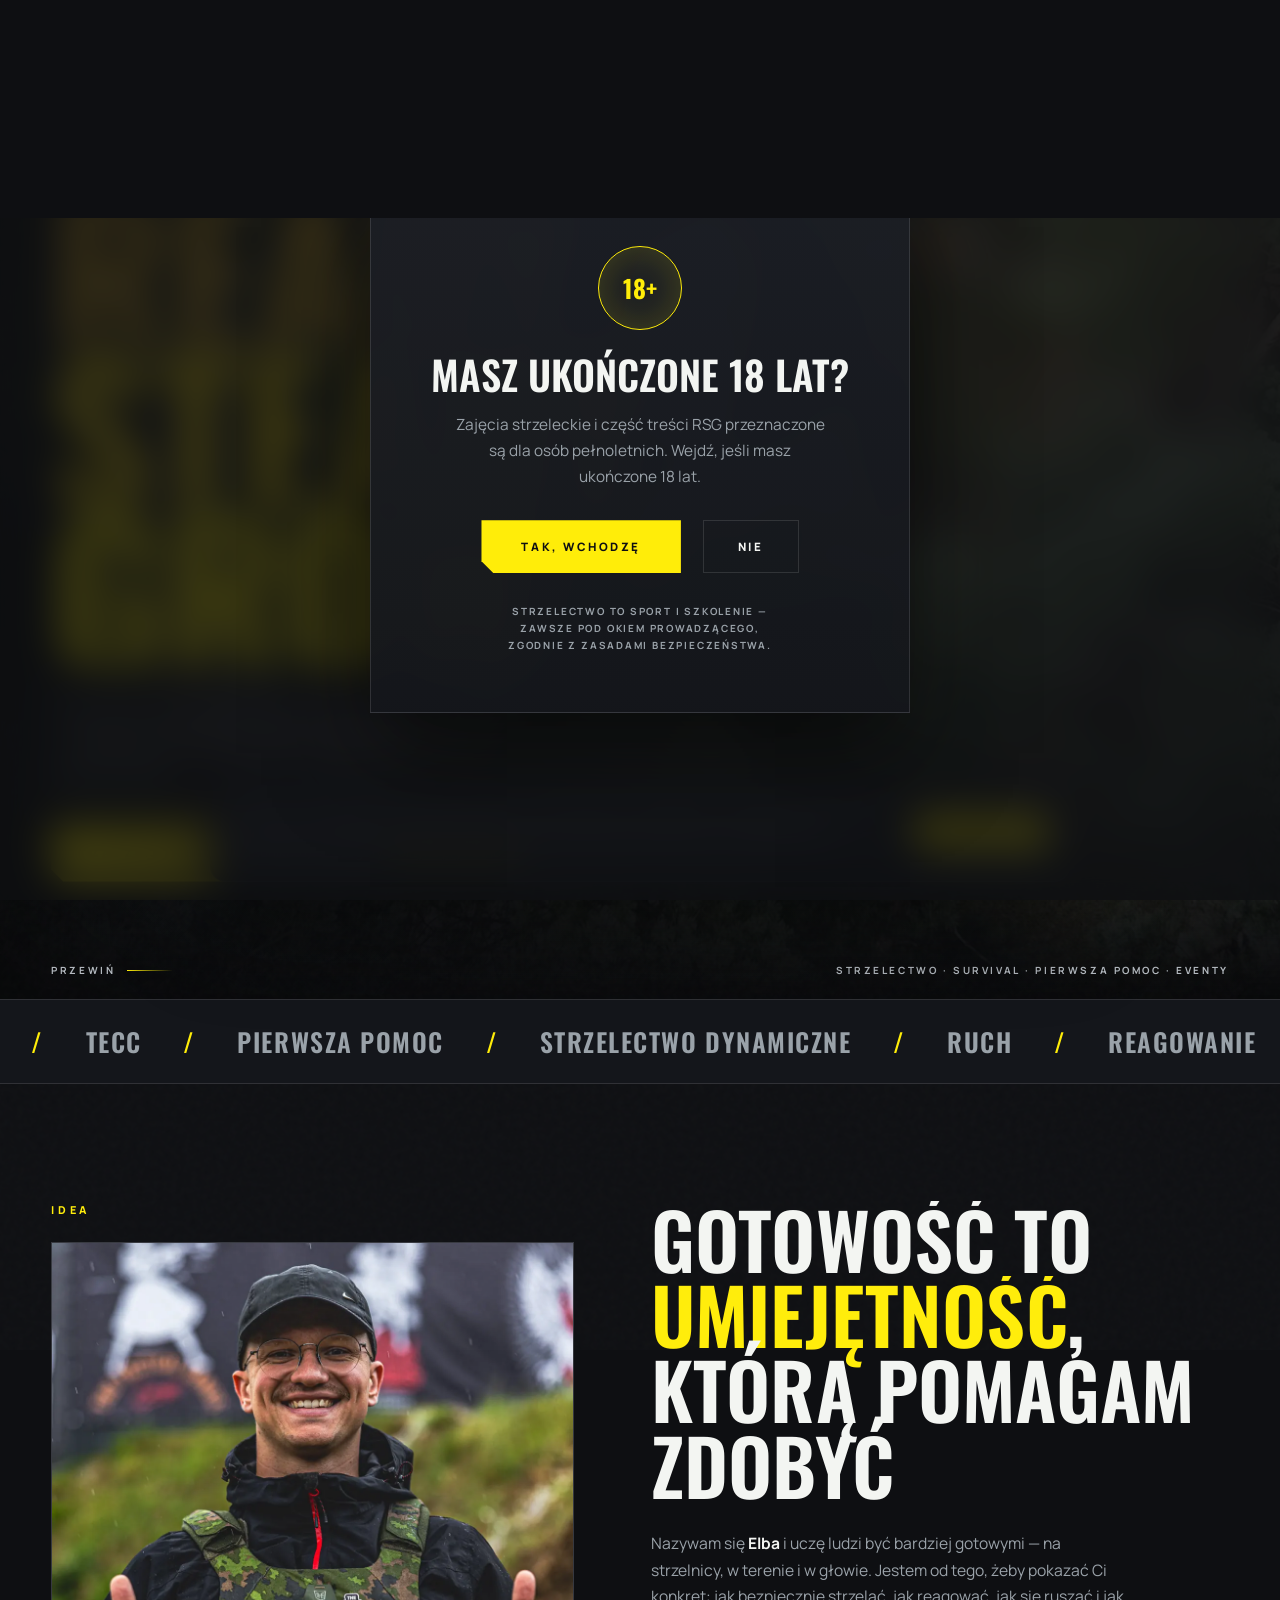
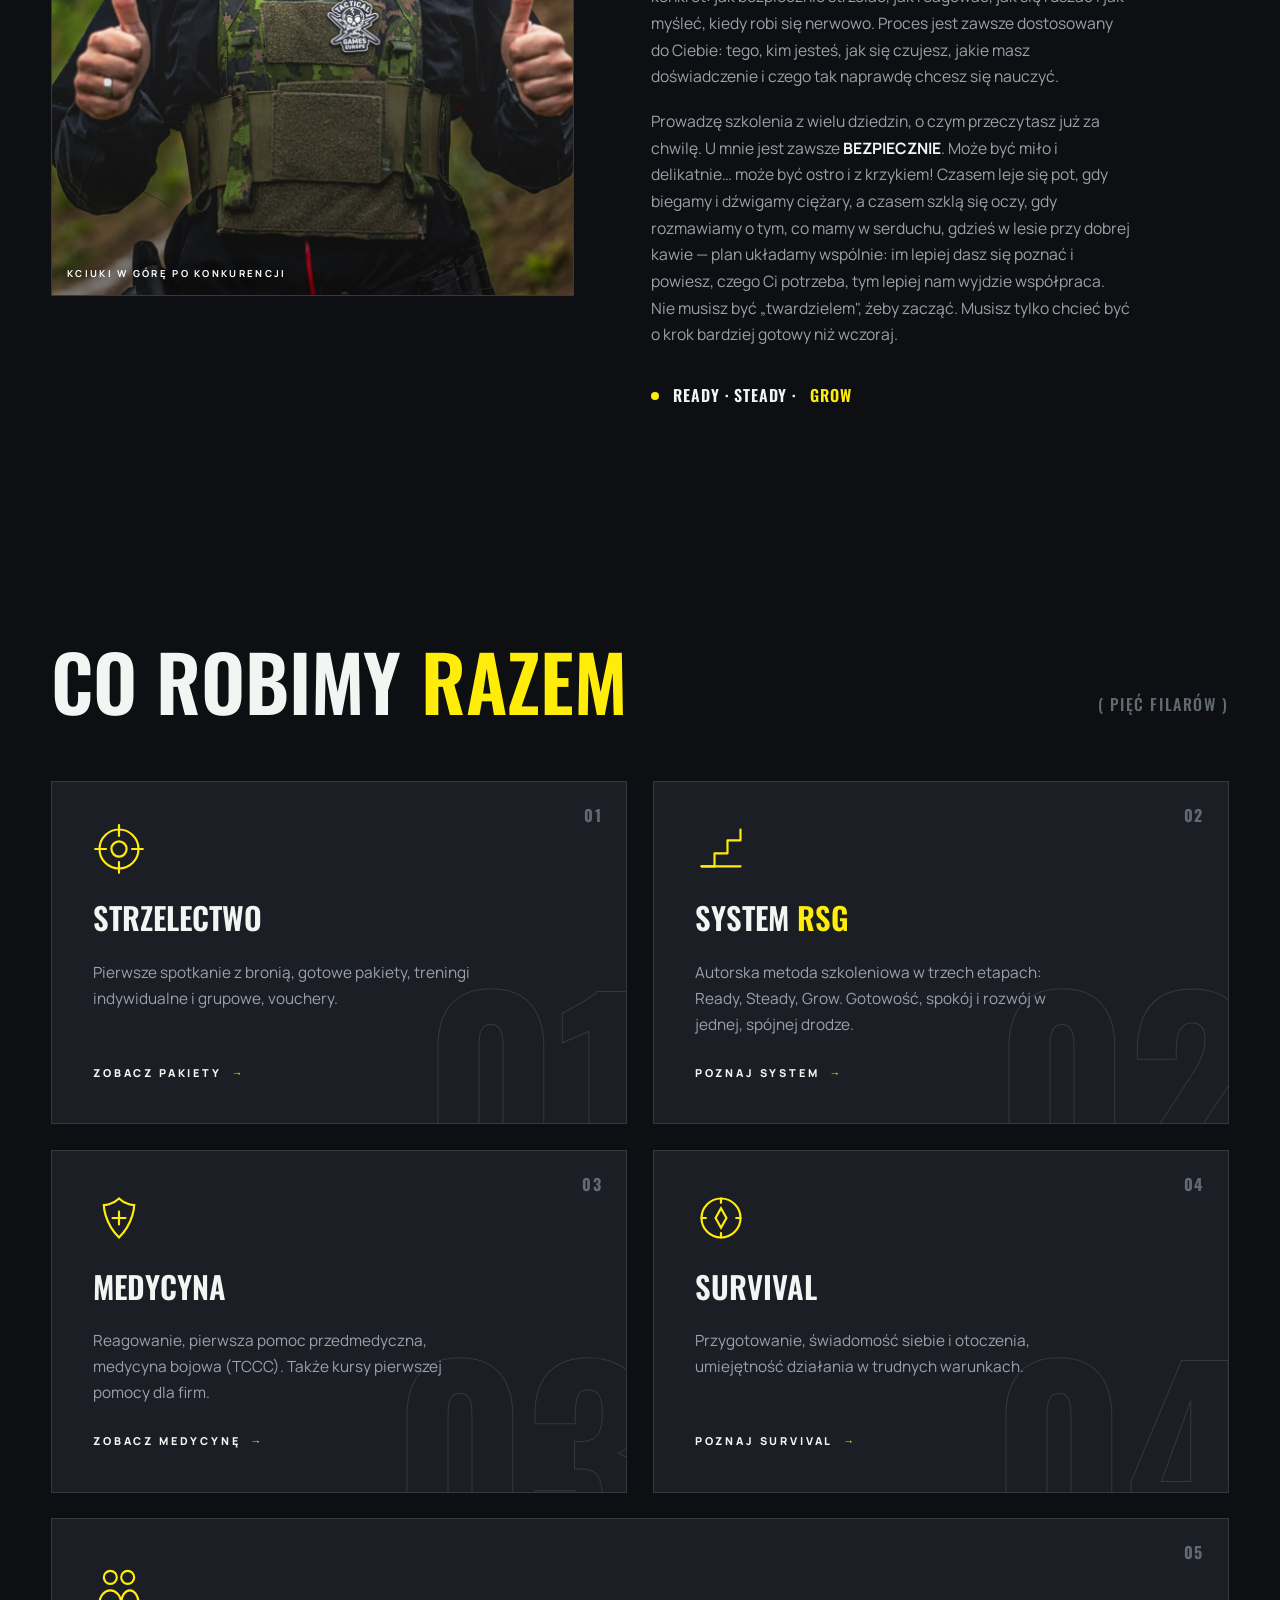
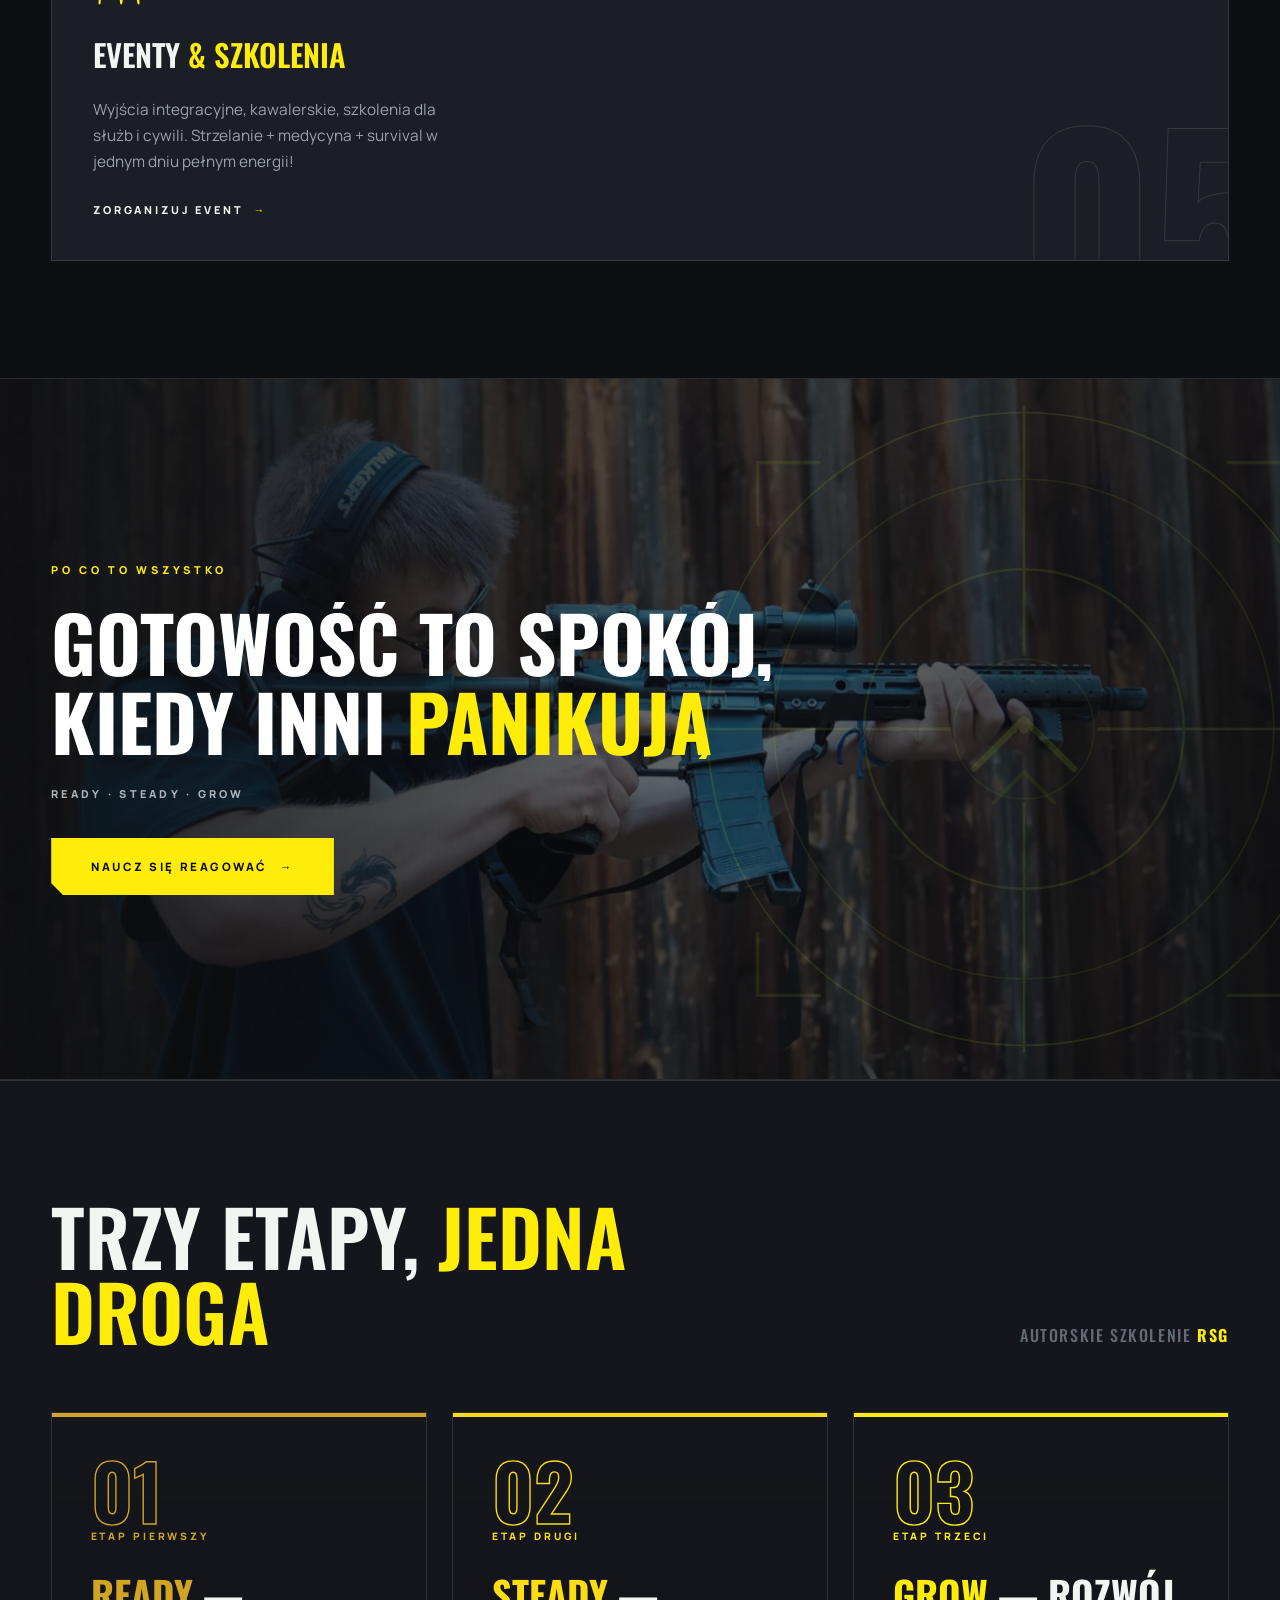
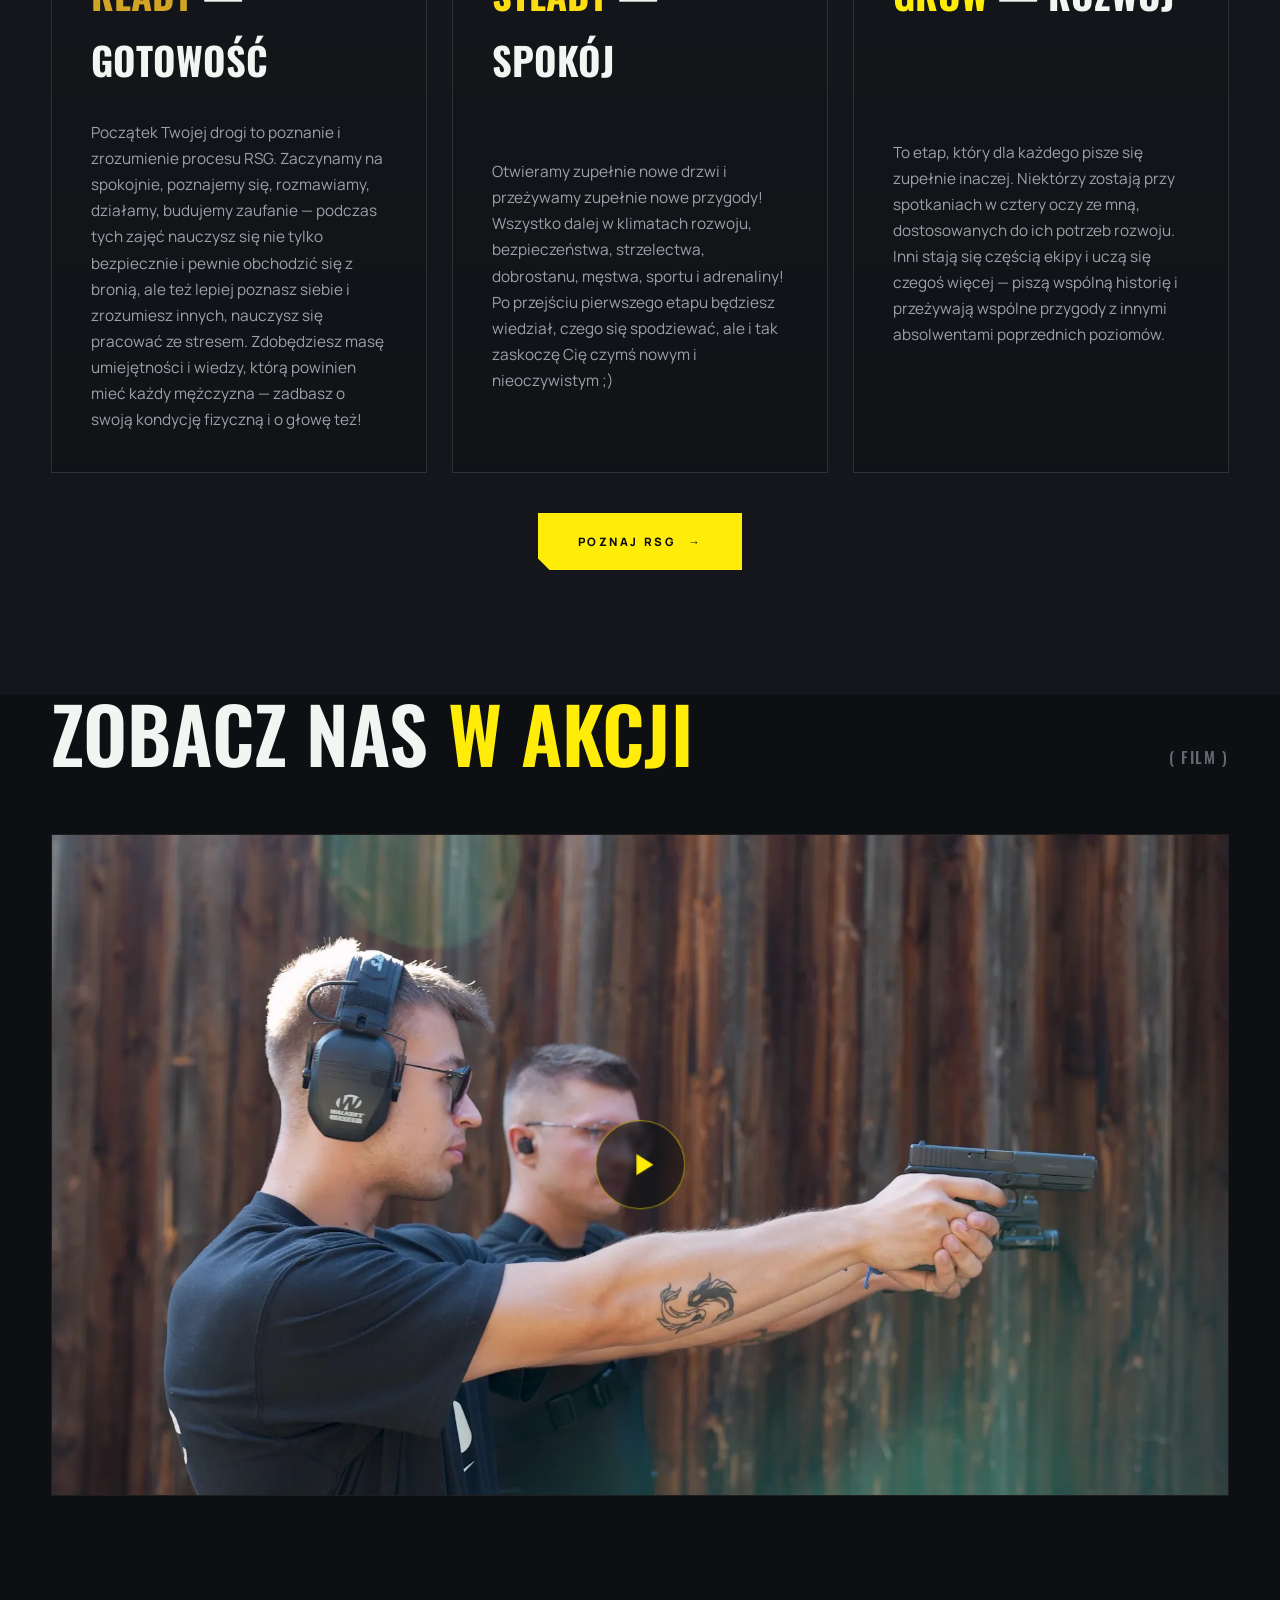
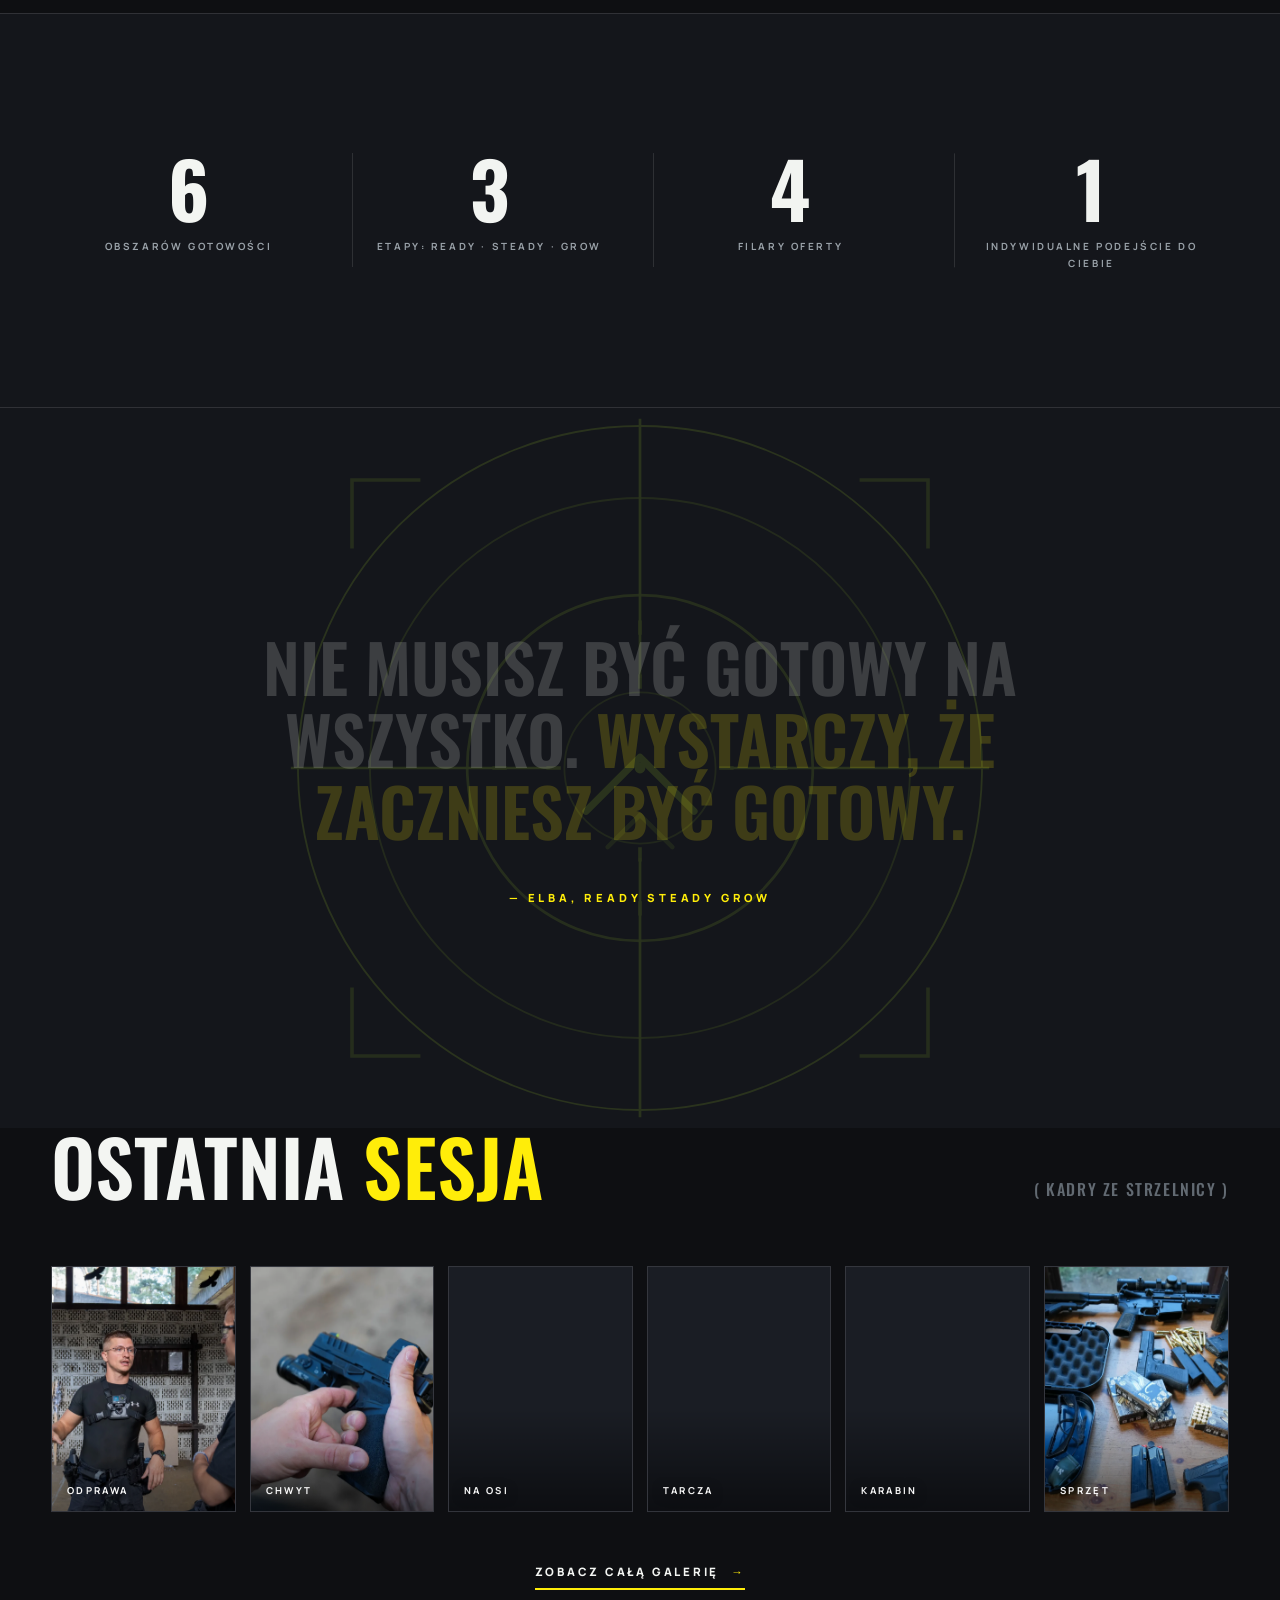
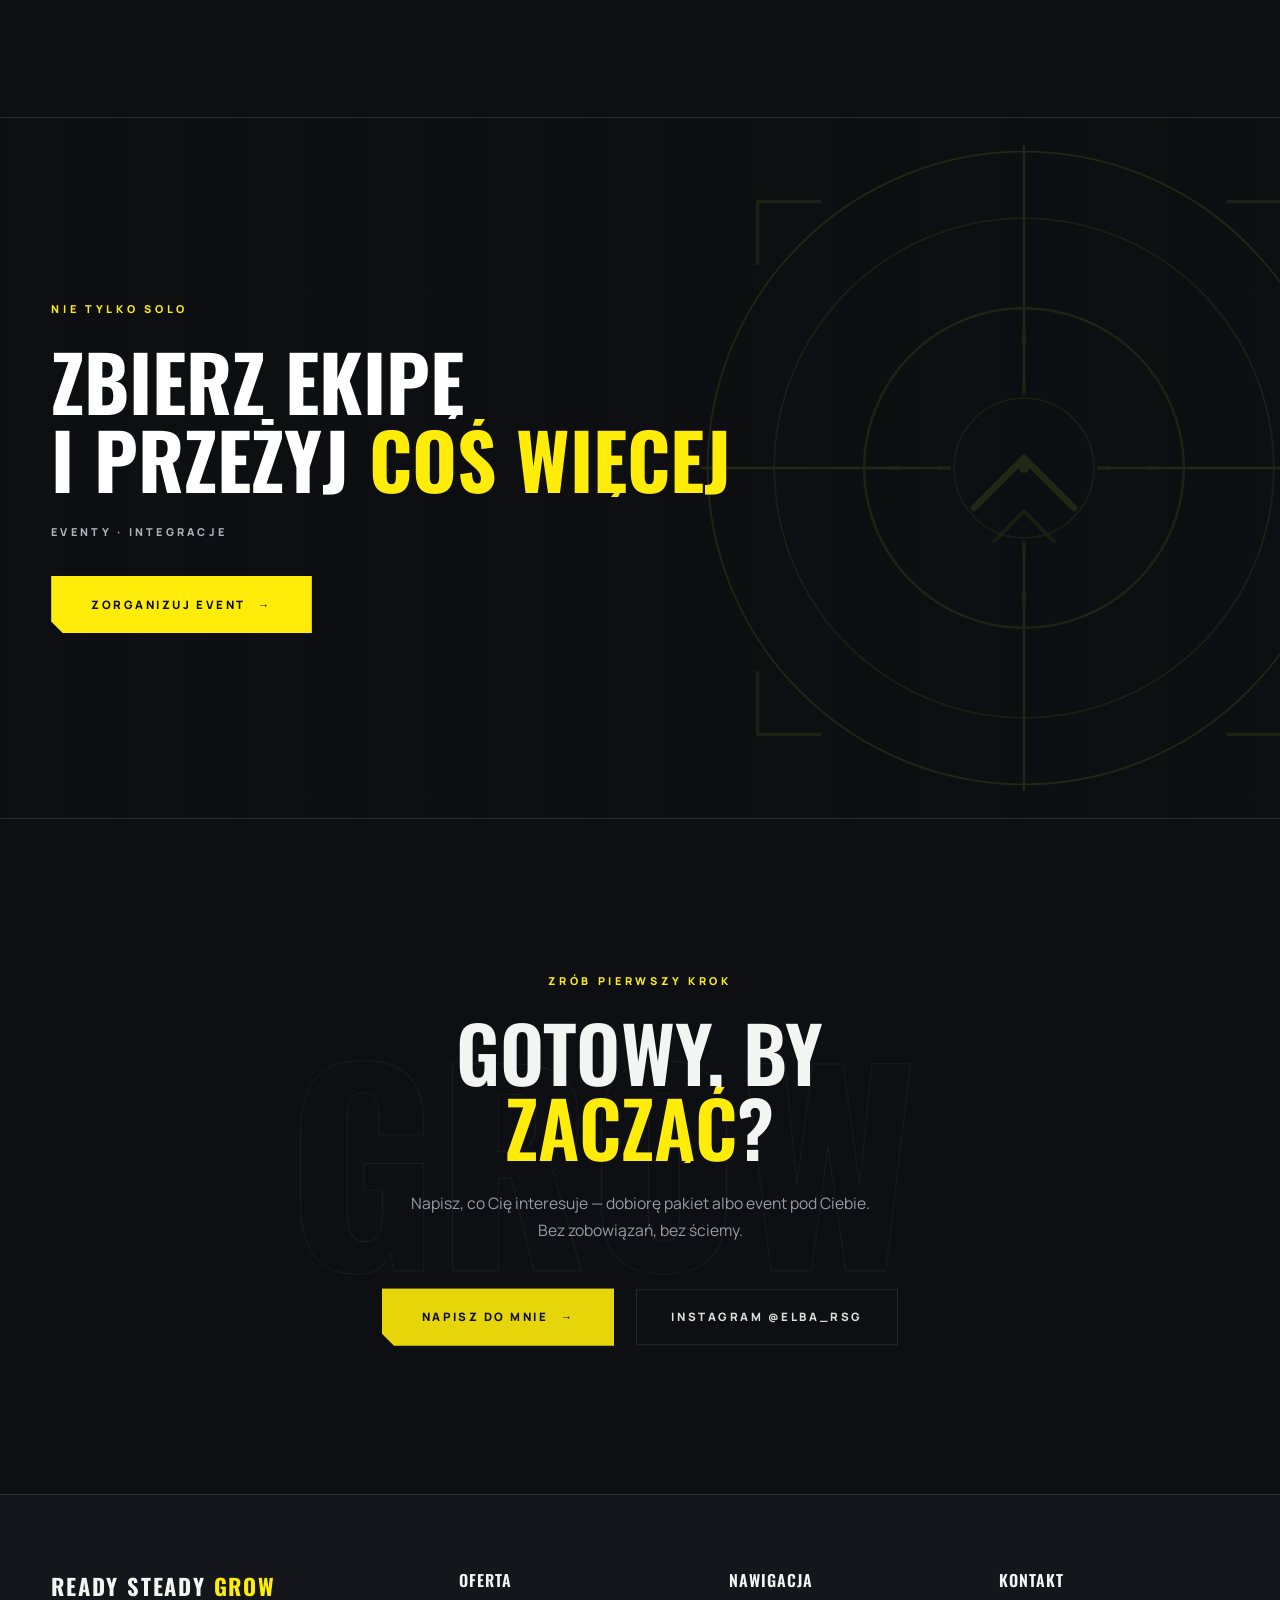
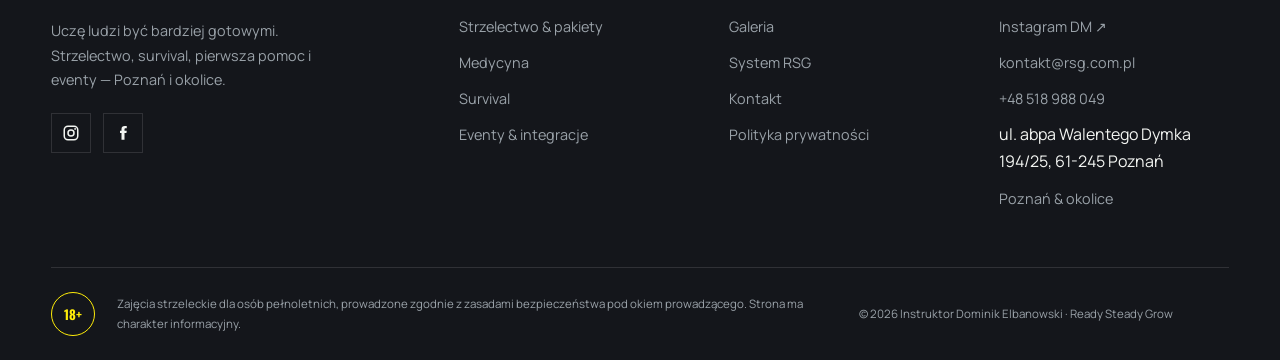
<file: index.html>
<!DOCTYPE html>
<html lang="pl">
<head>
  <meta charset="UTF-8">
  <meta name="viewport" content="width=device-width, initial-scale=1.0">
  <title>Ready Steady Grow — Elba · trening strzelecki, survival i pierwsza pomoc | Poznań</title>
  <meta name="description" content="Ready Steady Grow (Elba, Poznań) — uczę ludzi być bardziej gotowymi. Strzelectwo, mindset, ruch, reagowanie i survival. Pakiety strzeleckie, kursy pierwszej pomocy i eventy integracyjne.">
  <meta name="theme-color" content="#0e0f12">
  <meta property="og:title" content="Ready Steady Grow — Elba">
  <meta property="og:description" content="Uczę ludzi być bardziej gotowymi. Strzelectwo · survival · pierwsza pomoc · eventy. Poznań.">
  <meta property="og:type" content="website">
  <meta property="og:image:width" content="1200">
  <meta property="og:image:height" content="630">
  <meta name="twitter:card" content="summary_large_image">
  <meta property="og:image" content="media/og-cover.jpg">
  <link rel="icon" type="image/svg+xml" href="img/favicon.svg">
  <link rel="stylesheet" href="css/style.css">
</head>
<body>
  <div class="grid-bg" aria-hidden="true"></div>
  <div class="grain" aria-hidden="true"></div>

  <!-- preloader -->
  <div class="loader" id="loader" aria-hidden="true">
    <div class="loader__inner">
      <div class="loader__brand"><span>READY</span><span>STEADY</span><span>GROW</span></div>
      <div class="loader__bar"><i></i></div>
      <div class="loader__count">000</div>
    </div>
  </div>

  <!-- bramka 18+ -->
  <div class="agegate" id="agegate">
    <div class="agegate__box">
      <div class="agegate__mark">18+</div>
      <h2>Masz ukończone 18 lat?</h2>
      <p>Zajęcia strzeleckie i część treści RSG przeznaczone są dla osób pełnoletnich. Wejdź, jeśli masz ukończone 18 lat.</p>
      <div style="display:flex; gap:22px; justify-content:center; flex-wrap:wrap">
        <button class="btn-solid" id="age-yes"><span>Tak, wchodzę</span></button>
        <button class="btn-ghost" id="age-no">Nie</button>
      </div>
      <p class="agegate__small">Strzelectwo to sport i szkolenie — zawsze pod okiem prowadzącego, zgodnie z zasadami bezpieczeństwa.</p>
    </div>
  </div>

  <!-- header -->
  <header class="site-head">
    <a class="head-brand" href="index.html" aria-label="Ready Steady Grow — Elba, Poznań — strona główna">
      <img class="head-brand__logo" src="img/rsg-mark-yellow.png" alt="Ready Steady Grow">
    </a>
    <button class="menu-btn" id="menu-btn" aria-expanded="false" aria-label="Menu">
      <span class="txt">Menu</span>
      <span class="lines"><i></i><i></i></span>
    </button>
  </header>

  <!-- menu -->
  <nav class="menu" aria-label="Nawigacja">
    <img class="menu__reticle" src="img/reticle.svg" alt="" aria-hidden="true">
    <ul class="menu__list">
      <li><a href="index.html" class="active"><span class="idx">01</span> Start</a></li>
      <li><a href="oferta.html"><span class="idx">02</span> Strzelectwo</a></li>
      <li><a href="medycyna.html"><span class="idx">03</span> Medycyna</a></li>
      <li><a href="survival.html"><span class="idx">04</span> Survival</a></li>
      <li><a href="system-rsg.html"><span class="idx">05</span> System RSG</a></li>
      <li><a href="eventy.html"><span class="idx">06</span> Eventy</a></li>
      <li><a href="galeria.html"><span class="idx">07</span> Galeria</a></li>
      <li><a href="o-mnie.html"><span class="idx">08</span> O mnie</a></li>
      <li><a href="kontakt.html"><span class="idx">09</span> Kontakt</a></li>
    </ul>
    <div class="menu__foot">
      <span>Ready · Steady · Grow</span>
      <span>Poznań PL</span>
    </div>
  </nav>

  <main>
    <!-- HERO KINOWY -->
    <section class="hero-cine">
      <div class="hero-cine__bg">
        <video autoplay muted loop playsinline preload="auto" disablepictureinpicture
               poster="media/wideo/rsg-hero-plakat.webp"
               aria-label="Ujęcie z drona nad strzelnicą — Ready Steady Grow">
          <source src="media/wideo/rsg-hero-full.mp4" type="video/mp4">
          <source src="media/wideo/rsg-hero.mp4" type="video/mp4">
          <img src="media/foto/DSC06959.webp" alt="Trening strzelecki na osi — Ready Steady Grow, Poznań" width="1920" height="1081">
        </video>
      </div>
      <div class="hero-cine__scrim" aria-hidden="true"></div>
      <div class="hero-cine__vign" aria-hidden="true"></div>
      <div class="hero-cine__scan" aria-hidden="true"></div>
      <div class="scope" aria-hidden="true">
        <svg viewBox="0 0 220 220" fill="none" stroke="#FFED09" stroke-width="1.2">
          <circle cx="110" cy="110" r="92" opacity=".85"/>
          <circle cx="110" cy="110" r="58" opacity=".5"/>
          <circle cx="110" cy="110" r="2.5" fill="#FFED09" stroke="none"/>
          <path d="M110 4v46M110 170v46M4 110h46M170 110h46" stroke-width="1.4"/>
          <path d="M110 66v14M110 140v14M66 110h14M140 110h14" stroke-width="2"/>
        </svg>
      </div>
      <button class="hero-sound" type="button" aria-pressed="false" aria-label="Włącz dźwięk filmu" hidden>
        <svg class="hero-sound__on" viewBox="0 0 24 24" fill="none" stroke="currentColor" stroke-width="2" stroke-linecap="round" stroke-linejoin="round" aria-hidden="true"><path d="M4 9v6h4l5 4V5L8 9H4z"/><path d="M16.5 8.5a5 5 0 0 1 0 7M19 6a8.5 8.5 0 0 1 0 12"/></svg>
        <svg class="hero-sound__off" viewBox="0 0 24 24" fill="none" stroke="currentColor" stroke-width="2" stroke-linecap="round" stroke-linejoin="round" aria-hidden="true"><path d="M4 9v6h4l5 4V5L8 9H4z"/><path d="M17 9l5 6M22 9l-5 6"/></svg>
        <span class="hero-sound__txt">Dźwięk</span>
      </button>
      <div class="hero-cine__inner">
        <div class="hero__kicker">
          <span class="tick"></span>
          <span class="label">Uczę ludzi być bardziej gotowymi</span>
        </div>
        <h1 class="hero-cine__title" aria-label="Ready Steady Grow">
          <span class="ln"><span>Ready</span></span>
          <span class="ln"><span>Steady</span></span>
          <span class="ln"><span>Grow</span></span>
        </h1>
        <p class="hero-cine__sub">Strzelectwo, pierwsza pomoc, ruch, reagowanie i mindset — w jednym, prostym systemie. Z konkretem, głową i dobrą energią!</p>
        <div class="hero-cine__cta">
          <a class="btn-solid" href="oferta.html"><span>Zacznij trenować <span class="arr">→</span></span></a>
          <a class="btn-line" href="#idea">Poznaj ideę <span class="arr">↓</span></a>
        </div>
      </div>
      <div class="hero-cine__meta">
        <div class="hero-cine__scroll"><span>Przewiń</span><i></i></div>
        <span>Strzelectwo · Survival · Pierwsza pomoc · Eventy</span>
      </div>
    </section>

    <!-- marquee -->
    <div class="marquee" aria-hidden="true">
      <div class="marquee__track">
        <span>Strzelectwo praktyczne <em>/</em> TECC <em>/</em> Pierwsza pomoc <em>/</em> Strzelectwo dynamiczne <em>/</em> Ruch <em>/</em> Reagowanie <em>/</em> Strzelectwo bojowe <em>/</em> Mindset <em>/</em> Relacje <em>/</em> Dobrostan <em>/</em> Survival <em>/</em></span>
        <span>Strzelectwo praktyczne <em>/</em> TECC <em>/</em> Pierwsza pomoc <em>/</em> Strzelectwo dynamiczne <em>/</em> Ruch <em>/</em> Reagowanie <em>/</em> Strzelectwo bojowe <em>/</em> Mindset <em>/</em> Relacje <em>/</em> Dobrostan <em>/</em> Survival <em>/</em></span>
      </div>
    </div>

    <!-- IDEA / o mnie -->
    <section class="section lead" id="idea">
      <div class="wrap">
        <div class="lead__aside">
          <span class="label">Idea</span>
          <div class="shot shot--tall" data-reveal="0.1" style="margin-top:6px">
            <img src="media/foto/zawody/tg-kciuki.webp" alt="Elba z uniesionymi kciukami po konkurencji na zawodach" width="1133" height="1700" loading="lazy" decoding="async">
            <span class="shot__tag">Kciuki w górę po konkurencji</span>
          </div>
        </div>
        <div class="lead__body">
          <h2 class="display">
            <span class="rline"><span class="rline-in">Gotowość to</span></span>
            <span class="rline"><span class="rline-in"><em>umiejętność</em>, którą pomagam zdobyć</span></span>
          </h2>
          <p class="copy" data-reveal>Nazywam się <strong>Elba</strong> i uczę ludzi być bardziej gotowymi — na strzelnicy, w terenie i w głowie. Jestem od tego, żeby pokazać Ci konkret: jak bezpiecznie strzelać, jak reagować, jak się ruszać i jak myśleć, kiedy robi się nerwowo. Proces jest zawsze dostosowany do Ciebie: tego, kim jesteś, jak się czujesz, jakie masz doświadczenie i czego tak naprawdę chcesz się nauczyć.</p>
          <p class="copy" data-reveal="0.12">Prowadzę szkolenia z wielu dziedzin, o czym przeczytasz już za chwilę. U mnie jest zawsze <strong>BEZPIECZNIE</strong>. Może być miło i delikatnie… może być ostro i z krzykiem! Czasem leje się pot, gdy biegamy i dźwigamy ciężary, a czasem szklą się oczy, gdy rozmawiamy o tym, co mamy w serduchu, gdzieś w lesie przy dobrej kawie — plan układamy wspólnie: im lepiej dasz się poznać i powiesz, czego Ci potrzeba, tym lepiej nam wyjdzie współpraca. Nie musisz być „twardzielem", żeby zacząć. Musisz tylko chcieć być o krok bardziej gotowy niż wczoraj.</p>
          <div class="lead__sign" data-reveal="0.24"><span class="dot"></span> Ready · Steady · <i>Grow</i></div>
        </div>
      </div>
    </section>

    <!-- PILARY / OFERTA -->
    <section class="section">
      <div class="wrap">
        <div class="sec-head">
          <h2 class="display"><span class="rline"><span class="rline-in">Co robimy <em>razem</em></span></span></h2>
          <span class="sec-idx">( pięć filarów )</span>
        </div>
        <div class="pillars__grid">
          <a class="pillar" href="oferta.html">
            <span class="pillar__num">01</span>
            <svg class="pillar__ico" viewBox="0 0 48 48" fill="none" stroke="currentColor" stroke-width="2"><circle cx="24" cy="24" r="18"/><circle cx="24" cy="24" r="7"/><path d="M24 2v10M24 36v10M2 24h10M36 24h10" stroke-linecap="round"/></svg>
            <h3>Strzelectwo</h3>
            <p>Pierwsze spotkanie z bronią, gotowe pakiety, treningi indywidualne i grupowe, vouchery.</p>
            <span class="pillar__go">Zobacz pakiety <span class="arr">→</span></span>
            <span class="pillar__bignum" aria-hidden="true">01</span>
          </a>
          <a class="pillar" href="system-rsg.html">
            <span class="pillar__num">02</span>
            <svg class="pillar__ico" viewBox="0 0 48 48" fill="none" stroke="currentColor" stroke-width="2"><path d="M6 40h12V28h12V16h12V6" stroke-linecap="round" stroke-linejoin="round"/><path d="M6 40h36" stroke-linecap="round"/></svg>
            <h3>System <em>RSG</em></h3>
            <p>Autorska metoda szkoleniowa w trzech etapach: Ready, Steady, Grow. Gotowość, spokój i rozwój w jednej, spójnej drodze.</p>
            <span class="pillar__go">Poznaj system <span class="arr">→</span></span>
            <span class="pillar__bignum" aria-hidden="true">02</span>
          </a>
          <a class="pillar" href="medycyna.html">
            <span class="pillar__num">03</span>
            <svg class="pillar__ico" viewBox="0 0 48 48" fill="none" stroke="currentColor" stroke-width="2"><path d="M24 6c-6 6-14 6-14 6s0 16 14 30c14-14 14-30 14-30s-8 0-14-6z"/><path d="M24 18v12M18 24h12" stroke-linecap="round"/></svg>
            <h3>Medycyna</h3>
            <p>Reagowanie, pierwsza pomoc przedmedyczna, medycyna bojowa (TCCC). Także kursy pierwszej pomocy dla firm.</p>
            <span class="pillar__go">Zobacz medycynę <span class="arr">→</span></span>
            <span class="pillar__bignum" aria-hidden="true">03</span>
          </a>
          <a class="pillar" href="survival.html">
            <span class="pillar__num">04</span>
            <svg class="pillar__ico" viewBox="0 0 48 48" fill="none" stroke="currentColor" stroke-width="2"><circle cx="24" cy="24" r="18"/><path d="M24 15l5 9-5 9-5-9z"/><path d="M24 6v4M24 38v4M6 24h4M38 24h4" stroke-linecap="round"/></svg>
            <h3>Survival</h3>
            <p>Przygotowanie, świadomość siebie i otoczenia, umiejętność działania w trudnych warunkach.</p>
            <span class="pillar__go">Poznaj survival <span class="arr">→</span></span>
            <span class="pillar__bignum" aria-hidden="true">04</span>
          </a>
          <a class="pillar" href="eventy.html" style="grid-column:1/-1">
            <span class="pillar__num">05</span>
            <svg class="pillar__ico" viewBox="0 0 48 48" fill="none" stroke="currentColor" stroke-width="2"><circle cx="16" cy="16" r="6"/><circle cx="32" cy="16" r="6"/><path d="M6 40c0-7 5-12 10-12s10 5 10 12M26 40c0-7 4-12 8-12s8 5 8 12" stroke-linecap="round"/></svg>
            <h3>Eventy <em>&amp; szkolenia</em></h3>
            <p>Wyjścia integracyjne, kawalerskie, szkolenia dla służb i cywili. Strzelanie + medycyna + survival w jednym dniu pełnym energii!</p>
            <span class="pillar__go">Zorganizuj event <span class="arr">→</span></span>
            <span class="pillar__bignum" aria-hidden="true">05</span>
          </a>
          </div>
      </div>
    </section>

    <!-- PAS PARALLAX: survival -->
    <section class="band">
      <div class="band__bg"><img src="media/foto/DSC06986.webp" alt="Praca z bronią długą w terenie — Ready Steady Grow" width="1920" height="1081" loading="lazy" decoding="async"></div>
      <div class="band__scrim" aria-hidden="true"></div>
      <img class="band__reticle" src="img/reticle.svg" alt="" aria-hidden="true">
      <div class="band__inner">
        <span class="label band__kicker">Po co to wszystko</span>
        <h2 class="band__title">
          <span class="rline"><span class="rline-in">Gotowość to spokój,</span></span>
          <span class="rline"><span class="rline-in">kiedy inni <em>panikują</em></span></span>
        </h2>
        <p class="band__by">Ready · Steady · Grow</p>
        <div class="band__cta"><a class="btn-solid" href="medycyna.html"><span>Naucz się reagować <span class="arr">→</span></span></a></div>
      </div>
    </section>

    <!-- ETAPY READY / STEADY / GROW -->
    <section class="section stages">
      <div class="wrap">
        <div class="sec-head">
          <h2 class="display"><span class="rline"><span class="rline-in">Trzy etapy, <em>jedna droga</em></span></span></h2>
          <span class="sec-idx">Autorskie szkolenie <b>RSG</b></span>
        </div>
        <div class="stages__grid">
          <article class="stage stage--ready">
            <div class="stage__no">01</div>
            <div class="stage__tag">Etap pierwszy</div>
            <h3 class="stage__name"><em>Ready</em> — gotowość</h3>
            <p class="stage__desc">Początek Twojej drogi to poznanie i zrozumienie procesu RSG. Zaczynamy na spokojnie, poznajemy się, rozmawiamy, działamy, budujemy zaufanie — podczas tych zajęć nauczysz się nie tylko bezpiecznie i pewnie obchodzić się z bronią, ale też lepiej poznasz siebie i zrozumiesz innych, nauczysz się pracować ze stresem. Zdobędziesz masę umiejętności i wiedzy, którą powinien mieć każdy mężczyzna — zadbasz o swoją kondycję fizyczną i o głowę też!</p>
          </article>
          <article class="stage stage--steady">
            <div class="stage__no">02</div>
            <div class="stage__tag">Etap drugi</div>
            <h3 class="stage__name"><em>Steady</em> — spokój</h3>
            <p class="stage__desc">Otwieramy zupełnie nowe drzwi i przeżywamy zupełnie nowe przygody! Wszystko dalej w klimatach rozwoju, bezpieczeństwa, strzelectwa, dobrostanu, męstwa, sportu i adrenaliny! Po przejściu pierwszego etapu będziesz wiedział, czego się spodziewać, ale i tak zaskoczę Cię czymś nowym i nieoczywistym ;)</p>
          </article>
          <article class="stage stage--grow">
            <div class="stage__no">03</div>
            <div class="stage__tag">Etap trzeci</div>
            <h3 class="stage__name"><em>Grow</em> — rozwój</h3>
            <p class="stage__desc">To etap, który dla każdego pisze się zupełnie inaczej. Niektórzy zostają przy spotkaniach w cztery oczy ze mną, dostosowanych do ich potrzeb rozwoju. Inni stają się częścią ekipy i uczą się czegoś więcej — piszą wspólną historię i przeżywają wspólne przygody z innymi absolwentami poprzednich poziomów.</p>
          </article>
        </div>
        <div style="text-align:center; margin-top:40px">
          <a class="btn-solid" href="system-rsg.html"><span>Poznaj RSG <span class="arr">→</span></span></a>
        </div>
      </div>
    </section>

    <!-- FILM / REEL -->
    <section class="section" style="padding-top:0">
      <div class="wrap">
        <div class="sec-head">
          <h2 class="display"><span class="rline"><span class="rline-in">Zobacz nas <em>w akcji</em></span></span></h2>
          <span class="sec-idx">( film )</span>
        </div>
        <div class="reel">
          <div class="reel__stage reel__stage--video yt-lite" data-yt="2S-0q2ibfko" role="button" tabindex="0"
               aria-label="Odtwórz film: Ready Steady Grow — film pokazowy">
            <img src="media/wideo/rsg-film-plakat.webp" alt="Ready Steady Grow — kadr z filmu z treningu" width="1920" height="1080" loading="lazy" decoding="async">
            <span class="yt-lite__play" aria-hidden="true"><svg viewBox="0 0 24 24" fill="currentColor"><path d="M8 5v14l11-7z"/></svg></span>
          </div>
        </div>
      </div>
    </section>

    <!-- LICZBY -->
    <section class="section stats section--panel">
      <div class="wrap">
        <div class="stat" data-reveal>
          <div class="stat__num" data-to="6">6</div>
          <div class="stat__cap">obszarów gotowości</div>
        </div>
        <div class="stat" data-reveal="0.1">
          <div class="stat__num" data-to="3">3</div>
          <div class="stat__cap">etapy: ready · steady · grow</div>
        </div>
        <div class="stat" data-reveal="0.2">
          <div class="stat__num" data-to="4">4</div>
          <div class="stat__cap">filary oferty</div>
        </div>
        <div class="stat" data-reveal="0.3">
          <div class="stat__num" data-to="1">1</div>
          <div class="stat__cap">indywidualne podejście do Ciebie</div>
        </div>
      </div>
    </section>

    <!-- CLAIM -->
    <section class="claim">
      <img class="claim__reticle" src="img/reticle.svg" alt="" aria-hidden="true">
      <blockquote class="bigclaim">
        <span class="w">Nie</span> <span class="w">musisz</span> <span class="w">być</span> <span class="w">gotowy</span> <span class="w">na</span> <span class="w">wszystko.</span>
        <span class="w"><em>Wystarczy,</em></span> <span class="w"><em>że</em></span> <span class="w"><em>zaczniesz</em></span> <span class="w"><em>być</em></span> <span class="w"><em>gotowy.</em></span>
        <span class="bigclaim__author">— Elba, Ready Steady Grow</span>
      </blockquote>
    </section>



    <!-- PASEK KADROW Z SESJI -->
    <section class="section" style="padding-top:0">
      <div class="wrap">
        <div class="sec-head">
          <h2 class="display"><span class="rline"><span class="rline-in">Ostatnia <em>sesja</em></span></span></h2>
          <span class="sec-idx">( kadry ze strzelnicy )</span>
        </div>
        <div class="strip-shots" data-reveal>
          <div class="shot"><img src="media/foto/DSC06897.webp" alt="Odprawa przed strzelaniem" width="1920" height="1081" loading="lazy" decoding="async"><span class="shot__tag">Odprawa</span></div>
          <div class="shot"><img src="media/foto/DSC06954.webp" alt="Detal — chwyt pistoletu" width="1920" height="1081" loading="lazy" decoding="async"><span class="shot__tag">Chwyt</span></div>
          <div class="shot"><img src="media/foto/DSC06964.webp" alt="Strzelanie na osi" width="1920" height="1081" loading="lazy" decoding="async"><span class="shot__tag">Na osi</span></div>
          <div class="shot"><img src="media/foto/DSC06941.webp" alt="Analiza tarczy po serii" width="1920" height="1081" loading="lazy" decoding="async"><span class="shot__tag">Tarcza</span></div>
          <div class="shot"><img src="media/foto/DSC06989.webp" alt="Praca z bronią długą" width="1920" height="1081" loading="lazy" decoding="async"><span class="shot__tag">Karabin</span></div>
          <div class="shot"><img src="media/foto/DSC06896.webp" alt="Sprzęt przygotowany do zajęć" width="1920" height="1081" loading="lazy" decoding="async"><span class="shot__tag">Sprzęt</span></div>
        </div>
        <div style="text-align:center; margin-top:32px">
          <a class="btn-line" href="galeria.html">Zobacz całą galerię <span class="arr">→</span></a>
        </div>
      </div>
    </section>

    <!-- PAS PARALLAX: eventy -->
    <section class="band">
      <div class="band__bg"><img src="media/foto/DSC06979.webp" alt="Trening w grupie — omówienie tarczy na osi" width="1920" height="1081" loading="lazy" decoding="async"></div>
      <div class="band__scrim" aria-hidden="true"></div>
      <img class="band__reticle" src="img/reticle.svg" alt="" aria-hidden="true">
      <div class="band__inner">
        <span class="label band__kicker">Nie tylko solo</span>
        <h2 class="band__title">
          <span class="rline"><span class="rline-in">Zbierz ekipę</span></span>
          <span class="rline"><span class="rline-in">i przeżyj <em>coś więcej</em></span></span>
        </h2>
        <p class="band__by">Eventy · integracje</p>
        <div class="band__cta"><a class="btn-solid" href="eventy.html"><span>Zorganizuj event <span class="arr">→</span></span></a></div>
      </div>
    </section>

    <!-- CTA -->
    <section class="cta">
      <div class="cta__word" aria-hidden="true">GROW</div>
      <div class="wrap">
        <span class="label">Zrób pierwszy krok</span>
        <h2 class="display">
          <span class="rline"><span class="rline-in">Gotowy, by</span></span>
          <span class="rline"><span class="rline-in"><em>zacząć</em>?</span></span>
        </h2>
        <p class="copy" data-reveal>Napisz, co Cię interesuje — dobiorę pakiet albo event pod Ciebie. Bez zobowiązań, bez ściemy.</p>
        <div class="cta__btns" data-reveal="0.15">
          <a class="btn-solid" href="kontakt.html"><span>Napisz do mnie <span class="arr">→</span></span></a>
          <a class="btn-ghost" href="https://www.instagram.com/elba_rsg/" target="_blank" rel="noopener">Instagram @elba_rsg</a>
        </div>
      </div>
    </section>
  </main>

  <!-- STOPKA -->
  <footer class="site-foot">
    <div class="wrap">
      <div class="site-foot__grid">
        <div class="site-foot__brand">
          <div class="b1">READY&nbsp;STEADY&nbsp;<i>GROW</i></div>
          <p class="about">Uczę ludzi być bardziej gotowymi. Strzelectwo, survival, pierwsza pomoc i eventy — Poznań i okolice.</p>
          <div class="site-foot__socials">
            <a href="https://www.instagram.com/elba_rsg/" target="_blank" rel="noopener" aria-label="Instagram">
              <svg viewBox="0 0 24 24" fill="none" stroke="currentColor" stroke-width="2"><rect x="3" y="3" width="18" height="18" rx="5"/><circle cx="12" cy="12" r="4"/><circle cx="17.5" cy="6.5" r="1.2" fill="currentColor" stroke="none"/></svg>
            </a>
            <a href="https://www.facebook.com/dominik.elbanowski/?locale=pl_PL" target="_blank" rel="noopener" aria-label="Facebook">
              <svg viewBox="0 0 24 24" fill="currentColor"><path d="M14 9V7c0-1 .3-1.5 1.6-1.5H17V2.5h-2.6C11.4 2.5 10 4 10 6.7V9H8v3h2v9h4v-9h2.6l.4-3H14z"/></svg>
            </a>
          </div>
        </div>
        <div>
          <h5>Oferta</h5>
          <ul>
            <li><a href="oferta.html">Strzelectwo &amp; pakiety</a></li>
            <li><a href="medycyna.html">Medycyna</a></li><li><a href="survival.html">Survival</a></li>
            <li><a href="eventy.html">Eventy &amp; integracje</a></li>
            </ul>
        </div>
        <div>
          <h5>Nawigacja</h5>
          <ul>
            <li><a href="galeria.html">Galeria</a></li>
            <li><a href="system-rsg.html">System RSG</a></li>
            <li><a href="kontakt.html">Kontakt</a></li>
            <li><a href="polityka-prywatnosci.html">Polityka prywatności</a></li>
          </ul>
        </div>
        <div>
          <h5>Kontakt</h5>
          <ul>
            <li><a href="https://www.instagram.com/elba_rsg/" target="_blank" rel="noopener">Instagram DM ↗</a></li>
            <li><a href="mailto:kontakt@rsg.com.pl">kontakt@rsg.com.pl</a></li><li><a href="tel:+48518988049">+48 518 988 049</a></li><li>ul. abpa Walentego Dymka 194/25, 61-245 Poznań</li>
            <li><a href="kontakt.html">Poznań &amp; okolice</a></li>
          </ul>
        </div>
      </div>
      <div class="site-foot__legal">
        <span class="badge18">18+</span>
        <p class="note">Zajęcia strzeleckie dla osób pełnoletnich, prowadzone zgodnie z zasadami bezpieczeństwa pod okiem prowadzącego. Strona ma charakter informacyjny.</p>
        <span>© <span id="year"></span> Instruktor Dominik Elbanowski · Ready Steady Grow</span>
      </div>
    </div>
  </footer>

  <script src="js/gsap.min.js"></script>
  <script src="js/ScrollTrigger.min.js"></script>
  <script src="js/main.js"></script>
</body>
</html>
</file>
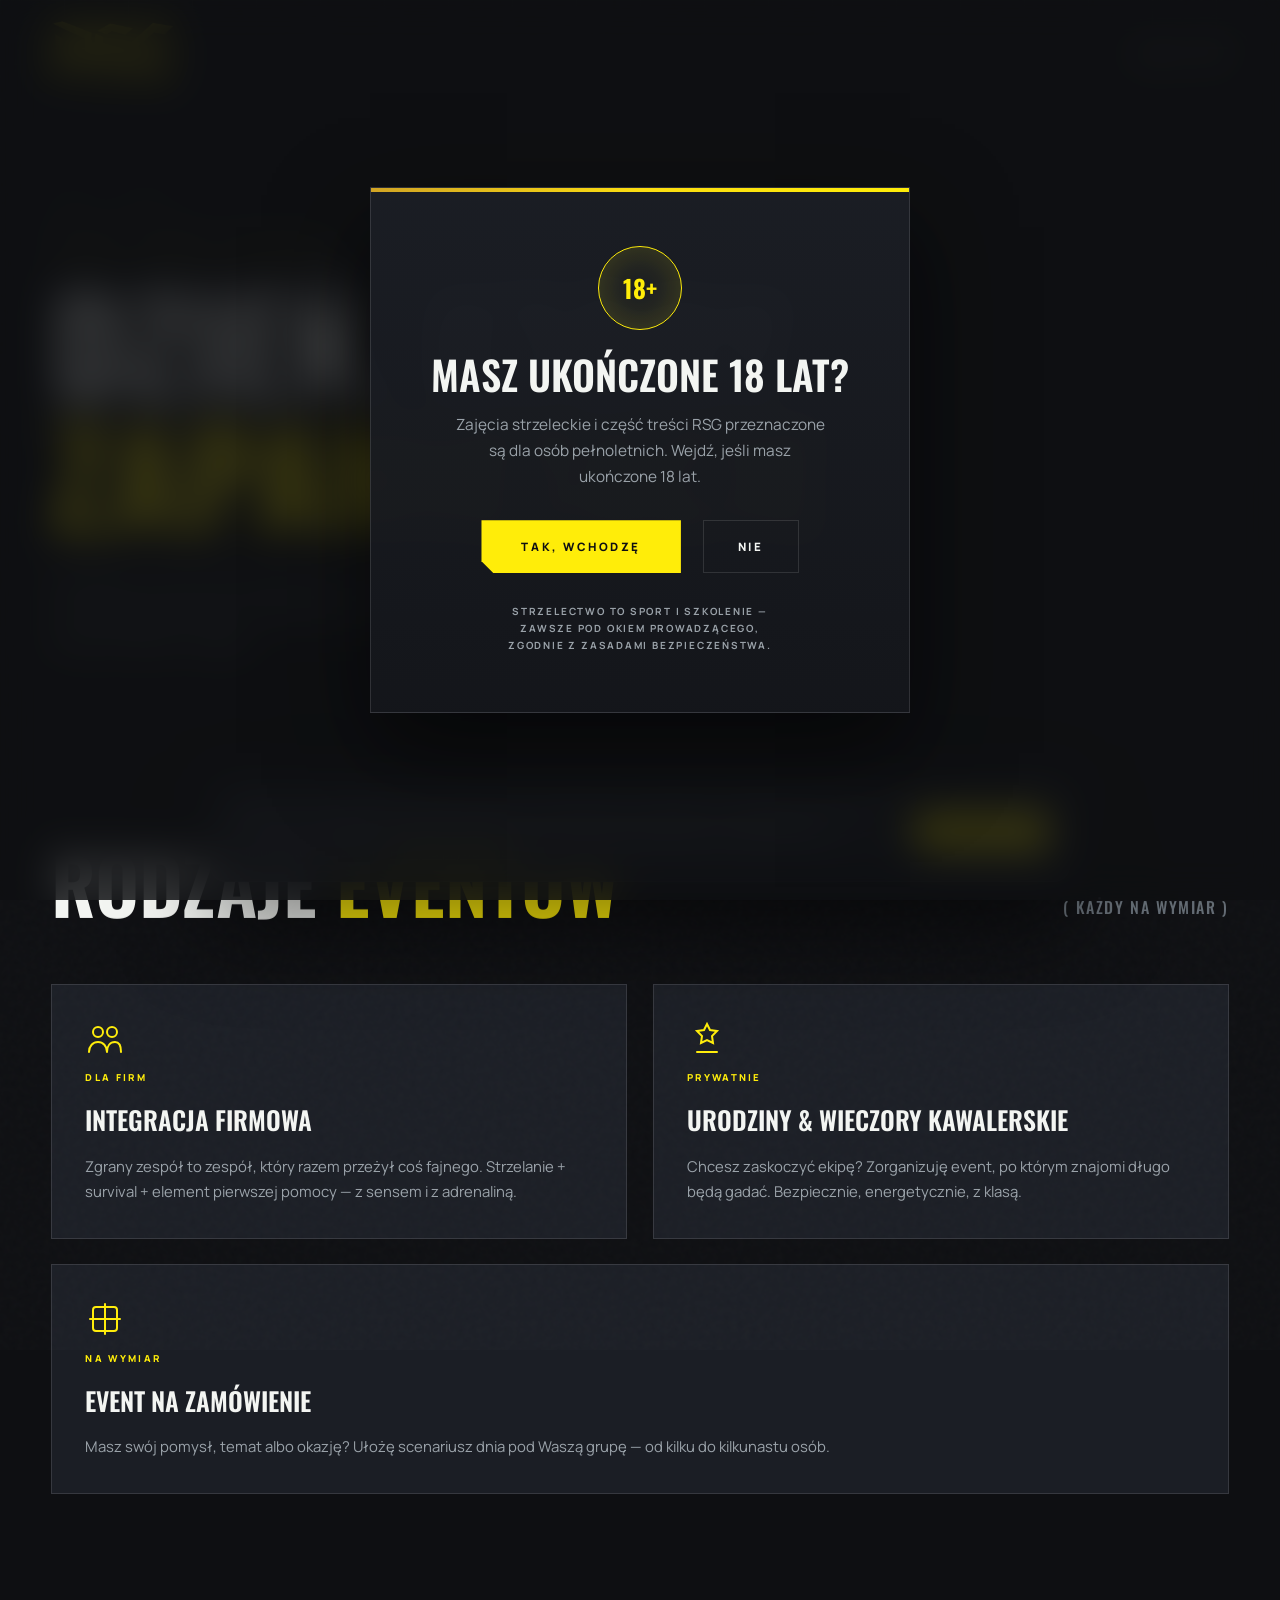
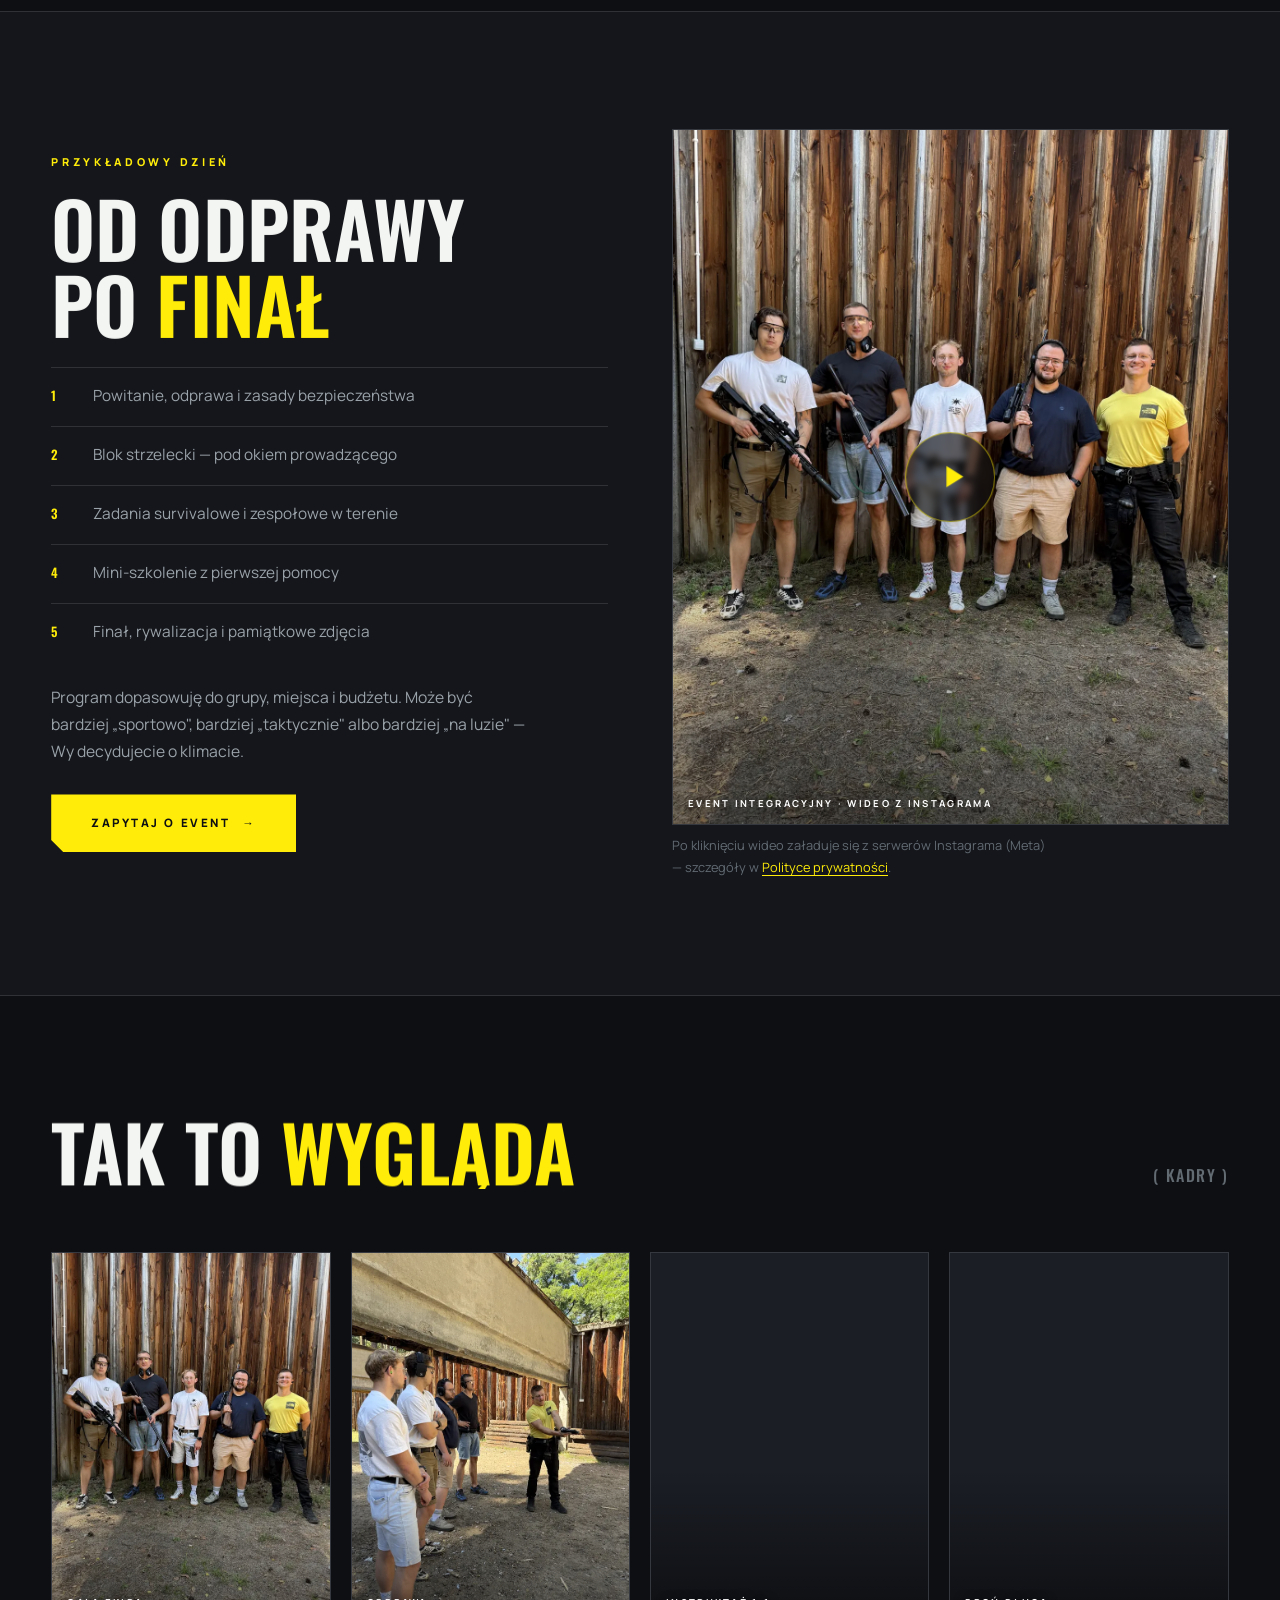
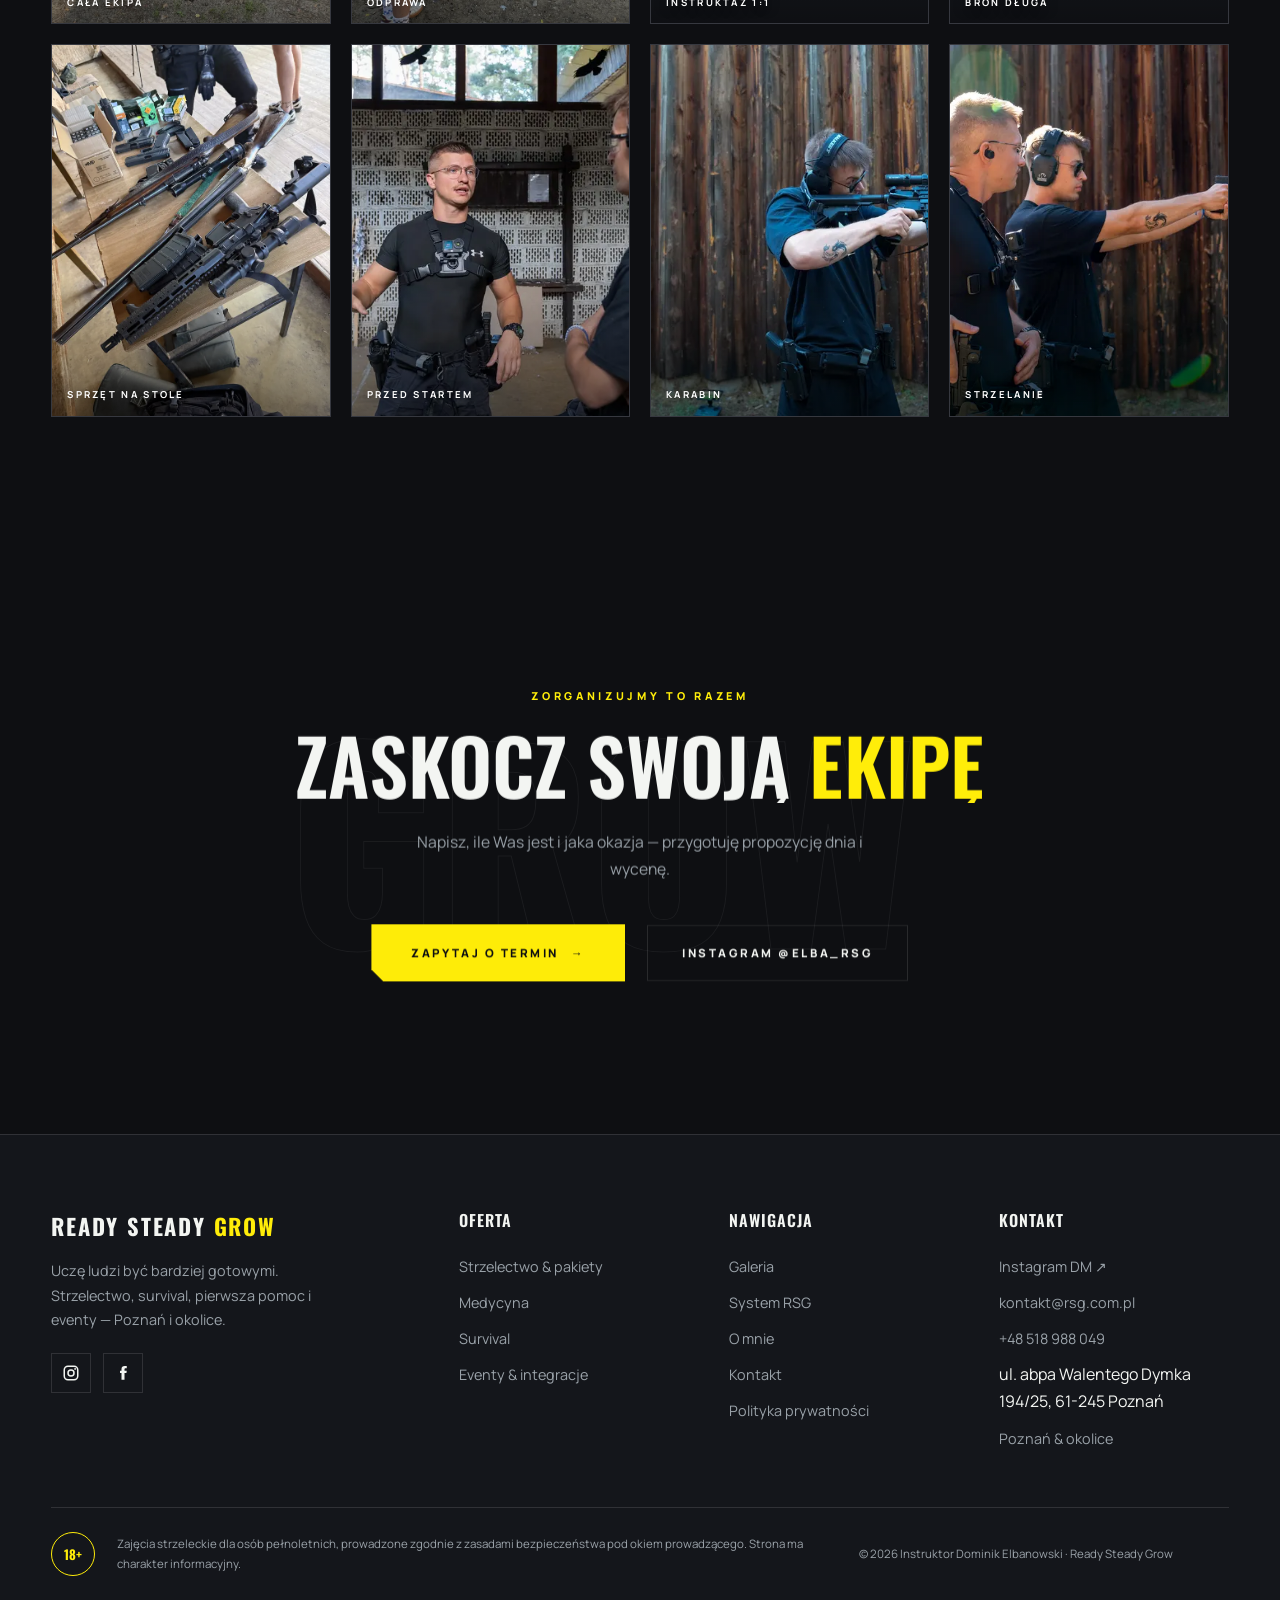
<file: eventy.html>
<!DOCTYPE html>
<html lang="pl">
<head>
  <meta charset="UTF-8">
  <meta name="viewport" content="width=device-width, initial-scale=1.0">
  <title>Eventy &amp; integracje — Ready Steady Grow | Elba, Poznań</title>
  <meta name="description" content="Eventy i wyjścia integracyjne z RSG: strzelanie, survival i pierwsza pomoc w jednym dniu. Integracje firmowe, urodziny, wieczory kawalerskie i eventy na zamówienie. Poznań.">
  <meta name="theme-color" content="#0e0f12">
  <meta property="og:title" content="Eventy &amp; integracje — Ready Steady Grow">
  <meta property="og:description" content="Strzelanie + survival + pierwsza pomoc w jednym dniu pełnym energii. Firmy, urodziny, ekipy.">
  <meta property="og:type" content="website">
  <meta property="og:image:width" content="1200">
  <meta property="og:image:height" content="630">
  <meta name="twitter:card" content="summary_large_image">
  <meta property="og:image" content="media/og-cover.jpg">
  <link rel="icon" type="image/svg+xml" href="img/favicon.svg">
  <link rel="stylesheet" href="css/style.css">
</head>
<body>
  <div class="grid-bg" aria-hidden="true"></div>
  <div class="grain" aria-hidden="true"></div>

  <div class="agegate" id="agegate">
    <div class="agegate__box">
      <div class="agegate__mark">18+</div>
      <h2>Masz ukończone 18 lat?</h2>
      <p>Zajęcia strzeleckie i część treści RSG przeznaczone są dla osób pełnoletnich. Wejdź, jeśli masz ukończone 18 lat.</p>
      <div style="display:flex; gap:22px; justify-content:center; flex-wrap:wrap">
        <button class="btn-solid" id="age-yes"><span>Tak, wchodzę</span></button>
        <button class="btn-ghost" id="age-no">Nie</button>
      </div>
      <p class="agegate__small">Strzelectwo to sport i szkolenie — zawsze pod okiem prowadzącego, zgodnie z zasadami bezpieczeństwa.</p>
    </div>
  </div>

  <header class="site-head">
    <a class="head-brand" href="index.html" aria-label="Ready Steady Grow — Elba, Poznań — strona główna">
      <img class="head-brand__logo" src="img/rsg-mark-yellow.png" alt="Ready Steady Grow">
    </a>
    <button class="menu-btn" id="menu-btn" aria-expanded="false" aria-label="Menu"><span class="txt">Menu</span><span class="lines"><i></i><i></i></span></button>
  </header>

  <nav class="menu" aria-label="Nawigacja">
    <img class="menu__reticle" src="img/reticle.svg" alt="" aria-hidden="true">
    <ul class="menu__list">
      <li><a href="index.html"><span class="idx">01</span> Start</a></li>
      <li><a href="oferta.html"><span class="idx">02</span> Strzelectwo</a></li>
      <li><a href="medycyna.html"><span class="idx">03</span> Medycyna</a></li>
      <li><a href="survival.html"><span class="idx">04</span> Survival</a></li>
      <li><a href="system-rsg.html"><span class="idx">05</span> System RSG</a></li>
      <li><a href="eventy.html" class="active"><span class="idx">06</span> Eventy</a></li>
      <li><a href="galeria.html"><span class="idx">07</span> Galeria</a></li>
      <li><a href="o-mnie.html"><span class="idx">08</span> O mnie</a></li>
      <li><a href="kontakt.html"><span class="idx">09</span> Kontakt</a></li>
    </ul>
    <div class="menu__foot"><span>Ready · Steady · Grow</span><span>Poznań PL</span></div>
  </nav>

  <main>
    <section class="page-head">
      <div class="wrap">
        <div class="breadcrumb"><a href="index.html">Start</a> <span class="sep">/</span> Eventy</div>
        <span class="label">Filar 03 — eventy &amp; integracje</span>
        <h1 class="display"><span class="rline"><span class="rline-in">Dzień, który</span></span> <span class="rline"><span class="rline-in"><em>zapamiętacie</em></span></span></h1>
        <p class="page-head__lead">Strzelanie, survival i pierwsza pomoc w jednym dniu pełnym energii. Idealne na integrację firmową, urodziny albo wieczór kawalerski — coś więcej niż kolejny wyjazd na kręgle.</p>
        <span class="page-head__no" aria-hidden="true">03</span>
      </div>
    </section>

    <!-- TYPY EVENTÓW -->
    <section class="section">
      <div class="wrap">
        <div class="sec-head">
          <h2 class="display"><span class="rline"><span class="rline-in">Rodzaje <em>eventów</em></span></span></h2>
          <span class="sec-idx">( każdy na wymiar )</span>
        </div>
        <div class="cards cards--2">
          <article class="card">
            <svg class="card__ico" viewBox="0 0 40 40" fill="none" stroke="currentColor" stroke-width="2"><circle cx="13" cy="14" r="5"/><circle cx="27" cy="14" r="5"/><path d="M4 34c0-6 4-10 9-10s9 4 9 10M22 34c0-6 3-10 8-10s6 4 6 10" stroke-linecap="round"/></svg>
            <span class="tag">Dla firm</span>
            <h3>Integracja firmowa</h3>
            <p>Zgrany zespół to zespół, który razem przeżył coś fajnego. Strzelanie + survival + element pierwszej pomocy — z sensem i z adrenaliną.</p>
          </article>
          <article class="card">
            <svg class="card__ico" viewBox="0 0 40 40" fill="none" stroke="currentColor" stroke-width="2"><path d="M20 6l3 6 7 1-5 5 1 7-6-3-6 3 1-7-5-5 7-1z"/><path d="M10 34h20" stroke-linecap="round"/></svg>
            <span class="tag">Prywatnie</span>
            <h3>Urodziny &amp; wieczory kawalerskie</h3>
            <p>Chcesz zaskoczyć ekipę? Zorganizuję event, po którym znajomi długo będą gadać. Bezpiecznie, energetycznie, z klasą.</p>
          </article>
          <article class="card" style="grid-column:1/-1">
            <svg class="card__ico" viewBox="0 0 40 40" fill="none" stroke="currentColor" stroke-width="2"><path d="M20 5v30M5 20h30" stroke-linecap="round"/><rect x="8" y="8" width="24" height="24" rx="3"/></svg>
            <span class="tag">Na wymiar</span>
            <h3>Event na zamówienie</h3>
            <p>Masz swój pomysł, temat albo okazję? Ułożę scenariusz dnia pod Waszą grupę — od kilku do kilkunastu osób.</p>
          </article>
        </div>
      </div>
    </section>

    <!-- JAK WYGLĄDA DZIEŃ -->
    <section class="section section--panel">
      <div class="wrap split" style="align-items:center">
        <div>
          <span class="label">Przykładowy dzień</span>
          <h2 class="display" style="margin:16px 0 20px"><span class="rline"><span class="rline-in">Od odprawy</span></span> <span class="rline"><span class="rline-in">po <em>finał</em></span></span></h2>
          <ul class="feature__list">
            <li><b>1</b> Powitanie, odprawa i zasady bezpieczeństwa</li>
            <li><b>2</b> Blok strzelecki — pod okiem prowadzącego</li>
            <li><b>3</b> Zadania survivalowe i zespołowe w terenie</li>
            <li><b>4</b> Mini-szkolenie z pierwszej pomocy</li>
            <li><b>5</b> Finał, rywalizacja i pamiątkowe zdjęcia</li>
          </ul>
          <p class="copy" style="margin-top:24px">Program dopasowuję do grupy, miejsca i budżetu. Może być bardziej „sportowo", bardziej „taktycznie" albo bardziej „na luzie" — Wy decydujecie o klimacie.</p>
          <div style="margin-top:30px"><a class="btn-solid" href="kontakt.html"><span>Zapytaj o event <span class="arr">→</span></span></a></div>
        </div>
        <div>
          <div class="shot shot--tall yt-lite" data-ig="DcJKDdKuKBv" role="button" tabindex="0"
               aria-label="Odtwórz wideo z Instagrama: event integracyjny">
            <img src="media/foto/IMG_8647.webp" alt="Cała ekipa z instruktorem po evencie strzeleckim Ready Steady Grow" width="1200" height="1600" loading="lazy" decoding="async">
            <span class="yt-lite__play" aria-hidden="true"><svg viewBox="0 0 24 24" fill="currentColor"><path d="M8 5v14l11-7z"/></svg></span>
            <span class="shot__tag">Event integracyjny · wideo z Instagrama</span>
          </div>
          <p class="copy" style="font-size:.8rem; margin-top:10px; color:var(--ink-dimmer)">Po kliknięciu wideo załaduje się z serwerów Instagrama (Meta) — szczegóły w <a href="polityka-prywatnosci.html" style="color:var(--accent)">Polityce prywatności</a>.</p>
        </div>
      </div>
    </section>

    <!-- pas zdjęć -->
    <section class="section">
      <div class="wrap">
        <div class="sec-head">
          <h2 class="display"><span class="rline"><span class="rline-in">Tak to <em>wygląda</em></span></span></h2>
          <span class="sec-idx">( kadry )</span>
        </div>
        <div class="photo-strip photo-strip--4">
          <div class="shot"><img src="media/thumb/IMG_8647.webp" alt="Grupa uczestników z instruktorem po evencie strzeleckim Ready Steady Grow" width="675" height="900" loading="lazy" decoding="async"><span class="shot__tag">Cała ekipa</span></div>
          <div class="shot"><img src="media/thumb/IMG_8531.webp" alt="Instruktor omawia zasady bezpieczeństwa przed wejściem grupy na oś" width="675" height="900" loading="lazy" decoding="async"><span class="shot__tag">Odprawa</span></div>
          <div class="shot"><img src="media/thumb/IMG_8573.webp" alt="Instruktaż 1:1 — uczestnik strzela z pistoletu pod okiem instruktora" width="675" height="900" loading="lazy" decoding="async"><span class="shot__tag">Instruktaż 1:1</span></div>
          <div class="shot"><img src="media/thumb/IMG_8641.webp" alt="Uczestnik eventu składa się do strzału z karabinu z lunetą" width="675" height="900" loading="lazy" decoding="async"><span class="shot__tag">Broń długa</span></div>
          <div class="shot"><img src="media/thumb/IMG_8508.webp" alt="Broń i amunicja przygotowane na stanowisku przed eventem" width="675" height="900" loading="lazy" decoding="async"><span class="shot__tag">Sprzęt na stole</span></div>
          <div class="shot"><img src="media/thumb/DSC06897.webp" alt="Odprawa przed wejściem na oś — Ready Steady Grow" width="900" height="507" loading="lazy" decoding="async"><span class="shot__tag">Przed startem</span></div>
          <div class="shot"><img src="media/thumb/DSC06989.webp" alt="Strzelanie z broni długiej podczas zajęć grupowych" width="900" height="507" loading="lazy" decoding="async"><span class="shot__tag">Karabin</span></div>
          <div class="shot"><img src="media/thumb/DSC06959.webp" alt="Strzelanie z pistoletu pod okiem prowadzącego" width="900" height="507" loading="lazy" decoding="async"><span class="shot__tag">Strzelanie</span></div>
        </div>
      </div>
    </section>

    <section class="cta">
      <div class="cta__word" aria-hidden="true">GROW</div>
      <div class="wrap">
        <span class="label">Zorganizujmy to razem</span>
        <h2 class="display"><span class="rline"><span class="rline-in">Zaskocz swoją <em>ekipę</em></span></span></h2>
        <p class="copy" data-reveal>Napisz, ile Was jest i jaka okazja — przygotuję propozycję dnia i wycenę.</p>
        <div class="cta__btns" data-reveal="0.15">
          <a class="btn-solid" href="kontakt.html"><span>Zapytaj o termin <span class="arr">→</span></span></a>
          <a class="btn-ghost" href="https://www.instagram.com/elba_rsg/" target="_blank" rel="noopener">Instagram @elba_rsg</a>
        </div>
      </div>
    </section>
  </main>

  <footer class="site-foot">
    <div class="wrap">
      <div class="site-foot__grid">
        <div class="site-foot__brand">
          <div class="b1">READY&nbsp;STEADY&nbsp;<i>GROW</i></div>
          <p class="about">Uczę ludzi być bardziej gotowymi. Strzelectwo, survival, pierwsza pomoc i eventy — Poznań i okolice.</p>
          <div class="site-foot__socials">
            <a href="https://www.instagram.com/elba_rsg/" target="_blank" rel="noopener" aria-label="Instagram"><svg viewBox="0 0 24 24" fill="none" stroke="currentColor" stroke-width="2"><rect x="3" y="3" width="18" height="18" rx="5"/><circle cx="12" cy="12" r="4"/><circle cx="17.5" cy="6.5" r="1.2" fill="currentColor" stroke="none"/></svg></a>
            
            <a href="https://www.facebook.com/dominik.elbanowski/?locale=pl_PL" target="_blank" rel="noopener" aria-label="Facebook"><svg viewBox="0 0 24 24" fill="currentColor"><path d="M14 9V7c0-1 .3-1.5 1.6-1.5H17V2.5h-2.6C11.4 2.5 10 4 10 6.7V9H8v3h2v9h4v-9h2.6l.4-3H14z"/></svg></a>
          </div>
        </div>
        <div><h5>Oferta</h5><ul><li><a href="oferta.html">Strzelectwo &amp; pakiety</a></li><li><a href="medycyna.html">Medycyna</a></li><li><a href="survival.html">Survival</a></li><li><a href="eventy.html">Eventy &amp; integracje</a></li></ul></div>
        <div><h5>Nawigacja</h5><ul><li><a href="galeria.html">Galeria</a></li><li><a href="system-rsg.html">System RSG</a></li><li><a href="o-mnie.html">O mnie</a></li><li><a href="kontakt.html">Kontakt</a></li><li><a href="polityka-prywatnosci.html">Polityka prywatności</a></li></ul></div>
        <div><h5>Kontakt</h5><ul><li><a href="https://www.instagram.com/elba_rsg/" target="_blank" rel="noopener">Instagram DM ↗</a></li><li><a href="mailto:kontakt@rsg.com.pl">kontakt@rsg.com.pl</a></li><li><a href="tel:+48518988049">+48 518 988 049</a></li><li>ul. abpa Walentego Dymka 194/25, 61-245 Poznań</li><li><a href="kontakt.html">Poznań &amp; okolice</a></li></ul></div>
      </div>
      <div class="site-foot__legal">
        <span class="badge18">18+</span>
        <p class="note">Zajęcia strzeleckie dla osób pełnoletnich, prowadzone zgodnie z zasadami bezpieczeństwa pod okiem prowadzącego. Strona ma charakter informacyjny.</p>
        <span>© <span id="year"></span> Instruktor Dominik Elbanowski · Ready Steady Grow</span>
      </div>
    </div>
  </footer>

  <script src="js/gsap.min.js"></script>
  <script src="js/ScrollTrigger.min.js"></script>
  <script src="js/main.js"></script>
</body>
</html>
</file>
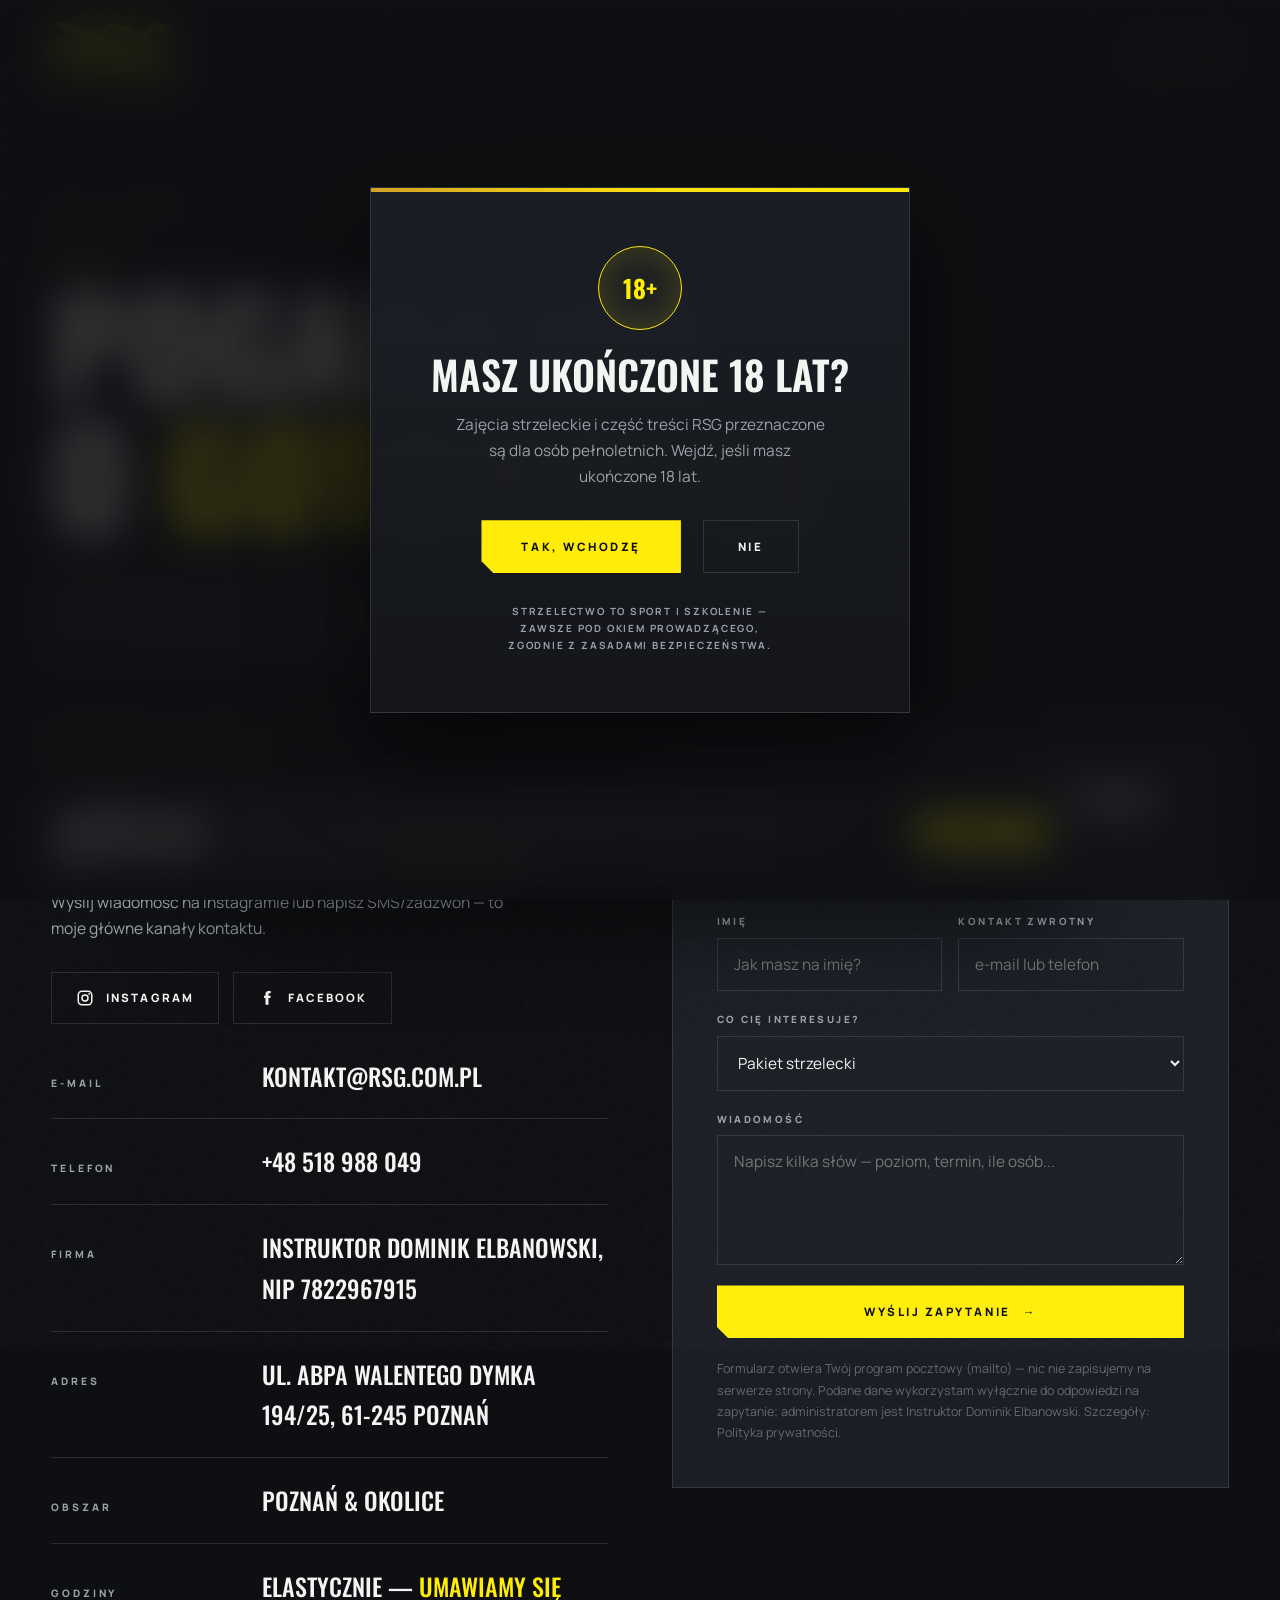
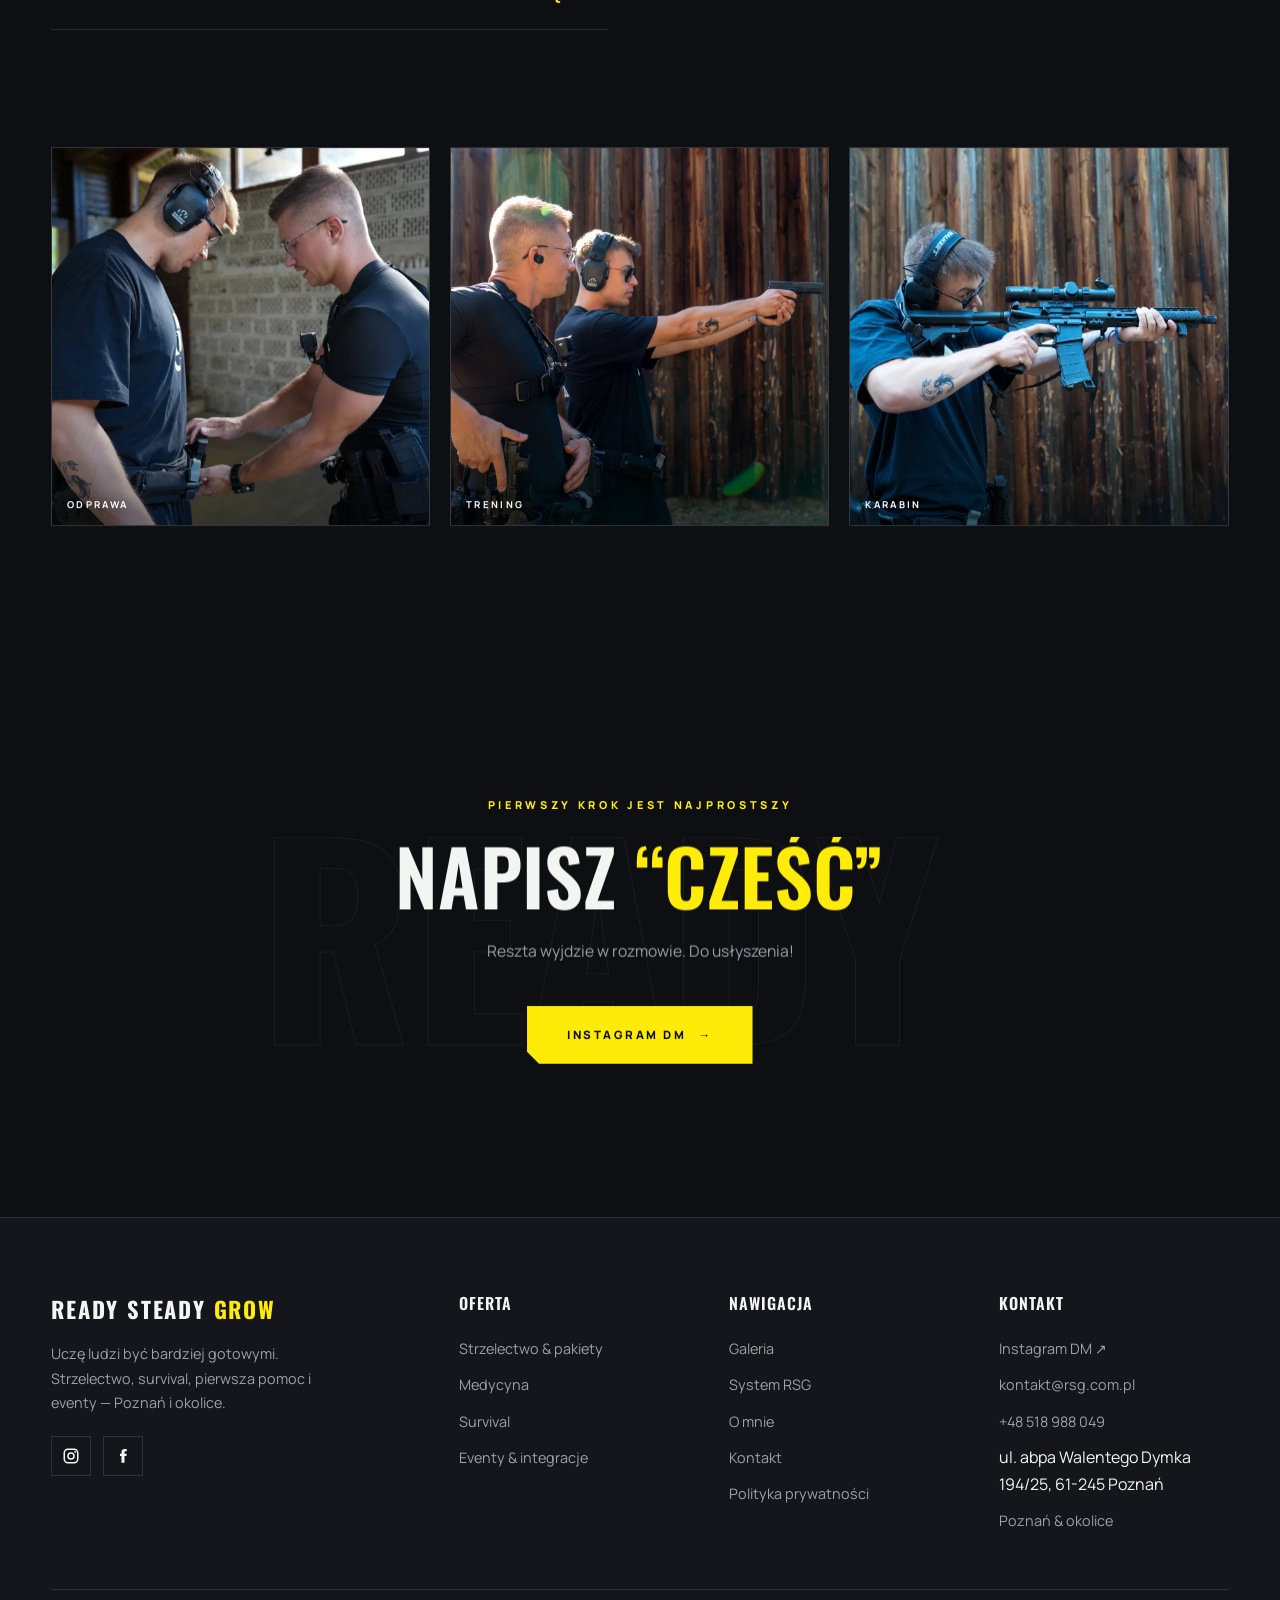
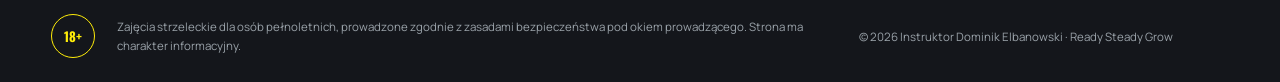
<file: kontakt.html>
<!DOCTYPE html>
<html lang="pl">
<head>
  <meta charset="UTF-8">
  <meta name="viewport" content="width=device-width, initial-scale=1.0">
  <title>Kontakt — Ready Steady Grow | Elba, Poznań</title>
  <meta name="description" content="Skontaktuj się z Elbą (Ready Steady Grow). Najszybciej przez Instagram DM @elba_rsg. Strzelectwo, survival, pierwsza pomoc i eventy w Poznaniu i okolicach.">
  <meta name="theme-color" content="#0e0f12">
  <meta property="og:title" content="Kontakt — Ready Steady Grow">
  <meta property="og:description" content="Napisz do Elby — najszybciej przez Instagram DM @elba_rsg. Poznań i okolice.">
  <meta property="og:type" content="website">
  <meta property="og:image:width" content="1200">
  <meta property="og:image:height" content="630">
  <meta name="twitter:card" content="summary_large_image">
  <meta property="og:image" content="media/og-cover.jpg">
  <link rel="icon" type="image/svg+xml" href="img/favicon.svg">
  <link rel="stylesheet" href="css/style.css">
</head>
<body>
  <div class="grid-bg" aria-hidden="true"></div>
  <div class="grain" aria-hidden="true"></div>

  <div class="agegate" id="agegate">
    <div class="agegate__box">
      <div class="agegate__mark">18+</div>
      <h2>Masz ukończone 18 lat?</h2>
      <p>Zajęcia strzeleckie i część treści RSG przeznaczone są dla osób pełnoletnich. Wejdź, jeśli masz ukończone 18 lat.</p>
      <div style="display:flex; gap:22px; justify-content:center; flex-wrap:wrap">
        <button class="btn-solid" id="age-yes"><span>Tak, wchodzę</span></button>
        <button class="btn-ghost" id="age-no">Nie</button>
      </div>
      <p class="agegate__small">Strzelectwo to sport i szkolenie — zawsze pod okiem prowadzącego, zgodnie z zasadami bezpieczeństwa.</p>
    </div>
  </div>

  <header class="site-head">
    <a class="head-brand" href="index.html" aria-label="Ready Steady Grow — Elba, Poznań — strona główna">
      <img class="head-brand__logo" src="img/rsg-mark-yellow.png" alt="Ready Steady Grow">
    </a>
    <button class="menu-btn" id="menu-btn" aria-expanded="false" aria-label="Menu"><span class="txt">Menu</span><span class="lines"><i></i><i></i></span></button>
  </header>

  <nav class="menu" aria-label="Nawigacja">
    <img class="menu__reticle" src="img/reticle.svg" alt="" aria-hidden="true">
    <ul class="menu__list">
      <li><a href="index.html"><span class="idx">01</span> Start</a></li>
      <li><a href="oferta.html"><span class="idx">02</span> Strzelectwo</a></li>
      <li><a href="medycyna.html"><span class="idx">03</span> Medycyna</a></li>
      <li><a href="survival.html"><span class="idx">04</span> Survival</a></li>
      <li><a href="system-rsg.html"><span class="idx">05</span> System RSG</a></li>
      <li><a href="eventy.html"><span class="idx">06</span> Eventy</a></li>
      <li><a href="galeria.html"><span class="idx">07</span> Galeria</a></li>
      <li><a href="o-mnie.html"><span class="idx">08</span> O mnie</a></li>
      <li><a href="kontakt.html" class="active"><span class="idx">09</span> Kontakt</a></li>
    </ul>
    <div class="menu__foot"><span>Ready · Steady · Grow</span><span>Poznań PL</span></div>
  </nav>

  <main>
    <section class="page-head">
      <div class="wrap">
        <div class="breadcrumb"><a href="index.html">Start</a> <span class="sep">/</span> Kontakt</div>
        <span class="label">Kontakt</span>
        <h1 class="display"><span class="rline"><span class="rline-in">Pogadajmy</span></span> <span class="rline"><span class="rline-in">o <em>gotowości</em></span></span></h1>
        <p class="page-head__lead">Wyślij wiadomość na Instagramie lub napisz SMS/zadzwoń — to moje główne kanały kontaktu. Napisz, co Cię interesuje (pakiet, szkolenie, event), a odpiszę i wspólnie ustalimy szczegóły.</p>
        <span class="page-head__no" aria-hidden="true">07</span>
      </div>
    </section>

    <section class="section" style="padding-top:0">
      <div class="wrap split" style="align-items:start">
        <!-- lewa: dane -->
        <div>
          <span class="label">Najszybciej — Instagram</span>
          <div style="margin:12px 0 4px">
            <a class="contact-mail" href="https://www.instagram.com/elba_rsg/" target="_blank" rel="noopener">@elba_rsg</a>
          </div>
          <p class="copy" style="margin-bottom:18px">Wyślij wiadomość na Instagramie lub napisz SMS/zadzwoń — to moje główne kanały kontaktu.</p>
          <div class="socials-big">
            <a href="https://www.instagram.com/elba_rsg/" target="_blank" rel="noopener"><svg viewBox="0 0 24 24" fill="none" stroke="currentColor" stroke-width="2"><rect x="3" y="3" width="18" height="18" rx="5"/><circle cx="12" cy="12" r="4"/><circle cx="17.5" cy="6.5" r="1.2" fill="currentColor" stroke="none"/></svg> Instagram</a>
            <a href="https://www.facebook.com/dominik.elbanowski/?locale=pl_PL" target="_blank" rel="noopener" aria-label="Facebook"><svg viewBox="0 0 24 24" fill="currentColor"><path d="M14 9V7c0-1 .3-1.5 1.6-1.5H17V2.5h-2.6C11.4 2.5 10 4 10 6.7V9H8v3h2v9h4v-9h2.6l.4-3H14z"/></svg> Facebook</a>
          </div>

          <div class="contact-rows">
            <div class="row"><span class="k">E-mail</span><span class="v"><a href="mailto:kontakt@rsg.com.pl">kontakt@rsg.com.pl</a></span></div>
            <div class="row"><span class="k">Telefon</span><span class="v">+48 518 988 049</span></div>
            <div class="row"><span class="k">Firma</span><span class="v">Instruktor Dominik Elbanowski, NIP 7822967915</span></div>
            <div class="row"><span class="k">Adres</span><span class="v">ul. abpa Walentego Dymka 194/25, 61-245 Poznań</span></div>
            <div class="row"><span class="k">Obszar</span><span class="v">Poznań &amp; okolice</span></div>
            <div class="row"><span class="k">Godziny</span><span class="v">Elastycznie — <em>umawiamy się</em></span></div>
          </div>
        </div>

        <!-- prawa: formularz -->
        <div>
          <div class="infobox">
            <h3 style="font-size:clamp(1.3rem,2.6vw,1.9rem)">Formularz <em>szybkiego</em> zapytania</h3>
            <p class="copy" style="margin:10px 0 24px; font-size:.92rem">Wypełnij — otworzy się gotowa wiadomość e-mail. Wolisz DM? Pisz śmiało na Instagramie.</p>
            <form class="form" id="contact-form" data-mail="kontakt@rsg.com.pl">
              <div class="form__row">
                <div class="field"><label for="name">Imię</label><input type="text" id="name" name="name" required placeholder="Jak masz na imię?"></div>
                <div class="field"><label for="email">Kontakt zwrotny</label><input type="text" id="email" name="email" required placeholder="e-mail lub telefon"></div>
              </div>
              <div class="field">
                <label for="topic">Co Cię interesuje?</label>
                <select id="topic" name="topic">
                  <option>Pakiet strzelecki</option>
                  <option>Trening indywidualny</option>
                  <option>Medycyna / pierwsza pomoc</option>
                  <option>Survival</option>
                  <option>Kurs pierwszej pomocy dla firmy</option>
                  <option>Event / integracja</option>
                  <option>Inne</option>
                </select>
              </div>
              <div class="field"><label for="message">Wiadomość</label><textarea id="message" name="message" placeholder="Napisz kilka słów — poziom, termin, ile osób..."></textarea></div>
              <button class="btn-solid" type="submit"><span>Wyślij zapytanie <span class="arr">→</span></span></button>
              <p class="form__note">Formularz otwiera Twój program pocztowy (mailto) — nic nie zapisujemy na serwerze strony. Podane dane wykorzystam wyłącznie do odpowiedzi na zapytanie; administratorem jest Instruktor Dominik Elbanowski. Szczegóły: <a href="polityka-prywatnosci.html">Polityka prywatności</a>.</p>
          </form>
        </div>
      </div>
    </section>


    <!-- KADR -->
    <section class="section" style="padding-top:0">
      <div class="wrap">
        <div class="photo-strip" data-reveal>
          <div class="shot shot--sq"><img src="media/foto/DSC06901.webp" alt="Instruktaż przed wejściem na oś" width="1920" height="1081" loading="lazy" decoding="async"><span class="shot__tag">Odprawa</span></div>
          <div class="shot shot--sq"><img src="media/foto/DSC06959.webp" alt="Trening strzelecki pod okiem prowadzącego" width="1920" height="1081" loading="lazy" decoding="async"><span class="shot__tag">Trening</span></div>
          <div class="shot shot--sq"><img src="media/foto/DSC06986.webp" alt="Praca z bronią długą na strzelnicy" width="1920" height="1081" loading="lazy" decoding="async"><span class="shot__tag">Karabin</span></div>
        </div>
      </div>
    </section>

    <section class="cta">
      <div class="cta__word" aria-hidden="true">READY</div>
      <div class="wrap">
        <span class="label">Pierwszy krok jest najprostszy</span>
        <h2 class="display"><span class="rline"><span class="rline-in">Napisz <em>“cześć”</em></span></span></h2>
        <p class="copy" data-reveal>Reszta wyjdzie w rozmowie. Do usłyszenia!</p>
        <div class="cta__btns" data-reveal="0.15">
          <a class="btn-solid" href="https://www.instagram.com/elba_rsg/" target="_blank" rel="noopener"><span>Instagram DM <span class="arr">→</span></span></a>
        </div>
      </div>
    </section>
  </main>

  <footer class="site-foot">
    <div class="wrap">
      <div class="site-foot__grid">
        <div class="site-foot__brand">
          <div class="b1">READY&nbsp;STEADY&nbsp;<i>GROW</i></div>
          <p class="about">Uczę ludzi być bardziej gotowymi. Strzelectwo, survival, pierwsza pomoc i eventy — Poznań i okolice.</p>
          <div class="site-foot__socials">
            <a href="https://www.instagram.com/elba_rsg/" target="_blank" rel="noopener" aria-label="Instagram"><svg viewBox="0 0 24 24" fill="none" stroke="currentColor" stroke-width="2"><rect x="3" y="3" width="18" height="18" rx="5"/><circle cx="12" cy="12" r="4"/><circle cx="17.5" cy="6.5" r="1.2" fill="currentColor" stroke="none"/></svg></a>
            
            <a href="https://www.facebook.com/dominik.elbanowski/?locale=pl_PL" target="_blank" rel="noopener" aria-label="Facebook"><svg viewBox="0 0 24 24" fill="currentColor"><path d="M14 9V7c0-1 .3-1.5 1.6-1.5H17V2.5h-2.6C11.4 2.5 10 4 10 6.7V9H8v3h2v9h4v-9h2.6l.4-3H14z"/></svg></a>
          </div>
        </div>
        <div><h5>Oferta</h5><ul><li><a href="oferta.html">Strzelectwo &amp; pakiety</a></li><li><a href="medycyna.html">Medycyna</a></li><li><a href="survival.html">Survival</a></li><li><a href="eventy.html">Eventy &amp; integracje</a></li></ul></div>
        <div><h5>Nawigacja</h5><ul><li><a href="galeria.html">Galeria</a></li><li><a href="system-rsg.html">System RSG</a></li><li><a href="o-mnie.html">O mnie</a></li><li><a href="kontakt.html">Kontakt</a></li><li><a href="polityka-prywatnosci.html">Polityka prywatności</a></li></ul></div>
        <div><h5>Kontakt</h5><ul><li><a href="https://www.instagram.com/elba_rsg/" target="_blank" rel="noopener">Instagram DM ↗</a></li><li><a href="mailto:kontakt@rsg.com.pl">kontakt@rsg.com.pl</a></li><li><a href="tel:+48518988049">+48 518 988 049</a></li><li>ul. abpa Walentego Dymka 194/25, 61-245 Poznań</li><li><a href="kontakt.html">Poznań &amp; okolice</a></li></ul></div>
      </div>
      <div class="site-foot__legal">
        <span class="badge18">18+</span>
        <p class="note">Zajęcia strzeleckie dla osób pełnoletnich, prowadzone zgodnie z zasadami bezpieczeństwa pod okiem prowadzącego. Strona ma charakter informacyjny.</p>
        <span>© <span id="year"></span> Instruktor Dominik Elbanowski · Ready Steady Grow</span>
      </div>
    </div>
  </footer>

  <script src="js/gsap.min.js"></script>
  <script src="js/ScrollTrigger.min.js"></script>
  <script src="js/main.js"></script>
</body>
</html>
</file>
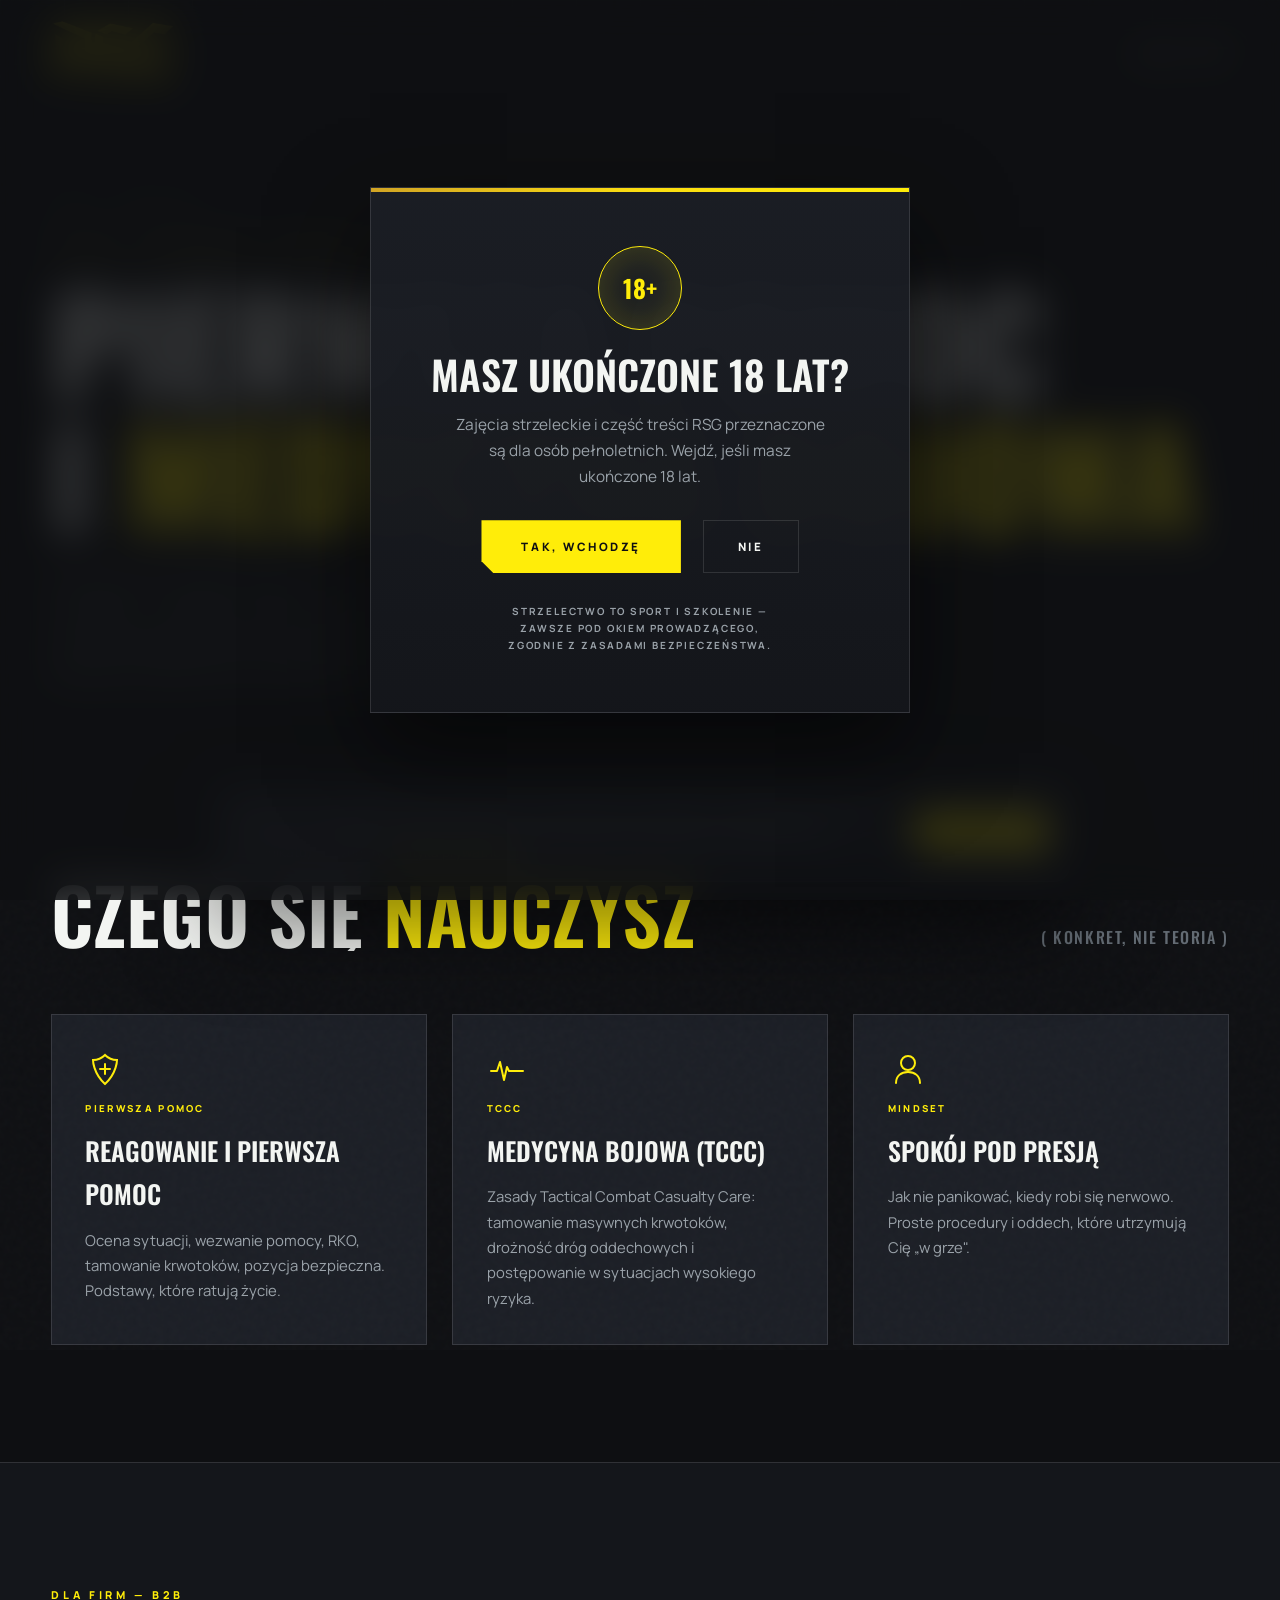
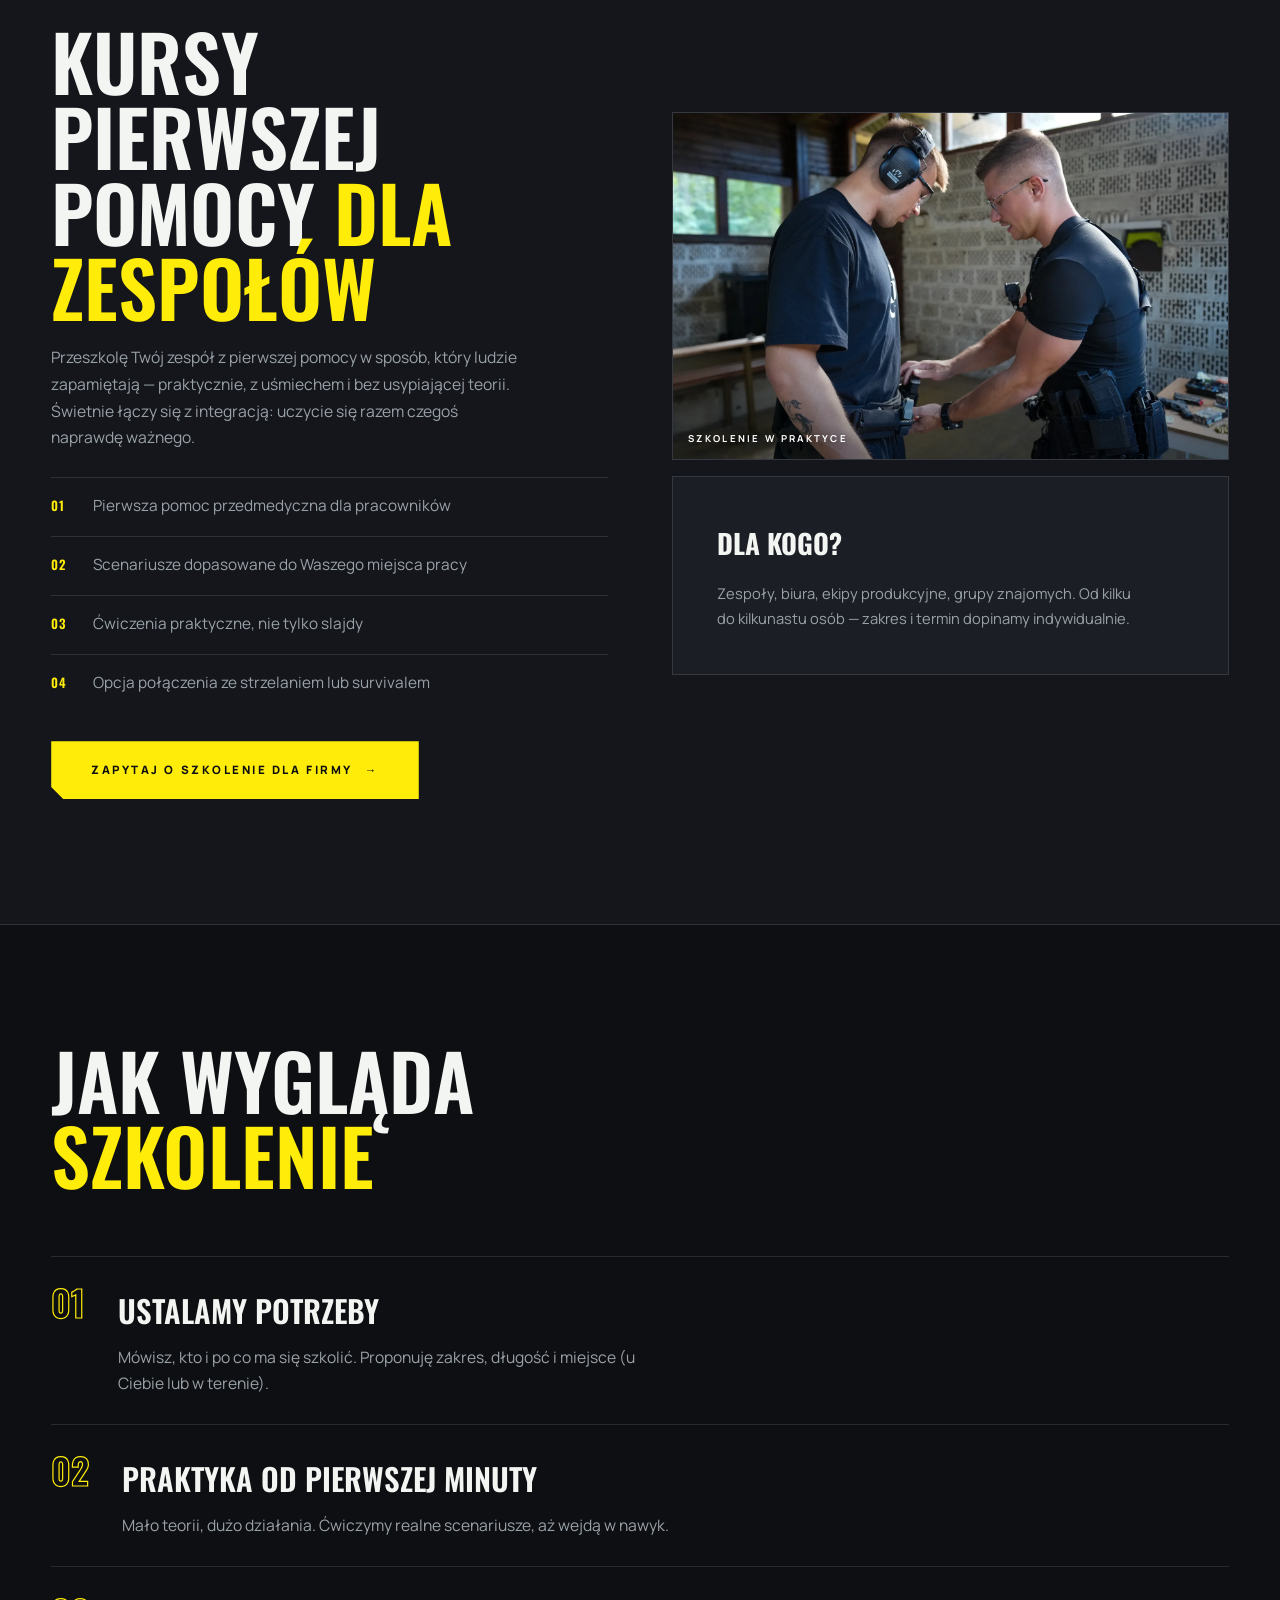
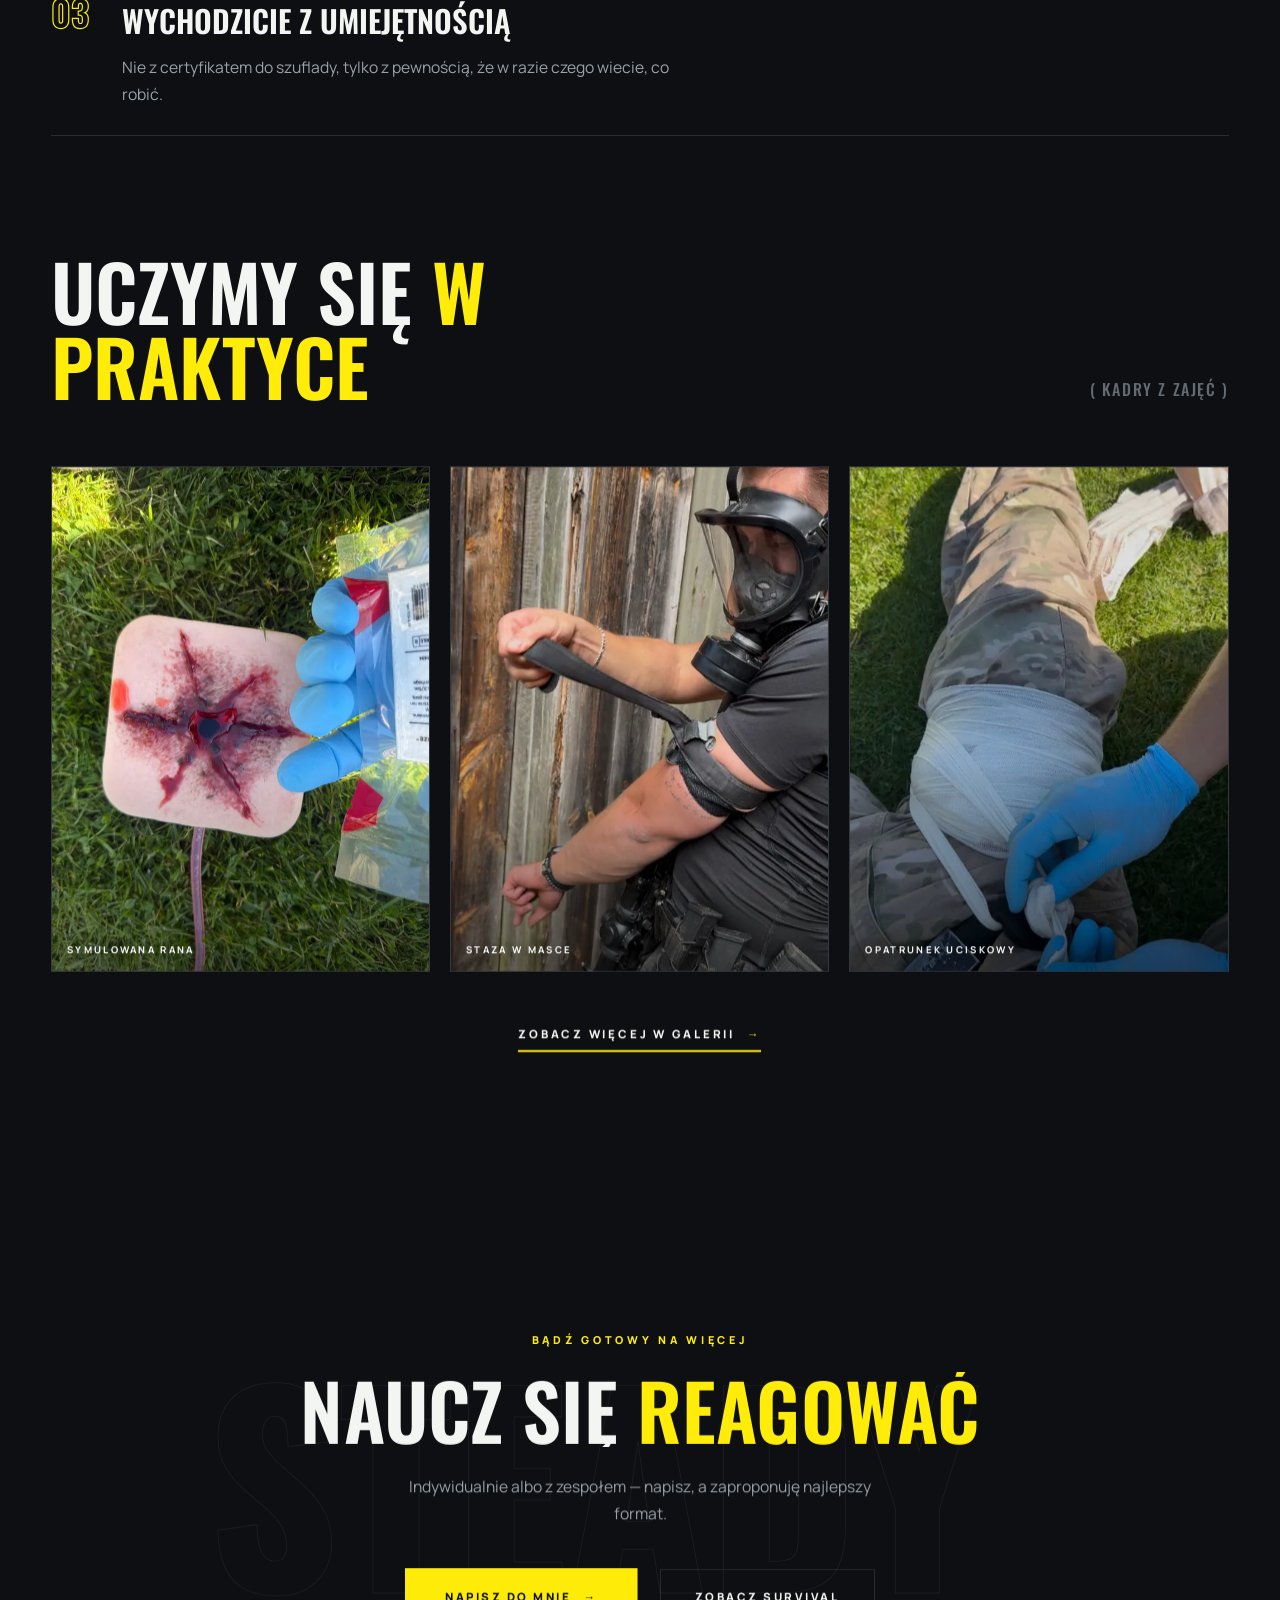
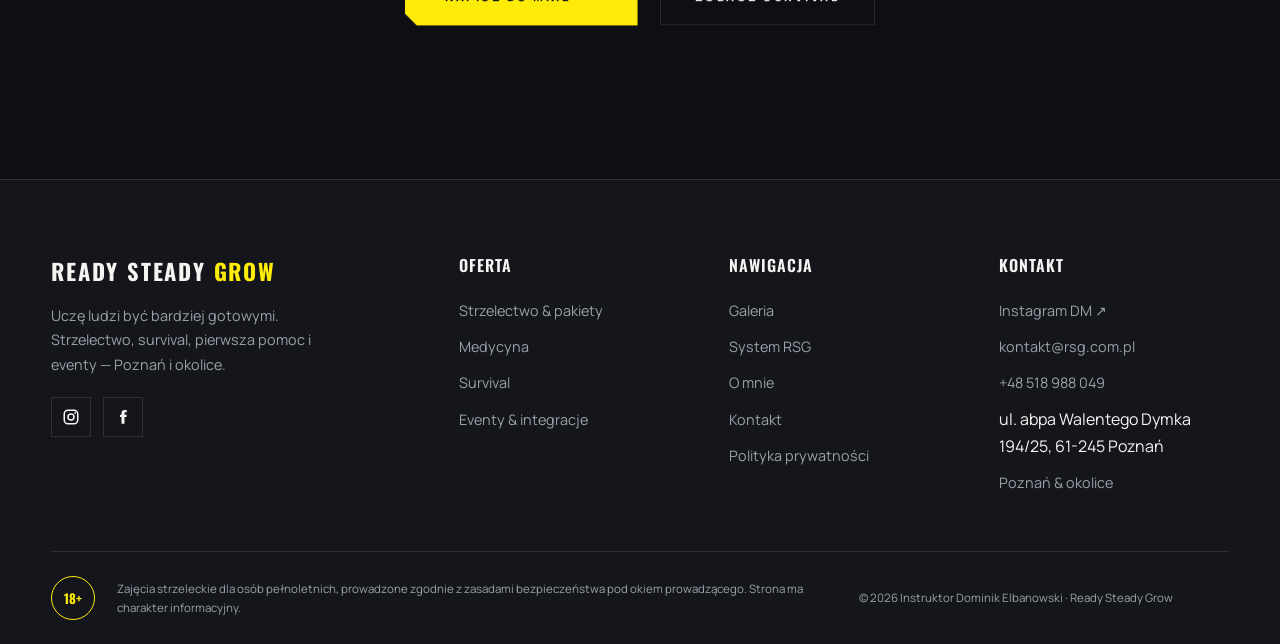
<file: medycyna.html>
<!DOCTYPE html>
<html lang="pl">
<head>
  <meta charset="UTF-8">
  <meta name="viewport" content="width=device-width, initial-scale=1.0">
  <title>Medycyna — Ready Steady Grow | Elba, Poznań</title>
  <meta name="description" content="Pierwsza pomoc przedmedyczna i medycyna bojowa (TCCC). Reagowanie w sytuacjach kryzysowych. Szkolenia indywidualne i kursy pierwszej pomocy dla firm (B2B). RSG, Poznań.">
  <meta name="theme-color" content="#0e0f12">
  <meta property="og:title" content="Medycyna — Ready Steady Grow">
  <meta property="og:description" content="Reagowanie, pierwsza pomoc przedmedyczna i medycyna bojowa (TCCC). Także kursy dla firm.">
  <meta property="og:type" content="website">
  <meta property="og:image:width" content="1200">
  <meta property="og:image:height" content="630">
  <meta name="twitter:card" content="summary_large_image">
  <meta property="og:image" content="media/og-cover.jpg">
  <link rel="icon" type="image/svg+xml" href="img/favicon.svg">
  <link rel="stylesheet" href="css/style.css">
</head>
<body>
  <div class="grid-bg" aria-hidden="true"></div>
  <div class="grain" aria-hidden="true"></div>

  <div class="agegate" id="agegate">
    <div class="agegate__box">
      <div class="agegate__mark">18+</div>
      <h2>Masz ukończone 18 lat?</h2>
      <p>Zajęcia strzeleckie i część treści RSG przeznaczone są dla osób pełnoletnich. Wejdź, jeśli masz ukończone 18 lat.</p>
      <div style="display:flex; gap:22px; justify-content:center; flex-wrap:wrap">
        <button class="btn-solid" id="age-yes"><span>Tak, wchodzę</span></button>
        <button class="btn-ghost" id="age-no">Nie</button>
      </div>
      <p class="agegate__small">Strzelectwo to sport i szkolenie — zawsze pod okiem prowadzącego, zgodnie z zasadami bezpieczeństwa.</p>
    </div>
  </div>

  <header class="site-head">
    <a class="head-brand" href="index.html" aria-label="Ready Steady Grow — Elba, Poznań — strona główna">
      <img class="head-brand__logo" src="img/rsg-mark-yellow.png" alt="Ready Steady Grow">
    </a>
    <button class="menu-btn" id="menu-btn" aria-expanded="false" aria-label="Menu"><span class="txt">Menu</span><span class="lines"><i></i><i></i></span></button>
  </header>

  <nav class="menu" aria-label="Nawigacja">
    <img class="menu__reticle" src="img/reticle.svg" alt="" aria-hidden="true">
    <ul class="menu__list">
      <li><a href="index.html"><span class="idx">01</span> Start</a></li>
      <li><a href="oferta.html"><span class="idx">02</span> Strzelectwo</a></li>
      <li><a href="medycyna.html" class="active"><span class="idx">03</span> Medycyna</a></li>
      <li><a href="survival.html"><span class="idx">04</span> Survival</a></li>
      <li><a href="system-rsg.html"><span class="idx">05</span> System RSG</a></li>
      <li><a href="eventy.html"><span class="idx">06</span> Eventy</a></li>
      <li><a href="galeria.html"><span class="idx">07</span> Galeria</a></li>
      <li><a href="o-mnie.html"><span class="idx">08</span> O mnie</a></li>
      <li><a href="kontakt.html"><span class="idx">09</span> Kontakt</a></li>
    </ul>
    <div class="menu__foot"><span>Ready · Steady · Grow</span><span>Poznań PL</span></div>
  </nav>

  <main>
    <section class="page-head">
      <div class="wrap">
        <div class="breadcrumb"><a href="index.html">Start</a> <span class="sep">/</span> Medycyna</div>
        <span class="label">Filar 02 — reagowanie i pierwsza pomoc</span>
        <h1 class="display"><span class="rline"><span class="rline-in">Pierwsza pomoc</span></span> <span class="rline"><span class="rline-in">i <em>medycyna bojowa</em></span></span></h1>
        <p class="page-head__lead">Gotowość to nie tylko celne oko. To umieć zareagować, kiedy dzieje się coś złego — w terenie, w domu i w pracy. Uczę reagowania, pierwszej pomocy przedmedycznej i podstaw medycyny bojowej (TCCC) — spokojnie i praktycznie, tak, żeby zostało w głowie i w rękach.</p>
        <span class="page-head__no" aria-hidden="true">02</span>
      </div>
    </section>

    <!-- CZEGO SIĘ NAUCZYSZ -->
    <section class="section">
      <div class="wrap">
        <div class="sec-head">
          <h2 class="display"><span class="rline"><span class="rline-in">Czego się <em>nauczysz</em></span></span></h2>
          <span class="sec-idx">( konkret, nie teoria )</span>
        </div>
        <div class="cards">
          <article class="card">
            <svg class="card__ico" viewBox="0 0 40 40" fill="none" stroke="currentColor" stroke-width="2"><path d="M20 6c-5 5-12 5-12 5s0 13 12 24c12-11 12-24 12-24s-7 0-12-5z"/><path d="M20 15v10M15 20h10" stroke-linecap="round"/></svg>
            <span class="tag">Pierwsza pomoc</span>
            <h3>Reagowanie i pierwsza pomoc</h3>
            <p>Ocena sytuacji, wezwanie pomocy, RKO, tamowanie krwotoków, pozycja bezpieczna. Podstawy, które ratują życie.</p>
          </article>
          <article class="card">
            <svg class="card__ico" viewBox="0 0 40 40" fill="none" stroke="currentColor" stroke-width="2"><path d="M4 22h6l3-9 4 18 3-13 2 4h14" stroke-linecap="round" stroke-linejoin="round"/></svg>
            <span class="tag">TCCC</span>
            <h3>Medycyna bojowa (TCCC)</h3>
            <p>Zasady Tactical Combat Casualty Care: tamowanie masywnych krwotoków, drożność dróg oddechowych i postępowanie w sytuacjach wysokiego ryzyka.</p>
          </article>
          <article class="card">
            <svg class="card__ico" viewBox="0 0 40 40" fill="none" stroke="currentColor" stroke-width="2"><circle cx="20" cy="14" r="7"/><path d="M8 34c0-7 5-11 12-11s12 4 12 11" stroke-linecap="round"/></svg>
            <span class="tag">Mindset</span>
            <h3>Spokój pod presją</h3>
            <p>Jak nie panikować, kiedy robi się nerwowo. Proste procedury i oddech, które utrzymują Cię „w grze".</p>
          </article>
        </div>
      </div>
    </section>

    <!-- B2B: KURSY DLA FIRM -->
    <section class="section section--panel">
      <div class="wrap split" style="align-items:center">
        <div>
          <span class="label">Dla firm — B2B</span>
          <h2 class="display" style="margin:16px 0 20px"><span class="rline"><span class="rline-in">Kursy pierwszej</span></span> <span class="rline"><span class="rline-in">pomocy <em>dla zespołów</em></span></span></h2>
          <p class="copy">Przeszkolę Twój zespół z pierwszej pomocy w sposób, który ludzie zapamiętają — praktycznie, z uśmiechem i bez usypiającej teorii. Świetnie łączy się z integracją: uczycie się razem czegoś naprawdę ważnego.</p>
          <ul class="feature__list">
            <li><b>01</b> Pierwsza pomoc przedmedyczna dla pracowników</li>
            <li><b>02</b> Scenariusze dopasowane do Waszego miejsca pracy</li>
            <li><b>03</b> Ćwiczenia praktyczne, nie tylko slajdy</li>
            <li><b>04</b> Opcja połączenia ze strzelaniem lub survivalem</li>
          </ul>
          <div style="margin-top:30px"><a class="btn-solid" href="kontakt.html"><span>Zapytaj o szkolenie dla firmy <span class="arr">→</span></span></a></div>
        </div>
        <div>
          <div class="shot shot--wide">
            <img src="media/foto/DSC06901.webp" alt="Praktyczne szkolenie w małej grupie — Ready Steady Grow" width="1920" height="1081" loading="lazy" decoding="async">
            <span class="shot__tag">Szkolenie w praktyce</span>
          </div>
          <div class="infobox" style="margin-top:16px">
            <h3 style="font-size:clamp(1.2rem,2.4vw,1.7rem)">Dla kogo?</h3>
            <p class="copy" style="font-size:.92rem">Zespoły, biura, ekipy produkcyjne, grupy znajomych. Od kilku do kilkunastu osób — zakres i termin dopinamy indywidualnie.</p>
          </div>
        </div>
      </div>
    </section>

    <!-- JAK WYGLĄDA -->
    <section class="section">
      <div class="wrap">
        <div class="sec-head">
          <h2 class="display"><span class="rline"><span class="rline-in">Jak wygląda <em>szkolenie</em></span></span></h2>
        </div>
        <ol class="steps">
          <li><span class="steps__n">01</span><div><h3>Ustalamy potrzeby</h3><p class="copy">Mówisz, kto i po co ma się szkolić. Proponuję zakres, długość i miejsce (u Ciebie lub w terenie).</p></div></li>
          <li><span class="steps__n">02</span><div><h3>Praktyka od pierwszej minuty</h3><p class="copy">Mało teorii, dużo działania. Ćwiczymy realne scenariusze, aż wejdą w nawyk.</p></div></li>
          <li><span class="steps__n">03</span><div><h3>Wychodzicie z umiejętnością</h3><p class="copy">Nie z certyfikatem do szuflady, tylko z pewnością, że w razie czego wiecie, co robić.</p></div></li>
        </ol>
      </div>
    </section>


    <!-- KADRY -->
    <section class="section" style="padding-top:0">
      <div class="wrap">
        <div class="sec-head">
          <h2 class="display"><span class="rline"><span class="rline-in">Uczymy się <em>w praktyce</em></span></span></h2>
          <span class="sec-idx">( kadry z zajęć )</span>
        </div>
        <div class="photo-strip" data-reveal>
          <div class="shot" style="aspect-ratio:3/4"><img src="media/thumb/medycyna/med-symulowana-rana.webp" alt="Symulowana rana postrzałowa — trening opatrunków" width="675" height="900" loading="lazy" decoding="async"><span class="shot__tag">Symulowana rana</span></div>
          <div class="shot" style="aspect-ratio:3/4"><img src="media/thumb/medycyna/med-staza-w-masce.webp" alt="Zakładanie stazy w masce" width="511" height="900" loading="lazy" decoding="async"><span class="shot__tag">Staza w masce</span></div>
          <div class="shot" style="aspect-ratio:3/4"><img src="media/thumb/medycyna/med-opatrunek-noga.webp" alt="Opatrunek uciskowy na nodze" width="496" height="900" loading="lazy" decoding="async"><span class="shot__tag">Opatrunek uciskowy</span></div>
        </div>
        <div style="margin-top:34px; text-align:center" data-reveal><a class="btn-line" href="galeria.html#medycyna">Zobacz więcej w galerii <span class="arr">→</span></a></div>
      </div>
    </section>

    <section class="cta">
      <div class="cta__word" aria-hidden="true">STEADY</div>
      <div class="wrap">
        <span class="label">Bądź gotowy na więcej</span>
        <h2 class="display"><span class="rline"><span class="rline-in">Naucz się <em>reagować</em></span></span></h2>
        <p class="copy" data-reveal>Indywidualnie albo z zespołem — napisz, a zaproponuję najlepszy format.</p>
        <div class="cta__btns" data-reveal="0.15">
          <a class="btn-solid" href="kontakt.html"><span>Napisz do mnie <span class="arr">→</span></span></a>
          <a class="btn-ghost" href="survival.html">Zobacz survival</a>
        </div>
      </div>
    </section>
  </main>

  <footer class="site-foot">
    <div class="wrap">
      <div class="site-foot__grid">
        <div class="site-foot__brand">
          <div class="b1">READY&nbsp;STEADY&nbsp;<i>GROW</i></div>
          <p class="about">Uczę ludzi być bardziej gotowymi. Strzelectwo, survival, pierwsza pomoc i eventy — Poznań i okolice.</p>
          <div class="site-foot__socials">
            <a href="https://www.instagram.com/elba_rsg/" target="_blank" rel="noopener" aria-label="Instagram"><svg viewBox="0 0 24 24" fill="none" stroke="currentColor" stroke-width="2"><rect x="3" y="3" width="18" height="18" rx="5"/><circle cx="12" cy="12" r="4"/><circle cx="17.5" cy="6.5" r="1.2" fill="currentColor" stroke="none"/></svg></a>
            
            <a href="https://www.facebook.com/dominik.elbanowski/?locale=pl_PL" target="_blank" rel="noopener" aria-label="Facebook"><svg viewBox="0 0 24 24" fill="currentColor"><path d="M14 9V7c0-1 .3-1.5 1.6-1.5H17V2.5h-2.6C11.4 2.5 10 4 10 6.7V9H8v3h2v9h4v-9h2.6l.4-3H14z"/></svg></a>
          </div>
        </div>
        <div><h5>Oferta</h5><ul><li><a href="oferta.html">Strzelectwo &amp; pakiety</a></li><li><a href="medycyna.html">Medycyna</a></li><li><a href="survival.html">Survival</a></li><li><a href="eventy.html">Eventy &amp; integracje</a></li></ul></div>
        <div><h5>Nawigacja</h5><ul><li><a href="galeria.html">Galeria</a></li><li><a href="system-rsg.html">System RSG</a></li><li><a href="o-mnie.html">O mnie</a></li><li><a href="kontakt.html">Kontakt</a></li><li><a href="polityka-prywatnosci.html">Polityka prywatności</a></li></ul></div>
        <div><h5>Kontakt</h5><ul><li><a href="https://www.instagram.com/elba_rsg/" target="_blank" rel="noopener">Instagram DM ↗</a></li><li><a href="mailto:kontakt@rsg.com.pl">kontakt@rsg.com.pl</a></li><li><a href="tel:+48518988049">+48 518 988 049</a></li><li>ul. abpa Walentego Dymka 194/25, 61-245 Poznań</li><li><a href="kontakt.html">Poznań &amp; okolice</a></li></ul></div>
      </div>
      <div class="site-foot__legal">
        <span class="badge18">18+</span>
        <p class="note">Zajęcia strzeleckie dla osób pełnoletnich, prowadzone zgodnie z zasadami bezpieczeństwa pod okiem prowadzącego. Strona ma charakter informacyjny.</p>
        <span>© <span id="year"></span> Instruktor Dominik Elbanowski · Ready Steady Grow</span>
      </div>
    </div>
  </footer>

  <script src="js/gsap.min.js"></script>
  <script src="js/ScrollTrigger.min.js"></script>
  <script src="js/main.js"></script>
</body>
</html>
</file>
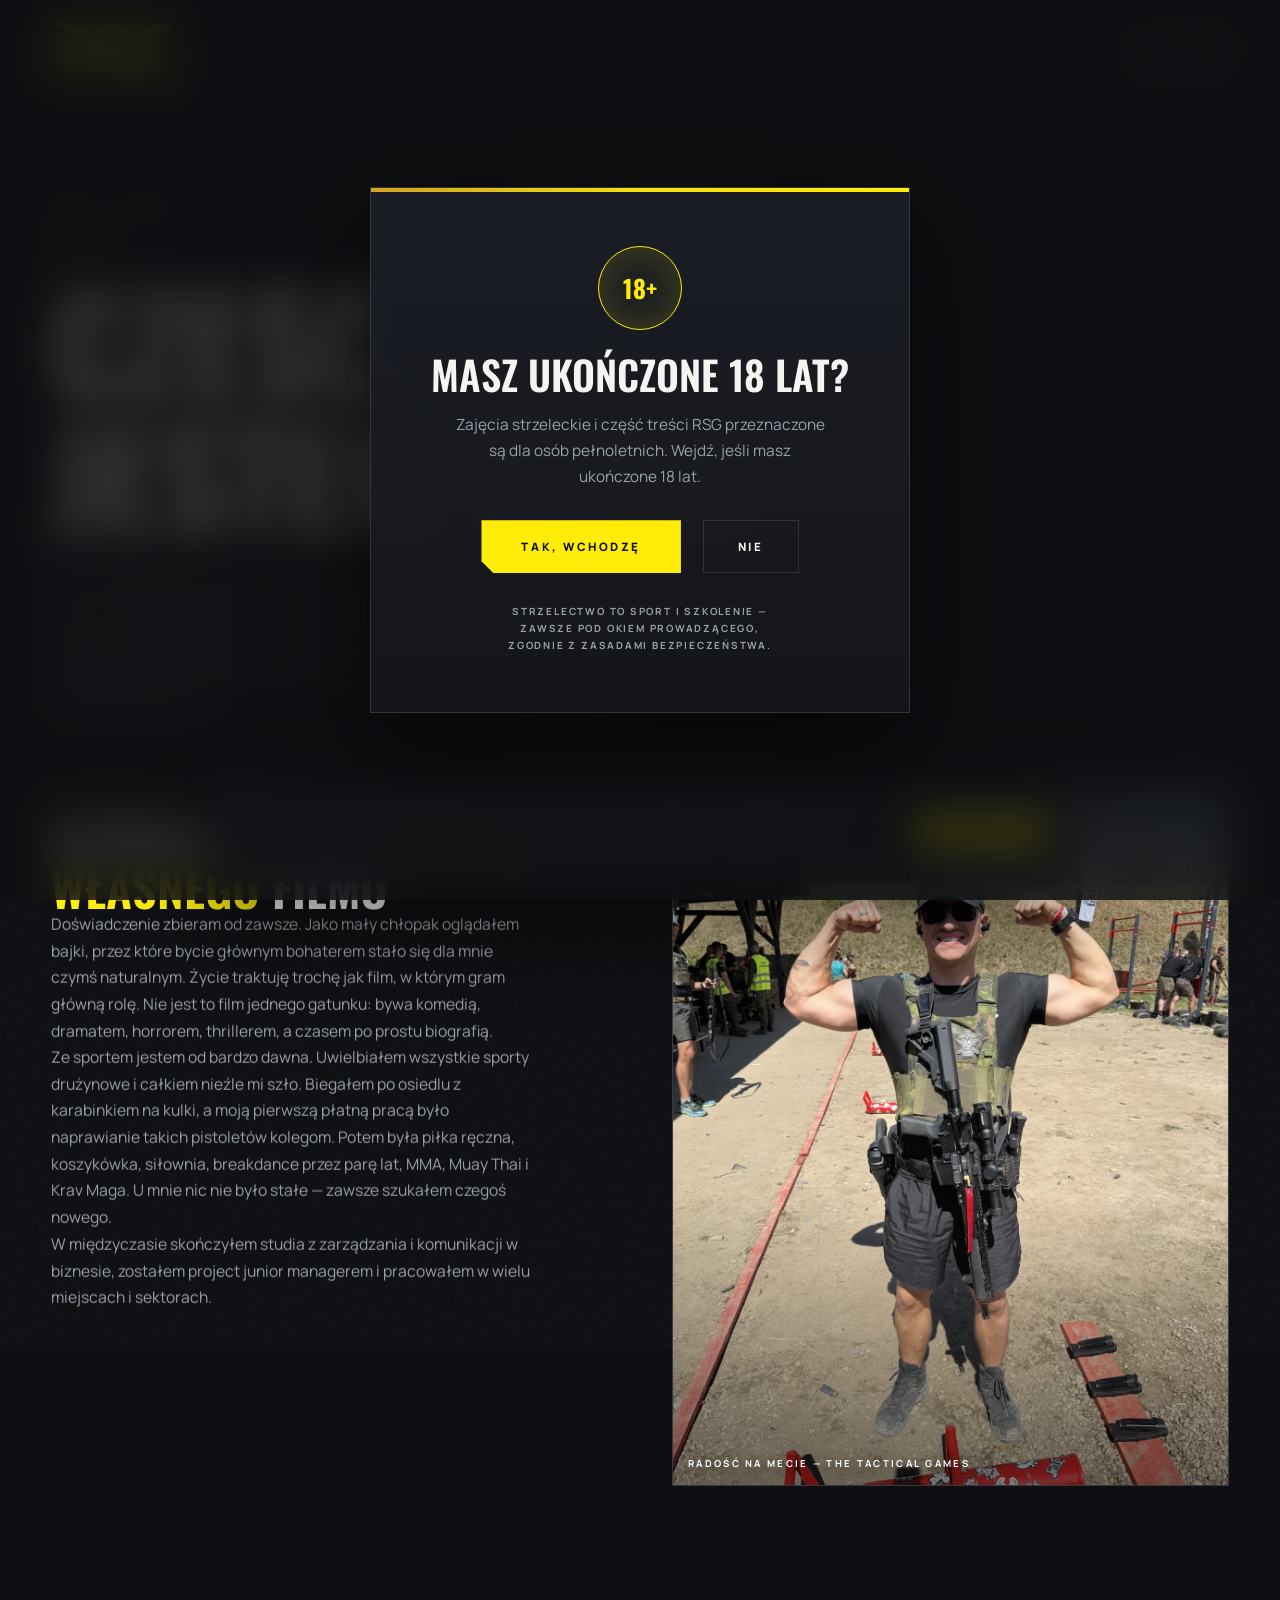
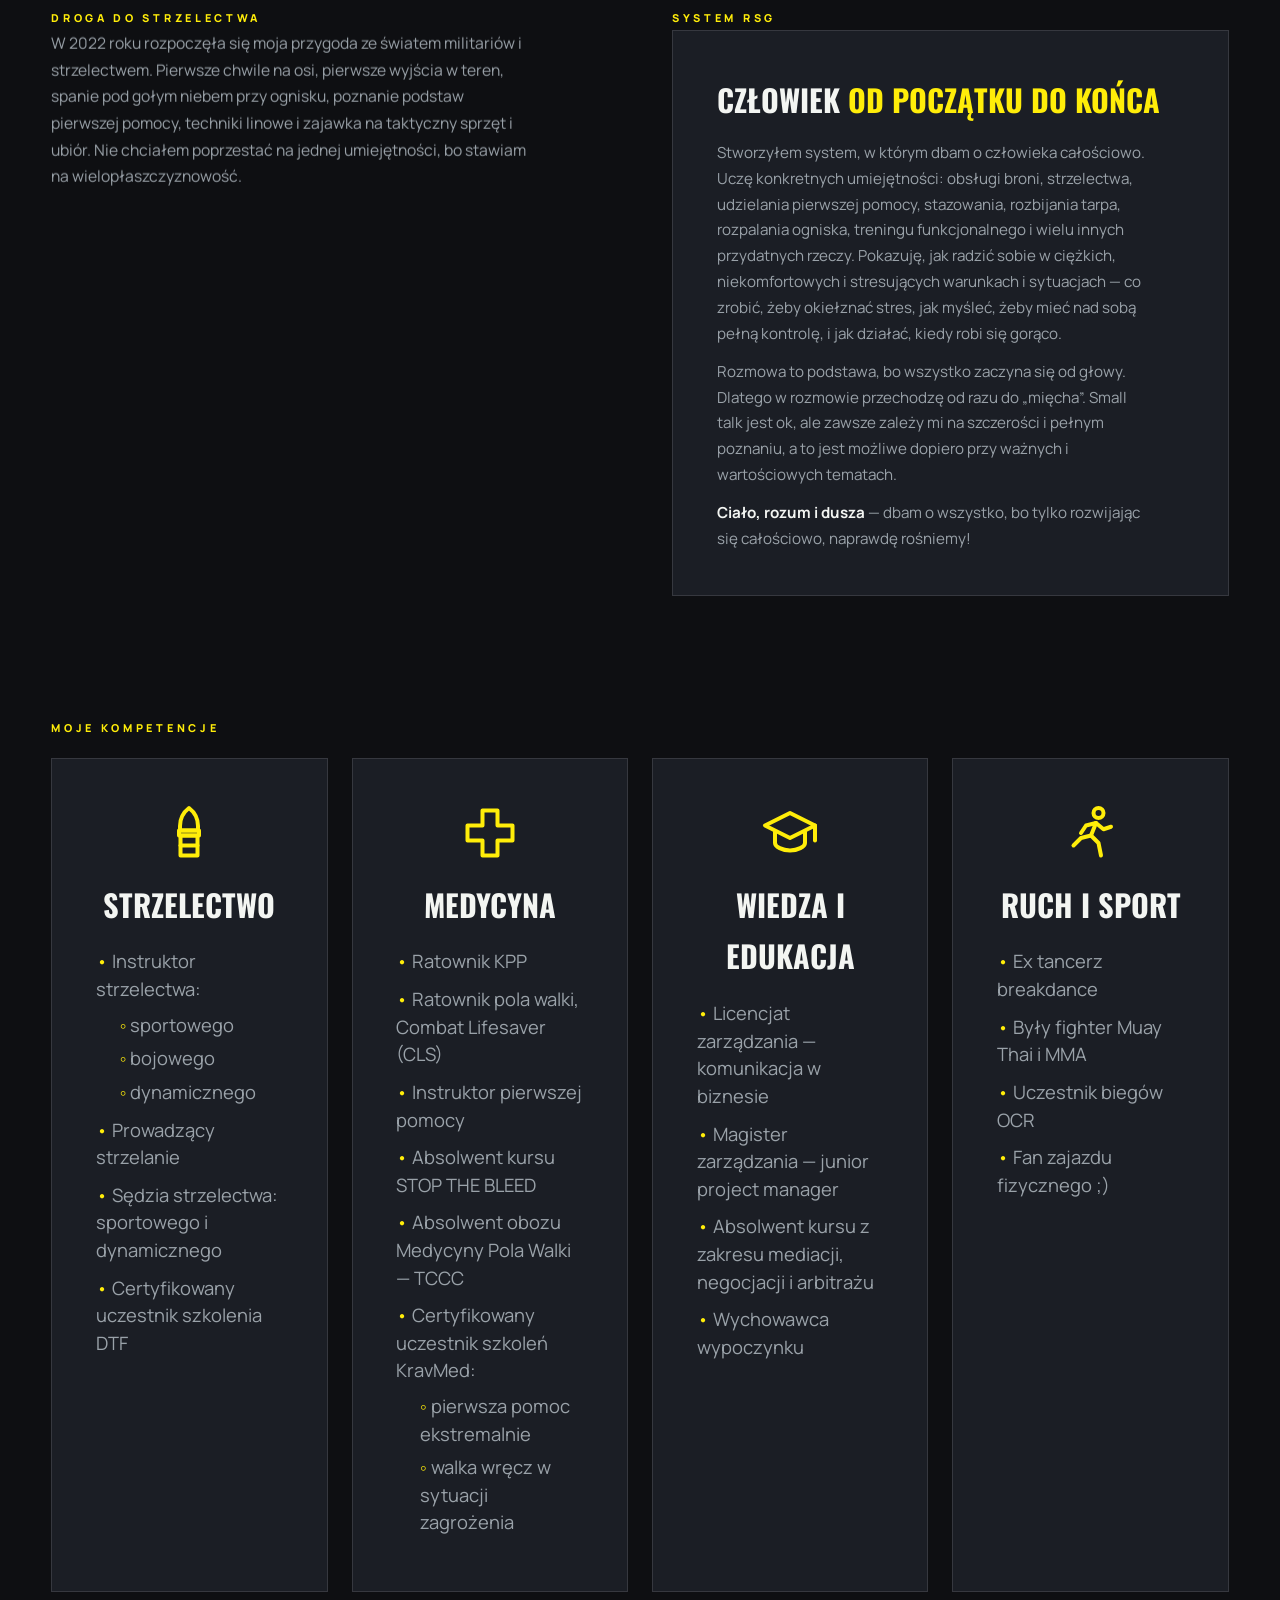
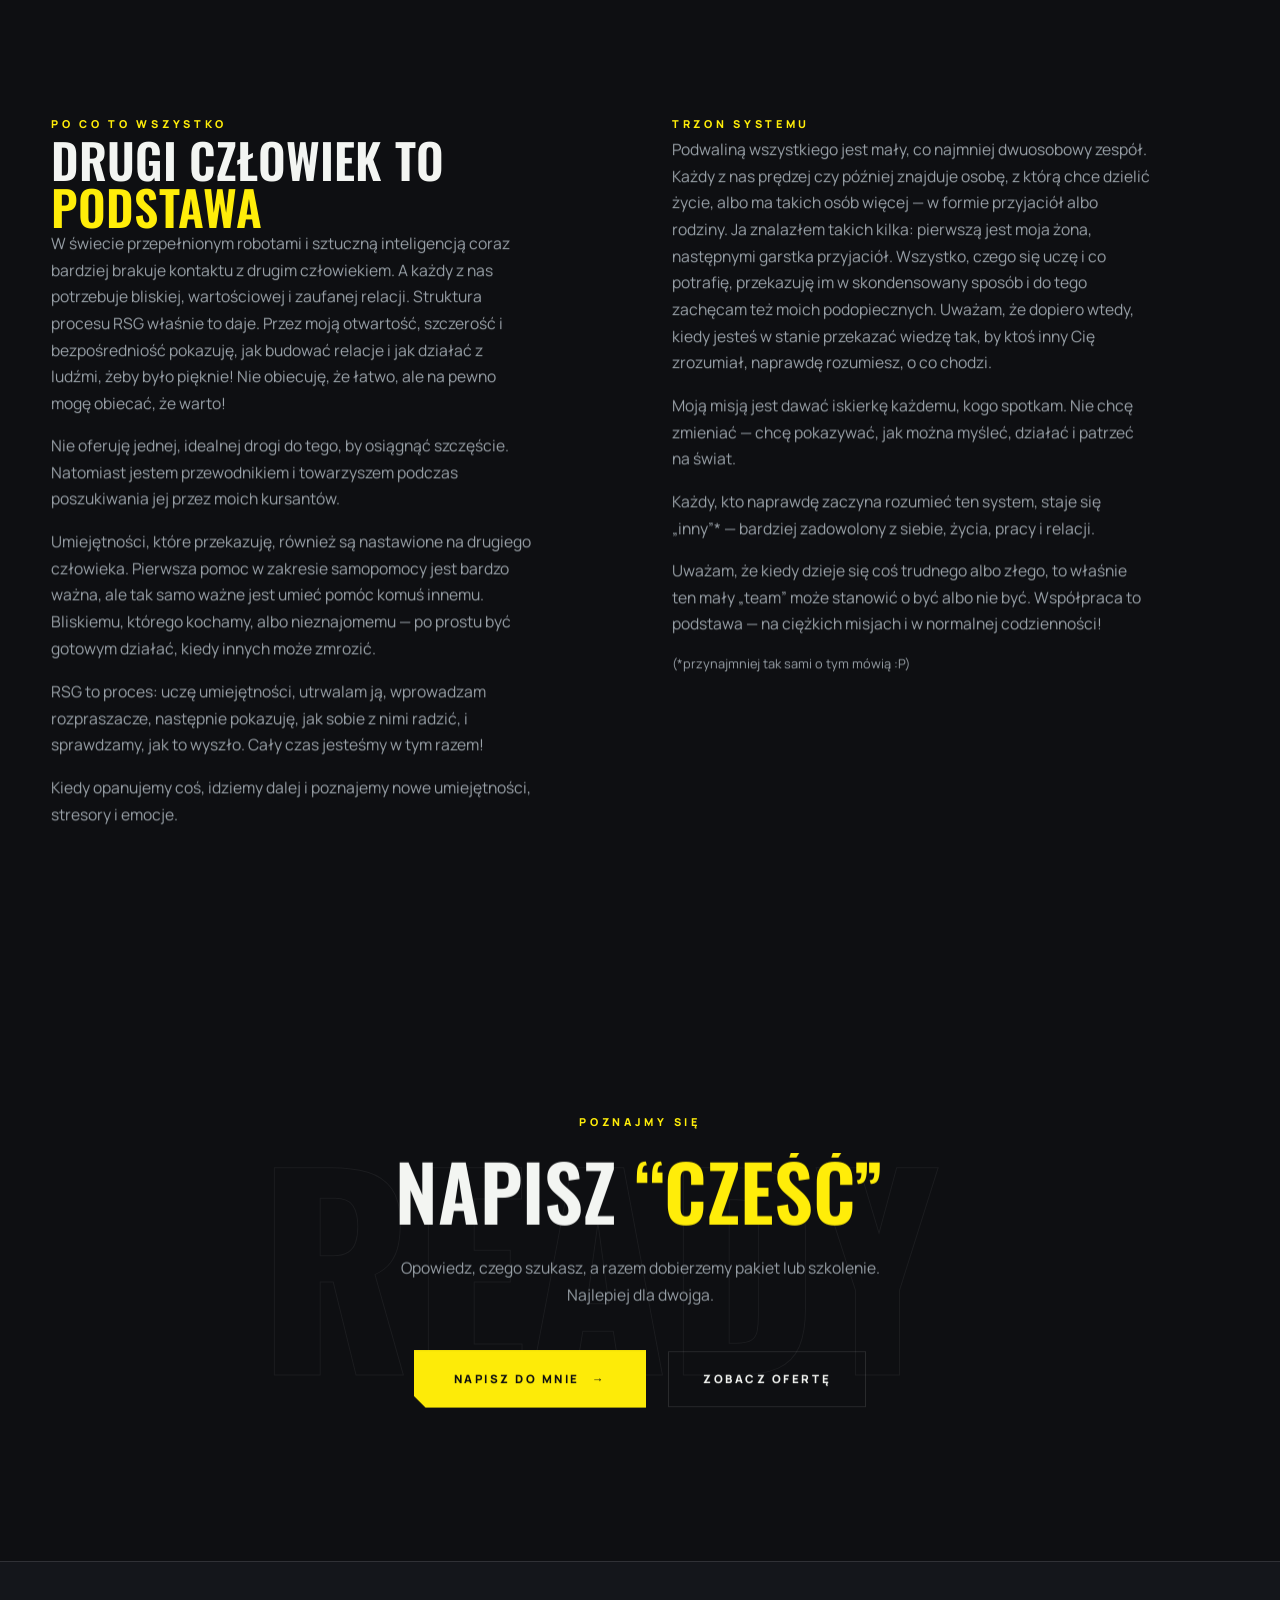
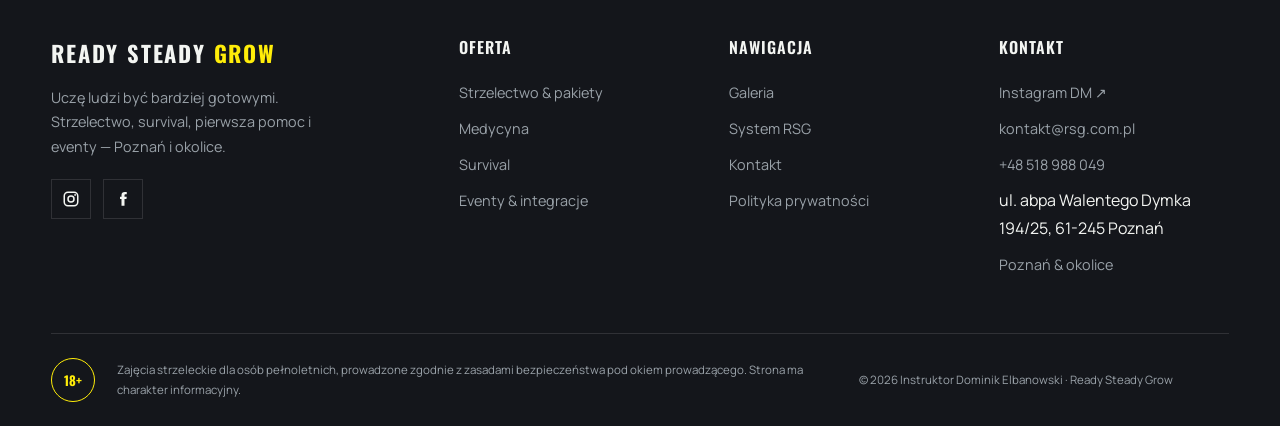
<file: o-mnie.html>
<!DOCTYPE html>
<html lang="pl">
<head>
  <meta charset="UTF-8">
  <meta name="viewport" content="width=device-width, initial-scale=1.0">
  <title>O mnie — Dominik Elbanowski | Ready Steady Grow, Poznań</title>
  <meta name="description" content="Dominik Elbanowski, czyli Elba — instruktor strzelectwa, ratownik KPP i pola walki z Poznania. Historia człowieka za systemem Ready Steady Grow.">
  <meta name="theme-color" content="#0e0f12">
  <meta property="og:title" content="O mnie — Ready Steady Grow">
  <meta property="og:description" content="Dominik Elbanowski, czyli Elba — instruktor z Poznania, człowiek za Ready Steady Grow.">
  <meta property="og:type" content="website">
  <meta property="og:image:width" content="1200">
  <meta property="og:image:height" content="630">
  <meta name="twitter:card" content="summary_large_image">
  <meta property="og:image" content="media/og-cover.jpg">
  <link rel="icon" type="image/svg+xml" href="img/favicon.svg">
  <link rel="stylesheet" href="css/style.css">
</head>
<body>
  <div class="grid-bg" aria-hidden="true"></div>
  <div class="grain" aria-hidden="true"></div>

  <div class="agegate" id="agegate">
    <div class="agegate__box">
      <div class="agegate__mark">18+</div>
      <h2>Masz ukończone 18 lat?</h2>
      <p>Zajęcia strzeleckie i część treści RSG przeznaczone są dla osób pełnoletnich. Wejdź, jeśli masz ukończone 18 lat.</p>
      <div style="display:flex; gap:22px; justify-content:center; flex-wrap:wrap">
        <button class="btn-solid" id="age-yes"><span>Tak, wchodzę</span></button>
        <button class="btn-ghost" id="age-no">Nie</button>
      </div>
      <p class="agegate__small">Strzelectwo to sport i szkolenie — zawsze pod okiem prowadzącego, zgodnie z zasadami bezpieczeństwa.</p>
    </div>
  </div>

  <header class="site-head">
    <a class="head-brand" href="index.html" aria-label="Ready Steady Grow — Elba, Poznań — strona główna">
      <img class="head-brand__logo" src="img/rsg-mark-yellow.png" alt="Ready Steady Grow">
    </a>
    <button class="menu-btn" id="menu-btn" aria-expanded="false" aria-label="Menu"><span class="txt">Menu</span><span class="lines"><i></i><i></i></span></button>
  </header>

  <nav class="menu" aria-label="Nawigacja">
    <img class="menu__reticle" src="img/reticle.svg" alt="" aria-hidden="true">
    <ul class="menu__list">
      <li><a href="index.html"><span class="idx">01</span> Start</a></li>
      <li><a href="oferta.html"><span class="idx">02</span> Strzelectwo</a></li>
      <li><a href="medycyna.html"><span class="idx">03</span> Medycyna</a></li>
      <li><a href="survival.html"><span class="idx">04</span> Survival</a></li>
      <li><a href="system-rsg.html"><span class="idx">05</span> System RSG</a></li>
      <li><a href="eventy.html"><span class="idx">06</span> Eventy</a></li>
      <li><a href="galeria.html"><span class="idx">07</span> Galeria</a></li>
      <li><a href="o-mnie.html" class="active"><span class="idx">08</span> O mnie</a></li>
      <li><a href="kontakt.html"><span class="idx">09</span> Kontakt</a></li>
    </ul>
    <div class="menu__foot"><span>Ready · Steady · Grow</span><span>Poznań PL</span></div>
  </nav>

  <main>
    <section class="page-head">
      <div class="wrap">
        <div class="breadcrumb"><a href="index.html">Start</a> <span class="sep">/</span> O mnie</div>
        <span class="label">O mnie</span>
        <h1 class="display"><span class="rline"><span class="rline-in">Cześć,</span></span> <span class="rline"><span class="rline-in">jestem <em>Elba</em></span></span></h1>
        <p class="page-head__lead">Dominik Elbanowski, instruktor z Poznania. Za Ready Steady Grow stoję ja sam — od pierwszej rozmowy po ostatni strzał na strzelnicy. Tworząc system, nie można być kimś, kto nic w życiu nie przeżył. System to zbiór przeżyć, emocji, doświadczeń i sytuacji, które ukształtowały człowieka. W tym wypadku mnie.</p>
        <span class="page-head__no" aria-hidden="true">08</span>
      </div>
    </section>

    <section class="section" style="padding-top:0">
      <div class="wrap split" style="align-items:start">
        <div>
          <span class="label">Moja historia</span>
          <h2 class="display" style="font-size:clamp(1.8rem,4vw,3rem)">Główny bohater <em>własnego</em> filmu</h2>
          <p class="copy" data-reveal>Doświadczenie zbieram od zawsze. Jako mały chłopak oglądałem bajki, przez które bycie głównym bohaterem stało się dla mnie czymś naturalnym. Życie traktuję trochę jak film, w którym gram główną rolę. Nie jest to film jednego gatunku: bywa komedią, dramatem, horrorem, thrillerem, a czasem po prostu biografią.</p>
          <p class="copy" data-reveal>Ze sportem jestem od bardzo dawna. Uwielbiałem wszystkie sporty drużynowe i całkiem nieźle mi szło. Biegałem po osiedlu z karabinkiem na kulki, a moją pierwszą płatną pracą było naprawianie takich pistoletów kolegom. Potem była piłka ręczna, koszykówka, siłownia, breakdance przez parę lat, MMA, Muay Thai i Krav Maga. U mnie nic nie było stałe — zawsze szukałem czegoś nowego.</p>
          <p class="copy" data-reveal>W międzyczasie skończyłem studia z zarządzania i komunikacji w biznesie, zostałem project junior managerem i pracowałem w wielu miejscach i sektorach.</p>
        </div>
        <div>
          <div class="shot shot--tall"><img src="media/foto/zawody/tg-biceps.webp" alt="Radość na mecie — The Tactical Games" width="1200" height="1600" loading="lazy" decoding="async"><span class="shot__tag">Radość na mecie — The Tactical Games</span></div>
        </div>
      </div>
    </section>

    <section class="section" style="padding-top:0">
      <div class="wrap split" style="align-items:start">
        <div>
          <span class="label">Droga do strzelectwa</span>
          <p class="copy" data-reveal style="margin-bottom:22px">W 2022 roku rozpoczęła się moja przygoda ze światem militariów i strzelectwem. Pierwsze chwile na osi, pierwsze wyjścia w teren, spanie pod gołym niebem przy ognisku, poznanie podstaw pierwszej pomocy, techniki linowe i zajawka na taktyczny sprzęt i ubiór. Nie chciałem poprzestać na jednej umiejętności, bo stawiam na wielopłaszczyznowość.</p>
          </div>
        <div>
          <span class="label">System RSG</span>
          <div class="infobox">
            <h3 style="font-size:clamp(1.3rem,2.6vw,1.9rem)">Człowiek <em>od początku do końca</em></h3>
            <p class="copy" style="margin:10px 0 0; font-size:.95rem">Stworzyłem system, w którym dbam o człowieka całościowo. Uczę konkretnych umiejętności: obsługi broni, strzelectwa, udzielania pierwszej pomocy, stazowania, rozbijania tarpa, rozpalania ogniska, treningu funkcjonalnego i wielu innych przydatnych rzeczy. Pokazuję, jak radzić sobie w ciężkich, niekomfortowych i stresujących warunkach i sytuacjach — co zrobić, żeby okiełznać stres, jak myśleć, żeby mieć nad sobą pełną kontrolę, i jak działać, kiedy robi się gorąco.</p>
            <p class="copy" style="margin:12px 0 0; font-size:.95rem">Rozmowa to podstawa, bo wszystko zaczyna się od głowy. Dlatego w rozmowie przechodzę od razu do „mięcha”. Small talk jest ok, ale zawsze zależy mi na szczerości i pełnym poznaniu, a to jest możliwe dopiero przy ważnych i wartościowych tematach.</p>
            <p class="copy" style="margin:12px 0 0; font-size:.95rem"><strong>Ciało, rozum i dusza</strong> — dbam o wszystko, bo tylko rozwijając się całościowo, naprawdę rośniemy!</p>
          </div>
        </div>
      </div>
    </section>

    <section class="section" style="padding-top:0">
      <div class="wrap">
        <span class="label">Moje kompetencje</span>
        <style>.komp{display:grid; grid-template-columns:repeat(4,1fr); gap:24px; margin-top:18px} @media (max-width:1200px){.komp{grid-template-columns:repeat(2,1fr)}} @media (max-width:640px){.komp{grid-template-columns:1fr}}</style>
        <div class="komp">
        <div class="infobox">
          <svg viewBox="0 0 24 24" width="60" height="60" fill="none" stroke="var(--accent)" stroke-width="1.6" stroke-linecap="round" stroke-linejoin="round" aria-hidden="true" style="display:block; margin:0 auto 16px"><path d="M12 2c2.6 2 3.6 4.6 3.6 7.2V11H8.4V9.2C8.4 6.6 9.4 4 12 2z"/><path d="M8 11h8v2H8z"/><path d="M8.6 13h6.8v8H8.6z"/><path d="M8.6 17h6.8"/></svg>
          <h3 style="font-size:clamp(1.3rem,2.6vw,1.9rem); margin-bottom:18px; text-align:center">Strzelectwo</h3>
          <ul class="copy" style="list-style:none; padding:0; margin:0; font-size:1.15rem; line-height:1.5"><li style="margin:0 0 10px"><span style="color:var(--accent)">•</span> Instruktor strzelectwa:<ul style="list-style:none; padding:0; margin:8px 0 0 24px"><li style="margin:0 0 6px"><span style="color:var(--accent)">◦</span> sportowego</li><li style="margin:0 0 6px"><span style="color:var(--accent)">◦</span> bojowego</li><li style="margin:0 0 6px"><span style="color:var(--accent)">◦</span> dynamicznego</li></ul></li><li style="margin:0 0 10px"><span style="color:var(--accent)">•</span> Prowadzący strzelanie</li><li style="margin:0 0 10px"><span style="color:var(--accent)">•</span> Sędzia strzelectwa: sportowego i dynamicznego</li><li style="margin:0 0 10px"><span style="color:var(--accent)">•</span> Certyfikowany uczestnik szkolenia DTF</li></ul>
        </div>
        <div class="infobox">
          <svg viewBox="0 0 24 24" width="60" height="60" fill="none" stroke="var(--accent)" stroke-width="1.6" stroke-linecap="round" stroke-linejoin="round" aria-hidden="true" style="display:block; margin:0 auto 16px"><path d="M9 3h6v6h6v6h-6v6H9v-6H3V9h6z"/></svg>
          <h3 style="font-size:clamp(1.3rem,2.6vw,1.9rem); margin-bottom:18px; text-align:center">Medycyna</h3>
          <ul class="copy" style="list-style:none; padding:0; margin:0; font-size:1.15rem; line-height:1.5"><li style="margin:0 0 10px"><span style="color:var(--accent)">•</span> Ratownik KPP</li><li style="margin:0 0 10px"><span style="color:var(--accent)">•</span> Ratownik pola walki, Combat Lifesaver (CLS)</li><li style="margin:0 0 10px"><span style="color:var(--accent)">•</span> Instruktor pierwszej pomocy</li><li style="margin:0 0 10px"><span style="color:var(--accent)">•</span> Absolwent kursu STOP THE BLEED</li><li style="margin:0 0 10px"><span style="color:var(--accent)">•</span> Absolwent obozu Medycyny Pola Walki — TCCC</li><li style="margin:0 0 10px"><span style="color:var(--accent)">•</span> Certyfikowany uczestnik szkoleń KravMed:<ul style="list-style:none; padding:0; margin:8px 0 0 24px"><li style="margin:0 0 6px"><span style="color:var(--accent)">◦</span> pierwsza pomoc ekstremalnie</li><li style="margin:0 0 6px"><span style="color:var(--accent)">◦</span> walka wręcz w sytuacji zagrożenia</li></ul></li></ul>
        </div>
        <div class="infobox">
          <svg viewBox="0 0 24 24" width="60" height="60" fill="none" stroke="var(--accent)" stroke-width="1.6" stroke-linecap="round" stroke-linejoin="round" aria-hidden="true" style="display:block; margin:0 auto 16px"><path d="M2 9l10-5 10 5-10 5z"/><path d="M6 11.5V16c0 1.5 3 3 6 3s6-1.5 6-3v-4.5"/><path d="M22 9v6"/></svg>
          <h3 style="font-size:clamp(1.3rem,2.6vw,1.9rem); margin-bottom:18px; text-align:center">Wiedza i edukacja</h3>
          <ul class="copy" style="list-style:none; padding:0; margin:0; font-size:1.15rem; line-height:1.5"><li style="margin:0 0 10px"><span style="color:var(--accent)">•</span> Licencjat zarządzania — komunikacja w biznesie</li><li style="margin:0 0 10px"><span style="color:var(--accent)">•</span> Magister zarządzania — junior project manager</li><li style="margin:0 0 10px"><span style="color:var(--accent)">•</span> Absolwent kursu z zakresu mediacji, negocjacji i arbitrażu</li><li style="margin:0 0 10px"><span style="color:var(--accent)">•</span> Wychowawca wypoczynku</li></ul>
        </div>
        <div class="infobox">
          <svg viewBox="0 0 24 24" width="60" height="60" fill="none" stroke="var(--accent)" stroke-width="1.6" stroke-linecap="round" stroke-linejoin="round" aria-hidden="true" style="display:block; margin:0 auto 16px"><circle cx="15" cy="4" r="2"/><path d="M14 8l-2 5 3 3 1 5"/><path d="M12 13l-4 1-3 3"/><path d="M14 8l-4 1-2 3"/><path d="M14 8l3 2.5 3-1"/></svg>
          <h3 style="font-size:clamp(1.3rem,2.6vw,1.9rem); margin-bottom:18px; text-align:center">Ruch i sport</h3>
          <ul class="copy" style="list-style:none; padding:0; margin:0; font-size:1.15rem; line-height:1.5"><li style="margin:0 0 10px"><span style="color:var(--accent)">•</span> Ex tancerz breakdance</li><li style="margin:0 0 10px"><span style="color:var(--accent)">•</span> Były fighter Muay Thai i MMA</li><li style="margin:0 0 10px"><span style="color:var(--accent)">•</span> Uczestnik biegów OCR</li><li style="margin:0 0 10px"><span style="color:var(--accent)">•</span> Fan zajazdu fizycznego ;)</li></ul>
        </div>
        </div>
      </div>
    </section>

    <section class="section" style="padding-top:0">
      <div class="wrap split" style="align-items:start">
        <div>
          <span class="label">Po co to wszystko</span>
          <h2 class="display" style="font-size:clamp(1.8rem,4vw,3rem)">Drugi człowiek to <em>podstawa</em></h2>
          <p class="copy" data-reveal style="margin-bottom:16px">W świecie przepełnionym robotami i sztuczną inteligencją coraz bardziej brakuje kontaktu z drugim człowiekiem. A każdy z nas potrzebuje bliskiej, wartościowej i zaufanej relacji. Struktura procesu RSG właśnie to daje. Przez moją otwartość, szczerość i bezpośredniość pokazuję, jak budować relacje i jak działać z ludźmi, żeby było pięknie! Nie obiecuję, że łatwo, ale na pewno mogę obiecać, że warto!</p>
          <p class="copy" data-reveal style="margin-bottom:16px">Nie oferuję jednej, idealnej drogi do tego, by osiągnąć szczęście. Natomiast jestem przewodnikiem i towarzyszem podczas poszukiwania jej przez moich kursantów.</p>
          <p class="copy" data-reveal style="margin-bottom:16px">Umiejętności, które przekazuję, również są nastawione na drugiego człowieka. Pierwsza pomoc w zakresie samopomocy jest bardzo ważna, ale tak samo ważne jest umieć pomóc komuś innemu. Bliskiemu, którego kochamy, albo nieznajomemu — po prostu być gotowym działać, kiedy innych może zmrozić.</p>
          <p class="copy" data-reveal style="margin-bottom:16px">RSG to proces: uczę umiejętności, utrwalam ją, wprowadzam rozpraszacze, następnie pokazuję, jak sobie z nimi radzić, i sprawdzamy, jak to wyszło. Cały czas jesteśmy w tym razem!</p>
          <p class="copy" data-reveal style="margin-bottom:16px">Kiedy opanujemy coś, idziemy dalej i poznajemy nowe umiejętności, stresory i emocje.</p>
        </div>
        <div>
          <span class="label">Trzon systemu</span>
          <p class="copy" data-reveal style="margin-bottom:16px">Podwaliną wszystkiego jest mały, co najmniej dwuosobowy zespół. Każdy z nas prędzej czy później znajduje osobę, z którą chce dzielić życie, albo ma takich osób więcej — w formie przyjaciół albo rodziny. Ja znalazłem takich kilka: pierwszą jest moja żona, następnymi garstka przyjaciół. Wszystko, czego się uczę i co potrafię, przekazuję im w skondensowany sposób i do tego zachęcam też moich podopiecznych. Uważam, że dopiero wtedy, kiedy jesteś w stanie przekazać wiedzę tak, by ktoś inny Cię zrozumiał, naprawdę rozumiesz, o co chodzi.</p>
          <p class="copy" data-reveal style="margin-bottom:16px">Moją misją jest dawać iskierkę każdemu, kogo spotkam. Nie chcę zmieniać — chcę pokazywać, jak można myśleć, działać i patrzeć na świat.</p>
          <p class="copy" data-reveal style="margin-bottom:16px">Każdy, kto naprawdę zaczyna rozumieć ten system, staje się „inny”* — bardziej zadowolony z siebie, życia, pracy i relacji.</p>
          <p class="copy" data-reveal style="margin-bottom:16px">Uważam, że kiedy dzieje się coś trudnego albo złego, to właśnie ten mały „team” może stanowić o być albo nie być. Współpraca to podstawa — na ciężkich misjach i w normalnej codzienności!</p>
          <p class="copy" data-reveal style="font-size:.8rem; margin-bottom:0">(*przynajmniej tak sami o tym mówią :P)</p>
        </div>
      </div>
    </section>

    <section class="cta">
      <div class="cta__word" aria-hidden="true">READY</div>
      <div class="wrap">
        <span class="label">Poznajmy się</span>
        <h2 class="display"><span class="rline"><span class="rline-in">Napisz <em>“cześć”</em></span></span></h2>
        <p class="copy" data-reveal>Opowiedz, czego szukasz, a razem dobierzemy pakiet lub szkolenie. Najlepiej dla dwojga.</p>
        <div class="cta__btns" data-reveal="0.15">
          <a class="btn-solid" href="kontakt.html"><span>Napisz do mnie <span class="arr">→</span></span></a>
          <a class="btn-ghost" href="oferta.html">Zobacz ofertę</a>
        </div>
      </div>
    </section>
  </main>

  <footer class="site-foot">
    <div class="wrap">
      <div class="site-foot__grid">
        <div class="site-foot__brand">
          <div class="b1">READY&nbsp;STEADY&nbsp;<i>GROW</i></div>
          <p class="about">Uczę ludzi być bardziej gotowymi. Strzelectwo, survival, pierwsza pomoc i eventy — Poznań i okolice.</p>
          <div class="site-foot__socials">
            <a href="https://www.instagram.com/elba_rsg/" target="_blank" rel="noopener" aria-label="Instagram"><svg viewBox="0 0 24 24" fill="none" stroke="currentColor" stroke-width="2"><rect x="3" y="3" width="18" height="18" rx="5"/><circle cx="12" cy="12" r="4"/><circle cx="17.5" cy="6.5" r="1.2" fill="currentColor" stroke="none"/></svg></a>
            
            <a href="https://www.facebook.com/dominik.elbanowski/?locale=pl_PL" target="_blank" rel="noopener" aria-label="Facebook"><svg viewBox="0 0 24 24" fill="currentColor"><path d="M14 9V7c0-1 .3-1.5 1.6-1.5H17V2.5h-2.6C11.4 2.5 10 4 10 6.7V9H8v3h2v9h4v-9h2.6l.4-3H14z"/></svg></a>
          </div>
        </div>
        <div><h5>Oferta</h5><ul><li><a href="oferta.html">Strzelectwo &amp; pakiety</a></li><li><a href="medycyna.html">Medycyna</a></li><li><a href="survival.html">Survival</a></li><li><a href="eventy.html">Eventy &amp; integracje</a></li></ul></div>
        <div><h5>Nawigacja</h5><ul><li><a href="galeria.html">Galeria</a></li><li><a href="system-rsg.html">System RSG</a></li><li><a href="kontakt.html">Kontakt</a></li><li><a href="polityka-prywatnosci.html">Polityka prywatności</a></li></ul></div>
        <div><h5>Kontakt</h5><ul><li><a href="https://www.instagram.com/elba_rsg/" target="_blank" rel="noopener">Instagram DM ↗</a></li><li><a href="mailto:kontakt@rsg.com.pl">kontakt@rsg.com.pl</a></li><li><a href="tel:+48518988049">+48 518 988 049</a></li><li>ul. abpa Walentego Dymka 194/25, 61-245 Poznań</li><li><a href="kontakt.html">Poznań &amp; okolice</a></li></ul></div>
      </div>
      <div class="site-foot__legal">
        <span class="badge18">18+</span>
        <p class="note">Zajęcia strzeleckie dla osób pełnoletnich, prowadzone zgodnie z zasadami bezpieczeństwa pod okiem prowadzącego. Strona ma charakter informacyjny.</p>
        <span>© <span id="year"></span> Instruktor Dominik Elbanowski · Ready Steady Grow</span>
      </div>
    </div>
  </footer>

  <script src="js/gsap.min.js"></script>
  <script src="js/ScrollTrigger.min.js"></script>
  <script src="js/main.js"></script>
</body>
</html>
</file>
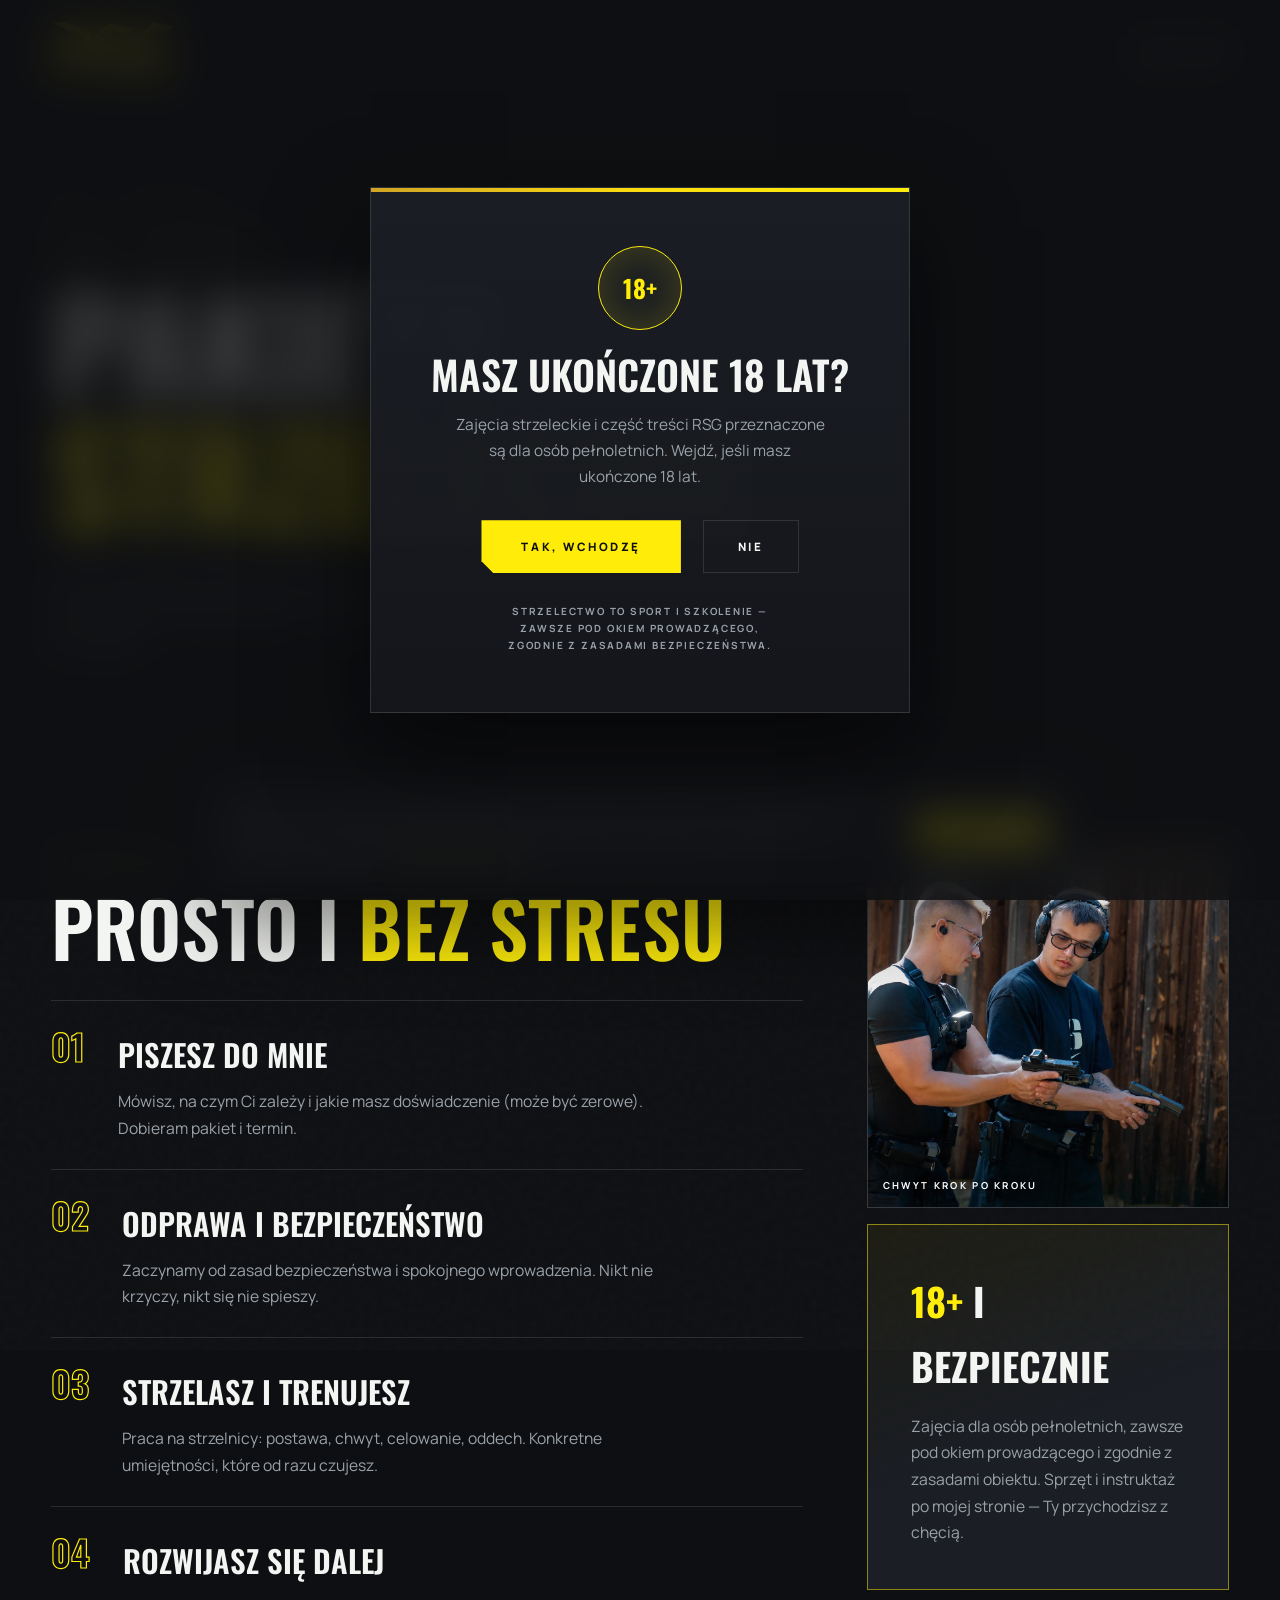
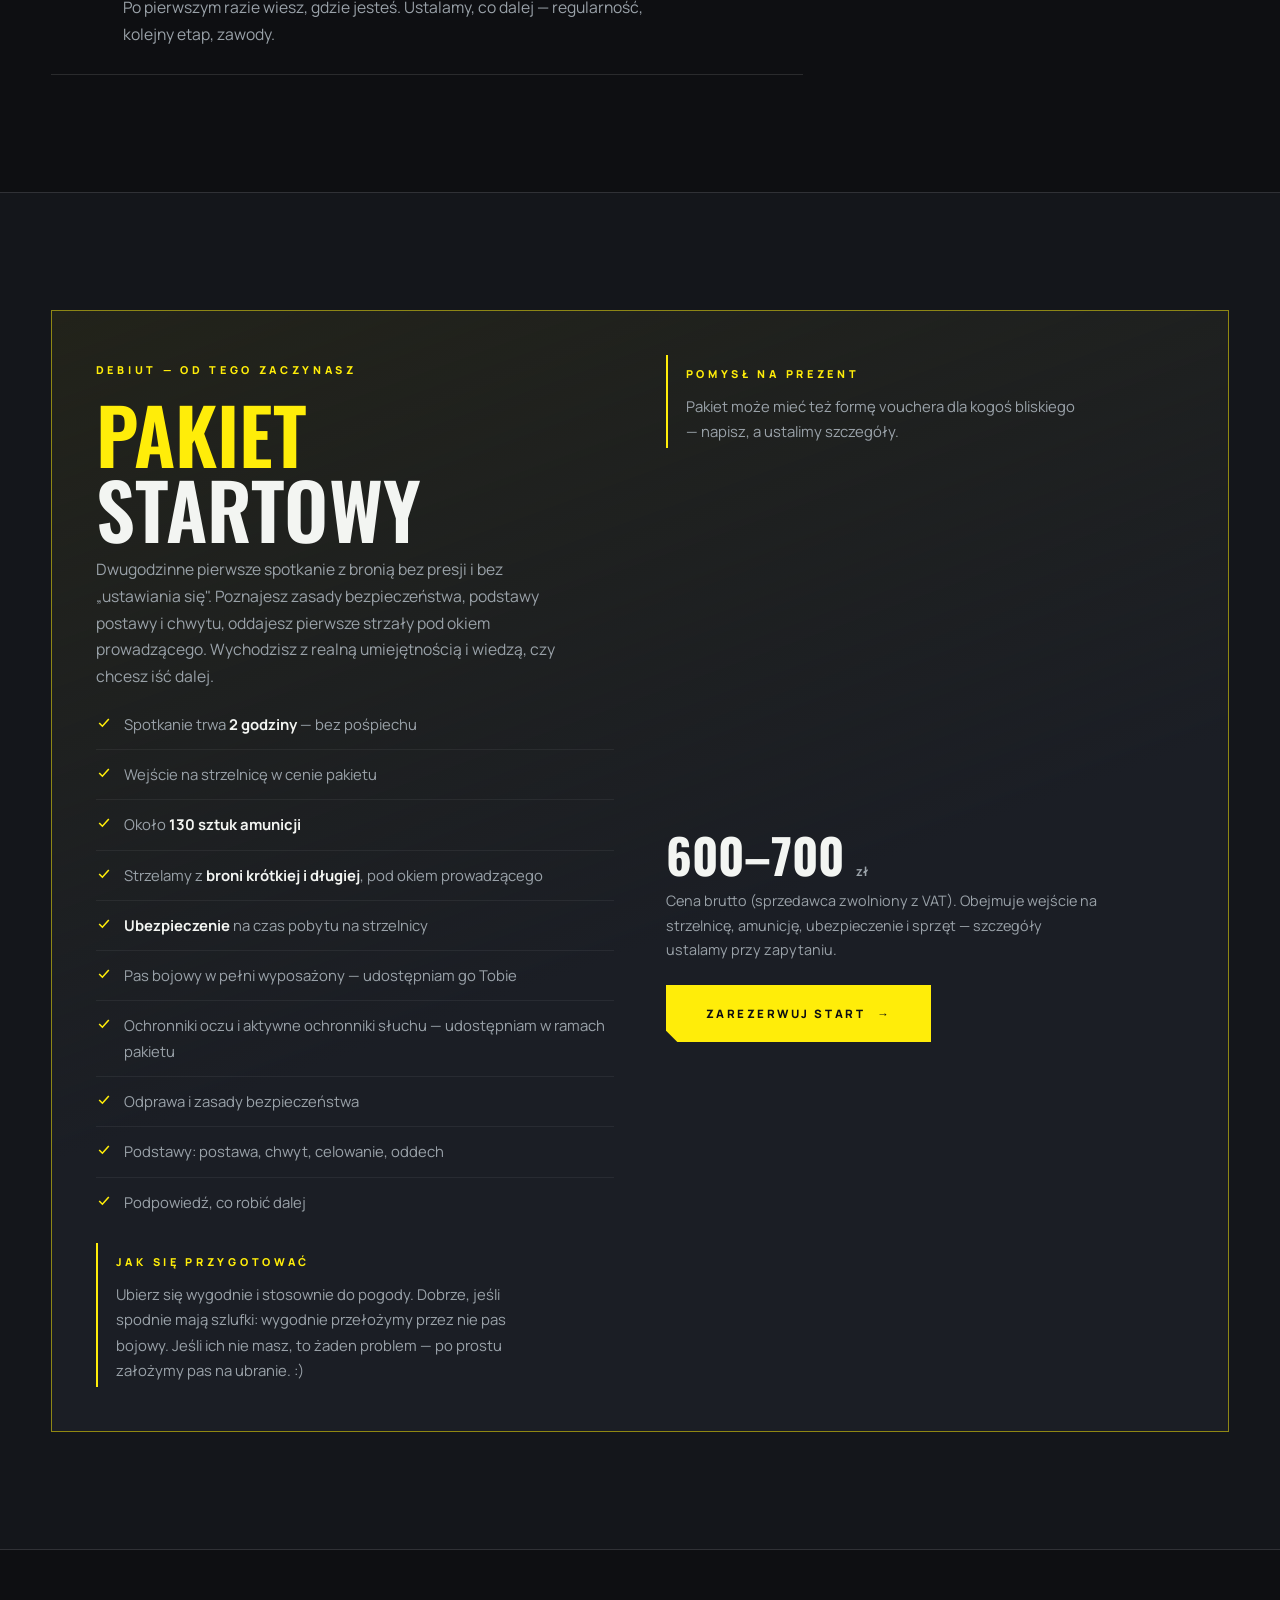
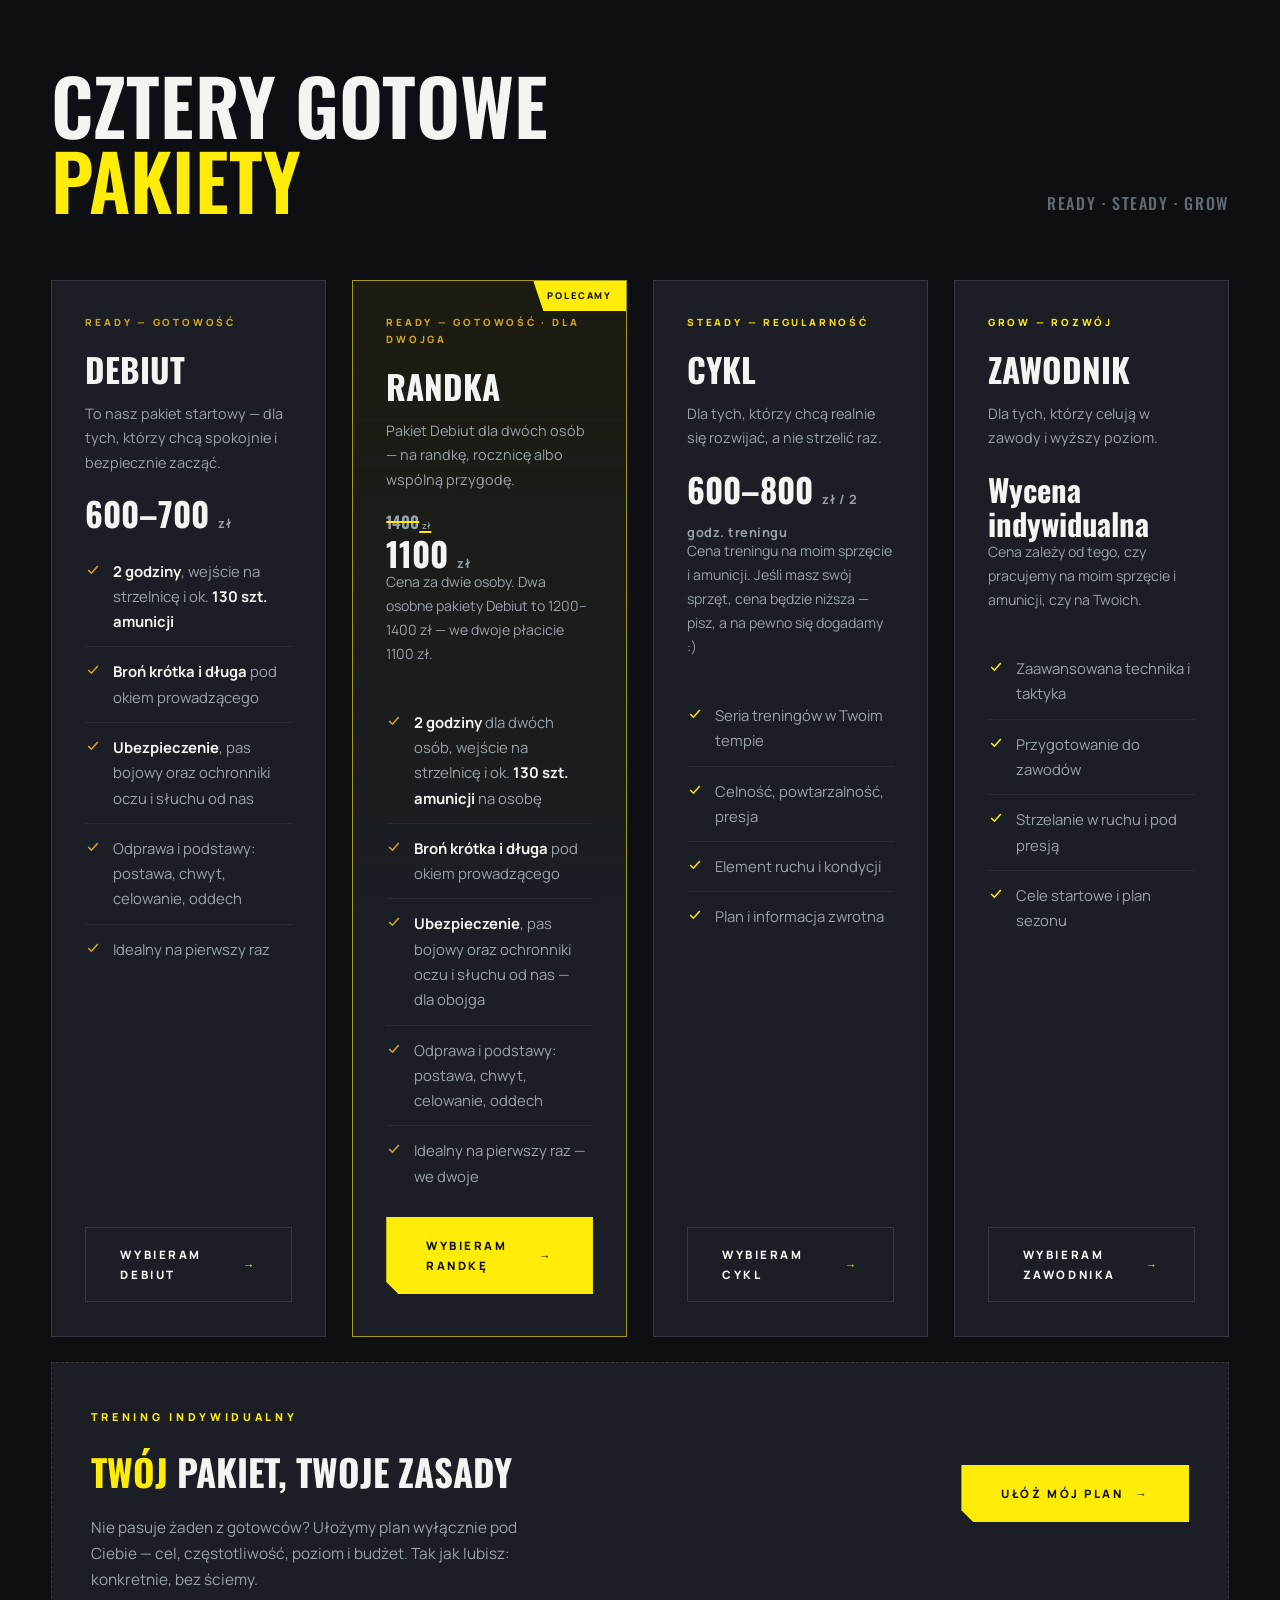
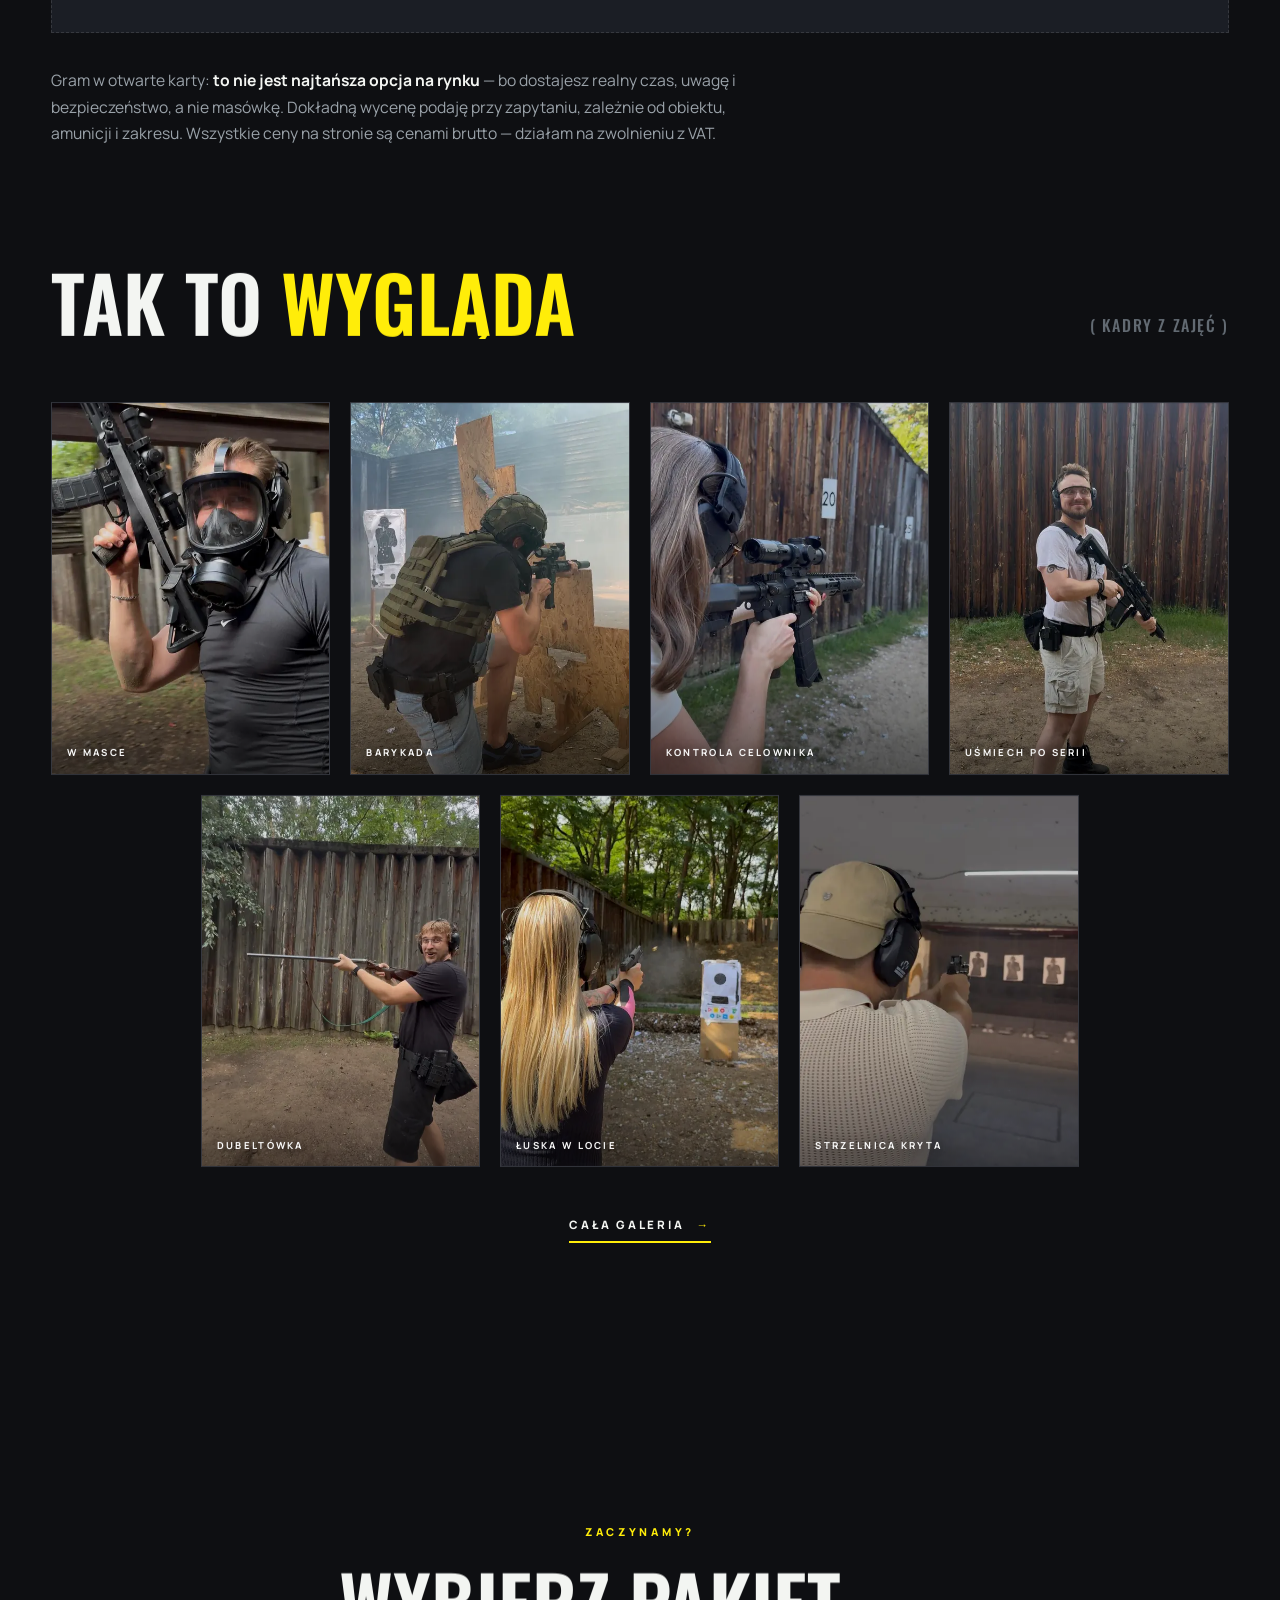
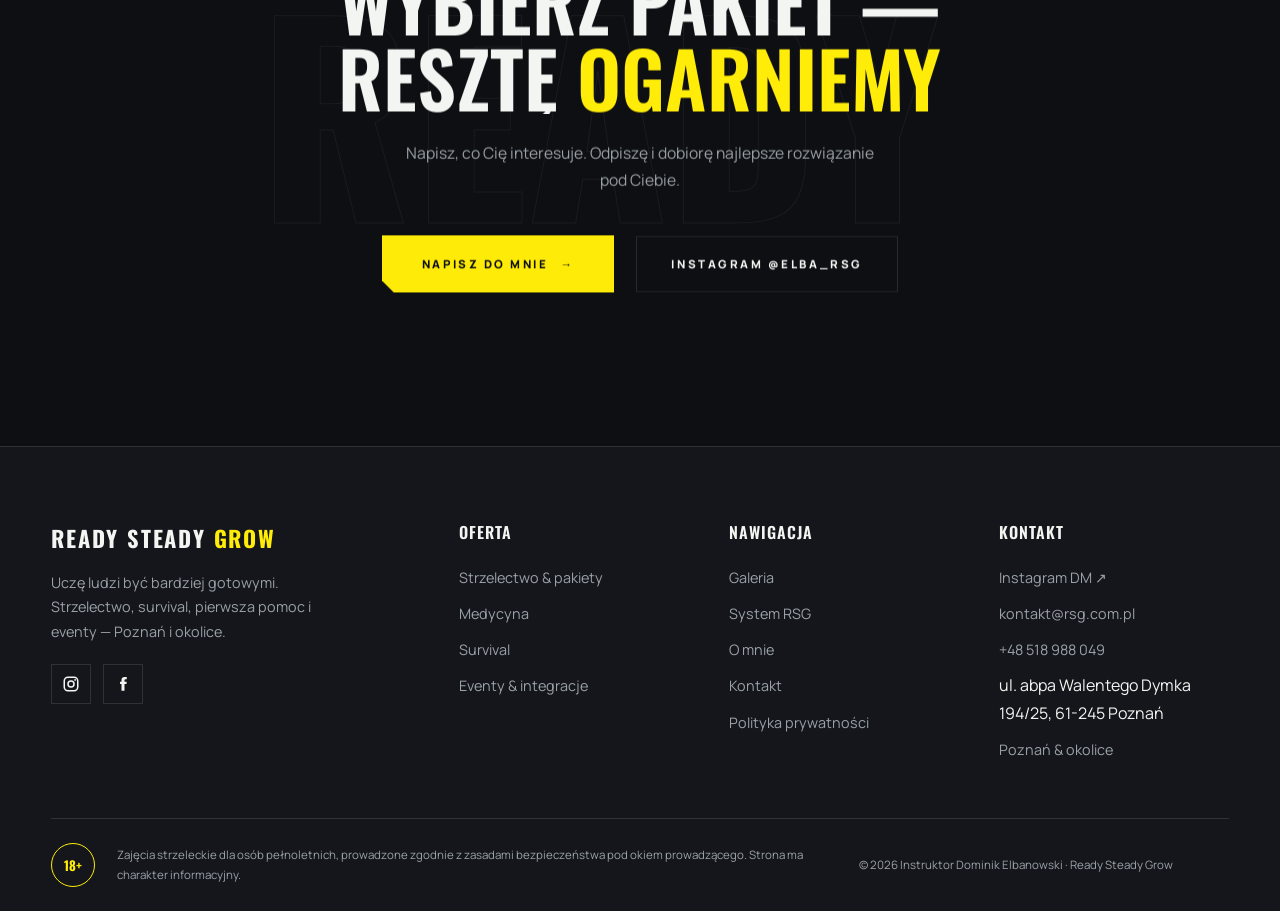
<file: oferta.html>
<!DOCTYPE html>
<html lang="pl">
<head>
  <meta charset="UTF-8">
  <meta name="viewport" content="width=device-width, initial-scale=1.0">
  <title>Strzelectwo &amp; pakiety — Ready Steady Grow | Elba, Poznań</title>
  <meta name="description" content="Pakiety strzeleckie RSG: pakiet startowy Debiut, pakiet dla dwojga Randka, pakiety Cykl i Zawodnik (Ready, Steady, Grow) i treningi indywidualne. Bezpiecznie, od podstaw, w Twoim tempie. Poznań.">
  <meta name="theme-color" content="#0e0f12">
  <meta property="og:title" content="Strzelectwo &amp; pakiety — Ready Steady Grow">
  <meta property="og:description" content="Pakiet startowy Debiut, pakiet dla dwojga Randka, pakiety Cykl i Zawodnik oraz treningi indywidualne. Bezpiecznie i od podstaw.">
  <meta property="og:type" content="website">
  <meta property="og:image:width" content="1200">
  <meta property="og:image:height" content="630">
  <meta name="twitter:card" content="summary_large_image">
  <meta property="og:image" content="media/og-cover.jpg">
  <link rel="icon" type="image/svg+xml" href="img/favicon.svg">
  <link rel="stylesheet" href="css/style.css">
</head>
<body>
  <div class="grid-bg" aria-hidden="true"></div>
  <div class="grain" aria-hidden="true"></div>

  <div class="agegate" id="agegate">
    <div class="agegate__box">
      <div class="agegate__mark">18+</div>
      <h2>Masz ukończone 18 lat?</h2>
      <p>Zajęcia strzeleckie i część treści RSG przeznaczone są dla osób pełnoletnich. Wejdź, jeśli masz ukończone 18 lat.</p>
      <div style="display:flex; gap:22px; justify-content:center; flex-wrap:wrap">
        <button class="btn-solid" id="age-yes"><span>Tak, wchodzę</span></button>
        <button class="btn-ghost" id="age-no">Nie</button>
      </div>
      <p class="agegate__small">Strzelectwo to sport i szkolenie — zawsze pod okiem prowadzącego, zgodnie z zasadami bezpieczeństwa.</p>
    </div>
  </div>

  <header class="site-head">
    <a class="head-brand" href="index.html" aria-label="Ready Steady Grow — Elba, Poznań — strona główna">
      <img class="head-brand__logo" src="img/rsg-mark-yellow.png" alt="Ready Steady Grow">
    </a>
    <button class="menu-btn" id="menu-btn" aria-expanded="false" aria-label="Menu"><span class="txt">Menu</span><span class="lines"><i></i><i></i></span></button>
  </header>

  <nav class="menu" aria-label="Nawigacja">
    <img class="menu__reticle" src="img/reticle.svg" alt="" aria-hidden="true">
    <ul class="menu__list">
      <li><a href="index.html"><span class="idx">01</span> Start</a></li>
      <li><a href="oferta.html" class="active"><span class="idx">02</span> Strzelectwo</a></li>
      <li><a href="medycyna.html"><span class="idx">03</span> Medycyna</a></li>
      <li><a href="survival.html"><span class="idx">04</span> Survival</a></li>
      <li><a href="system-rsg.html"><span class="idx">05</span> System RSG</a></li>
      <li><a href="eventy.html"><span class="idx">06</span> Eventy</a></li>
      <li><a href="galeria.html"><span class="idx">07</span> Galeria</a></li>
      <li><a href="o-mnie.html"><span class="idx">08</span> O mnie</a></li>
      <li><a href="kontakt.html"><span class="idx">09</span> Kontakt</a></li>
    </ul>
    <div class="menu__foot"><span>Ready · Steady · Grow</span><span>Poznań PL</span></div>
  </nav>

  <main>
    <section class="page-head">
      <div class="wrap">
        <div class="breadcrumb"><a href="index.html">Start</a> <span class="sep">/</span> Strzelectwo</div>
        <span class="label">Filar 01 — strzelectwo</span>
        <h1 class="display"><span class="rline"><span class="rline-in">Pakiety</span></span> <span class="rline"><span class="rline-in"><em>strzeleckie</em></span></span></h1>
        <p class="page-head__lead">Zacznij od pakietu startowego Debiut (albo Randki — dla dwojga), rozwijaj się z Cyklem lub Zawodnikiem — albo wybierz trening skrojony wyłącznie pod Ciebie.</p>
        <span class="page-head__no" aria-hidden="true">01</span>
      </div>
    </section>

    <!-- JAK TO DZIAŁA -->
    <section class="section">
      <div class="wrap split split--aside">
        <div>
          <span class="label">Jak to działa</span>
          <h2 class="display" style="margin:16px 0 8px"><span class="rline"><span class="rline-in">Prosto i <em>bez stresu</em></span></span></h2>
          <ol class="steps">
            <li><span class="steps__n">01</span><div><h3>Piszesz do mnie</h3><p class="copy">Mówisz, na czym Ci zależy i jakie masz doświadczenie (może być zerowe). Dobieram pakiet i termin.</p></div></li>
            <li><span class="steps__n">02</span><div><h3>Odprawa i bezpieczeństwo</h3><p class="copy">Zaczynamy od zasad bezpieczeństwa i spokojnego wprowadzenia. Nikt nie krzyczy, nikt się nie spieszy.</p></div></li>
            <li><span class="steps__n">03</span><div><h3>Strzelasz i trenujesz</h3><p class="copy">Praca na strzelnicy: postawa, chwyt, celowanie, oddech. Konkretne umiejętności, które od razu czujesz.</p></div></li>
            <li><span class="steps__n">04</span><div><h3>Rozwijasz się dalej</h3><p class="copy">Po pierwszym razie wiesz, gdzie jesteś. Ustalamy, co dalej — regularność, kolejny etap, zawody.</p></div></li>
          </ol>
        </div>
        <aside>
          <div class="shot shot--sq">
            <img src="media/foto/DSC06956.webp" alt="Instruktor pokazuje chwyt krok po kroku podczas treningu na strzelnicy" width="1920" height="1081" loading="lazy" decoding="async">
            <span class="shot__tag">Chwyt krok po kroku</span>
          </div>
          <div class="infobox infobox--accent" style="margin-top:16px">
            <h3><em>18+</em> i bezpiecznie</h3>
            <p class="copy">Zajęcia dla osób pełnoletnich, zawsze pod okiem prowadzącego i zgodnie z zasadami obiektu. Sprzęt i instruktaż po mojej stronie — Ty przychodzisz z chęcią.</p>
          </div>
        </aside>
      </div>
    </section>

    <!-- PAKIET STARTOWY -->
    <section class="section section--panel">
      <div class="wrap">
        <div class="infobox infobox--accent">
          <div class="split" style="align-items:center; gap:clamp(24px,4vw,70px)">
            <div>
              <span class="label">Debiut — od tego zaczynasz</span>
              <h2 class="display" style="margin:14px 0 10px"><em>Pakiet</em> startowy</h2>
              <p class="copy">Dwugodzinne pierwsze spotkanie z bronią bez presji i bez „ustawiania się". Poznajesz zasady bezpieczeństwa, podstawy postawy i chwytu, oddajesz pierwsze strzały pod okiem prowadzącego. Wychodzisz z realną umiejętnością i wiedzą, czy chcesz iść dalej.</p>
              <ul class="pkg__list" style="margin-top:22px">
                <li><svg viewBox="0 0 20 20" fill="none" stroke="currentColor" stroke-width="2"><path d="M4 10l4 4 8-9"/></svg><span>Spotkanie trwa <strong style="color:var(--ink)">2 godziny</strong> — bez pośpiechu</span></li>
                <li><svg viewBox="0 0 20 20" fill="none" stroke="currentColor" stroke-width="2"><path d="M4 10l4 4 8-9"/></svg> Wejście na strzelnicę w cenie pakietu</li>
                <li><svg viewBox="0 0 20 20" fill="none" stroke="currentColor" stroke-width="2"><path d="M4 10l4 4 8-9"/></svg><span>Około <strong style="color:var(--ink)">130 sztuk amunicji</strong></span></li>
                <li><svg viewBox="0 0 20 20" fill="none" stroke="currentColor" stroke-width="2"><path d="M4 10l4 4 8-9"/></svg><span>Strzelamy z <strong style="color:var(--ink)">broni krótkiej i długiej</strong>, pod okiem prowadzącego</span></li>
                <li><svg viewBox="0 0 20 20" fill="none" stroke="currentColor" stroke-width="2"><path d="M4 10l4 4 8-9"/></svg><span><strong style="color:var(--ink)">Ubezpieczenie</strong> na czas pobytu na strzelnicy</span></li>
                <li><svg viewBox="0 0 20 20" fill="none" stroke="currentColor" stroke-width="2"><path d="M4 10l4 4 8-9"/></svg> Pas bojowy w pełni wyposażony — udostępniam go Tobie</li>
                <li><svg viewBox="0 0 20 20" fill="none" stroke="currentColor" stroke-width="2"><path d="M4 10l4 4 8-9"/></svg> Ochronniki oczu i aktywne ochronniki słuchu — udostępniam w ramach pakietu</li>
                <li><svg viewBox="0 0 20 20" fill="none" stroke="currentColor" stroke-width="2"><path d="M4 10l4 4 8-9"/></svg> Odprawa i zasady bezpieczeństwa</li>
                <li><svg viewBox="0 0 20 20" fill="none" stroke="currentColor" stroke-width="2"><path d="M4 10l4 4 8-9"/></svg> Podstawy: postawa, chwyt, celowanie, oddech</li>
                <li><svg viewBox="0 0 20 20" fill="none" stroke="currentColor" stroke-width="2"><path d="M4 10l4 4 8-9"/></svg> Podpowiedź, co robić dalej</li>
              </ul>
              <div style="margin-top:26px; padding:4px 0 4px 18px; border-left:2px solid var(--accent)">
                <span class="label">Jak się przygotować</span>
                <p class="copy" style="font-size:.93rem; margin-top:8px">Ubierz się wygodnie i stosownie do pogody. Dobrze, jeśli spodnie mają szlufki: wygodnie przełożymy przez nie pas bojowy. Jeśli ich nie masz, to żaden problem — po prostu założymy pas na ubranie. :)</p>
              </div>
            </div>
            <div style="text-align:left; align-self:stretch; display:flex; flex-direction:column">
              <div style="padding:4px 0 4px 18px; border-left:2px solid var(--accent); margin-bottom:24px; max-width:42ch">
                <span class="label">Pomysł na prezent</span>
                <p class="copy" style="font-size:.93rem; margin-top:8px">Pakiet może mieć też formę vouchera dla kogoś bliskiego — napisz, a ustalimy szczegóły.</p>
              </div>
              <div style="margin:auto 0">
              <div class="pkg__price">600–700 <small>zł</small></div>
              <p class="copy" style="font-size:.9rem; margin:10px 0 22px">Cena brutto (sprzedawca zwolniony z VAT). Obejmuje wejście na strzelnicę, amunicję, ubezpieczenie i sprzęt — szczegóły ustalamy przy zapytaniu.</p>
              <a class="btn-solid" href="kontakt.html"><span>Zarezerwuj start <span class="arr">→</span></span></a>
              </div>
            </div>
          </div>
        </div>
      </div>
    </section>

    <!-- 4 GOTOWE PAKIETY -->
    <section class="section">
      <div class="wrap">
        <div class="sec-head">
          <h2 class="display"><span class="rline"><span class="rline-in">Cztery gotowe <em>pakiety</em></span></span></h2>
          <span class="sec-idx">Ready · Steady · Grow</span>
        </div>
        <div class="pkgs__grid">
          <article class="pkg pkg--ready">
            <div class="pkg__st">Ready — gotowość</div>
            <div class="pkg__name">Debiut</div>
            <p class="pkg__for">To nasz pakiet startowy — dla tych, którzy chcą spokojnie i bezpiecznie zacząć.</p>
            <div class="pkg__price">600–700 <small>zł</small></div>
            <ul class="pkg__list">
              <li><svg viewBox="0 0 20 20" fill="none" stroke="currentColor" stroke-width="2"><path d="M4 10l4 4 8-9"/></svg><span><strong style="color:var(--ink)">2 godziny</strong>, wejście na strzelnicę i ok. <strong style="color:var(--ink)">130 szt. amunicji</strong></span></li>
              <li><svg viewBox="0 0 20 20" fill="none" stroke="currentColor" stroke-width="2"><path d="M4 10l4 4 8-9"/></svg><span><strong style="color:var(--ink)">Broń krótka i długa</strong> pod okiem prowadzącego</span></li>
              <li><svg viewBox="0 0 20 20" fill="none" stroke="currentColor" stroke-width="2"><path d="M4 10l4 4 8-9"/></svg><span><strong style="color:var(--ink)">Ubezpieczenie</strong>, pas bojowy oraz ochronniki oczu i słuchu od nas</span></li>
              <li><svg viewBox="0 0 20 20" fill="none" stroke="currentColor" stroke-width="2"><path d="M4 10l4 4 8-9"/></svg> Odprawa i podstawy: postawa, chwyt, celowanie, oddech</li>
              <li><svg viewBox="0 0 20 20" fill="none" stroke="currentColor" stroke-width="2"><path d="M4 10l4 4 8-9"/></svg> Idealny na pierwszy raz</li>
            </ul>
            <div class="pkg__cta"><a class="btn-ghost" href="kontakt.html">Wybieram Debiut <span class="arr">→</span></a></div>
          </article>

          <article class="pkg pkg--ready pkg--pair pkg--feature">
            <div class="pkg__flag">Polecamy</div>
            <div class="pkg__st">Ready — gotowość · dla dwojga</div>
            <div class="pkg__name">Randka</div>
            <p class="pkg__for">Pakiet Debiut dla dwóch osób — na randkę, rocznicę albo wspólną przygodę.</p>
            <div class="pkg__price pkg__price--deal"><s>1400</s><span>1100 <small>zł</small></span></div>
            <p class="copy" style="font-size:.88rem; margin:-4px 0 20px">Cena za dwie osoby. Dwa osobne pakiety Debiut to 1200–1400 zł — we dwoje płacicie 1100 zł.</p>
            <ul class="pkg__list">
              <li><svg viewBox="0 0 20 20" fill="none" stroke="currentColor" stroke-width="2"><path d="M4 10l4 4 8-9"/></svg><span><strong style="color:var(--ink)">2 godziny</strong> dla dwóch osób, wejście na strzelnicę i ok. <strong style="color:var(--ink)">130 szt. amunicji</strong> na osobę</span></li>
              <li><svg viewBox="0 0 20 20" fill="none" stroke="currentColor" stroke-width="2"><path d="M4 10l4 4 8-9"/></svg><span><strong style="color:var(--ink)">Broń krótka i długa</strong> pod okiem prowadzącego</span></li>
              <li><svg viewBox="0 0 20 20" fill="none" stroke="currentColor" stroke-width="2"><path d="M4 10l4 4 8-9"/></svg><span><strong style="color:var(--ink)">Ubezpieczenie</strong>, pas bojowy oraz ochronniki oczu i słuchu od nas — dla obojga</span></li>
              <li><svg viewBox="0 0 20 20" fill="none" stroke="currentColor" stroke-width="2"><path d="M4 10l4 4 8-9"/></svg> Odprawa i podstawy: postawa, chwyt, celowanie, oddech</li>
              <li><svg viewBox="0 0 20 20" fill="none" stroke="currentColor" stroke-width="2"><path d="M4 10l4 4 8-9"/></svg> Idealny na pierwszy raz — we dwoje</li>
            </ul>
            <div class="pkg__cta"><a class="btn-solid" href="kontakt.html"><span>Wybieram Randkę <span class="arr">→</span></span></a></div>
          </article>

          <article class="pkg pkg--steady">
            <div class="pkg__st">Steady — regularność</div>
            <div class="pkg__name">Cykl</div>
            <p class="pkg__for">Dla tych, którzy chcą realnie się rozwijać, a nie strzelić raz.</p>
            <div class="pkg__price">600–800 <small>zł / 2 godz. treningu</small></div>
            <p class="copy" style="font-size:.88rem; margin:-4px 0 20px">Cena treningu na moim sprzęcie i amunicji. Jeśli masz swój sprzęt, cena będzie niższa — pisz, a na pewno się dogadamy :)</p>
            <ul class="pkg__list">
              <li><svg viewBox="0 0 20 20" fill="none" stroke="currentColor" stroke-width="2"><path d="M4 10l4 4 8-9"/></svg> Seria treningów w Twoim tempie</li>
              <li><svg viewBox="0 0 20 20" fill="none" stroke="currentColor" stroke-width="2"><path d="M4 10l4 4 8-9"/></svg> Celność, powtarzalność, presja</li>
              <li><svg viewBox="0 0 20 20" fill="none" stroke="currentColor" stroke-width="2"><path d="M4 10l4 4 8-9"/></svg> Element ruchu i kondycji</li>
              <li><svg viewBox="0 0 20 20" fill="none" stroke="currentColor" stroke-width="2"><path d="M4 10l4 4 8-9"/></svg> Plan i informacja zwrotna</li>
            </ul>
            <div class="pkg__cta"><a class="btn-ghost" href="kontakt.html">Wybieram Cykl <span class="arr">→</span></a></div>
          </article>

          <article class="pkg pkg--grow">
            <div class="pkg__st">Grow — rozwój</div>
            <div class="pkg__name">Zawodnik</div>
            <p class="pkg__for">Dla tych, którzy celują w zawody i wyższy poziom.</p>
            <div class="pkg__price" style="font-size:clamp(1.5rem,2.4vw,2rem); line-height:1.1">Wycena indywidualna</div>
            <p class="copy" style="font-size:.88rem; margin:-4px 0 20px">Cena zależy od tego, czy pracujemy na moim sprzęcie i amunicji, czy na Twoich.</p>
            <ul class="pkg__list">
              <li><svg viewBox="0 0 20 20" fill="none" stroke="currentColor" stroke-width="2"><path d="M4 10l4 4 8-9"/></svg> Zaawansowana technika i taktyka</li>
              <li><svg viewBox="0 0 20 20" fill="none" stroke="currentColor" stroke-width="2"><path d="M4 10l4 4 8-9"/></svg> Przygotowanie do zawodów</li>
              <li><svg viewBox="0 0 20 20" fill="none" stroke="currentColor" stroke-width="2"><path d="M4 10l4 4 8-9"/></svg> Strzelanie w ruchu i pod presją</li>
              <li><svg viewBox="0 0 20 20" fill="none" stroke="currentColor" stroke-width="2"><path d="M4 10l4 4 8-9"/></svg> Cele startowe i plan sezonu</li>
            </ul>
            <div class="pkg__cta"><a class="btn-ghost" href="kontakt.html">Wybieram Zawodnika <span class="arr">→</span></a></div>
          </article>
        </div>

        <!-- CUSTOM -->
        <div class="pkg-custom">
          <div>
            <span class="label">Trening indywidualny</span>
            <h3 style="margin:12px 0 6px"><em>Twój</em> pakiet, Twoje zasady</h3>
            <p>Nie pasuje żaden z gotowców? Ułożymy plan wyłącznie pod Ciebie — cel, częstotliwość, poziom i budżet. Tak jak lubisz: konkretnie, bez ściemy.</p>
          </div>
          <div class="side"><a class="btn-solid" href="kontakt.html"><span>Ułóż mój plan <span class="arr">→</span></span></a></div>
        </div>

        <p class="copy" style="margin-top:34px; max-width:70ch">Gram w otwarte karty: <strong>to nie jest najtańsza opcja na rynku</strong> — bo dostajesz realny czas, uwagę i bezpieczeństwo, a nie masówkę. Dokładną wycenę podaję przy zapytaniu, zależnie od obiektu, amunicji i zakresu. Wszystkie ceny na stronie są cenami brutto — działam na zwolnieniu z VAT.</p>
      </div>
    </section>


    <!-- KADRY -->
    <section class="section" style="padding-top:0">
      <div class="wrap">
        <div class="sec-head">
          <h2 class="display"><span class="rline"><span class="rline-in">Tak to <em>wygląda</em></span></span></h2>
          <span class="sec-idx">( kadry z zajęć )</span>
        </div>
        <div class="photo-strip photo-strip--7" data-reveal>
          <div class="shot"><img src="media/thumb/dynamiczne/dyn-maska-karabin.webp" alt="W masce, z karabinem w ręku" width="515" height="900" loading="lazy" decoding="async"><span class="shot__tag">W masce</span></div>
          <div class="shot"><img src="media/thumb/dynamiczne/dyn-barykada-dym.webp" alt="Praca zza barykady w dymie" width="510" height="900" loading="lazy" decoding="async"><span class="shot__tag">Barykada</span></div>
          <div class="shot"><img src="media/thumb/strzelnica/strz-karabin-celownik.webp" alt="Karabin z lunetą — kontrola celowania" width="518" height="900" loading="lazy" decoding="async"><span class="shot__tag">Kontrola celownika</span></div>
          <div class="shot"><img src="media/thumb/strzelnica/strz-usmiech-z-karabinem.webp" alt="Uśmiech po serii z karabinu" width="524" height="900" loading="lazy" decoding="async"><span class="shot__tag">Uśmiech po serii</span></div>
          <div class="shot"><img src="media/thumb/strzelnica/strz-dubeltowka.webp" alt="Dubeltówka — zupełnie inny sprzęt, ta sama zasada" width="521" height="900" loading="lazy" decoding="async"><span class="shot__tag">Dubeltówka</span></div>
          <div class="shot"><img src="media/thumb/strzelnica/strz-seria-pistolet.webp" alt="Seria z pistoletu — łuska w locie" width="514" height="900" loading="lazy" decoding="async"><span class="shot__tag">Łuska w locie</span></div>
          <div class="shot"><img src="media/thumb/strzelnica/strz-kryta-tarcze.webp" alt="Strzelnica kryta — seria do trzech tarcz" width="534" height="900" loading="lazy" decoding="async"><span class="shot__tag">Strzelnica kryta</span></div>
        </div>
        <div style="text-align:center; margin-top:30px"><a class="btn-line" href="galeria.html">Cała galeria <span class="arr">→</span></a></div>
      </div>
    </section>

    <!-- CTA -->
    <section class="cta">
      <div class="cta__word" aria-hidden="true">READY</div>
      <div class="wrap">
        <span class="label">Zaczynamy?</span>
        <h2 class="display"><span class="rline"><span class="rline-in">Wybierz pakiet —</span></span> <span class="rline"><span class="rline-in">resztę <em>ogarniemy</em></span></span></h2>
        <p class="copy" data-reveal>Napisz, co Cię interesuje. Odpiszę i dobiorę najlepsze rozwiązanie pod Ciebie.</p>
        <div class="cta__btns" data-reveal="0.15">
          <a class="btn-solid" href="kontakt.html"><span>Napisz do mnie <span class="arr">→</span></span></a>
          <a class="btn-ghost" href="https://www.instagram.com/elba_rsg/" target="_blank" rel="noopener">Instagram @elba_rsg</a>
        </div>
      </div>
    </section>
  </main>

  <footer class="site-foot">
    <div class="wrap">
      <div class="site-foot__grid">
        <div class="site-foot__brand">
          <div class="b1">READY&nbsp;STEADY&nbsp;<i>GROW</i></div>
          <p class="about">Uczę ludzi być bardziej gotowymi. Strzelectwo, survival, pierwsza pomoc i eventy — Poznań i okolice.</p>
          <div class="site-foot__socials">
            <a href="https://www.instagram.com/elba_rsg/" target="_blank" rel="noopener" aria-label="Instagram"><svg viewBox="0 0 24 24" fill="none" stroke="currentColor" stroke-width="2"><rect x="3" y="3" width="18" height="18" rx="5"/><circle cx="12" cy="12" r="4"/><circle cx="17.5" cy="6.5" r="1.2" fill="currentColor" stroke="none"/></svg></a>
            
            <a href="https://www.facebook.com/dominik.elbanowski/?locale=pl_PL" target="_blank" rel="noopener" aria-label="Facebook"><svg viewBox="0 0 24 24" fill="currentColor"><path d="M14 9V7c0-1 .3-1.5 1.6-1.5H17V2.5h-2.6C11.4 2.5 10 4 10 6.7V9H8v3h2v9h4v-9h2.6l.4-3H14z"/></svg></a>
          </div>
        </div>
        <div><h5>Oferta</h5><ul><li><a href="oferta.html">Strzelectwo &amp; pakiety</a></li><li><a href="medycyna.html">Medycyna</a></li><li><a href="survival.html">Survival</a></li><li><a href="eventy.html">Eventy &amp; integracje</a></li></ul></div>
        <div><h5>Nawigacja</h5><ul><li><a href="galeria.html">Galeria</a></li><li><a href="system-rsg.html">System RSG</a></li><li><a href="o-mnie.html">O mnie</a></li><li><a href="kontakt.html">Kontakt</a></li><li><a href="polityka-prywatnosci.html">Polityka prywatności</a></li></ul></div>
        <div><h5>Kontakt</h5><ul><li><a href="https://www.instagram.com/elba_rsg/" target="_blank" rel="noopener">Instagram DM ↗</a></li><li><a href="mailto:kontakt@rsg.com.pl">kontakt@rsg.com.pl</a></li><li><a href="tel:+48518988049">+48 518 988 049</a></li><li>ul. abpa Walentego Dymka 194/25, 61-245 Poznań</li><li><a href="kontakt.html">Poznań &amp; okolice</a></li></ul></div>
      </div>
      <div class="site-foot__legal">
        <span class="badge18">18+</span>
        <p class="note">Zajęcia strzeleckie dla osób pełnoletnich, prowadzone zgodnie z zasadami bezpieczeństwa pod okiem prowadzącego. Strona ma charakter informacyjny.</p>
        <span>© <span id="year"></span> Instruktor Dominik Elbanowski · Ready Steady Grow</span>
      </div>
    </div>
  </footer>

  <script src="js/gsap.min.js"></script>
  <script src="js/ScrollTrigger.min.js"></script>
  <script src="js/main.js"></script>
</body>
</html>
</file>
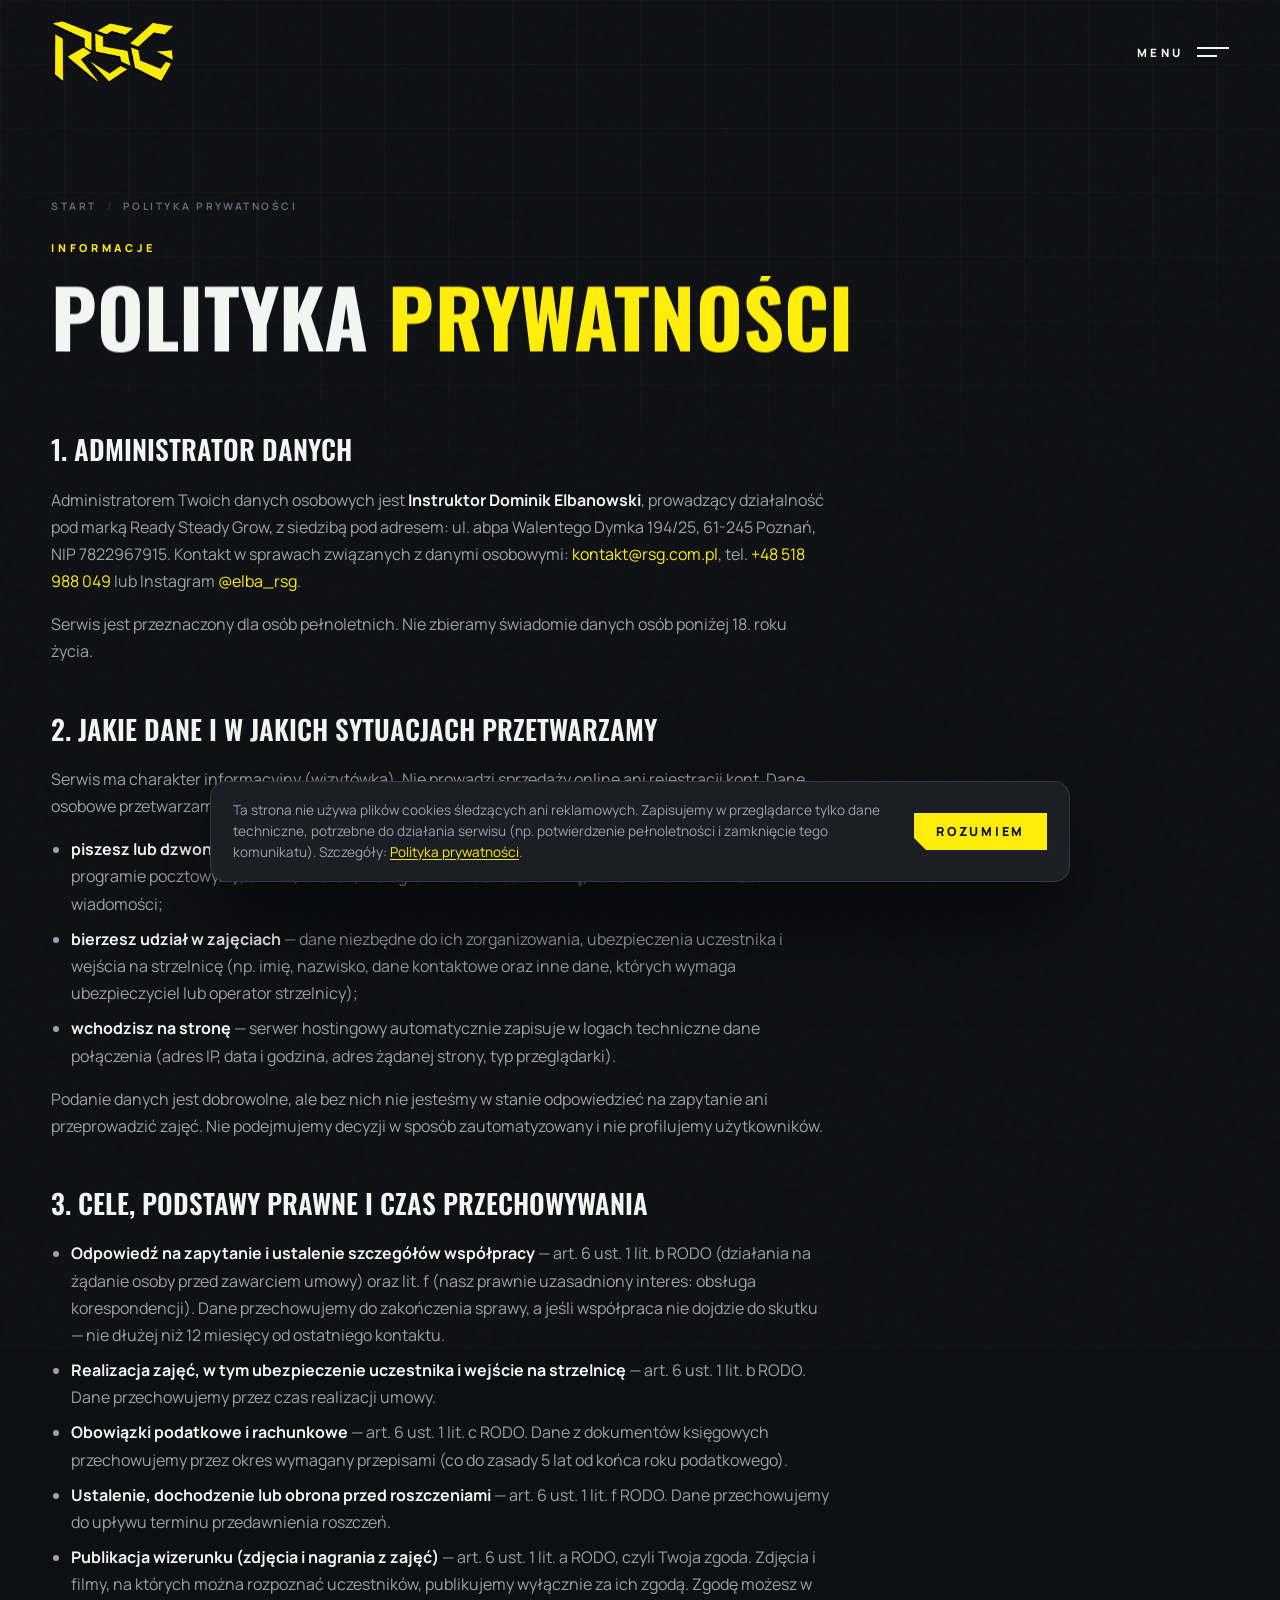
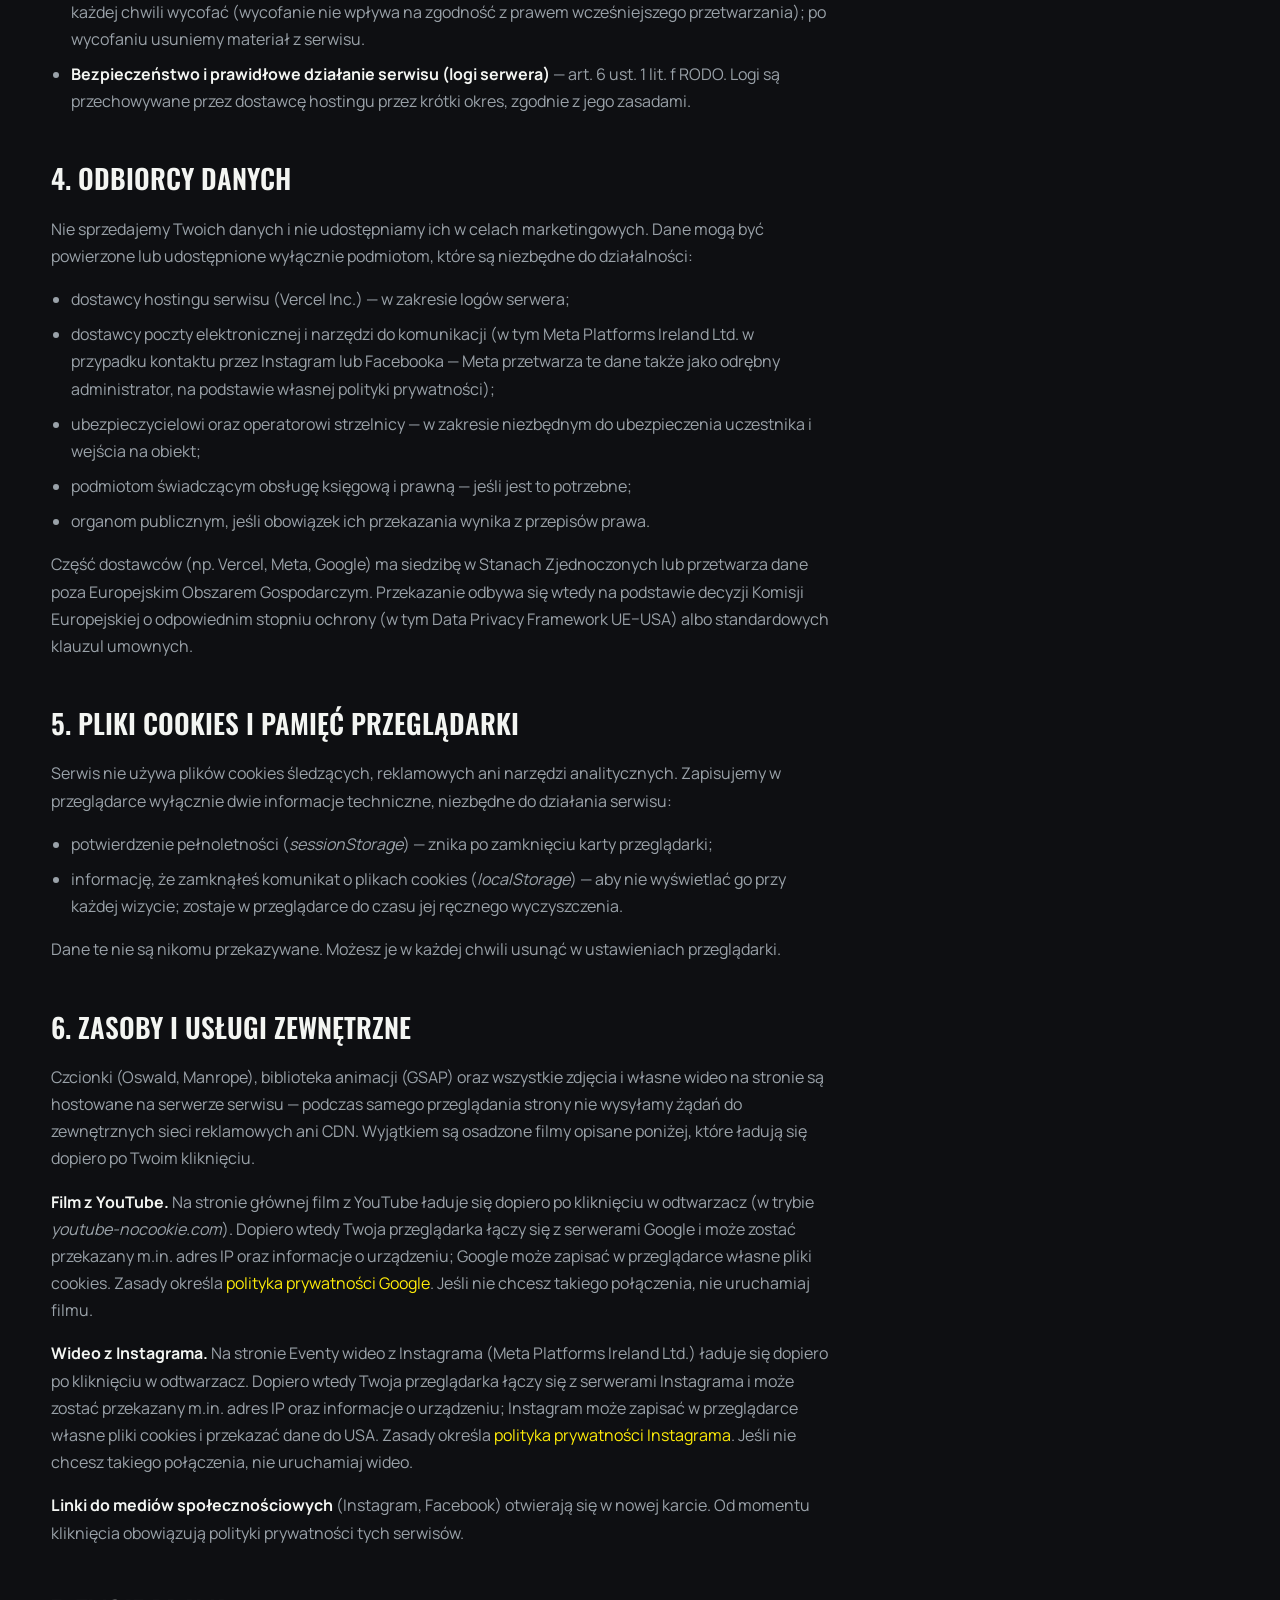
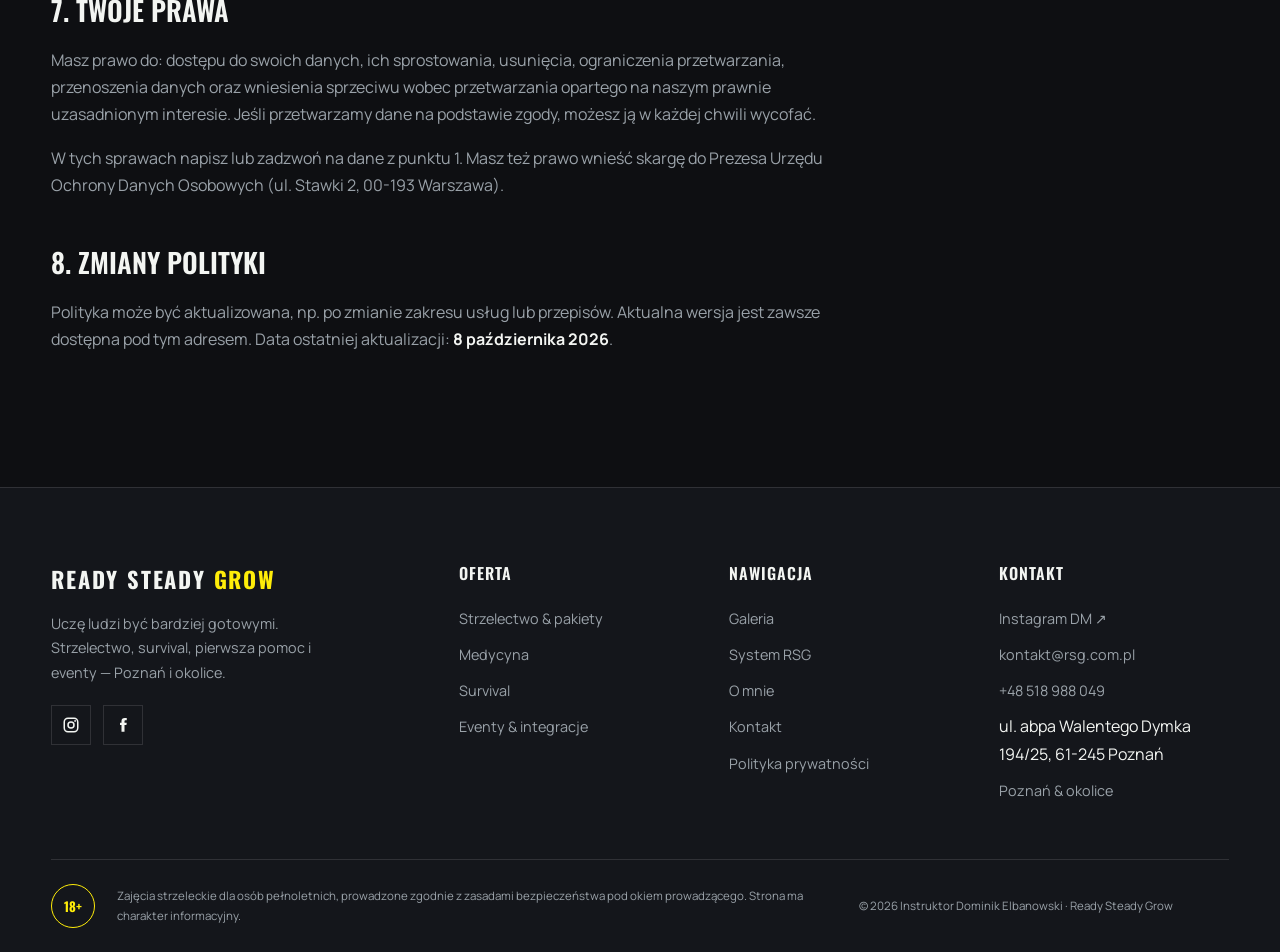
<file: polityka-prywatnosci.html>
<!DOCTYPE html>
<html lang="pl">
<head>
  <meta charset="UTF-8">
  <meta name="viewport" content="width=device-width, initial-scale=1.0">
  <title>Polityka prywatności — Ready Steady Grow</title>
  <meta name="description" content="Polityka prywatności serwisu Ready Steady Grow (Elba). Informacje o danych, plikach cookies i usługach zewnętrznych.">
  <meta name="theme-color" content="#0e0f12">
  <meta name="robots" content="noindex">
  <link rel="icon" type="image/svg+xml" href="img/favicon.svg">
  <link rel="stylesheet" href="css/style.css">
</head>
<body>
  <div class="grid-bg" aria-hidden="true"></div>
  <div class="grain" aria-hidden="true"></div>

  <header class="site-head">
    <a class="head-brand" href="index.html" aria-label="Ready Steady Grow — Elba, Poznań — strona główna">
      <img class="head-brand__logo" src="img/rsg-mark-yellow.png" alt="Ready Steady Grow">
    </a>
    <button class="menu-btn" id="menu-btn" aria-expanded="false" aria-label="Menu"><span class="txt">Menu</span><span class="lines"><i></i><i></i></span></button>
  </header>

  <nav class="menu" aria-label="Nawigacja">
    <img class="menu__reticle" src="img/reticle.svg" alt="" aria-hidden="true">
    <ul class="menu__list">
      <li><a href="index.html"><span class="idx">01</span> Start</a></li>
      <li><a href="oferta.html"><span class="idx">02</span> Strzelectwo</a></li>
      <li><a href="medycyna.html"><span class="idx">03</span> Medycyna</a></li>
      <li><a href="survival.html"><span class="idx">04</span> Survival</a></li>
      <li><a href="system-rsg.html"><span class="idx">05</span> System RSG</a></li>
      <li><a href="eventy.html"><span class="idx">06</span> Eventy</a></li>
      <li><a href="galeria.html"><span class="idx">07</span> Galeria</a></li>
      <li><a href="o-mnie.html"><span class="idx">08</span> O mnie</a></li>
      <li><a href="kontakt.html"><span class="idx">09</span> Kontakt</a></li>
    </ul>
    <div class="menu__foot"><span>Ready · Steady · Grow</span><span>Poznań PL</span></div>
  </nav>

  <main>
    <section class="page-head">
      <div class="wrap">
        <div class="breadcrumb"><a href="index.html">Start</a> <span class="sep">/</span> Polityka prywatności</div>
        <span class="label">Informacje</span>
        <h1 class="display" style="font-size:clamp(2.4rem,7vw,5rem)"><span class="rline"><span class="rline-in">Polityka <em>prywatności</em></span></span></h1>
      </div>
    </section>

    <section class="section" style="padding-top:0">
      <div class="wrap">
        <div class="prose">

          <h2>1. Administrator danych</h2>
          <p>Administratorem Twoich danych osobowych jest <strong>Instruktor Dominik Elbanowski</strong>, prowadzący działalność pod marką Ready Steady Grow, z siedzibą pod adresem: ul. abpa Walentego Dymka 194/25, 61-245 Poznań, NIP 7822967915. Kontakt w sprawach związanych z danymi osobowymi: <a href="mailto:kontakt@rsg.com.pl">kontakt@rsg.com.pl</a>, tel. <a href="tel:+48518988049">+48 518 988 049</a> lub Instagram <a href="https://www.instagram.com/elba_rsg/" target="_blank" rel="noopener">@elba_rsg</a>.</p>
          <p>Serwis jest przeznaczony dla osób pełnoletnich. Nie zbieramy świadomie danych osób poniżej 18. roku życia.</p>

          <h2>2. Jakie dane i w jakich sytuacjach przetwarzamy</h2>
          <p>Serwis ma charakter informacyjny (wizytówka). Nie prowadzi sprzedaży online ani rejestracji kont. Dane osobowe przetwarzamy tylko wtedy, gdy:</p>
          <ul>
            <li><strong>piszesz lub dzwonisz do nas</strong> — przez formularz kontaktowy (otwiera wiadomość e-mail w Twoim programie pocztowym), e-mail, telefon, Instagram lub Facebooka: imię, dane kontaktowe i treść wiadomości;</li>
            <li><strong>bierzesz udział w zajęciach</strong> — dane niezbędne do ich zorganizowania, ubezpieczenia uczestnika i wejścia na strzelnicę (np. imię, nazwisko, dane kontaktowe oraz inne dane, których wymaga ubezpieczyciel lub operator strzelnicy);</li>
            <li><strong>wchodzisz na stronę</strong> — serwer hostingowy automatycznie zapisuje w logach techniczne dane połączenia (adres IP, data i godzina, adres żądanej strony, typ przeglądarki).</li>
          </ul>
          <p>Podanie danych jest dobrowolne, ale bez nich nie jesteśmy w stanie odpowiedzieć na zapytanie ani przeprowadzić zajęć. Nie podejmujemy decyzji w sposób zautomatyzowany i nie profilujemy użytkowników.</p>

          <h2>3. Cele, podstawy prawne i czas przechowywania</h2>
          <ul>
            <li><strong>Odpowiedź na zapytanie i ustalenie szczegółów współpracy</strong> — art. 6 ust. 1 lit. b RODO (działania na żądanie osoby przed zawarciem umowy) oraz lit. f (nasz prawnie uzasadniony interes: obsługa korespondencji). Dane przechowujemy do zakończenia sprawy, a jeśli współpraca nie dojdzie do skutku — nie dłużej niż 12 miesięcy od ostatniego kontaktu.</li>
            <li><strong>Realizacja zajęć, w tym ubezpieczenie uczestnika i wejście na strzelnicę</strong> — art. 6 ust. 1 lit. b RODO. Dane przechowujemy przez czas realizacji umowy.</li>
            <li><strong>Obowiązki podatkowe i rachunkowe</strong> — art. 6 ust. 1 lit. c RODO. Dane z dokumentów księgowych przechowujemy przez okres wymagany przepisami (co do zasady 5 lat od końca roku podatkowego).</li>
            <li><strong>Ustalenie, dochodzenie lub obrona przed roszczeniami</strong> — art. 6 ust. 1 lit. f RODO. Dane przechowujemy do upływu terminu przedawnienia roszczeń.</li>
            <li><strong>Publikacja wizerunku (zdjęcia i nagrania z zajęć)</strong> — art. 6 ust. 1 lit. a RODO, czyli Twoja zgoda. Zdjęcia i filmy, na których można rozpoznać uczestników, publikujemy wyłącznie za ich zgodą. Zgodę możesz w każdej chwili wycofać (wycofanie nie wpływa na zgodność z prawem wcześniejszego przetwarzania); po wycofaniu usuniemy materiał z serwisu.</li>
            <li><strong>Bezpieczeństwo i prawidłowe działanie serwisu (logi serwera)</strong> — art. 6 ust. 1 lit. f RODO. Logi są przechowywane przez dostawcę hostingu przez krótki okres, zgodnie z jego zasadami.</li>
          </ul>

          <h2>4. Odbiorcy danych</h2>
          <p>Nie sprzedajemy Twoich danych i nie udostępniamy ich w celach marketingowych. Dane mogą być powierzone lub udostępnione wyłącznie podmiotom, które są niezbędne do działalności:</p>
          <ul>
            <li>dostawcy hostingu serwisu (Vercel Inc.) — w zakresie logów serwera;</li>
            <li>dostawcy poczty elektronicznej i narzędzi do komunikacji (w tym Meta Platforms Ireland Ltd. w przypadku kontaktu przez Instagram lub Facebooka — Meta przetwarza te dane także jako odrębny administrator, na podstawie własnej polityki prywatności);</li>
            <li>ubezpieczycielowi oraz operatorowi strzelnicy — w zakresie niezbędnym do ubezpieczenia uczestnika i wejścia na obiekt;</li>
            <li>podmiotom świadczącym obsługę księgową i prawną — jeśli jest to potrzebne;</li>
            <li>organom publicznym, jeśli obowiązek ich przekazania wynika z przepisów prawa.</li>
          </ul>
          <p>Część dostawców (np. Vercel, Meta, Google) ma siedzibę w Stanach Zjednoczonych lub przetwarza dane poza Europejskim Obszarem Gospodarczym. Przekazanie odbywa się wtedy na podstawie decyzji Komisji Europejskiej o odpowiednim stopniu ochrony (w tym Data Privacy Framework UE–USA) albo standardowych klauzul umownych.</p>

          <h2>5. Pliki cookies i pamięć przeglądarki</h2>
          <p>Serwis nie używa plików cookies śledzących, reklamowych ani narzędzi analitycznych. Zapisujemy w przeglądarce wyłącznie dwie informacje techniczne, niezbędne do działania serwisu:</p>
          <ul>
            <li>potwierdzenie pełnoletności (<em>sessionStorage</em>) — znika po zamknięciu karty przeglądarki;</li>
            <li>informację, że zamknąłeś komunikat o plikach cookies (<em>localStorage</em>) — aby nie wyświetlać go przy każdej wizycie; zostaje w przeglądarce do czasu jej ręcznego wyczyszczenia.</li>
          </ul>
          <p>Dane te nie są nikomu przekazywane. Możesz je w każdej chwili usunąć w ustawieniach przeglądarki.</p>

          <h2>6. Zasoby i usługi zewnętrzne</h2>
          <p>Czcionki (Oswald, Manrope), biblioteka animacji (GSAP) oraz wszystkie zdjęcia i własne wideo na stronie są hostowane na serwerze serwisu — podczas samego przeglądania strony nie wysyłamy żądań do zewnętrznych sieci reklamowych ani CDN. Wyjątkiem są osadzone filmy opisane poniżej, które ładują się dopiero po Twoim kliknięciu.</p>
          <p><strong>Film z YouTube.</strong> Na stronie głównej film z YouTube ładuje się dopiero po kliknięciu w odtwarzacz (w trybie <em>youtube-nocookie.com</em>). Dopiero wtedy Twoja przeglądarka łączy się z serwerami Google i może zostać przekazany m.in. adres IP oraz informacje o urządzeniu; Google może zapisać w przeglądarce własne pliki cookies. Zasady określa <a href="https://policies.google.com/privacy" target="_blank" rel="noopener">polityka prywatności Google</a>. Jeśli nie chcesz takiego połączenia, nie uruchamiaj filmu.</p>
          <p><strong>Wideo z Instagrama.</strong> Na stronie Eventy wideo z Instagrama (Meta Platforms Ireland Ltd.) ładuje się dopiero po kliknięciu w odtwarzacz. Dopiero wtedy Twoja przeglądarka łączy się z serwerami Instagrama i może zostać przekazany m.in. adres IP oraz informacje o urządzeniu; Instagram może zapisać w przeglądarce własne pliki cookies i przekazać dane do USA. Zasady określa <a href="https://privacycenter.instagram.com/policy" target="_blank" rel="noopener">polityka prywatności Instagrama</a>. Jeśli nie chcesz takiego połączenia, nie uruchamiaj wideo.</p>
          <p><strong>Linki do mediów społecznościowych</strong> (Instagram, Facebook) otwierają się w nowej karcie. Od momentu kliknięcia obowiązują polityki prywatności tych serwisów.</p>

          <h2>7. Twoje prawa</h2>
          <p>Masz prawo do: dostępu do swoich danych, ich sprostowania, usunięcia, ograniczenia przetwarzania, przenoszenia danych oraz wniesienia sprzeciwu wobec przetwarzania opartego na naszym prawnie uzasadnionym interesie. Jeśli przetwarzamy dane na podstawie zgody, możesz ją w każdej chwili wycofać.</p>
          <p>W tych sprawach napisz lub zadzwoń na dane z punktu 1. Masz też prawo wnieść skargę do Prezesa Urzędu Ochrony Danych Osobowych (ul. Stawki 2, 00-193 Warszawa).</p>

          <h2>8. Zmiany polityki</h2>
          <p>Polityka może być aktualizowana, np. po zmianie zakresu usług lub przepisów. Aktualna wersja jest zawsze dostępna pod tym adresem. Data ostatniej aktualizacji: <strong>8 października 2026</strong>.</p>
        </div>
      </div>
    </section>
  </main>

  <footer class="site-foot">
    <div class="wrap">
      <div class="site-foot__grid">
        <div class="site-foot__brand">
          <div class="b1">READY&nbsp;STEADY&nbsp;<i>GROW</i></div>
          <p class="about">Uczę ludzi być bardziej gotowymi. Strzelectwo, survival, pierwsza pomoc i eventy — Poznań i okolice.</p>
          <div class="site-foot__socials">
            <a href="https://www.instagram.com/elba_rsg/" target="_blank" rel="noopener" aria-label="Instagram"><svg viewBox="0 0 24 24" fill="none" stroke="currentColor" stroke-width="2"><rect x="3" y="3" width="18" height="18" rx="5"/><circle cx="12" cy="12" r="4"/><circle cx="17.5" cy="6.5" r="1.2" fill="currentColor" stroke="none"/></svg></a>
            
            <a href="https://www.facebook.com/dominik.elbanowski/?locale=pl_PL" target="_blank" rel="noopener" aria-label="Facebook"><svg viewBox="0 0 24 24" fill="currentColor"><path d="M14 9V7c0-1 .3-1.5 1.6-1.5H17V2.5h-2.6C11.4 2.5 10 4 10 6.7V9H8v3h2v9h4v-9h2.6l.4-3H14z"/></svg></a>
          </div>
        </div>
        <div><h5>Oferta</h5><ul><li><a href="oferta.html">Strzelectwo &amp; pakiety</a></li><li><a href="medycyna.html">Medycyna</a></li><li><a href="survival.html">Survival</a></li><li><a href="eventy.html">Eventy &amp; integracje</a></li></ul></div>
        <div><h5>Nawigacja</h5><ul><li><a href="galeria.html">Galeria</a></li><li><a href="system-rsg.html">System RSG</a></li><li><a href="o-mnie.html">O mnie</a></li><li><a href="kontakt.html">Kontakt</a></li><li><a href="polityka-prywatnosci.html">Polityka prywatności</a></li></ul></div>
        <div><h5>Kontakt</h5><ul><li><a href="https://www.instagram.com/elba_rsg/" target="_blank" rel="noopener">Instagram DM ↗</a></li><li><a href="mailto:kontakt@rsg.com.pl">kontakt@rsg.com.pl</a></li><li><a href="tel:+48518988049">+48 518 988 049</a></li><li>ul. abpa Walentego Dymka 194/25, 61-245 Poznań</li><li><a href="kontakt.html">Poznań &amp; okolice</a></li></ul></div>
      </div>
      <div class="site-foot__legal">
        <span class="badge18">18+</span>
        <p class="note">Zajęcia strzeleckie dla osób pełnoletnich, prowadzone zgodnie z zasadami bezpieczeństwa pod okiem prowadzącego. Strona ma charakter informacyjny.</p>
        <span>© <span id="year"></span> Instruktor Dominik Elbanowski · Ready Steady Grow</span>
      </div>
    </div>
  </footer>

  <script src="js/gsap.min.js"></script>
  <script src="js/ScrollTrigger.min.js"></script>
  <script src="js/main.js"></script>
</body>
</html>
</file>
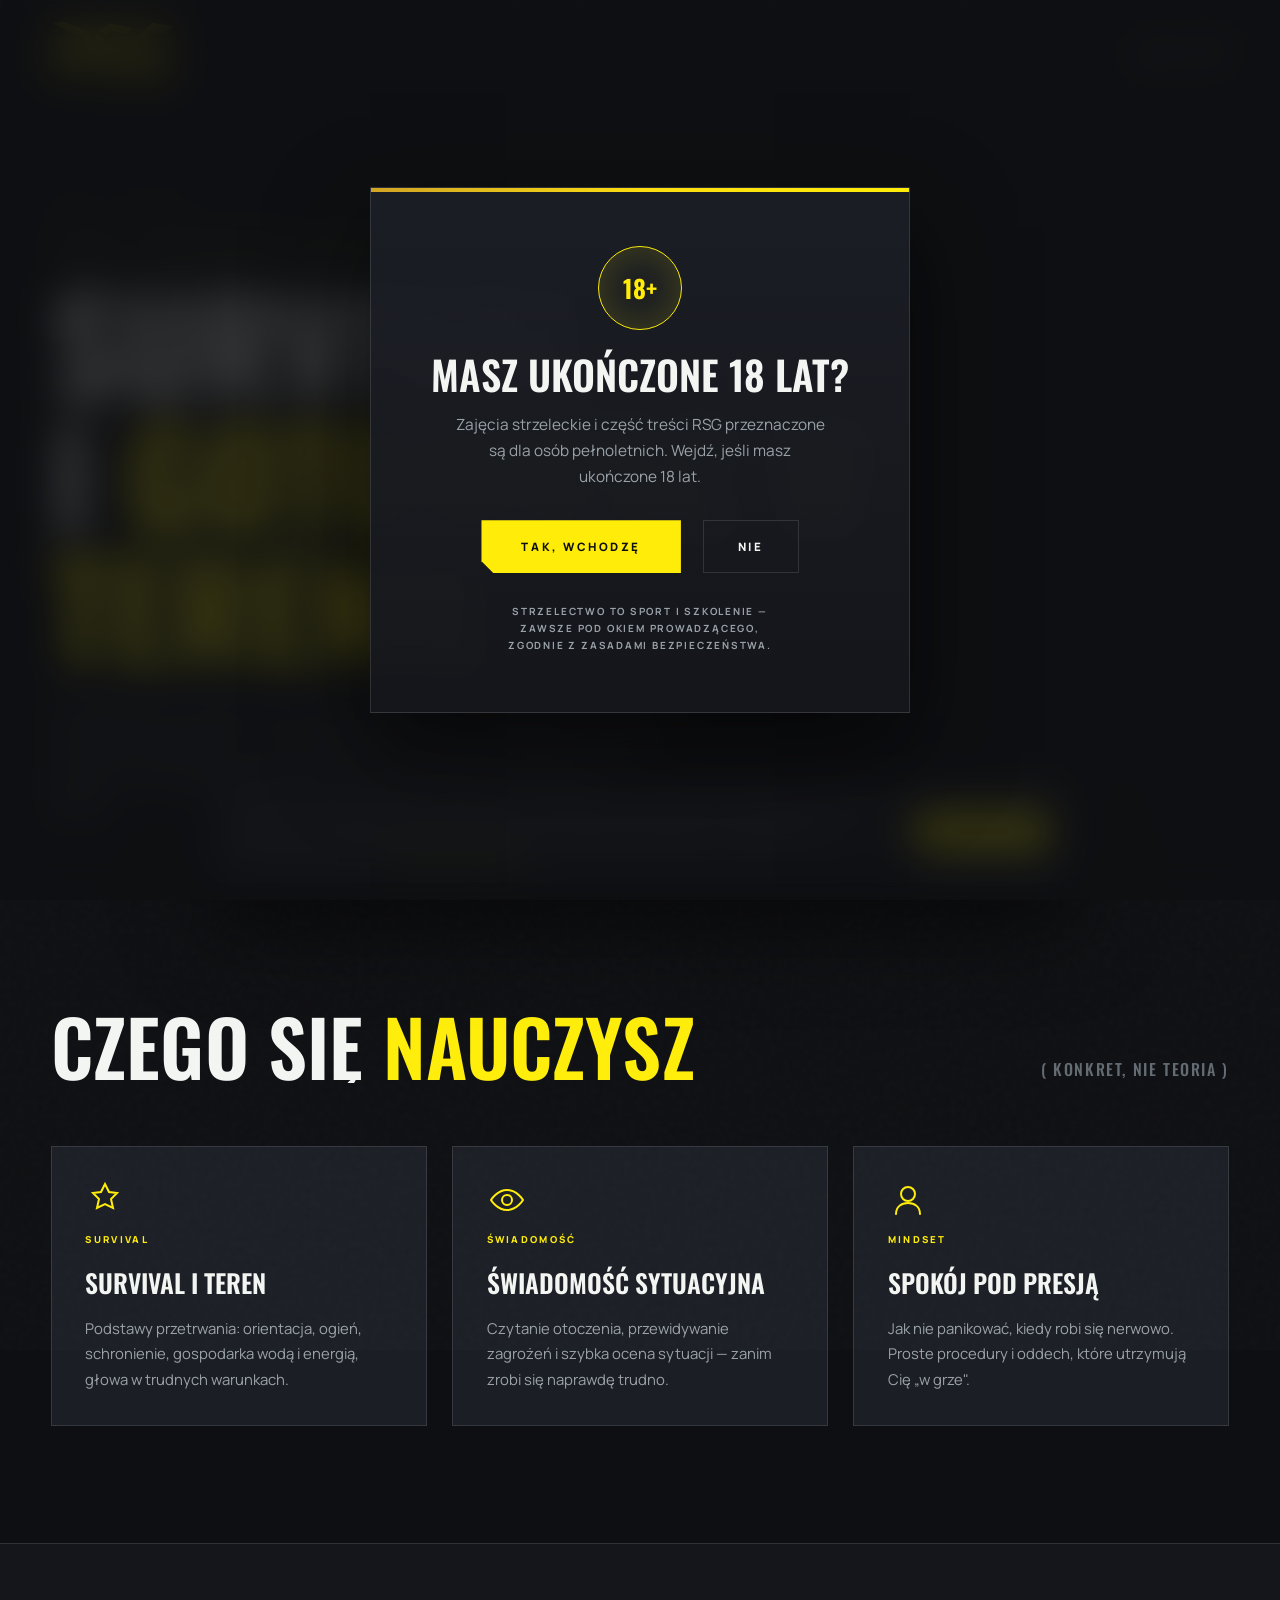
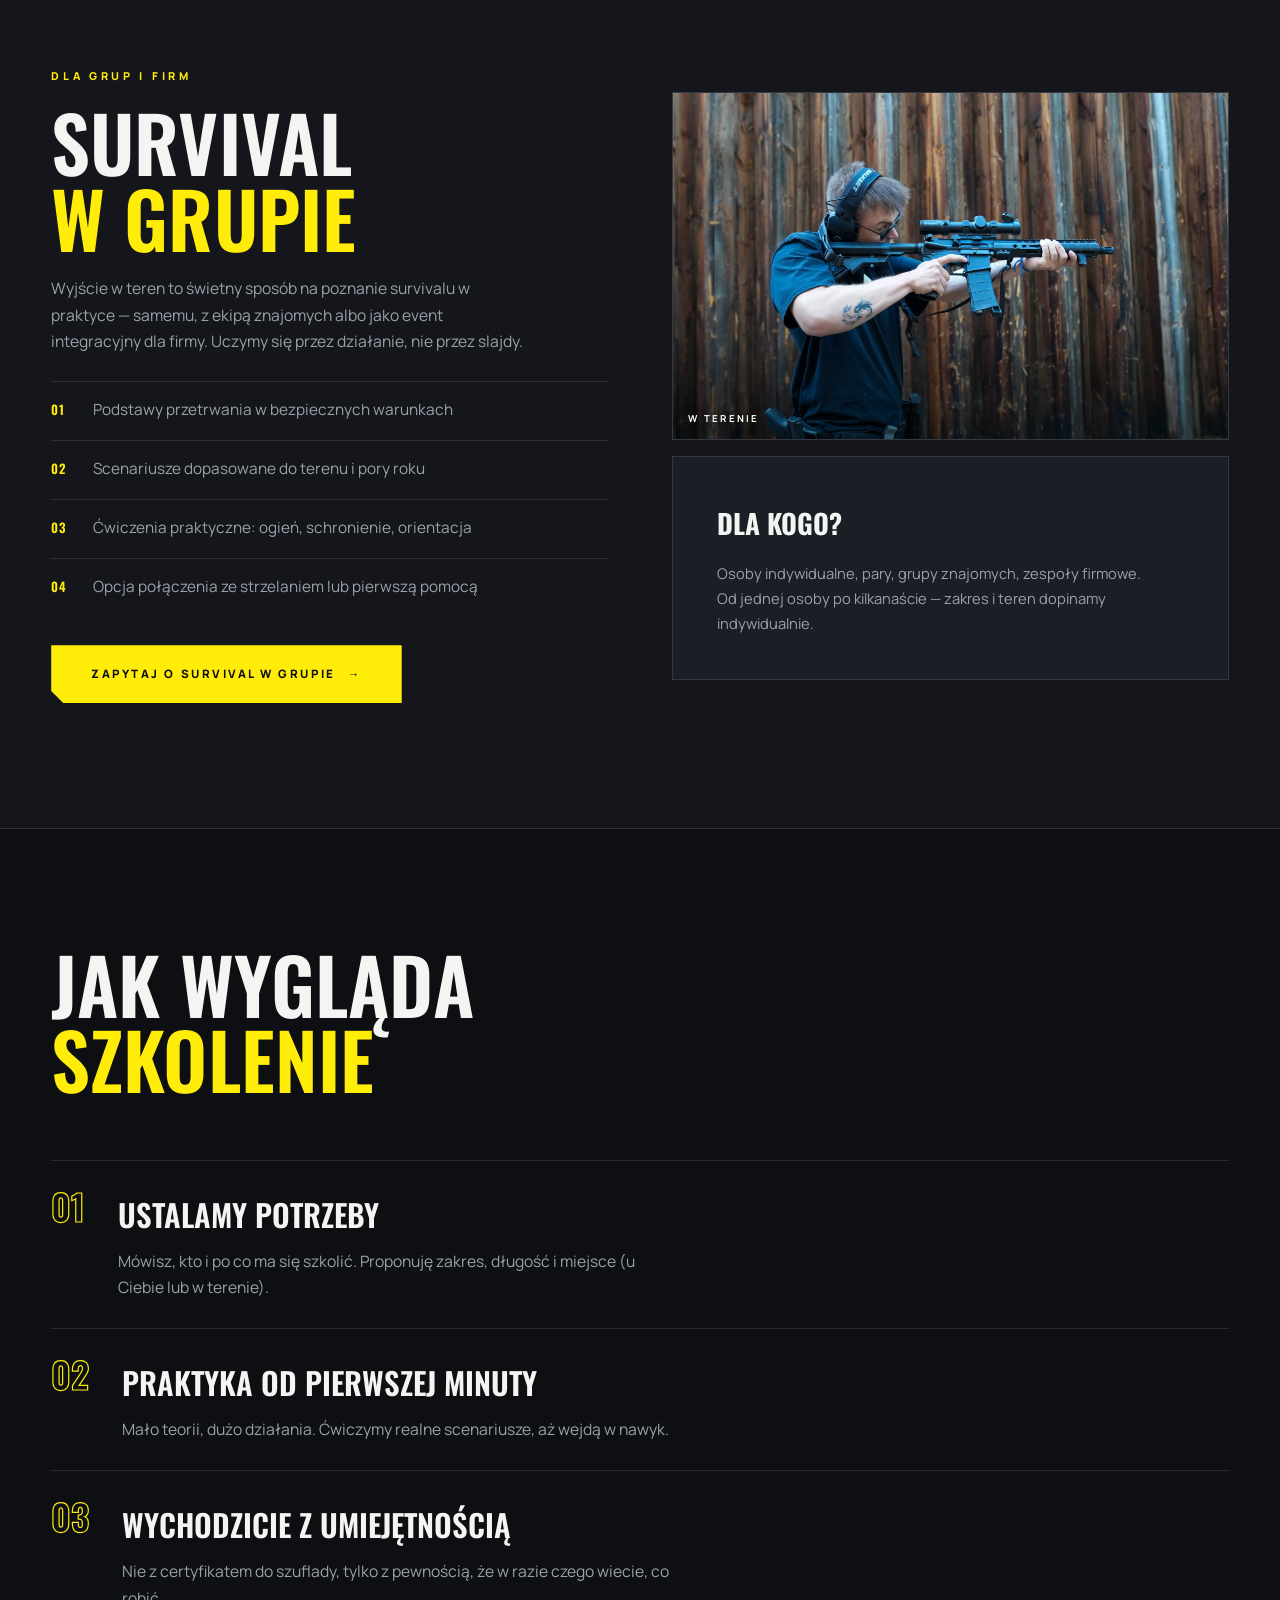
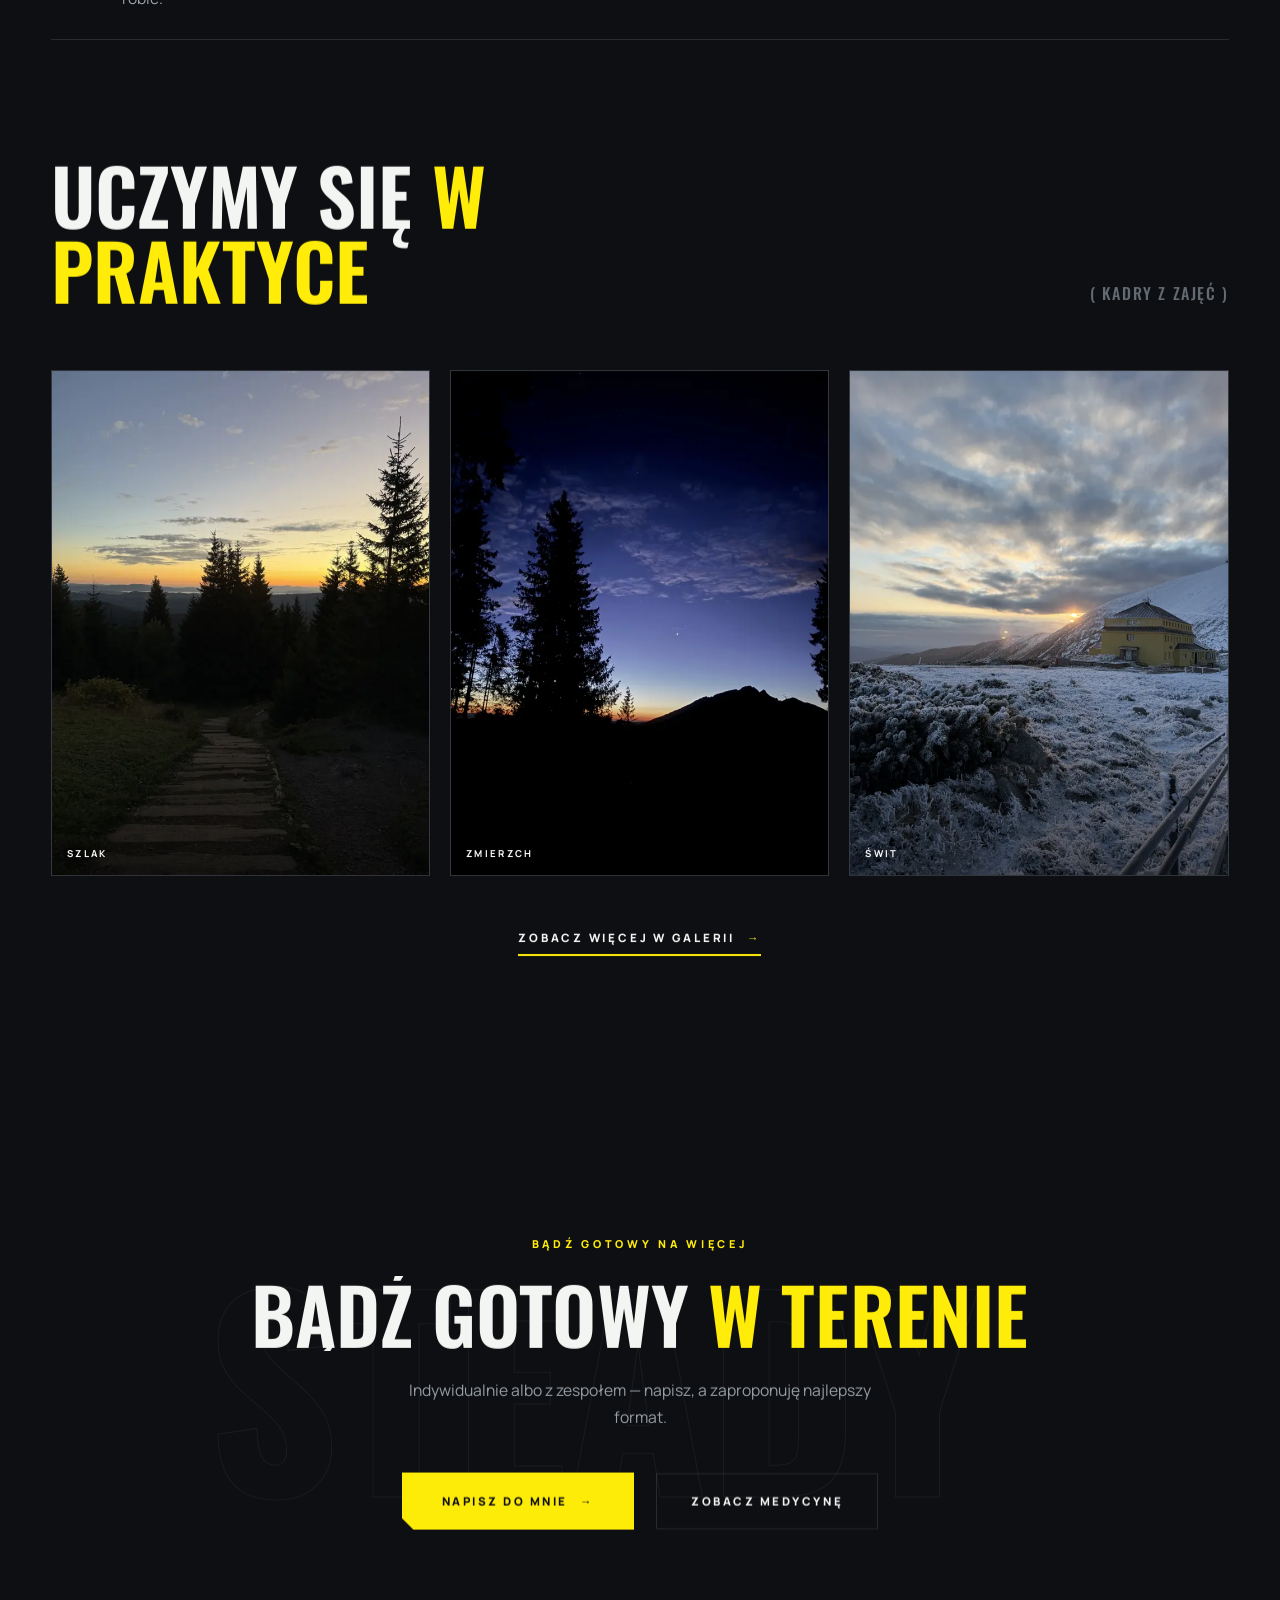
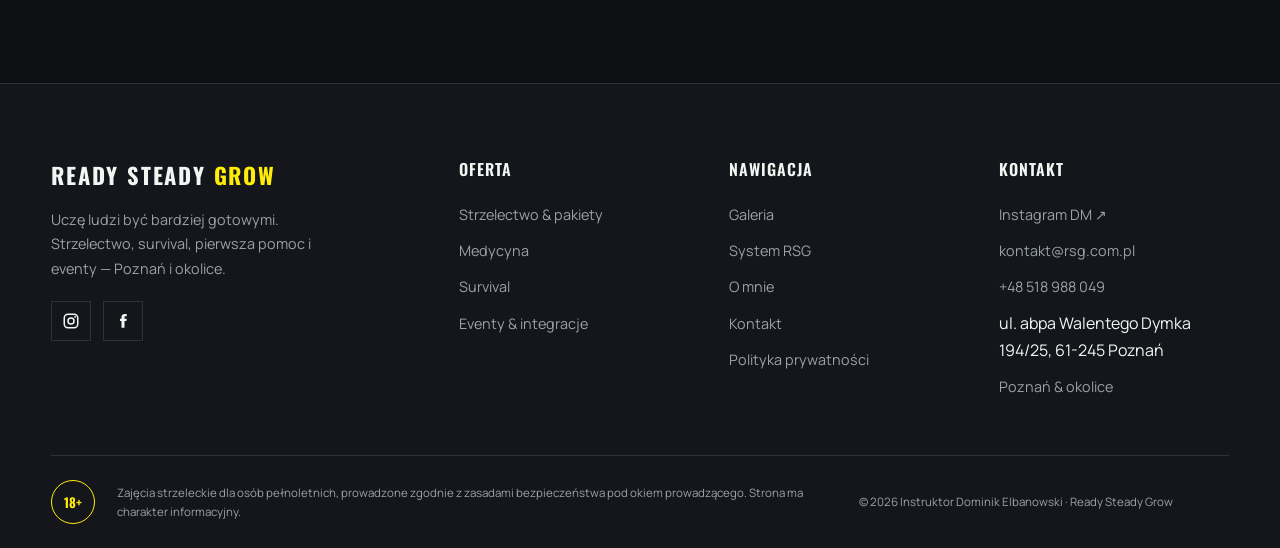
<file: survival.html>
<!DOCTYPE html>
<html lang="pl">
<head>
  <meta charset="UTF-8">
  <meta name="viewport" content="width=device-width, initial-scale=1.0">
  <title>Survival — Ready Steady Grow | Elba, Poznań</title>
  <meta name="description" content="Survival i przetrwanie w terenie: przygotowanie, świadomość sytuacyjna i działanie w trudnych warunkach. Szkolenia indywidualne i grupowe. RSG, Poznań.">
  <meta name="theme-color" content="#0e0f12">
  <meta property="og:title" content="Survival — Ready Steady Grow">
  <meta property="og:description" content="Przygotowanie, świadomość siebie i otoczenia, działanie w trudnych warunkach.">
  <meta property="og:type" content="website">
  <meta property="og:image:width" content="1200">
  <meta property="og:image:height" content="630">
  <meta name="twitter:card" content="summary_large_image">
  <meta property="og:image" content="media/og-cover.jpg">
  <link rel="icon" type="image/svg+xml" href="img/favicon.svg">
  <link rel="stylesheet" href="css/style.css">
</head>
<body>
  <div class="grid-bg" aria-hidden="true"></div>
  <div class="grain" aria-hidden="true"></div>

  <div class="agegate" id="agegate">
    <div class="agegate__box">
      <div class="agegate__mark">18+</div>
      <h2>Masz ukończone 18 lat?</h2>
      <p>Zajęcia strzeleckie i część treści RSG przeznaczone są dla osób pełnoletnich. Wejdź, jeśli masz ukończone 18 lat.</p>
      <div style="display:flex; gap:22px; justify-content:center; flex-wrap:wrap">
        <button class="btn-solid" id="age-yes"><span>Tak, wchodzę</span></button>
        <button class="btn-ghost" id="age-no">Nie</button>
      </div>
      <p class="agegate__small">Strzelectwo to sport i szkolenie — zawsze pod okiem prowadzącego, zgodnie z zasadami bezpieczeństwa.</p>
    </div>
  </div>

  <header class="site-head">
    <a class="head-brand" href="index.html" aria-label="Ready Steady Grow — Elba, Poznań — strona główna">
      <img class="head-brand__logo" src="img/rsg-mark-yellow.png" alt="Ready Steady Grow">
    </a>
    <button class="menu-btn" id="menu-btn" aria-expanded="false" aria-label="Menu"><span class="txt">Menu</span><span class="lines"><i></i><i></i></span></button>
  </header>

  <nav class="menu" aria-label="Nawigacja">
    <img class="menu__reticle" src="img/reticle.svg" alt="" aria-hidden="true">
    <ul class="menu__list">
      <li><a href="index.html"><span class="idx">01</span> Start</a></li>
      <li><a href="oferta.html"><span class="idx">02</span> Strzelectwo</a></li>
      <li><a href="medycyna.html"><span class="idx">03</span> Medycyna</a></li>
      <li><a href="survival.html" class="active"><span class="idx">04</span> Survival</a></li>
      <li><a href="system-rsg.html"><span class="idx">05</span> System RSG</a></li>
      <li><a href="eventy.html"><span class="idx">06</span> Eventy</a></li>
      <li><a href="galeria.html"><span class="idx">07</span> Galeria</a></li>
      <li><a href="o-mnie.html"><span class="idx">08</span> O mnie</a></li>
      <li><a href="kontakt.html"><span class="idx">09</span> Kontakt</a></li>
    </ul>
    <div class="menu__foot"><span>Ready · Steady · Grow</span><span>Poznań PL</span></div>
  </nav>

  <main>
    <section class="page-head">
      <div class="wrap">
        <div class="breadcrumb"><a href="index.html">Start</a> <span class="sep">/</span> Survival</div>
        <span class="label">Filar 03 — przygotowanie i przetrwanie</span>
        <h1 class="display"><span class="rline"><span class="rline-in">Survival</span></span> <span class="rline"><span class="rline-in">i <em>gotowość w terenie</em></span></span></h1>
        <p class="page-head__lead">Przygotowanie, świadomość siebie i otoczenia oraz umiejętność działania w trudnych warunkach — to fundament, który przyda się zawsze, nie tylko w lesie. Uczę spokojnie i praktycznie, tak, żeby zostało w głowie i w rękach.</p>
        <span class="page-head__no" aria-hidden="true">03</span>
      </div>
    </section>

    <!-- CZEGO SIĘ NAUCZYSZ -->
    <section class="section">
      <div class="wrap">
        <div class="sec-head">
          <h2 class="display"><span class="rline"><span class="rline-in">Czego się <em>nauczysz</em></span></span></h2>
          <span class="sec-idx">( konkret, nie teoria )</span>
        </div>
        <div class="cards">
          <article class="card">
            <svg class="card__ico" viewBox="0 0 40 40" fill="none" stroke="currentColor" stroke-width="2"><path d="M20 4l4 8 8 1-6 6 2 9-8-4-8 4 2-9-6-6 8-1z"/></svg>
            <span class="tag">Survival</span>
            <h3>Survival i teren</h3>
            <p>Podstawy przetrwania: orientacja, ogień, schronienie, gospodarka wodą i energią, głowa w trudnych warunkach.</p>
          </article>
          <article class="card">
            <svg class="card__ico" viewBox="0 0 40 40" fill="none" stroke="currentColor" stroke-width="2"><path d="M4 20s6-10 16-10 16 10 16 10-6 10-16 10S4 20 4 20z"/><circle cx="20" cy="20" r="5"/></svg>
            <span class="tag">Świadomość</span>
            <h3>Świadomość sytuacyjna</h3>
            <p>Czytanie otoczenia, przewidywanie zagrożeń i szybka ocena sytuacji — zanim zrobi się naprawdę trudno.</p>
          </article>
          <article class="card">
            <svg class="card__ico" viewBox="0 0 40 40" fill="none" stroke="currentColor" stroke-width="2"><circle cx="20" cy="14" r="7"/><path d="M8 34c0-7 5-11 12-11s12 4 12 11" stroke-linecap="round"/></svg>
            <span class="tag">Mindset</span>
            <h3>Spokój pod presją</h3>
            <p>Jak nie panikować, kiedy robi się nerwowo. Proste procedury i oddech, które utrzymują Cię „w grze".</p>
          </article>
        </div>
      </div>
    </section>

    <!-- GRUPY I FIRMY -->
    <section class="section section--panel">
      <div class="wrap split" style="align-items:center">
        <div>
          <span class="label">Dla grup i firm</span>
          <h2 class="display" style="margin:16px 0 20px"><span class="rline"><span class="rline-in">Survival</span></span> <span class="rline"><span class="rline-in"><em>w grupie</em></span></span></h2>
          <p class="copy">Wyjście w teren to świetny sposób na poznanie survivalu w praktyce — samemu, z ekipą znajomych albo jako event integracyjny dla firmy. Uczymy się przez działanie, nie przez slajdy.</p>
          <ul class="feature__list">
            <li><b>01</b> Podstawy przetrwania w bezpiecznych warunkach</li>
            <li><b>02</b> Scenariusze dopasowane do terenu i pory roku</li>
            <li><b>03</b> Ćwiczenia praktyczne: ogień, schronienie, orientacja</li>
            <li><b>04</b> Opcja połączenia ze strzelaniem lub pierwszą pomocą</li>
          </ul>
          <div style="margin-top:30px"><a class="btn-solid" href="kontakt.html"><span>Zapytaj o survival w grupie <span class="arr">→</span></span></a></div>
        </div>
        <div>
          <div class="shot shot--wide">
            <img src="media/foto/DSC06986.webp" alt="Zajęcia survivalowe w terenie — Ready Steady Grow" width="1920" height="1081" loading="lazy" decoding="async">
            <span class="shot__tag">W terenie</span>
          </div>
          <div class="infobox" style="margin-top:16px">
            <h3 style="font-size:clamp(1.2rem,2.4vw,1.7rem)">Dla kogo?</h3>
            <p class="copy" style="font-size:.92rem">Osoby indywidualne, pary, grupy znajomych, zespoły firmowe. Od jednej osoby po kilkanaście — zakres i teren dopinamy indywidualnie.</p>
          </div>
        </div>
      </div>
    </section>

    <!-- JAK WYGLĄDA -->
    <section class="section">
      <div class="wrap">
        <div class="sec-head">
          <h2 class="display"><span class="rline"><span class="rline-in">Jak wygląda <em>szkolenie</em></span></span></h2>
        </div>
        <ol class="steps">
          <li><span class="steps__n">01</span><div><h3>Ustalamy potrzeby</h3><p class="copy">Mówisz, kto i po co ma się szkolić. Proponuję zakres, długość i miejsce (u Ciebie lub w terenie).</p></div></li>
          <li><span class="steps__n">02</span><div><h3>Praktyka od pierwszej minuty</h3><p class="copy">Mało teorii, dużo działania. Ćwiczymy realne scenariusze, aż wejdą w nawyk.</p></div></li>
          <li><span class="steps__n">03</span><div><h3>Wychodzicie z umiejętnością</h3><p class="copy">Nie z certyfikatem do szuflady, tylko z pewnością, że w razie czego wiecie, co robić.</p></div></li>
        </ol>
      </div>
    </section>


    <!-- KADRY -->
    <section class="section" style="padding-top:0">
      <div class="wrap">
        <div class="sec-head">
          <h2 class="display"><span class="rline"><span class="rline-in">Uczymy się <em>w praktyce</em></span></span></h2>
          <span class="sec-idx">( kadry z zajęć )</span>
        </div>
        <div class="photo-strip" data-reveal>
          <div class="shot" style="aspect-ratio:3/4"><img src="media/thumb/teren/teren-szlak-zachod.webp" alt="Schody szlaku w stronę zachodu słońca" width="675" height="900" loading="lazy" decoding="async"><span class="shot__tag">Szlak</span></div>
          <div class="shot" style="aspect-ratio:3/4"><img src="media/thumb/teren/teren-gory-zmierzch.webp" alt="Zmierzch w górach" width="675" height="900" loading="lazy" decoding="async"><span class="shot__tag">Zmierzch</span></div>
          <div class="shot" style="aspect-ratio:3/4"><img src="media/thumb/teren/teren-szron-swit.webp" alt="Szron i świt w górach" width="675" height="900" loading="lazy" decoding="async"><span class="shot__tag">Świt</span></div>
        </div>
        <div style="margin-top:34px; text-align:center" data-reveal><a class="btn-line" href="galeria.html#teren">Zobacz więcej w galerii <span class="arr">→</span></a></div>
      </div>
    </section>

    <section class="cta">
      <div class="cta__word" aria-hidden="true">STEADY</div>
      <div class="wrap">
        <span class="label">Bądź gotowy na więcej</span>
        <h2 class="display"><span class="rline"><span class="rline-in">Bądź gotowy <em>w terenie</em></span></span></h2>
        <p class="copy" data-reveal>Indywidualnie albo z zespołem — napisz, a zaproponuję najlepszy format.</p>
        <div class="cta__btns" data-reveal="0.15">
          <a class="btn-solid" href="kontakt.html"><span>Napisz do mnie <span class="arr">→</span></span></a>
          <a class="btn-ghost" href="medycyna.html">Zobacz medycynę</a>
        </div>
      </div>
    </section>
  </main>

  <footer class="site-foot">
    <div class="wrap">
      <div class="site-foot__grid">
        <div class="site-foot__brand">
          <div class="b1">READY&nbsp;STEADY&nbsp;<i>GROW</i></div>
          <p class="about">Uczę ludzi być bardziej gotowymi. Strzelectwo, survival, pierwsza pomoc i eventy — Poznań i okolice.</p>
          <div class="site-foot__socials">
            <a href="https://www.instagram.com/elba_rsg/" target="_blank" rel="noopener" aria-label="Instagram"><svg viewBox="0 0 24 24" fill="none" stroke="currentColor" stroke-width="2"><rect x="3" y="3" width="18" height="18" rx="5"/><circle cx="12" cy="12" r="4"/><circle cx="17.5" cy="6.5" r="1.2" fill="currentColor" stroke="none"/></svg></a>
            
            <a href="https://www.facebook.com/dominik.elbanowski/?locale=pl_PL" target="_blank" rel="noopener" aria-label="Facebook"><svg viewBox="0 0 24 24" fill="currentColor"><path d="M14 9V7c0-1 .3-1.5 1.6-1.5H17V2.5h-2.6C11.4 2.5 10 4 10 6.7V9H8v3h2v9h4v-9h2.6l.4-3H14z"/></svg></a>
          </div>
        </div>
        <div><h5>Oferta</h5><ul><li><a href="oferta.html">Strzelectwo &amp; pakiety</a></li><li><a href="medycyna.html">Medycyna</a></li><li><a href="survival.html">Survival</a></li><li><a href="eventy.html">Eventy &amp; integracje</a></li></ul></div>
        <div><h5>Nawigacja</h5><ul><li><a href="galeria.html">Galeria</a></li><li><a href="system-rsg.html">System RSG</a></li><li><a href="o-mnie.html">O mnie</a></li><li><a href="kontakt.html">Kontakt</a></li><li><a href="polityka-prywatnosci.html">Polityka prywatności</a></li></ul></div>
        <div><h5>Kontakt</h5><ul><li><a href="https://www.instagram.com/elba_rsg/" target="_blank" rel="noopener">Instagram DM ↗</a></li><li><a href="mailto:kontakt@rsg.com.pl">kontakt@rsg.com.pl</a></li><li><a href="tel:+48518988049">+48 518 988 049</a></li><li>ul. abpa Walentego Dymka 194/25, 61-245 Poznań</li><li><a href="kontakt.html">Poznań &amp; okolice</a></li></ul></div>
      </div>
      <div class="site-foot__legal">
        <span class="badge18">18+</span>
        <p class="note">Zajęcia strzeleckie dla osób pełnoletnich, prowadzone zgodnie z zasadami bezpieczeństwa pod okiem prowadzącego. Strona ma charakter informacyjny.</p>
        <span>© <span id="year"></span> Instruktor Dominik Elbanowski · Ready Steady Grow</span>
      </div>
    </div>
  </footer>

  <script src="js/gsap.min.js"></script>
  <script src="js/ScrollTrigger.min.js"></script>
  <script src="js/main.js"></script>
</body>
</html>
</file>
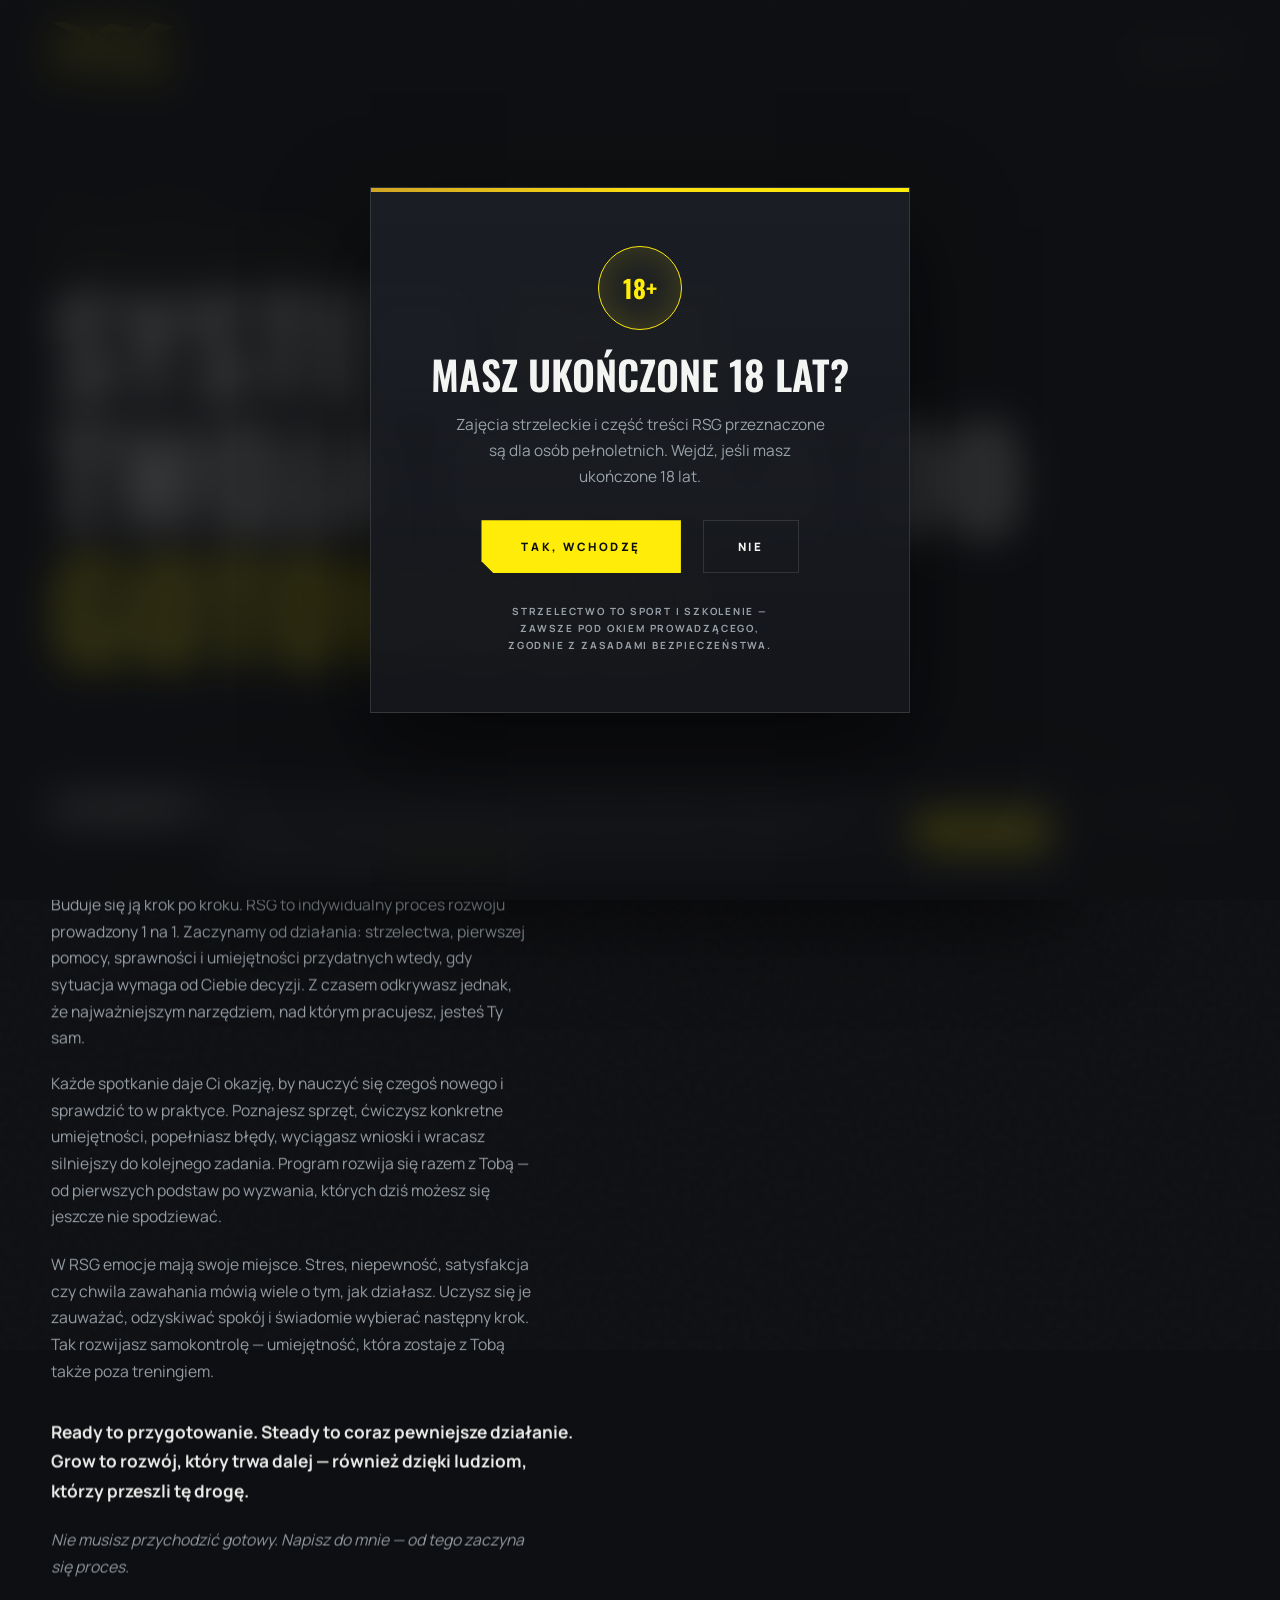
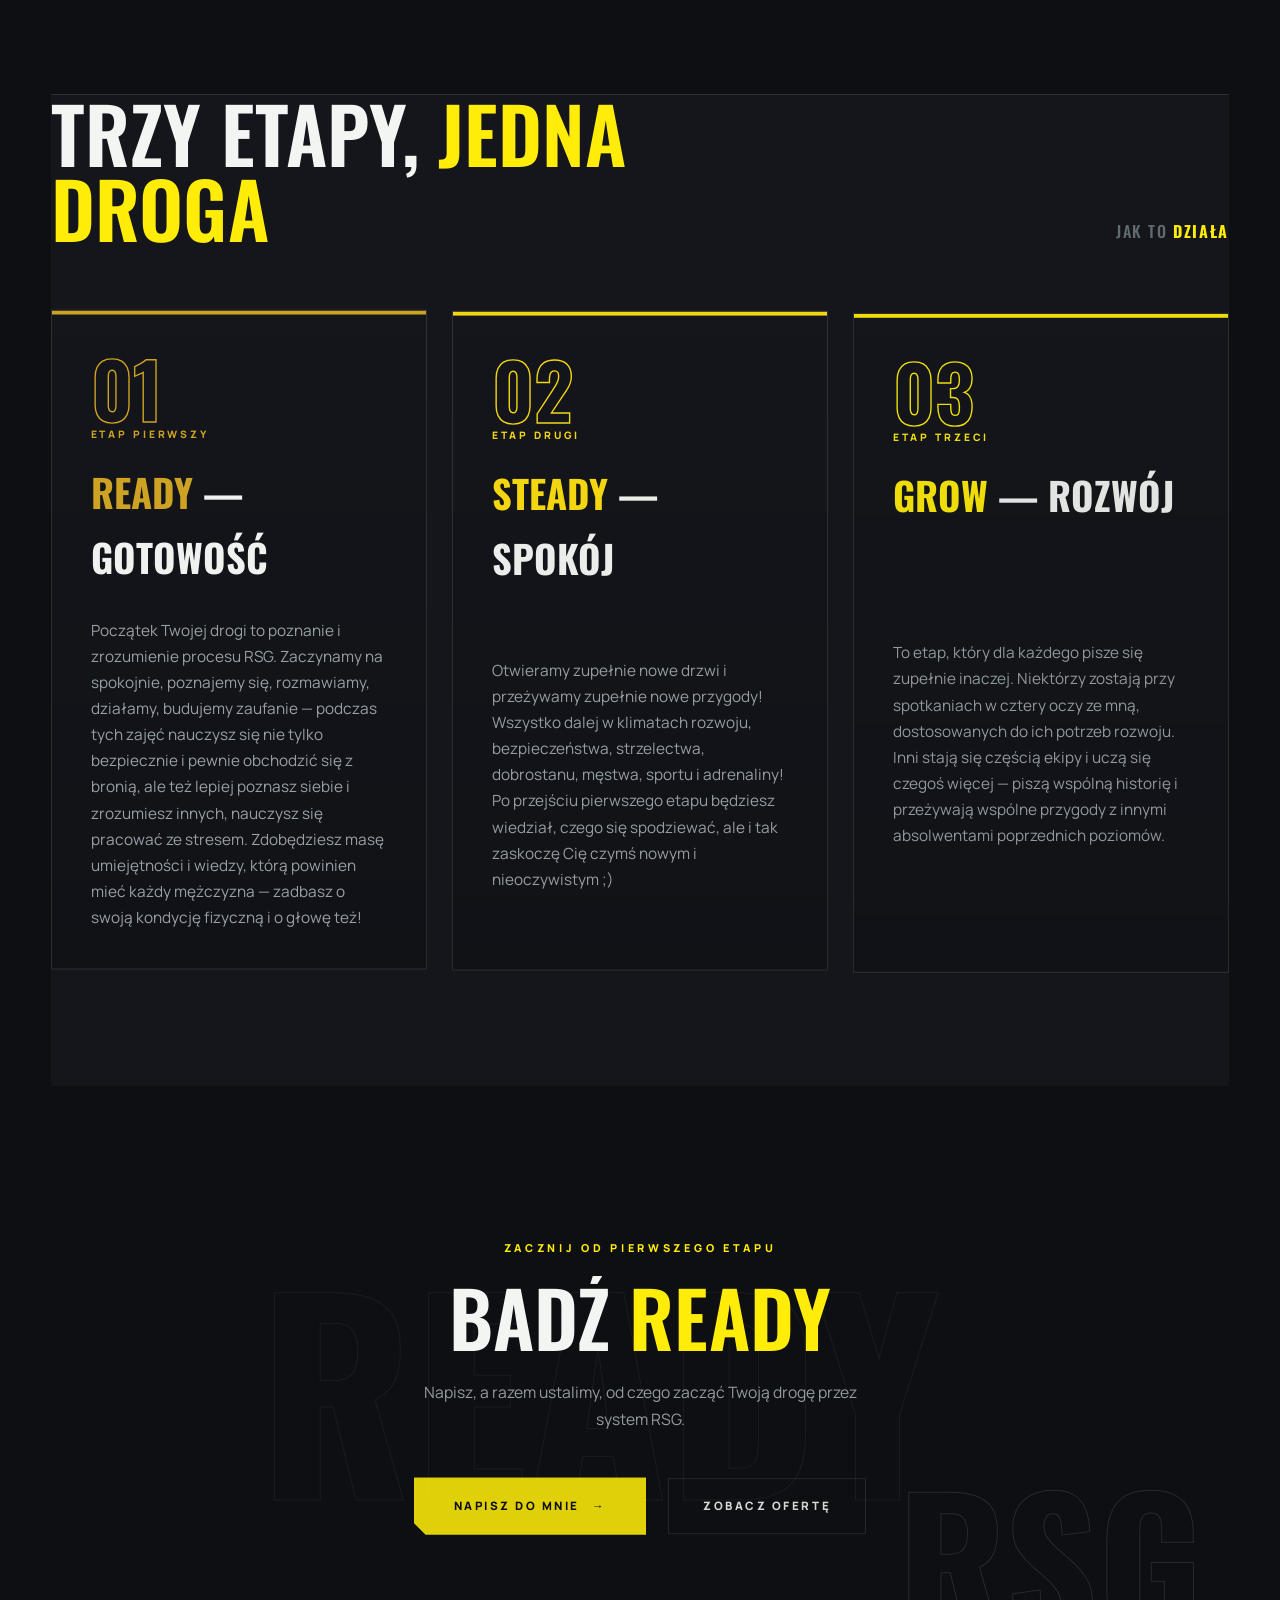
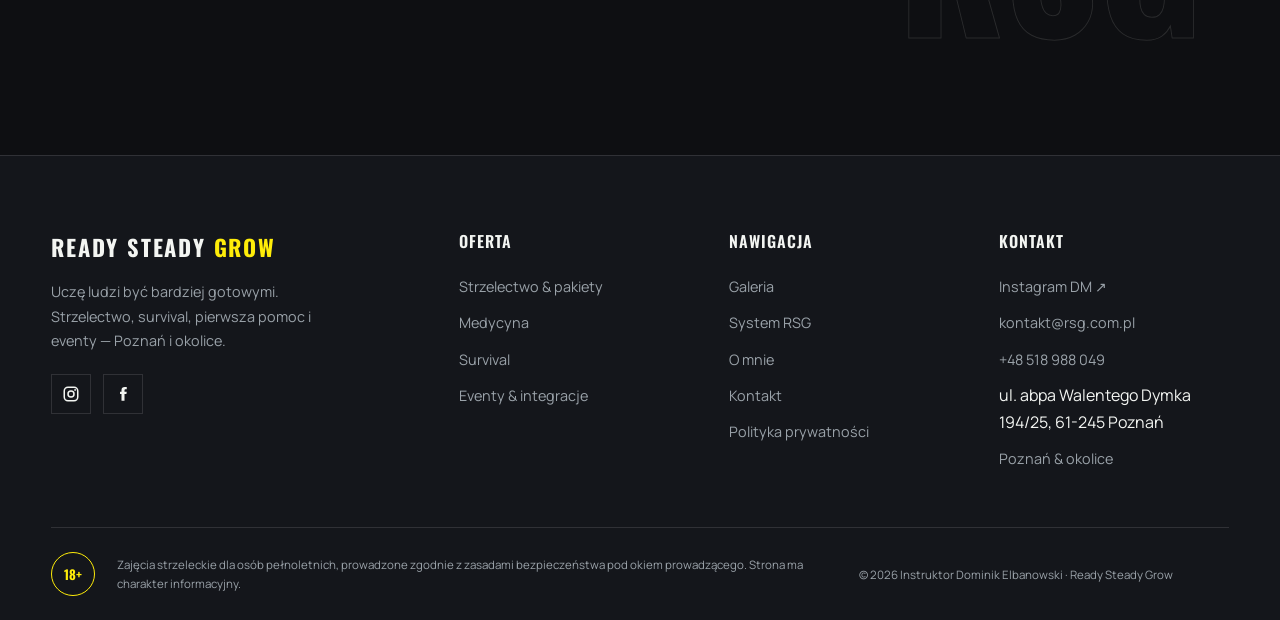
<file: system-rsg.html>
<!DOCTYPE html>
<html lang="pl">
<head>
  <meta charset="UTF-8">
  <meta name="viewport" content="width=device-width, initial-scale=1.0">
  <title>System RSG — Ready Steady Grow | Elba, Poznań</title>
  <meta name="description" content="System RSG — autorska metoda szkoleniowa Elby oparta na trzech etapach: Ready, Steady, Grow. Gotowość, spokój i rozwój w jednej, spójnej drodze.">
  <meta name="theme-color" content="#0e0f12">
  <meta property="og:title" content="System RSG — Ready Steady Grow">
  <meta property="og:description" content="Trzy etapy, jedna droga: Ready, Steady, Grow. Poznaj autorską metodę szkoleniową RSG.">
  <meta property="og:type" content="website">
  <meta property="og:image:width" content="1200">
  <meta property="og:image:height" content="630">
  <meta name="twitter:card" content="summary_large_image">
  <meta property="og:image" content="media/og-cover.jpg">
  <link rel="icon" type="image/svg+xml" href="img/favicon.svg">
  <link rel="stylesheet" href="css/style.css">
</head>
<body>
  <div class="grid-bg" aria-hidden="true"></div>
  <div class="grain" aria-hidden="true"></div>

  <div class="agegate" id="agegate">
    <div class="agegate__box">
      <div class="agegate__mark">18+</div>
      <h2>Masz ukończone 18 lat?</h2>
      <p>Zajęcia strzeleckie i część treści RSG przeznaczone są dla osób pełnoletnich. Wejdź, jeśli masz ukończone 18 lat.</p>
      <div style="display:flex; gap:22px; justify-content:center; flex-wrap:wrap">
        <button class="btn-solid" id="age-yes"><span>Tak, wchodzę</span></button>
        <button class="btn-ghost" id="age-no">Nie</button>
      </div>
      <p class="agegate__small">Strzelectwo to sport i szkolenie — zawsze pod okiem prowadzącego, zgodnie z zasadami bezpieczeństwa.</p>
    </div>
  </div>

  <header class="site-head">
    <a class="head-brand" href="index.html" aria-label="Ready Steady Grow — Elba, Poznań — strona główna">
      <img class="head-brand__logo" src="img/rsg-mark-yellow.png" alt="Ready Steady Grow">
    </a>
    <button class="menu-btn" id="menu-btn" aria-expanded="false" aria-label="Menu"><span class="txt">Menu</span><span class="lines"><i></i><i></i></span></button>
  </header>

  <nav class="menu" aria-label="Nawigacja">
    <img class="menu__reticle" src="img/reticle.svg" alt="" aria-hidden="true">
    <ul class="menu__list">
      <li><a href="index.html"><span class="idx">01</span> Start</a></li>
      <li><a href="oferta.html"><span class="idx">02</span> Strzelectwo</a></li>
      <li><a href="medycyna.html"><span class="idx">03</span> Medycyna</a></li>
      <li><a href="survival.html"><span class="idx">04</span> Survival</a></li>
      <li><a href="system-rsg.html" class="active"><span class="idx">05</span> System RSG</a></li>
      <li><a href="eventy.html"><span class="idx">06</span> Eventy</a></li>
      <li><a href="galeria.html"><span class="idx">07</span> Galeria</a></li>
      <li><a href="o-mnie.html"><span class="idx">08</span> O mnie</a></li>
      <li><a href="kontakt.html"><span class="idx">09</span> Kontakt</a></li>
    </ul>
    <div class="menu__foot"><span>Ready · Steady · Grow</span><span>Poznań PL</span></div>
  </nav>

  <main>
    <section class="page-head" style="min-height:100vh; min-height:100svh">
      <div class="wrap">
        <div class="breadcrumb"><a href="index.html">Start</a> <span class="sep">/</span> System RSG</div>
        <span class="label">Autorska metoda szkoleniowa</span>
        <h1 class="display"><span class="rline"><span class="rline-in">System <em>RSG</em></span></span> <span class="rline"><span class="rline-in">Twoja droga do <em>gotowości</em></span></span></h1>
        <span class="page-head__no" aria-hidden="true">RSG</span>

    <!-- FILOZOFIA / PROCES -->
    <section class="section">
      <div class="wrap">
        <div class="sec-head">
          <h2 style="font-size:clamp(1.3rem,2.6vw,1.9rem); font-family:var(--font-display); font-weight:700; text-transform:uppercase; letter-spacing:.01em; color:var(--ink); line-height:1.3">Gotowość nie pojawia się w jednej chwili</h2>
          <span class="sec-idx">( jak to działa )</span>
        </div>
        <div style="max-width:760px">
          <p class="copy" data-reveal>Buduje się ją krok po kroku. RSG to indywidualny proces rozwoju prowadzony 1 na 1. Zaczynamy od działania: strzelectwa, pierwszej pomocy, sprawności i umiejętności przydatnych wtedy, gdy sytuacja wymaga od Ciebie decyzji. Z czasem odkrywasz jednak, że najważniejszym narzędziem, nad którym pracujesz, jesteś Ty sam.</p>
          <p class="copy" data-reveal="0.08" style="margin-top:20px">Każde spotkanie daje Ci okazję, by nauczyć się czegoś nowego i sprawdzić to w praktyce. Poznajesz sprzęt, ćwiczysz konkretne umiejętności, popełniasz błędy, wyciągasz wnioski i wracasz silniejszy do kolejnego zadania. Program rozwija się razem z Tobą — od pierwszych podstaw po wyzwania, których dziś możesz się jeszcze nie spodziewać.</p>
          <p class="copy" data-reveal="0.16" style="margin-top:20px">W RSG emocje mają swoje miejsce. Stres, niepewność, satysfakcja czy chwila zawahania mówią wiele o tym, jak działasz. Uczysz się je zauważać, odzyskiwać spokój i świadomie wybierać następny krok. Tak rozwijasz samokontrolę — umiejętność, która zostaje z Tobą także poza treningiem.</p>
          <p class="copy" data-reveal="0.24" style="margin-top:32px; font-weight:700; color:var(--ink); font-size:1.08em">Ready to przygotowanie. Steady to coraz pewniejsze działanie. Grow to rozwój, który trwa dalej — również dzięki ludziom, którzy przeszli tę drogę.</p>
          <p class="copy" data-reveal="0.3" style="margin-top:20px"><em>Nie musisz przychodzić gotowy. Napisz do mnie — od tego zaczyna się proces.</em></p>
        </div>
      </div>
    </section>

    <!-- ETAPY READY / STEADY / GROW -->
    <section class="section stages" style="padding-top:0">
      <div class="wrap">
        <div class="sec-head">
          <h2 class="display"><span class="rline"><span class="rline-in">Trzy etapy, <em>jedna droga</em></span></span></h2>
          <span class="sec-idx">Jak to <b>działa</b></span>
        </div>
        <div class="stages__grid">
          <article class="stage stage--ready">
            <div class="stage__no">01</div>
            <div class="stage__tag">Etap pierwszy</div>
            <h3 class="stage__name"><em>Ready</em> — gotowość</h3>
            <p class="stage__desc">Początek Twojej drogi to poznanie i zrozumienie procesu RSG. Zaczynamy na spokojnie, poznajemy się, rozmawiamy, działamy, budujemy zaufanie — podczas tych zajęć nauczysz się nie tylko bezpiecznie i pewnie obchodzić się z bronią, ale też lepiej poznasz siebie i zrozumiesz innych, nauczysz się pracować ze stresem. Zdobędziesz masę umiejętności i wiedzy, którą powinien mieć każdy mężczyzna — zadbasz o swoją kondycję fizyczną i o głowę też!</p>
          </article>
          <article class="stage stage--steady">
            <div class="stage__no">02</div>
            <div class="stage__tag">Etap drugi</div>
            <h3 class="stage__name"><em>Steady</em> — spokój</h3>
            <p class="stage__desc">Otwieramy zupełnie nowe drzwi i przeżywamy zupełnie nowe przygody! Wszystko dalej w klimatach rozwoju, bezpieczeństwa, strzelectwa, dobrostanu, męstwa, sportu i adrenaliny! Po przejściu pierwszego etapu będziesz wiedział, czego się spodziewać, ale i tak zaskoczę Cię czymś nowym i nieoczywistym ;)</p>
          </article>
          <article class="stage stage--grow">
            <div class="stage__no">03</div>
            <div class="stage__tag">Etap trzeci</div>
            <h3 class="stage__name"><em>Grow</em> — rozwój</h3>
            <p class="stage__desc">To etap, który dla każdego pisze się zupełnie inaczej. Niektórzy zostają przy spotkaniach w cztery oczy ze mną, dostosowanych do ich potrzeb rozwoju. Inni stają się częścią ekipy i uczą się czegoś więcej — piszą wspólną historię i przeżywają wspólne przygody z innymi absolwentami poprzednich poziomów.</p>
          </article>
        </div>
      </div>
    </section>

    <section class="cta">
      <div class="cta__word" aria-hidden="true">READY</div>
      <div class="wrap">
        <span class="label">Zacznij od pierwszego etapu</span>
        <h2 class="display"><span class="rline"><span class="rline-in">Bądź <em>Ready</em></span></span></h2>
        <p class="copy" data-reveal>Napisz, a razem ustalimy, od czego zacząć Twoją drogę przez system RSG.</p>
        <div class="cta__btns" data-reveal="0.15">
          <a class="btn-solid" href="kontakt.html"><span>Napisz do mnie <span class="arr">→</span></span></a>
          <a class="btn-ghost" href="oferta.html">Zobacz ofertę</a>
        </div>
      </div>
    </section>
  </main>

  <footer class="site-foot">
    <div class="wrap">
      <div class="site-foot__grid">
        <div class="site-foot__brand">
          <div class="b1">READY&nbsp;STEADY&nbsp;<i>GROW</i></div>
          <p class="about">Uczę ludzi być bardziej gotowymi. Strzelectwo, survival, pierwsza pomoc i eventy — Poznań i okolice.</p>
          <div class="site-foot__socials">
            <a href="https://www.instagram.com/elba_rsg/" target="_blank" rel="noopener" aria-label="Instagram"><svg viewBox="0 0 24 24" fill="none" stroke="currentColor" stroke-width="2"><rect x="3" y="3" width="18" height="18" rx="5"/><circle cx="12" cy="12" r="4"/><circle cx="17.5" cy="6.5" r="1.2" fill="currentColor" stroke="none"/></svg></a>
            
            <a href="https://www.facebook.com/dominik.elbanowski/?locale=pl_PL" target="_blank" rel="noopener" aria-label="Facebook"><svg viewBox="0 0 24 24" fill="currentColor"><path d="M14 9V7c0-1 .3-1.5 1.6-1.5H17V2.5h-2.6C11.4 2.5 10 4 10 6.7V9H8v3h2v9h4v-9h2.6l.4-3H14z"/></svg></a>
          </div>
        </div>
        <div><h5>Oferta</h5><ul><li><a href="oferta.html">Strzelectwo &amp; pakiety</a></li><li><a href="medycyna.html">Medycyna</a></li><li><a href="survival.html">Survival</a></li><li><a href="eventy.html">Eventy &amp; integracje</a></li></ul></div>
        <div><h5>Nawigacja</h5><ul><li><a href="galeria.html">Galeria</a></li><li><a href="system-rsg.html">System RSG</a></li><li><a href="o-mnie.html">O mnie</a></li><li><a href="kontakt.html">Kontakt</a></li><li><a href="polityka-prywatnosci.html">Polityka prywatności</a></li></ul></div>
        <div><h5>Kontakt</h5><ul><li><a href="https://www.instagram.com/elba_rsg/" target="_blank" rel="noopener">Instagram DM ↗</a></li><li><a href="mailto:kontakt@rsg.com.pl">kontakt@rsg.com.pl</a></li><li><a href="tel:+48518988049">+48 518 988 049</a></li><li>ul. abpa Walentego Dymka 194/25, 61-245 Poznań</li><li><a href="kontakt.html">Poznań &amp; okolice</a></li></ul></div>
      </div>
      <div class="site-foot__legal">
        <span class="badge18">18+</span>
        <p class="note">Zajęcia strzeleckie dla osób pełnoletnich, prowadzone zgodnie z zasadami bezpieczeństwa pod okiem prowadzącego. Strona ma charakter informacyjny.</p>
        <span>© <span id="year"></span> Instruktor Dominik Elbanowski · Ready Steady Grow</span>
      </div>
    </div>
  </footer>

  <script src="js/gsap.min.js"></script>
  <script src="js/ScrollTrigger.min.js"></script>
  <script src="js/main.js"></script>
</body>
</html>
</file>
<file: css/style.css>
/* ==========================================================
   READY STEADY GROW — repre
   Strzelanie · Survival · Pierwsza pomoc · Eventy
   Ciemna baza taktyczna + akcent limonkowy · GSAP + ScrollTrigger
   Etapy: READY (stal) · STEADY (bursztyn) · GROW (limonka)
   ========================================================== */

/* ---------- fonty self-hosted (offline, bez CDN) — latin + latin-ext (polskie znaki) ---------- */
/* latin-ext zawiera polskie: ł ą ę ż ź ś ć ń (U+0100–024F) */
@font-face { font-family:'Oswald'; font-style:normal; font-weight:400; font-display:swap; src:url('../fonts/oswald-ext-400.woff2') format('woff2'); unicode-range:U+0100-024F,U+0259,U+1E00-1EFF,U+2020,U+20A0-20AB,U+20AD-20CF,U+2113,U+2C60-2C7F,U+A720-A7FF; }
@font-face { font-family:'Oswald'; font-style:normal; font-weight:400; font-display:swap; src:url('../fonts/oswald-400.woff2') format('woff2'); }
@font-face { font-family:'Oswald'; font-style:normal; font-weight:500; font-display:swap; src:url('../fonts/oswald-ext-500.woff2') format('woff2'); unicode-range:U+0100-024F,U+0259,U+1E00-1EFF,U+2020,U+20A0-20AB,U+20AD-20CF,U+2113,U+2C60-2C7F,U+A720-A7FF; }
@font-face { font-family:'Oswald'; font-style:normal; font-weight:500; font-display:swap; src:url('../fonts/oswald-500.woff2') format('woff2'); }
@font-face { font-family:'Oswald'; font-style:normal; font-weight:600; font-display:swap; src:url('../fonts/oswald-ext-600.woff2') format('woff2'); unicode-range:U+0100-024F,U+0259,U+1E00-1EFF,U+2020,U+20A0-20AB,U+20AD-20CF,U+2113,U+2C60-2C7F,U+A720-A7FF; }
@font-face { font-family:'Oswald'; font-style:normal; font-weight:600; font-display:swap; src:url('../fonts/oswald-600.woff2') format('woff2'); }
@font-face { font-family:'Oswald'; font-style:normal; font-weight:700; font-display:swap; src:url('../fonts/oswald-ext-700.woff2') format('woff2'); unicode-range:U+0100-024F,U+0259,U+1E00-1EFF,U+2020,U+20A0-20AB,U+20AD-20CF,U+2113,U+2C60-2C7F,U+A720-A7FF; }
@font-face { font-family:'Oswald'; font-style:normal; font-weight:700; font-display:swap; src:url('../fonts/oswald-700.woff2') format('woff2'); }
@font-face { font-family:'Manrope'; font-style:normal; font-weight:400; font-display:swap; src:url('../fonts/manrope-ext-400.woff2') format('woff2'); unicode-range:U+0100-024F,U+0259,U+1E00-1EFF,U+2020,U+20A0-20AB,U+20AD-20CF,U+2113,U+2C60-2C7F,U+A720-A7FF; }
@font-face { font-family:'Manrope'; font-style:normal; font-weight:400; font-display:swap; src:url('../fonts/manrope-400.woff2') format('woff2'); }
@font-face { font-family:'Manrope'; font-style:normal; font-weight:600; font-display:swap; src:url('../fonts/manrope-ext-600.woff2') format('woff2'); unicode-range:U+0100-024F,U+0259,U+1E00-1EFF,U+2020,U+20A0-20AB,U+20AD-20CF,U+2113,U+2C60-2C7F,U+A720-A7FF; }
@font-face { font-family:'Manrope'; font-style:normal; font-weight:600; font-display:swap; src:url('../fonts/manrope-600.woff2') format('woff2'); }
@font-face { font-family:'Manrope'; font-style:normal; font-weight:700; font-display:swap; src:url('../fonts/manrope-ext-700.woff2') format('woff2'); unicode-range:U+0100-024F,U+0259,U+1E00-1EFF,U+2020,U+20A0-20AB,U+20AD-20CF,U+2113,U+2C60-2C7F,U+A720-A7FF; }
@font-face { font-family:'Manrope'; font-style:normal; font-weight:700; font-display:swap; src:url('../fonts/manrope-700.woff2') format('woff2'); }
@font-face { font-family:'Manrope'; font-style:normal; font-weight:800; font-display:swap; src:url('../fonts/manrope-ext-800.woff2') format('woff2'); unicode-range:U+0100-024F,U+0259,U+1E00-1EFF,U+2020,U+20A0-20AB,U+20AD-20CF,U+2113,U+2C60-2C7F,U+A720-A7FF; }
@font-face { font-family:'Manrope'; font-style:normal; font-weight:800; font-display:swap; src:url('../fonts/manrope-800.woff2') format('woff2'); }

:root {
  --bg: #0e0f12;
  --panel: #14161b;
  --panel-2: #1b1e25;
  --ink: #f3f5f2;
  --ink-dim: #9aa2a9;
  --ink-dimmer: #626a72;

  --accent: #FFED09;          /* GROW — sygnałowa żółć, główny akcent marki */
  --accent-ink: #0e0f12;      /* tekst na akcencie */
  --c-ready: #D1A424;         /* etap READY — stonowany, musztardowy odcień żółci */
  --c-steady: #FBDD11;        /* etap STEADY — pełna, nasycona żółć */
  --c-grow: #FFED09;          /* etap GROW — najjaśniejsza, sygnałowa żółć */

  --line: rgba(243, 245, 242, .12);
  --line-2: rgba(243, 245, 242, .06);
  --shadow: 0 40px 90px rgba(0, 0, 0, .55);

  --font-display: "Oswald", "Arial Narrow", Impact, sans-serif;
  --font-sans: "Manrope", "Helvetica Neue", Arial, sans-serif;
  --ease-out: cubic-bezier(.22, 1, .36, 1);
}

* { margin: 0; padding: 0; box-sizing: border-box; }
html { scroll-behavior: auto; -webkit-text-size-adjust: 100%; }
body {
  font-family: var(--font-sans);
  font-size: 16px;
  line-height: 1.7;
  background: var(--bg);
  color: var(--ink);
  -webkit-font-smoothing: antialiased;
  overflow-x: hidden;
}
body.lock { overflow: hidden; }
img { max-width: 100%; display: block; }
a { color: inherit; text-decoration: none; }
button { font-family: inherit; }
::selection { background: var(--accent); color: var(--accent-ink); }

/* ---------- tło: siatka taktyczna + ziarno ---------- */
.grid-bg {
  position: fixed; inset: 0; z-index: 0; pointer-events: none; opacity: .5;
  background-image:
    linear-gradient(var(--line-2) 1px, transparent 1px),
    linear-gradient(90deg, var(--line-2) 1px, transparent 1px);
  background-size: 64px 64px;
  mask-image: radial-gradient(120% 90% at 50% 0%, #000 30%, transparent 78%);
  -webkit-mask-image: radial-gradient(120% 90% at 50% 0%, #000 30%, transparent 78%);
}
.grain {
  position: fixed; inset: -50%; z-index: 3; pointer-events: none;
  background-image: url("data:image/svg+xml,%3Csvg viewBox='0 0 300 300' xmlns='http://www.w3.org/2000/svg'%3E%3Cfilter id='n'%3E%3CfeTurbulence type='fractalNoise' baseFrequency='0.9' numOctaves='2' stitchTiles='stitch'/%3E%3C/filter%3E%3Crect width='100%25' height='100%25' filter='url(%23n)' opacity='0.5'/%3E%3C/svg%3E");
  opacity: .04; animation: grain 8s steps(10) infinite; mix-blend-mode: screen;
}
@keyframes grain {
  0%,100% { transform: translate(0,0) } 10% { transform: translate(-5%,-8%) }
  20% { transform: translate(-13%,3%) } 30% { transform: translate(6%,-11%) }
  40% { transform: translate(-3%,9%) } 50% { transform: translate(-9%,-4%) }
  60% { transform: translate(4%,6%) } 70% { transform: translate(-6%,4%) }
  80% { transform: translate(9%,-3%) } 90% { transform: translate(-2%,7%) }
}

/* ---------- typografia ---------- */
.display {
  font-family: var(--font-display);
  font-weight: 600;
  line-height: .98;
  letter-spacing: .002em;
  text-transform: uppercase;
  color: var(--ink);
}
.display em { font-style: normal; color: var(--accent); }
h1.display { font-size: clamp(2.9rem, 10.5vw, 9rem); font-weight: 700; }
h2.display { font-size: clamp(2.1rem, 6vw, 4.8rem); }
h3.display { font-size: clamp(1.4rem, 3vw, 2.3rem); font-weight: 500; }

.label {
  font-family: var(--font-sans);
  font-size: .68rem; font-weight: 800;
  letter-spacing: .34em; text-transform: uppercase;
  color: var(--accent);
}
.copy { color: var(--ink-dim); font-size: clamp(.98rem, 1.2vw, 1.1rem); max-width: 48ch; }
.copy strong { color: var(--ink); font-weight: 700; }
.copy a { color: var(--accent); text-decoration: underline; text-underline-offset: 3px; }

.wrap { width: min(1440px, 92vw); margin: 0 auto; position: relative; z-index: 2; }

/* ---------- preloader ---------- */
.loader {
  position: fixed; inset: 0; z-index: 1000; background: var(--bg);
  display: flex; align-items: center; justify-content: center;
}
.loader__inner { text-align: center; }
.loader__brand {
  font-family: var(--font-display); font-weight: 700; text-transform: uppercase;
  font-size: clamp(1.6rem, 4vw, 2.6rem); letter-spacing: .12em; color: var(--ink); overflow: hidden;
  display: flex; gap: .35em; justify-content: center;
}
.loader__brand span { display: inline-block; transform: translateY(110%); }
.loader__brand span:nth-child(3) { color: var(--accent); }
.loader__count {
  margin-top: 16px; font-size: .74rem; letter-spacing: .34em; color: var(--accent);
  font-family: var(--font-sans); font-weight: 700; font-variant-numeric: tabular-nums;
}
.loader__bar { width: min(280px, 60vw); height: 2px; background: var(--line); margin: 14px auto 0; position: relative; overflow: hidden; }
.loader__bar i { position: absolute; inset: 0; background: var(--accent); transform: scaleX(0); transform-origin: left; display: block; }

/* ---------- cursor ---------- */
.cursor, .cursor-f {
  position: fixed; top: 0; left: 0; z-index: 999; pointer-events: none;
  border-radius: 50%; transform: translate(-50%,-50%);
}
.cursor { width: 7px; height: 7px; background: var(--accent); }
.cursor-f {
  width: 40px; height: 40px; border: 1.4px solid rgba(255,237,9,.5);
  display: flex; align-items: center; justify-content: center;
  transition: width .3s var(--ease-out), height .3s var(--ease-out), background .3s, border-color .3s;
  font-family: var(--font-sans); font-size: .52rem; font-weight: 800; letter-spacing: .18em; text-transform: uppercase; color: transparent;
}
.cursor-f.is-view { width: 92px; height: 92px; background: var(--accent); color: var(--accent-ink); border-color: var(--accent); }
.cursor-f.is-link { width: 58px; height: 58px; border-color: var(--accent); }
@media (hover: none), (pointer: coarse) { .cursor, .cursor-f { display: none; } }

/* ---------- header ---------- */
.site-head {
  position: fixed; top: 0; left: 0; right: 0; z-index: 90;
  display: flex; align-items: center; justify-content: space-between;
  padding: 20px min(4vw, 56px);
  transition: transform .5s var(--ease-out), background .4s, backdrop-filter .4s, padding .4s;
}
.site-head.is-hidden { transform: translateY(-115%); }
body.menu-open .site-head { z-index: 96; }
.site-head.is-solid { background: color-mix(in srgb, var(--bg) 78%, transparent); backdrop-filter: blur(12px); border-bottom: 1px solid var(--line-2); }
.head-brand { display: flex; align-items: center; gap: 12px; position: relative; z-index: 96; }
.head-brand__mark { width: 34px; height: 34px; }
.head-brand__logo { height: 64px; width: auto; display: block; }
.hero-logo-img { display: block; width: min(100%, 780px); height: auto; filter: drop-shadow(0 12px 40px rgba(0,0,0,.45)); }
.head-brand__tx { line-height: 1; }
.head-brand .b1 {
  font-family: var(--font-display); font-weight: 700; font-size: 1.12rem; letter-spacing: .12em;
  text-transform: uppercase; color: var(--ink); display: block;
}
.head-brand .b1 i { color: var(--accent); font-style: normal; }
.head-brand .b2 { font-size: .52rem; font-weight: 800; letter-spacing: .42em; text-transform: uppercase; color: var(--accent); display: block; margin-top: 3px; }
.menu-btn {
  position: relative; z-index: 96; display: flex; align-items: center; gap: 13px;
  background: none; border: 0; cursor: pointer; color: var(--ink);
  font-size: .72rem; font-weight: 800; letter-spacing: .3em; text-transform: uppercase; padding: 10px 0;
}
.menu-btn .lines { width: 32px; height: 10px; position: relative; }
.menu-btn .lines i { position: absolute; left: 0; right: 0; height: 2px; background: var(--ink); transition: transform .45s var(--ease-out), top .45s var(--ease-out), width .45s var(--ease-out), background .3s; }
.menu-btn .lines i:nth-child(1) { top: 0; }
.menu-btn .lines i:nth-child(2) { top: 8px; width: 62%; }
.menu-btn:hover .lines i { background: var(--accent); }
.menu-btn:hover .lines i:nth-child(2) { width: 100%; }
body.menu-open .menu-btn .lines i:nth-child(1) { top: 4px; transform: rotate(45deg); }
body.menu-open .menu-btn .lines i:nth-child(2) { top: 4px; width: 100%; transform: rotate(-45deg); }

/* ---------- menu pełnoekranowe ---------- */
.menu {
  position: fixed; inset: 0; z-index: 94; background: var(--panel);
  clip-path: inset(0 0 100% 0);
  transition: clip-path .8s var(--ease-out), visibility 0s linear .8s;
  display: flex; flex-direction: column; justify-content: center; visibility: hidden;
}
body.menu-open .menu { clip-path: inset(0 0 0% 0); visibility: visible; transition: clip-path .8s var(--ease-out); }
.menu__reticle { position: absolute; right: min(6vw, 90px); top: 50%; transform: translateY(-50%); width: min(42vh, 420px); opacity: .08; pointer-events: none; }
.menu__list { list-style: none; position: relative; padding: 0 min(6vw, 80px); }
.menu__list li { overflow: hidden; border-bottom: 1px solid var(--line-2); }
.menu__list a {
  display: flex; align-items: baseline; gap: 24px; padding: clamp(9px, 2vh, 20px) 0;
  font-family: var(--font-display); font-weight: 600; text-transform: uppercase;
  font-size: clamp(1.9rem, 6vh, 3.7rem); color: var(--ink); line-height: 1.05;
  transform: translateY(120%); transition: transform .7s var(--ease-out), color .3s, padding-left .4s var(--ease-out);
}
body.menu-open .menu__list a { transform: translateY(0); }
.menu__list li:nth-child(1) a { transition-delay: .12s; }
.menu__list li:nth-child(2) a { transition-delay: .17s; }
.menu__list li:nth-child(3) a { transition-delay: .22s; }
.menu__list li:nth-child(4) a { transition-delay: .27s; }
.menu__list li:nth-child(5) a { transition-delay: .32s; }
.menu__list li:nth-child(6) a { transition-delay: .37s; }
.menu__list li:nth-child(7) a { transition-delay: .42s; }
.menu__list a:hover, .menu__list a.active { color: var(--accent); padding-left: 20px; }
.menu__list .idx { font-family: var(--font-sans); font-size: .68rem; font-weight: 800; letter-spacing: .28em; color: var(--ink-dimmer); }
.menu__foot {
  position: absolute; bottom: 28px; left: min(6vw, 80px); right: min(6vw, 80px);
  display: flex; justify-content: space-between; gap: 20px;
  font-size: .64rem; font-weight: 700; letter-spacing: .28em; text-transform: uppercase; color: var(--ink-dim);
}
.menu__foot a:hover { color: var(--accent); }

/* ---------- bramka 18+ ---------- */
.agegate { position: fixed; inset: 0; z-index: 600; display: flex; align-items: center; justify-content: center; padding: 24px;
  background: color-mix(in srgb, var(--bg) 80%, transparent); backdrop-filter: blur(20px); -webkit-backdrop-filter: blur(20px); }
.agegate[hidden] { display: none; }
.agegate__box { position: relative; text-align: center; width: 100%; max-width: 540px; padding: clamp(32px, 5vw, 58px);
  border: 1px solid var(--line); background: linear-gradient(180deg, color-mix(in srgb, var(--panel-2) 94%, transparent), color-mix(in srgb, var(--panel) 94%, transparent)); box-shadow: var(--shadow); }
.agegate__box::before { content: ""; position: absolute; left: 0; top: 0; height: 4px; width: 100%; background: linear-gradient(90deg, var(--c-ready), var(--c-steady), var(--c-grow)); }
.agegate__mark { width: 84px; height: 84px; margin: 0 auto 24px; border: 1.5px solid var(--accent); border-radius: 50%;
  display: flex; align-items: center; justify-content: center; font-family: var(--font-display); font-weight: 700; font-size: 1.55rem; color: var(--accent); box-shadow: 0 0 40px rgba(255,237,9,.18) inset; }
.agegate__box h2 { font-family: var(--font-display); font-weight: 600; text-transform: uppercase; font-size: clamp(1.6rem, 4vw, 2.5rem); color: var(--ink); line-height: 1.04; }
.agegate__box p { color: var(--ink-dim); font-size: .96rem; margin: 16px auto 30px; max-width: 42ch; }
.agegate__small { font-size: .62rem !important; font-weight: 700; letter-spacing: .18em; text-transform: uppercase; color: var(--ink-dimmer); margin: 30px auto 0 !important; max-width: 46ch; }

/* ---------- przyciski ---------- */
.btn-solid {
  display: inline-block; padding: 19px 40px; border: 0; cursor: pointer;
  background: var(--accent); color: var(--accent-ink);
  font-size: .72rem; font-weight: 800; letter-spacing: .22em; text-transform: uppercase;
  position: relative; overflow: hidden; clip-path: polygon(0 0, 100% 0, 100% 100%, 12px 100%, 0 calc(100% - 12px));
}
.btn-solid span { position: relative; z-index: 2; display: inline-flex; align-items: center; gap: 12px; transition: transform .4s var(--ease-out); }
.btn-solid::before { content: ""; position: absolute; inset: 0; background: #fff; transform: translateY(101%); transition: transform .45s var(--ease-out); }
.btn-solid:hover::before { transform: translateY(0); }
.btn-solid:hover span { transform: translateX(2px); }

.btn-line {
  position: relative; display: inline-flex; align-items: center; gap: 12px;
  font-size: .72rem; font-weight: 800; letter-spacing: .24em; text-transform: uppercase;
  color: var(--ink); padding: 18px 0; background: none; border: 0; cursor: pointer;
}
.btn-line::after { content: ""; position: absolute; left: 0; bottom: 10px; height: 2px; width: 100%; background: var(--accent); transform-origin: right; transition: transform .5s var(--ease-out); }
.btn-line:hover::after { transform: scaleX(.28); }
.btn-line .arr { color: var(--accent); transition: transform .4s var(--ease-out); }
.btn-line:hover .arr { transform: translateX(8px); }
.btn-ghost {
  display: inline-flex; align-items: center; gap: 12px; padding: 17px 34px;
  border: 1.4px solid var(--line); color: var(--ink); cursor: pointer; background: none;
  font-size: .72rem; font-weight: 800; letter-spacing: .22em; text-transform: uppercase;
  transition: border-color .35s, color .35s, background .35s;
}
.btn-ghost:hover { border-color: var(--accent); color: var(--accent); }
.btn-ghost .arr { color: var(--accent); }

/* ---------- HERO ---------- */
.hero {
  position: relative; min-height: 100vh; min-height: 100svh;
  display: flex; align-items: center; overflow: hidden;
  background:
    radial-gradient(60% 60% at 78% 18%, rgba(255,237,9,.12), transparent 60%),
    radial-gradient(90% 80% at 20% 100%, rgba(95,182,209,.08), transparent 60%),
    var(--bg);
}
.hero__reticle {
  position: absolute; right: -8vw; top: 50%; transform: translateY(-50%);
  width: min(96vh, 1000px); height: min(96vh, 1000px); opacity: .5; pointer-events: none; z-index: 0; will-change: transform;
}
.hero__inner { position: relative; z-index: 2; width: min(1440px, 92vw); margin: 0 auto; padding-top: 12vh; }
.hero__kicker { display: flex; align-items: center; gap: 16px; margin-bottom: 26px; }
.hero__kicker .label { color: var(--accent); }
.hero__kicker .tick { flex: none; width: 54px; height: 1px; background: var(--accent); }
.hero__title { font-family: var(--font-display); font-weight: 700; text-transform: uppercase; line-height: .86; color: var(--ink); }
.hero__title .ln { display: block; overflow: hidden; }
.hero__title .ln > span { display: block; font-size: clamp(3.2rem, 15vw, 13rem); will-change: transform; }
.hero__title .ln:nth-child(1) > span { color: var(--c-ready); }
.hero__title .ln:nth-child(2) > span { color: var(--c-steady); padding-left: .12em; }
.hero__title .ln:nth-child(3) > span { color: var(--c-grow); }
.hero__sub { margin-top: 34px; max-width: 40ch; color: var(--ink-dim); font-size: clamp(1rem, 1.5vw, 1.2rem); }
.hero__sub b { color: var(--ink); font-weight: 700; }
.hero__cta { margin-top: 40px; display: flex; gap: 22px; flex-wrap: wrap; align-items: center; }
.hero__meta {
  position: absolute; z-index: 4; bottom: 4vh; left: min(4vw, 56px); right: min(4vw, 56px);
  display: flex; justify-content: space-between; align-items: flex-end; gap: 20px;
  font-size: .64rem; font-weight: 700; letter-spacing: .28em; text-transform: uppercase; color: var(--ink-dimmer);
}
.hero__scroll { display: flex; align-items: center; gap: 12px; }
.hero__scroll i { width: 46px; height: 1px; background: linear-gradient(90deg, var(--accent), transparent); display: block; }

/* ---------- marquee ---------- */
.marquee { border-top: 1px solid var(--line); border-bottom: 1px solid var(--line); padding: 20px 0; overflow: hidden; background: var(--panel); position: relative; z-index: 4; }
.marquee__track { display: flex; white-space: nowrap; will-change: transform; width: max-content; }
.marquee__track span {
  font-family: var(--font-display); font-weight: 600; font-size: clamp(1rem, 2.2vw, 1.6rem);
  letter-spacing: .06em; text-transform: uppercase; color: var(--ink-dim); padding-right: 2.6rem; display: inline-flex; align-items: center; gap: 2.6rem;
}
.marquee__track span em { color: var(--accent); font-style: normal; }

/* ---------- sekcje wspólne ---------- */
.section { position: relative; padding: clamp(80px, 13vh, 160px) 0; z-index: 2; }
.section--panel { background: var(--panel); border-top: 1px solid var(--line); border-bottom: 1px solid var(--line); }
.sec-head { display: flex; align-items: flex-end; justify-content: space-between; gap: 30px; margin-bottom: clamp(38px, 7vh, 74px); }
.sec-head .display { max-width: 18ch; }
.sec-idx { font-family: var(--font-display); font-weight: 500; color: var(--ink-dimmer); font-size: 1rem; letter-spacing: .1em; text-transform: uppercase; white-space: nowrap; }
.sec-idx b { color: var(--accent); }

/* reveal */
.rline { overflow: hidden; display: block; }
.rline > .rline-in { display: block; transform: translateY(118%); will-change: transform; }
.no-anim .rline > .rline-in { transform: none; }
[data-reveal] { opacity: 0; transform: translateY(42px); will-change: transform, opacity; }
.no-anim [data-reveal] { opacity: 1; transform: none; }

/* ---------- LEAD / intro ---------- */
.lead .wrap { display: grid; grid-template-columns: .95fr 1.05fr; gap: clamp(40px, 6vw, 110px); align-items: start; }
.lead__aside .label { display: block; margin-bottom: 22px; }
.lead__reticle { width: clamp(130px, 17vw, 220px); opacity: .8; }
.lead__body .display { margin-bottom: 28px; }
.lead__body .copy + .copy { margin-top: 18px; }
.lead__sign { margin-top: 34px; display: inline-flex; align-items: center; gap: 14px; font-family: var(--font-display); font-weight: 600; text-transform: uppercase; letter-spacing: .06em; color: var(--ink); }
.lead__sign i { color: var(--accent); font-style: normal; }
.lead__sign .dot { width: 8px; height: 8px; border-radius: 50%; background: var(--accent); }

/* ---------- ETAPY: Ready / Steady / Grow ---------- */
.stages { background: var(--panel); border-top: 1px solid var(--line); }
.stages__grid { display: grid; grid-template-columns: repeat(3, 1fr); gap: clamp(16px, 2vw, 28px); }
.stage {
  position: relative; border: 1px solid var(--line); padding: clamp(26px, 3vw, 44px);
  min-height: clamp(320px, 42vh, 440px); display: flex; flex-direction: column; overflow: hidden;
  background: linear-gradient(180deg, transparent, rgba(0,0,0,.16)); isolation: isolate;
}
.stage::before { content: ""; position: absolute; left: 0; top: 0; height: 4px; width: 100%; background: var(--st, var(--accent)); }
.stage__no { font-family: var(--font-display); font-weight: 700; font-size: clamp(3rem, 6vw, 5rem); line-height: 1; color: transparent; -webkit-text-stroke: 1.4px var(--st, var(--accent)); }
.stage__name { font-family: var(--font-display); font-weight: 700; text-transform: uppercase; font-size: clamp(1.7rem, 3vw, 2.5rem); margin: 16px 0 6px; color: var(--ink); }
.stage__name em { font-style: normal; color: var(--st, var(--accent)); }
.stage__tag { font-size: .64rem; font-weight: 800; letter-spacing: .28em; text-transform: uppercase; color: var(--st, var(--accent)); }
.stage__desc { color: var(--ink-dim); font-size: .96rem; margin-top: auto; margin-bottom: auto; padding-top: 22px; }
.stage__glyph { position: absolute; right: -10%; bottom: -12%; width: 56%; opacity: .1; z-index: -1; }
.stage--ready { --st: var(--c-ready); }
.stage--steady { --st: var(--c-steady); }
.stage--grow { --st: var(--c-grow); }

/* ---------- PILARY (oferta — 4 obszary) ---------- */
.pillars__grid { display: grid; grid-template-columns: repeat(2, 1fr); gap: clamp(16px, 2vw, 26px); }
.pillar {
  position: relative; display: flex; flex-direction: column; gap: 16px;
  border: 1px solid var(--line); padding: clamp(28px, 3.2vw, 48px); overflow: hidden;
  background: var(--panel-2); transition: border-color .4s, transform .5s var(--ease-out), background .4s; isolation: isolate;
}
.pillar:hover { border-color: color-mix(in srgb, var(--accent) 60%, transparent); transform: translateY(-4px); }
.pillar__ico { width: 52px; height: 52px; color: var(--accent); }
.pillar__num { position: absolute; top: 20px; right: 24px; font-family: var(--font-display); font-weight: 700; font-size: 1rem; color: var(--ink-dimmer); letter-spacing: .1em; }
.pillar h3 { font-family: var(--font-display); font-weight: 600; text-transform: uppercase; font-size: clamp(1.4rem, 2.4vw, 2rem); color: var(--ink); }
.pillar h3 em { font-style: normal; color: var(--accent); }
.pillar p { color: var(--ink-dim); font-size: .96rem; max-width: 42ch; }
.pillar__go { margin-top: auto; display: inline-flex; align-items: center; gap: 10px; font-size: .68rem; font-weight: 800; letter-spacing: .26em; text-transform: uppercase; color: var(--ink); padding-top: 10px; }
.pillar__go .arr { color: var(--accent); transition: transform .4s var(--ease-out); }
.pillar:hover .pillar__go .arr { transform: translateX(8px); }
.pillar__bignum { position: absolute; right: -4%; bottom: -22%; font-family: var(--font-display); font-weight: 700; font-size: 15rem; line-height: 1; color: transparent; -webkit-text-stroke: 1px var(--line); z-index: -1; pointer-events: none; }

/* ---------- LICZBY ---------- */
.stats .wrap { display: grid; grid-template-columns: repeat(4, 1fr); gap: 26px; }
.stat { text-align: center; padding: 18px 10px; position: relative; }
.stat + .stat::before { content: ""; position: absolute; left: 0; top: 14%; bottom: 14%; width: 1px; background: var(--line); }
.stat__num { font-family: var(--font-display); font-weight: 700; font-size: clamp(2.6rem, 6vw, 5rem); color: var(--ink); line-height: 1; font-variant-numeric: tabular-nums; }
.stat__num sub { font-size: .32em; color: var(--accent); vertical-align: super; margin-left: 3px; font-family: var(--font-sans); font-weight: 800; }
.stat__cap { margin-top: 12px; font-size: .62rem; font-weight: 700; letter-spacing: .26em; text-transform: uppercase; color: var(--ink-dim); }

/* ---------- PAKIETY / CENNIK ---------- */
.pkgs__grid { display: grid; grid-template-columns: repeat(3, 1fr); gap: clamp(16px, 2vw, 26px); align-items: stretch; }
.pkg {
  position: relative; border: 1px solid var(--line); padding: clamp(26px, 2.6vw, 40px);
  display: flex; flex-direction: column; background: var(--panel-2); overflow: hidden; isolation: isolate;
  transition: transform .5s var(--ease-out), border-color .4s;
}
.pkg:hover { transform: translateY(-5px); border-color: color-mix(in srgb, var(--accent) 55%, transparent); }
.pkg--feature { border-color: color-mix(in srgb, var(--accent) 60%, transparent); background: linear-gradient(180deg, rgba(255,237,9,.06), var(--panel-2) 60%); }
.pkg__flag { position: absolute; top: 0; right: 0; background: var(--accent); color: var(--accent-ink); font-size: .58rem; font-weight: 800; letter-spacing: .2em; text-transform: uppercase; padding: 7px 14px; clip-path: polygon(0 0, 100% 0, 100% 100%, 10px 100%); }
.pkg__st { font-size: .62rem; font-weight: 800; letter-spacing: .28em; text-transform: uppercase; color: var(--pk, var(--accent)); }
.pkg__name { font-family: var(--font-display); font-weight: 700; text-transform: uppercase; font-size: clamp(1.6rem, 2.6vw, 2.2rem); margin: 10px 0 4px; color: var(--ink); }
.pkg__for { color: var(--ink-dim); font-size: .9rem; min-height: 2.6em; }
.pkg__price { margin: 22px 0 4px; font-family: var(--font-display); font-weight: 700; font-size: clamp(2rem, 4vw, 3rem); color: var(--ink); line-height: 1; }
.pkg__price small { font-family: var(--font-sans); font-size: .8rem; font-weight: 700; color: var(--ink-dim); letter-spacing: .04em; }
.pkg__price .todo { color: var(--accent); }
.pkg__list { list-style: none; margin: 24px 0 28px; display: flex; flex-direction: column; gap: 12px; }
.pkg__list li { display: flex; gap: 12px; align-items: flex-start; color: var(--ink-dim); font-size: .93rem; padding-bottom: 12px; border-bottom: 1px solid var(--line-2); }
.pkg__list li:last-child { border-bottom: 0; padding-bottom: 0; }
.pkg__list li svg { flex: none; width: 16px; height: 16px; color: var(--pk, var(--accent)); margin-top: 3px; }
.pkg__cta { margin-top: auto; }
.pkg--ready { --pk: var(--c-ready); } .pkg--steady { --pk: var(--c-steady); } .pkg--grow { --pk: var(--c-grow); }

.pkg-custom {
  margin-top: clamp(16px, 2vw, 26px); border: 1px dashed var(--line); padding: clamp(28px, 3vw, 48px);
  display: grid; grid-template-columns: 1.2fr .8fr; gap: 30px; align-items: center; background: var(--panel-2);
}
.pkg-custom h3 { font-family: var(--font-display); font-weight: 700; text-transform: uppercase; font-size: clamp(1.5rem, 3vw, 2.3rem); color: var(--ink); }
.pkg-custom h3 em { font-style: normal; color: var(--accent); }
.pkg-custom p { color: var(--ink-dim); font-size: .96rem; margin-top: 12px; max-width: 52ch; }
.pkg-custom .side { text-align: right; }
@media (max-width: 900px) { .pkg-custom { grid-template-columns: 1fr; } .pkg-custom .side { text-align: left; } }

/* ---------- FEATURE / obszar (naprzemienne bloki) ---------- */
.feature .wrap { display: grid; grid-template-columns: 1fr 1fr; gap: clamp(34px, 5vw, 90px); align-items: center; }
.feature--flip .wrap > :first-child { order: 2; }
.feature__body .label { display: block; margin-bottom: 18px; }
.feature__body .display { margin-bottom: 24px; }
.feature__list { list-style: none; margin-top: 26px; display: flex; flex-direction: column; gap: 2px; }
.feature__list li { display: flex; gap: 16px; align-items: baseline; padding: 15px 0; border-top: 1px solid var(--line); color: var(--ink-dim); font-size: .96rem; }
.feature__list li b { color: var(--accent); font-family: var(--font-display); font-weight: 600; font-size: .8rem; letter-spacing: .1em; flex: none; min-width: 26px; }
.feature__media { position: relative; }

/* placeholder na zdjęcie (slot) */
.photo-slot {
  position: relative; overflow: hidden; background: var(--panel-2);
  border: 1px solid var(--line); aspect-ratio: 4 / 5; display: flex; align-items: center; justify-content: center;
  background-image: linear-gradient(135deg, rgba(255,237,9,.05), transparent 60%);
}
.photo-slot--wide { aspect-ratio: 16 / 10; }
.photo-slot--sq { aspect-ratio: 1 / 1; }
.photo-slot::after { content: ""; position: absolute; inset: 14px; border: 1px dashed var(--line); pointer-events: none; }
.photo-slot__mark { position: relative; z-index: 2; text-align: center; color: var(--ink-dimmer); }
.photo-slot__mark svg { width: 46px; height: 46px; margin: 0 auto 12px; color: var(--ink-dimmer); opacity: .8; }
.photo-slot__mark span { font-size: .6rem; font-weight: 800; letter-spacing: .26em; text-transform: uppercase; display: block; }
.photo-slot__tag { position: absolute; left: 16px; bottom: 14px; z-index: 3; font-size: .6rem; font-weight: 700; letter-spacing: .28em; text-transform: uppercase; color: var(--ink-dim); }
.photo-slot img { position: absolute; inset: 0; width: 100%; height: 100%; object-fit: cover; }

/* wypełniony kadr (realne / przykładowe zdjęcie) */
.shot { position: relative; overflow: hidden; border: 1px solid var(--line); background: var(--panel-2); }
.shot img { width: 100%; height: 100%; object-fit: cover; display: block; transition: transform .8s var(--ease-out); }
.shot:hover img { transform: scale(1.045); }
.shot::after { content: ""; position: absolute; inset: 0; background: linear-gradient(transparent 58%, rgba(0,0,0,.5)); pointer-events: none; }
.shot__tag { position: absolute; left: 15px; bottom: 12px; z-index: 2; font-size: .6rem; font-weight: 700; letter-spacing: .24em; text-transform: uppercase; color: #fff; text-shadow: 0 2px 12px rgba(0,0,0,.7); }
.shot--sq { aspect-ratio: 1 / 1; } .shot--wide { aspect-ratio: 16 / 10; } .shot--tall { aspect-ratio: 4 / 5; }

/* ---------- CYTAT / hasło ---------- */
.claim { position: relative; min-height: 80vh; display: flex; align-items: center; overflow: hidden; background: var(--panel); }
.claim__reticle { position: absolute; inset: 0; margin: auto; width: min(80vh, 760px); opacity: .12; pointer-events: none; }
.bigclaim {
  position: relative; z-index: 2; text-align: center; margin: 0 auto; max-width: 1120px; padding: 0 5vw;
  font-family: var(--font-display); font-weight: 600; text-transform: uppercase; line-height: 1.08;
  font-size: clamp(1.9rem, 5.2vw, 4.6rem); color: var(--ink);
}
.bigclaim .w { display: inline-block; opacity: .18; will-change: opacity; }
.no-anim .bigclaim .w { opacity: 1; }
.bigclaim em { font-style: normal; color: var(--accent); }
.bigclaim__author { display: block; margin-top: 5vh; font-family: var(--font-sans); font-size: .7rem; font-weight: 800; letter-spacing: .34em; text-transform: uppercase; color: var(--accent); }

/* ---------- OPINIE ---------- */
.reviews__grid { display: grid; grid-template-columns: repeat(3, 1fr); gap: clamp(16px, 2vw, 26px); }
.review { border: 1px solid var(--line); padding: clamp(26px, 2.6vw, 38px); background: var(--panel-2); display: flex; flex-direction: column; position: relative; }
.review__stars { display: flex; gap: 4px; color: var(--accent); margin-bottom: 18px; }
.review__stars svg { width: 16px; height: 16px; }
.review__q { color: var(--ink); font-size: 1.02rem; line-height: 1.6; }
.review__q::before { content: "„"; color: var(--accent); font-family: var(--font-display); font-size: 2.4rem; line-height: 0; vertical-align: -.35em; margin-right: 4px; }
.review__by { margin-top: auto; padding-top: 22px; display: flex; align-items: center; gap: 12px; }
.review__av { width: 40px; height: 40px; border-radius: 50%; background: var(--panel); border: 1px solid var(--line); display: flex; align-items: center; justify-content: center; font-family: var(--font-display); font-weight: 700; color: var(--accent); }
.review__name { font-weight: 800; font-size: .86rem; color: var(--ink); }
.review__role { font-size: .72rem; color: var(--ink-dim); }

/* ---------- CTA / STOPKA ---------- */
.cta { position: relative; text-align: center; padding: clamp(100px, 17vh, 190px) 0; overflow: hidden; }
.cta__word { position: absolute; top: 50%; left: 50%; transform: translate(-50%,-50%); font-family: var(--font-display); font-weight: 700; white-space: nowrap; font-size: clamp(5rem, 20vw, 18rem); color: transparent; -webkit-text-stroke: 1px var(--line-2); pointer-events: none; user-select: none; }
.cta .label { display: block; margin-bottom: 22px; }
.cta .copy { margin: 26px auto 42px; text-align: center; }
.cta__btns { display: flex; gap: 22px; justify-content: center; flex-wrap: wrap; align-items: center; }

.site-foot { border-top: 1px solid var(--line); background: var(--panel); position: relative; z-index: 2; }
.site-foot__grid { display: grid; grid-template-columns: 1.6fr 1fr 1fr 1fr; gap: 40px; padding: clamp(50px, 8vh, 88px) 0 46px; }
.site-foot__brand .b1 { font-family: var(--font-display); font-weight: 700; text-transform: uppercase; font-size: 1.4rem; letter-spacing: .08em; color: var(--ink); }
.site-foot__brand .b1 i { color: var(--accent); font-style: normal; }
.site-foot h5 { font-family: var(--font-display); font-weight: 600; text-transform: uppercase; font-size: 1rem; letter-spacing: .06em; color: var(--ink); margin-bottom: 18px; }
.site-foot ul { list-style: none; }
.site-foot li { margin: 9px 0; }
.site-foot a { color: var(--ink-dim); font-size: .9rem; transition: color .3s, padding-left .3s; }
.site-foot a:hover { color: var(--accent); padding-left: 7px; }
.site-foot .about { color: var(--ink-dim); font-size: .9rem; max-width: 34ch; margin-top: 14px; }
.site-foot__socials { display: flex; gap: 12px; margin-top: 20px; }
.site-foot__socials a { width: 40px; height: 40px; border: 1px solid var(--line); display: flex; align-items: center; justify-content: center; color: var(--ink); transition: border-color .3s, color .3s, background .3s; }
.site-foot__socials a:hover { border-color: var(--accent); color: var(--accent); padding-left: 0; }
.site-foot__socials svg { width: 18px; height: 18px; }
.site-foot__legal { border-top: 1px solid var(--line); display: flex; align-items: center; gap: 22px; flex-wrap: wrap; padding: 24px 0; font-size: .72rem; color: var(--ink-dim); }
.badge18 { flex: none; width: 44px; height: 44px; border: 1px solid var(--accent); border-radius: 50%; display: flex; align-items: center; justify-content: center; color: var(--accent); font-family: var(--font-display); font-weight: 700; font-size: .82rem; }
.site-foot__legal .note { flex: 1; min-width: 240px; max-width: 720px; }

/* ---------- PODSTRONY ---------- */
.page-head { position: relative; padding: clamp(140px, 22vh, 230px) 0 clamp(46px, 8vh, 84px); overflow: hidden; }
.page-head .label { display: block; margin-bottom: 18px; }
.page-head h1 { color: var(--ink); }
.page-head h1 em { font-style: normal; color: var(--accent); }
.page-head__lead { margin-top: 26px; max-width: 56ch; color: var(--ink-dim); font-size: clamp(1rem, 1.4vw, 1.15rem); }
.page-head__no { position: absolute; right: 2vw; bottom: -3vh; font-family: var(--font-display); font-weight: 700; font-size: clamp(7rem, 20vh, 15rem); color: transparent; -webkit-text-stroke: 1px var(--line); pointer-events: none; }
.breadcrumb { display: flex; gap: 10px; align-items: center; font-size: .64rem; font-weight: 700; letter-spacing: .24em; text-transform: uppercase; color: var(--ink-dimmer); margin-bottom: 24px; }
.breadcrumb a:hover { color: var(--accent); }
.breadcrumb .sep { color: var(--line); }

/* listy / kroki na podstronach */
.steps { list-style: none; margin-top: clamp(26px, 4vh, 44px); }
.steps li { display: grid; grid-template-columns: auto 1fr; gap: clamp(20px, 2.6vw, 44px); align-items: start; padding: clamp(22px, 3vh, 34px) 0; border-top: 1px solid var(--line); }
.steps li:last-child { border-bottom: 1px solid var(--line); }
.steps__n { font-family: var(--font-display); font-weight: 700; line-height: 1; font-size: clamp(1.8rem, 2.8vw, 2.7rem); color: transparent; -webkit-text-stroke: 1.2px var(--accent); }
.steps h3 { font-family: var(--font-display); font-weight: 600; text-transform: uppercase; font-size: clamp(1.3rem, 2.4vw, 2rem); color: var(--ink); margin-bottom: 8px; }
.steps .copy { max-width: 56ch; }

/* karta B2B / info box */
.infobox { border: 1px solid var(--line); background: var(--panel-2); padding: clamp(28px, 3.4vw, 52px); position: relative; overflow: hidden; }
.infobox--accent { border-color: color-mix(in srgb, var(--accent) 50%, transparent); background: linear-gradient(160deg, rgba(255,237,9,.06), var(--panel-2) 55%); }
.infobox h3 { font-family: var(--font-display); font-weight: 700; text-transform: uppercase; font-size: clamp(1.5rem, 3vw, 2.4rem); color: var(--ink); margin-bottom: 14px; }
.infobox h3 em { font-style: normal; color: var(--accent); }

/* dwukolumnowy układ podstron */
.split { display: grid; grid-template-columns: 1fr 1fr; gap: clamp(34px, 5vw, 90px); align-items: start; }
.split--aside { grid-template-columns: 1.35fr .65fr; }

/* siatka kart uniwersalna */
.cards { display: grid; grid-template-columns: repeat(3, 1fr); gap: clamp(16px, 2vw, 26px); }
.cards--2 { grid-template-columns: repeat(2, 1fr); }
.card { border: 1px solid var(--line); padding: clamp(24px, 2.6vw, 38px); background: var(--panel-2); display: flex; flex-direction: column; gap: 12px; transition: border-color .4s, transform .5s var(--ease-out); }
.card:hover { border-color: color-mix(in srgb, var(--accent) 45%, transparent); transform: translateY(-4px); }
.card__ico { width: 40px; height: 40px; color: var(--accent); }
.card h3 { font-family: var(--font-display); font-weight: 600; text-transform: uppercase; font-size: clamp(1.2rem, 2vw, 1.6rem); color: var(--ink); }
.card p { color: var(--ink-dim); font-size: .93rem; }
.card .tag { font-size: .6rem; font-weight: 800; letter-spacing: .24em; text-transform: uppercase; color: var(--accent); }

/* sklep / produkty */
.shop-grid { display: grid; grid-template-columns: repeat(3, 1fr); gap: clamp(16px, 2vw, 26px); }
.prod { border: 1px solid var(--line); background: var(--panel-2); overflow: hidden; display: flex; flex-direction: column; }
.prod__img { position: relative; aspect-ratio: 1/1; background: radial-gradient(60% 60% at 50% 42%, var(--panel), #0a0b0d); display: flex; align-items: center; justify-content: center; overflow: hidden; }
.prod__img svg { width: 42%; height: 42%; color: var(--ink-dimmer); opacity: .5; }
.prod__img .soon { position: absolute; top: 12px; right: 12px; font-size: .56rem; font-weight: 800; letter-spacing: .2em; text-transform: uppercase; color: var(--accent-ink); background: var(--accent); padding: 5px 10px; }
.prod__b { padding: 22px; display: flex; flex-direction: column; gap: 8px; }
.prod__cat { font-size: .6rem; font-weight: 800; letter-spacing: .24em; text-transform: uppercase; color: var(--accent); }
.prod__name { font-family: var(--font-display); font-weight: 600; text-transform: uppercase; font-size: 1.2rem; color: var(--ink); }
.prod__desc { color: var(--ink-dim); font-size: .86rem; }

/* ---------- GALERIA ---------- */
.masonry { display: grid; grid-template-columns: repeat(auto-fill, minmax(300px, 1fr)); gap: clamp(16px, 2vw, 26px); align-items: start; }
.masonry .gal-item { display: block; margin: 0; width: 100%; }
.gal-series { margin-bottom: clamp(56px, 9vh, 100px); }
.gal-series:last-child { margin-bottom: 0; }
.gal-series__head { display: flex; align-items: baseline; gap: 18px; margin-bottom: 26px; }
.gal-series__head h2 { font-family: var(--font-display); font-weight: 600; text-transform: uppercase; font-size: clamp(1.4rem, 2.6vw, 2.1rem); color: var(--ink); }
.gal-series__head span { font-size: .64rem; font-weight: 800; letter-spacing: .24em; text-transform: uppercase; color: var(--accent); }
.gal-item { position: relative; overflow: hidden; cursor: pointer; background: var(--panel-2); }
.gal-item .photo-slot { aspect-ratio: auto; }
.gal-item img { width: 100%; height: auto; display: block; transition: transform .8s var(--ease-out); }
.gal-item:hover img { transform: scale(1.05); }
.gal-item::after { content: ""; position: absolute; inset: 0; background: linear-gradient(transparent 62%, rgba(0,0,0,.5)); pointer-events: none; opacity: 0; transition: opacity .4s; }
.gal-item:hover::after { opacity: 1; }
.gal-item .cap { position: absolute; left: 15px; bottom: 12px; z-index: 2; font-size: .6rem; font-weight: 700; letter-spacing: .26em; text-transform: uppercase; color: #fff; text-shadow: 0 2px 12px rgba(0,0,0,.7); }

.lightbox { position: fixed; inset: 0; z-index: 400; background: rgba(6,7,9,.97); display: none; align-items: center; justify-content: center; padding: 4vh 4vw; }
.lightbox.open { display: flex; }
.lightbox img { max-width: 86vw; max-height: 84vh; border: 1px solid var(--line); }
.lightbox__close { position: absolute; top: 24px; right: 32px; background: none; border: 0; color: #fff; font-size: 2rem; cursor: pointer; z-index: 3; line-height: 1; }
.lightbox__nav { position: absolute; top: 50%; transform: translateY(-50%); z-index: 3; width: 54px; height: 54px; border-radius: 50%; background: none; border: 1px solid rgba(255,255,255,.28); color: #fff; font-size: 1.1rem; cursor: pointer; display: flex; align-items: center; justify-content: center; transition: background .3s, border-color .3s; }
.lightbox__nav:hover { background: rgba(255,237,9,.16); border-color: var(--accent); color: var(--accent); }
.lightbox__prev { left: 22px; } .lightbox__next { right: 22px; }
.lightbox__count { position: absolute; bottom: 20px; left: 50%; transform: translateX(-50%); z-index: 3; font-size: .68rem; font-weight: 700; letter-spacing: .3em; color: rgba(255,255,255,.7); font-variant-numeric: tabular-nums; }

/* ---------- KONTAKT ---------- */
.contact-mail { font-family: var(--font-display); font-weight: 600; text-transform: uppercase; font-size: clamp(1.5rem, 5vw, 4rem); color: var(--ink); display: inline-block; margin-top: 8px; position: relative; }
.contact-mail::after { content: ""; position: absolute; left: 0; bottom: -4px; height: 2px; width: 100%; background: var(--accent); transform: scaleX(0); transform-origin: left; transition: transform .6s var(--ease-out); }
.contact-mail:hover::after { transform: scaleX(1); }
.contact-rows { margin-top: 10px; }
.contact-rows .row { display: grid; grid-template-columns: .7fr 1.3fr; gap: 24px; padding: 22px 0; border-bottom: 1px solid var(--line); align-items: baseline; }
.contact-rows .k { font-size: .64rem; font-weight: 800; letter-spacing: .28em; text-transform: uppercase; color: var(--ink-dim); }
.contact-rows .v { font-family: var(--font-display); font-weight: 500; text-transform: uppercase; font-size: clamp(1.1rem, 2vw, 1.5rem); color: var(--ink); }
.contact-rows .v em { color: var(--accent); font-style: normal; }
.contact-rows .v a:hover { color: var(--accent); }
.socials-big { display: flex; flex-wrap: wrap; gap: 14px; margin-top: 30px; }
.socials-big a { display: inline-flex; align-items: center; gap: 12px; padding: 15px 24px; border: 1px solid var(--line); font-size: .72rem; font-weight: 800; letter-spacing: .18em; text-transform: uppercase; color: var(--ink); transition: border-color .3s, color .3s, background .3s; }
.socials-big a:hover { border-color: var(--accent); color: var(--accent); }
.socials-big svg { width: 18px; height: 18px; }

/* formularz */
.form { display: flex; flex-direction: column; gap: 20px; }
.form .field { display: flex; flex-direction: column; gap: 8px; }
.form label { font-size: .62rem; font-weight: 800; letter-spacing: .24em; text-transform: uppercase; color: var(--ink-dim); }
.form input, .form select, .form textarea { background: var(--panel-2); border: 1px solid var(--line); color: var(--ink); font-family: inherit; font-size: .96rem; padding: 15px 16px; transition: border-color .3s; }
.form input:focus, .form select:focus, .form textarea:focus { outline: none; border-color: var(--accent); }
.form textarea { resize: vertical; min-height: 130px; }
.form__row { display: grid; grid-template-columns: 1fr 1fr; gap: 16px; }
.form__note { font-size: .78rem; color: var(--ink-dimmer); }

/* ---------- badge „do uzupełnienia" ---------- */
.todo-badge { display: inline-flex; align-items: center; gap: 10px; margin-top: 22px; padding: 11px 16px; border: 1px dashed color-mix(in srgb, var(--accent) 55%, transparent); color: var(--accent); font-size: .66rem; font-weight: 800; letter-spacing: .16em; text-transform: uppercase; }
.todo-badge::before { content: "!"; width: 18px; height: 18px; border: 1px solid var(--accent); border-radius: 50%; display: inline-flex; align-items: center; justify-content: center; font-size: .7rem; }

/* prose (polityka) */
.prose { max-width: 780px; }
.prose h2 { font-family: var(--font-display); font-weight: 600; text-transform: uppercase; font-size: clamp(1.2rem, 2.4vw, 1.7rem); color: var(--ink); margin: 40px 0 14px; }
.prose h2:first-child { margin-top: 0; }
.prose p { color: var(--ink-dim); margin-bottom: 16px; }
.prose ul { color: var(--ink-dim); margin: 0 0 16px 20px; }
.prose li { margin-bottom: 8px; }
.prose strong { color: var(--ink); }
.prose a { color: var(--accent); }

/* ---------- responsywność ---------- */
@media (max-width: 1000px) {
  .lead .wrap, .feature .wrap, .split, .split--aside { grid-template-columns: 1fr; }
  .stages__grid, .pkgs__grid, .reviews__grid, .cards, .shop-grid { grid-template-columns: 1fr; }
  .pillars__grid { grid-template-columns: 1fr; }
  .feature--flip .wrap > :first-child { order: 0; }
  .pkg-custom { grid-template-columns: 1fr; }
  .stats .wrap { grid-template-columns: 1fr 1fr; gap: 12px 20px; }
  .stat:nth-child(1)::before, .stat:nth-child(3)::before { display: none; }
  .site-foot__grid { grid-template-columns: 1fr 1fr; gap: 34px; }
  .sec-head { flex-direction: column; align-items: flex-start; }
  .contact-rows .row { grid-template-columns: 1fr; gap: 6px; }
  .form__row { grid-template-columns: 1fr; }
  .cards--2, .reviews__grid { grid-template-columns: 1fr; }
}
@media (max-width: 640px) {
  .hero__title .ln > span { font-size: clamp(2.8rem, 17vw, 5rem); }
  .hero__meta { display: none; }
  .menu__list a { font-size: clamp(1.7rem, 7vh, 2.5rem); }
  .menu__reticle { display: none; }
  .stats .wrap { grid-template-columns: 1fr; gap: 0; }
  .stat + .stat::before { left: 12%; right: 12%; top: 0; bottom: auto; width: auto; height: 1px; }
  .site-foot__grid { grid-template-columns: 1fr; gap: 28px; }
  .masonry { grid-template-columns: 1fr; }
}

/* ==========================================================
   WARSTWA „URYWA DUPĘ" — hero kinowy, pasy parallax, scope
   ========================================================== */

/* pasek postępu scrolla */
.progress-bar { position: fixed; top: 0; left: 0; height: 3px; width: 100%; transform: scaleX(0); transform-origin: left; background: linear-gradient(90deg, var(--c-ready), var(--c-steady), var(--c-grow)); z-index: 96; will-change: transform; }

/* baner cookies */
.cookie-bar {
  position: fixed; left: 16px; right: 16px; bottom: -160px; z-index: 92;
  max-width: 860px; margin: 0 auto; background: var(--panel-2); border: 1px solid var(--line);
  border-radius: 16px; padding: 18px 22px; box-shadow: var(--shadow);
  display: flex; flex-wrap: wrap; align-items: center; gap: 16px 20px;
  transition: bottom .6s var(--ease-out);
}
.cookie-bar.is-visible { bottom: 18px; }
.cookie-bar__text { flex: 1 1 320px; margin: 0; font-size: .85rem; line-height: 1.55; color: var(--ink-dim); }
.cookie-bar__text a { color: var(--accent); text-decoration: underline; text-underline-offset: 2px; }
.cookie-bar__btn { flex: 0 0 auto; white-space: nowrap; padding: 10px 22px; font-size: .78rem; }
body.menu-open .cookie-bar { display: none; }
@media (max-width: 560px) { .cookie-bar { flex-direction: column; align-items: stretch; text-align: left; } .cookie-bar__btn { width: 100%; } }

/* ---------- HERO KINOWY ---------- */
.hero-cine { position: relative; min-height: 100vh; min-height: 100svh; display: flex; align-items: flex-end; overflow: hidden; isolation: isolate; background: var(--bg); }
.hero-cine__bg { position: absolute; inset: 0; z-index: 0; overflow: hidden; }
.hero-cine__bg img { width: 100%; height: 100%; object-fit: cover; object-position: 68% 38%; transform: scale(1.12); will-change: transform; filter: saturate(.92) contrast(1.06) brightness(.92); }
.hero-cine__scrim { position: absolute; inset: 0; z-index: 1; pointer-events: none;
  background:
    linear-gradient(180deg, rgba(14,15,18,.74) 0%, rgba(14,15,18,.20) 30%, rgba(14,15,18,.55) 66%, var(--bg) 100%),
    linear-gradient(90deg, rgba(14,15,18,.9) 0%, rgba(14,15,18,.4) 46%, transparent 78%),
    radial-gradient(55% 46% at 84% 22%, rgba(255,237,9,.16), transparent 60%); }
.hero-cine__vign { position: absolute; inset: 0; z-index: 1; pointer-events: none; box-shadow: inset 0 0 240px 50px rgba(0,0,0,.62); }
.hero-cine__scan { position: absolute; left: 0; right: 0; top: 0; height: 2px; z-index: 2; pointer-events: none; background: linear-gradient(90deg, transparent, rgba(255,237,9,.55), transparent); opacity: .45; mix-blend-mode: screen; }
.scope { position: absolute; left: 0; top: 0; z-index: 3; width: 220px; height: 220px; transform: translate(-50%,-50%); pointer-events: none; opacity: 0; transition: opacity .45s var(--ease-out); mix-blend-mode: screen; }
.hero-cine.scope-on .scope { opacity: .85; }
.scope svg { width: 100%; height: 100%; display: block; }
.hero-cine__inner { position: relative; z-index: 4; width: min(1440px, 92vw); margin: 0 auto; padding: 16vh 0 clamp(84px, 13vh, 150px); }
.hero-cine__title { font-family: var(--font-display); font-weight: 700; text-transform: uppercase; line-height: .8; }
.hero-cine__title .ln { display: block; overflow: hidden; }
.hero-cine__title .ln > span { display: block; font-size: clamp(3.6rem, 15.5vw, 15rem); letter-spacing: -.004em; will-change: transform; }
.hero-cine__title .ln:nth-child(1) > span { color: var(--c-ready); }
.hero-cine__title .ln:nth-child(2) > span { color: var(--c-steady); }
.hero-cine__title .ln:nth-child(3) > span { color: var(--c-grow); text-shadow: 0 0 70px rgba(255,237,9,.3); }
.hero-cine__sub { margin-top: 30px; max-width: 44ch; color: #e2e6e9; font-size: clamp(1rem, 1.4vw, 1.22rem); text-shadow: 0 2px 22px rgba(0,0,0,.7); }
.hero-cine__sub b { color: #fff; }
.hero-cine__cta { margin-top: 38px; display: flex; gap: 22px; flex-wrap: wrap; align-items: center; }
.hero-cine__cta .btn-line { color: #fff; }
.hero-cine__meta { position: absolute; z-index: 4; bottom: 20px; left: min(4vw,56px); right: min(4vw,56px); display: flex; justify-content: space-between; align-items: flex-end; gap: 20px; font-size: .62rem; font-weight: 700; letter-spacing: .26em; text-transform: uppercase; color: #b3b9bf; }
.hero-cine__scroll { display: flex; align-items: center; gap: 12px; }
.hero-cine__scroll i { width: 46px; height: 1px; background: linear-gradient(90deg, var(--accent), transparent); display: block; animation: scanx 2.4s var(--ease-out) infinite; }
@keyframes scanx { 0% { transform: scaleX(.2); transform-origin: left; } 50% { transform: scaleX(1); transform-origin: left; } 51% { transform-origin: right; } 100% { transform: scaleX(0); transform-origin: right; } }

/* ---------- PAS PARALLAX ze zdjęciem + hasło ---------- */
.band { position: relative; min-height: 78vh; display: flex; align-items: center; overflow: hidden; isolation: isolate; border-top: 1px solid var(--line); border-bottom: 1px solid var(--line); }
.band__bg { position: absolute; inset: -12% 0; z-index: 0; }
.band__bg img { width: 100%; height: 124%; object-fit: cover; will-change: transform; filter: saturate(.85) brightness(.85); }
.band__scrim { position: absolute; inset: 0; z-index: 1; pointer-events: none; background: linear-gradient(90deg, rgba(14,15,18,.94) 0%, rgba(14,15,18,.55) 55%, rgba(14,15,18,.78) 100%); }
.band__reticle { position: absolute; right: -6vw; top: 50%; transform: translateY(-50%); width: min(74vh, 720px); z-index: 1; opacity: .1; pointer-events: none; }
.band__inner { position: relative; z-index: 2; width: min(1440px, 92vw); margin: 0 auto; padding: clamp(70px,10vh,120px) 0; }
.band__kicker { color: var(--accent); }
.band__title { font-family: var(--font-display); font-weight: 700; text-transform: uppercase; line-height: 1.02; font-size: clamp(2.1rem, 6vw, 5.2rem); color: #fff; max-width: 18ch; margin: 20px 0 0; }
.band__title em { color: var(--accent); font-style: normal; }
.band__by { margin-top: 26px; font-size: .68rem; font-weight: 800; letter-spacing: .3em; text-transform: uppercase; color: #aeb4ba; }
.band__cta { margin-top: 34px; }

/* ---------- reveal obrazu clip-path ---------- */
.clip-reveal { clip-path: inset(0 0 100% 0); will-change: clip-path; }
.no-anim .clip-reveal { clip-path: none; }

/* ---------- REEL / FILM (miejsce na film) ---------- */
.reel__stage { position: relative; overflow: hidden; border: 1px solid var(--line); aspect-ratio: 16 / 9; background: #000; isolation: isolate; }
.reel__stage img, .reel__stage video { position: absolute; inset: 0; width: 100%; height: 100%; object-fit: cover; }
.reel__stage img { transform: scale(1.04); animation: kenburns 20s ease-in-out infinite alternate; }
.reel__scrim { position: absolute; inset: 0; z-index: 1; background: radial-gradient(65% 65% at 50% 46%, transparent, rgba(8,9,11,.72)); }
.reel__grid { position: absolute; inset: 0; z-index: 1; opacity: .4; pointer-events: none;
  background-image: linear-gradient(var(--line-2) 1px, transparent 1px), linear-gradient(90deg, var(--line-2) 1px, transparent 1px); background-size: 54px 54px; }
.reel__play { position: absolute; left: 50%; top: 50%; transform: translate(-50%,-50%); z-index: 3; width: clamp(74px, 9vw, 118px); height: clamp(74px, 9vw, 118px); border-radius: 50%; border: 0; cursor: pointer; background: var(--accent); color: var(--accent-ink); display: flex; align-items: center; justify-content: center; transition: transform .35s var(--ease-out); }
.reel__play:hover { transform: translate(-50%,-50%) scale(1.07); }
.reel__play svg { width: 34%; height: 34%; margin-left: 9%; }
.reel__play::after { content: ""; position: absolute; inset: -16px; border-radius: 50%; border: 1px solid var(--accent); animation: pulsering 2.6s ease-out infinite; }
@keyframes pulsering { 0% { transform: scale(.98); opacity: .7; } 100% { transform: scale(1.55); opacity: 0; } }
@keyframes kenburns { 0% { transform: scale(1.03) translate(0,0); } 100% { transform: scale(1.13) translate(-1.6%,-1.2%); } }
.reel__tag { position: absolute; left: 20px; top: 18px; z-index: 3; font-size: .58rem; font-weight: 800; letter-spacing: .22em; text-transform: uppercase; color: #fff; background: color-mix(in srgb, var(--bg) 52%, transparent); padding: 8px 12px; border: 1px solid var(--line); }
.reel__cap { position: absolute; left: 22px; bottom: 20px; z-index: 3; max-width: 80%; }
.reel__cap b { display: block; font-family: var(--font-display); font-weight: 600; text-transform: uppercase; font-size: clamp(1.2rem, 2.6vw, 2rem); color: #fff; }
.reel__cap span { font-size: .82rem; color: #cfd3d7; }

/* pusty slot na przyszłe zdjęcie */
.slot-empty { position: relative; overflow: hidden; border: 1px dashed var(--line); background: var(--panel-2); display: flex; align-items: center; justify-content: center; min-height: 220px; }
.slot-empty::after { content: ""; position: absolute; inset: 12px; border: 1px solid var(--line-2); pointer-events: none; }
.slot-empty__m { text-align: center; color: var(--ink-dimmer); position: relative; z-index: 2; }
.slot-empty__m svg { width: 38px; height: 38px; margin: 0 auto 10px; opacity: .7; }
.slot-empty__m span { font-size: .56rem; font-weight: 800; letter-spacing: .22em; text-transform: uppercase; display: block; }

/* pas zdjęć */
.photo-strip { display: grid; grid-template-columns: repeat(3, 1fr); gap: clamp(12px, 1.6vw, 20px); }
@media (max-width: 760px) { .photo-strip { grid-template-columns: 1fr 1fr; } }

@media (max-width: 640px) {
  .hero-cine__title .ln > span { font-size: clamp(3rem, 18vw, 6rem); }
  .hero-cine__meta { display: none; }
  .band { min-height: 66vh; }
  .band__reticle { display: none; }
}

@media (prefers-reduced-motion: reduce) {
  .grain { animation: none; }
  [data-reveal] { opacity: 1 !important; transform: none !important; }
  .rline > .rline-in { transform: none !important; }
  .bigclaim .w { opacity: 1 !important; }
  .hero-cine__scan, .scope, .hero-cine__scroll i { display: none !important; animation: none !important; }
  .hero-cine__bg img, .hero-cine__bg video, .band__bg img { transform: none !important; }
  .clip-reveal { clip-path: none !important; }
  .reel__stage img, .reel__play::after { animation: none !important; }
  * { scroll-behavior: auto !important; }
}

/* --- galeria: opis sekcji + pasek kadrow z sesji --- */
.gal-series__lead { max-width: 62ch; margin: -14px 0 26px; color: var(--ink-dim); font-size: .95rem; line-height: 1.65; }
.strip-shots { display: grid; grid-template-columns: repeat(6, 1fr); gap: clamp(8px, 1.1vw, 14px); }
.strip-shots .shot { aspect-ratio: 3 / 4; }
.strip-shots .shot:nth-child(n+5) { display: block; }
@media (max-width: 900px) { .strip-shots { grid-template-columns: repeat(3, 1fr); } }
@media (max-width: 520px) { .strip-shots { grid-template-columns: repeat(2, 1fr); } }

/* --- wideo w sekcji reel --- */
.reel__stage--video { cursor: default; }
.reel__stage--video video { position: absolute; inset: 0; width: 100%; height: 100%; object-fit: cover; background: #000; }
.reel__stage--video::after { content: none; }

/* fasada YouTube - iframe laduje sie dopiero po kliknieciu */
.yt-lite { cursor: pointer; }
.yt-lite img { position: absolute; inset: 0; width: 100%; height: 100%; object-fit: cover; display: block; transition: transform .8s var(--ease-out), filter .5s; }
.yt-lite:hover img { transform: scale(1.03); filter: brightness(.82); }
.yt-lite iframe { position: absolute; inset: 0; width: 100%; height: 100%; border: 0; }
.yt-lite__play { position: absolute; left: 50%; top: 50%; transform: translate(-50%,-50%); z-index: 2;
  width: clamp(64px, 7vw, 92px); height: clamp(64px, 7vw, 92px); border-radius: 50%;
  display: flex; align-items: center; justify-content: center;
  background: rgba(14,15,18,.62); border: 1px solid rgba(255,237,9,.55); color: var(--accent);
  backdrop-filter: blur(3px); transition: background .35s, transform .35s, border-color .35s; }
.yt-lite:hover .yt-lite__play { background: var(--accent); color: #0e0f12; border-color: var(--accent); transform: translate(-50%,-50%) scale(1.08); }
.yt-lite__play svg { width: 42%; height: 42%; margin-left: 6%; }
.yt-lite:focus-visible { outline: 2px solid var(--accent); outline-offset: 3px; }
.reel__opis { max-width: 60ch; margin: 18px auto 0; text-align: center; color: var(--ink-dim); font-size: .93rem; line-height: 1.6; }

/* --- wideo jako tlo hero --- */
.hero-cine__bg video { width: 100%; height: 100%; object-fit: cover; object-position: 50% 45%; display: block; transform: scale(1.12); will-change: transform; backface-visibility: hidden; }
@media (prefers-reduced-motion: reduce) { .hero-cine__bg video { display: none; } }

/* Eventy: pasek zdjęć w 4 kolumnach, kadry pionowe */
.photo-strip--4 { grid-template-columns: repeat(4, 1fr); }
.photo-strip--4 .shot { aspect-ratio: 3 / 4; }
.photo-strip--7 { display: flex; flex-wrap: wrap; justify-content: center; gap: clamp(12px, 1.6vw, 20px); }
.photo-strip--7 .shot { aspect-ratio: 3 / 4; flex: 0 0 calc((100% - 3 * clamp(12px, 1.6vw, 20px)) / 4); }
@media (max-width: 900px) { .photo-strip--7 .shot { flex-basis: calc((100% - clamp(12px, 1.6vw, 20px)) / 2); } }
@media (max-width: 900px) { .photo-strip--4 { grid-template-columns: repeat(2, 1fr); } }

/* Hero: przycisk dźwięku */
.hero-sound { position: absolute; right: clamp(16px, 4vw, 56px); bottom: clamp(20px, 5vh, 56px); z-index: 6; display: inline-flex; align-items: center; gap: 10px; padding: 11px 16px; background: rgba(14,15,18,.55); color: var(--ink); border: 1px solid rgba(255,237,9,.55); font: inherit; font-size: .72rem; letter-spacing: .18em; text-transform: uppercase; cursor: pointer; -webkit-backdrop-filter: blur(6px); backdrop-filter: blur(6px); transition: background .25s, border-color .25s, color .25s; }
.hero-sound[hidden] { display: none; }
.hero-sound:hover, .hero-sound:focus-visible { background: rgba(255,237,9,.14); border-color: var(--accent); color: var(--accent); outline: none; }
.hero-sound svg { width: 20px; height: 20px; flex: none; }
.hero-sound .hero-sound__on { display: none; }
.hero-sound[aria-pressed="true"] .hero-sound__on { display: block; }
.hero-sound[aria-pressed="true"] .hero-sound__off { display: none; }
@media (max-width: 600px) { .hero-sound__txt { display: none; } .hero-sound { padding: 11px; } }

/* Oferta: cztery pakiety w rzędzie, cena z przekreśleniem (Randka) */
@media (min-width: 1280px) { .pkgs__grid { grid-template-columns: repeat(4, 1fr); } .pkgs__grid .pkg__price { font-size: clamp(1.9rem, 2.6vw, 2.5rem); } }
@media (min-width: 1001px) and (max-width: 1279px) { .pkgs__grid { grid-template-columns: repeat(2, 1fr); } }
.pkg__price--deal { display: flex; flex-direction: column; align-items: flex-start; gap: 6px; }
.pkg__price--deal s { font-size: .5em; font-weight: 600; color: var(--ink-dim); text-decoration-line: line-through; text-decoration-thickness: 2px; text-decoration-color: var(--accent); }
.pkg__price--deal s::after { content: " zł"; font-family: var(--font-sans); font-size: .55em; letter-spacing: .04em; }
</file>
